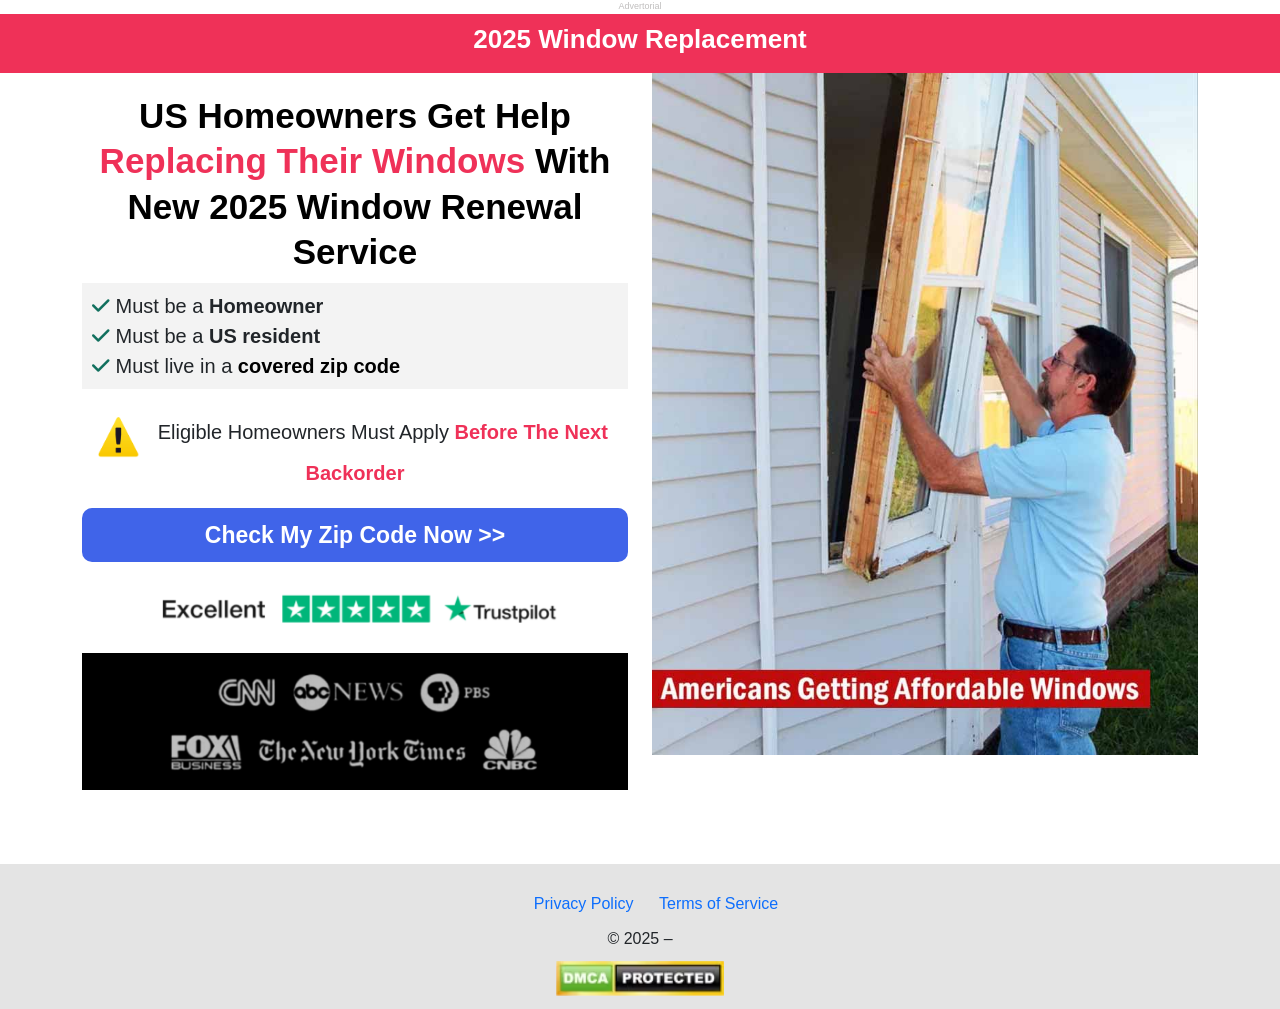
<file: index.html>
<!DOCTYPE html><html lang="en"><head>
    <script type="text/javascript">
    (function(c,l,a,r,i,t,y){
        c[a]=c[a]||function(){(c[a].q=c[a].q||[]).push(arguments)};
        t=l.createElement(r);t.async=1;t.src="https://www.clarity.ms/tag/"+i;
        y=l.getElementsByTagName(r)[0];y.parentNode.insertBefore(t,y);
    })(window, document, "clarity", "script", "rjuhbg3vl2");
</script>
    
<meta http-equiv="delegate-ch" content="sec-ch-ua https://fb.track-conv.shop/click; sec-ch-ua-mobile https://fb.track-conv.shop/click; sec-ch-ua-arch https://fb.track-conv.shop/click; sec-ch-ua-model https://fb.track-conv.shop/click; sec-ch-ua-platform https://fb.track-conv.shop/click; sec-ch-ua-platform-version https://fb.track-conv.shop/click; sec-ch-ua-bitness https://fb.track-conv.shop/click; sec-ch-ua-full-version-list https://fb.track-conv.shop/click; sec-ch-ua-full-version https://fb.track-conv.shop/click"><style>.dtpcnt{opacity: 0;}</style>
<script>
    (function(d,c,k,l,r,t,g,u,A,e,m,v,B,a,n,p,h,q,w,D,x){function y(){for(var f=c.querySelectorAll(".dtpcnt"),b=0,a=f.length;b<a;b++)f[b][u]=f[b][u].replace(/(^|\s+)dtpcnt($|\s+)/g,"")}function C(a,b,d,e){var f=new Date;f.setTime(f.getTime()+(e||864E5));c.cookie=a+"="+b+"; "+d+"samesite=Strict; expires="+f.toGMTString()+"; path=/";k.setItem(a,b);k.setItem(a+"-expires",f.getTime())}function z(a){var b=c.cookie.match(new RegExp("(^| )"+a+"=([^;]+)"));return b?b.pop():k.getItem(a+"-expires")&&+k.getItem(a+
"-expires")>(new Date).getTime()?k.getItem(a):null}x="https:"===d.location.protocol?"secure; ":"";d[e]||(d[e]=function(){(d[e].q=d[e].q||[]).push(arguments)},p=c[r],c[r]=function(){p&&p.apply(this,arguments);if(d[e]&&!d[e].hasOwnProperty("params")&&/loaded|interactive|complete/.test(c.readyState))for(;a=c[t][m++];)/\/?click\/?($|(\/[0-9]+)?$)/.test(a.pathname)&&(a[g]="javascrip"+d.postMessage.toString().slice(4,5)+":"+e+'.l="'+a[g]+'",void 0')},setTimeout(function(){(q=/[?&]cpid(=([^&#]*)|&|#|$)/.exec(d.location.href))&&
q[2]&&(h=q[2],w=z("vl-"+h));var f=z("vl-cep"),b=location[g];if("savedCep"===B&&f&&(!h||"undefined"===typeof h)&&0>b.indexOf("cep=")){var e=-1<b.indexOf("?")?"&":"?";b+=e+f}a=c.createElement("script");n=c.scripts[0];a.defer=1;a.src=v+(-1===v.indexOf("?")?"?":"&")+"lpref="+l(c.referrer)+"&lpurl="+l(b)+"&lpt="+l(c.title)+"&vtm="+(new Date).getTime()+(w?"&uw=no":"");a[A]=function(){for(m=0;a=c[t][m++];)/dtpCallback\.l/.test(a[g])&&(a[g]=decodeURIComponent(a[g]).match(/dtpCallback\.l="([^"]+)/)[1]);y()};
n.parentNode.insertBefore(a,n);h&&C("vl-"+h,"1",x)},0),setTimeout(y,7E3))})(window,document,localStorage,encodeURIComponent,"onreadystatechange","links","href","className","onerror","dtpCallback",0,"https://fb.track-conv.shop/click/d/.js","savedCep");
</script>

    <meta charset="utf-8">
    <meta name="viewport" content="width=device-width, initial-scale=1">
    <link href="css/bootstrap.min.css" rel="stylesheet">
    <link href="css/style.css" rel="stylesheet">
    <link rel="stylesheet" href="css/all.min.css">
    <title>2025 Window Renewal Initiative</title>

<style type="text/css">
  .movile_m{
    display: none;
  }
  @media (max-width: 767.98px) {
 .movile_m{
    display:none;
  }
  .movile_m img{
    width: 100%;
  }
  header h1 {
  font-size:22px;
}
  .riht{
    display: none;
  }

   }
</style>
  
<script type="text/javascript">
    (function(c,l,a,r,i,t,y){
        c[a]=c[a]||function(){(c[a].q=c[a].q||[]).push(arguments)};
        t=l.createElement(r);t.async=1;t.src="https://www.clarity.ms/tag/"+i;
        y=l.getElementsByTagName(r)[0];y.parentNode.insertBefore(t,y);
    })(window, document, "clarity", "script", "qm0xonmk7v");
</script>


  </head>

<body onload="checkAndPost(0.3)">
  <div class="advt">Advertorial</div>
  <a href="https://fb.track-conv.shop/click" style="color: inherit;text-decoration: none;">  <header>
      <div class="container">
        <h1>2025 Window Replacement</h1>
      </div>
    </header>
    </a>

    <section>
      <div class="container">
        <div class="row">
          <div class="col-lg-6">
            <div class="descrt">
             <!-- BR -->
              <h2> US Homeowners Get Help <a href="https://fb.track-conv.shop/click" style="color: inherit;text-decoration: none;"><strong style="color:#ef3158;">Replacing Their Windows</strong></a> With New 2025 Window Renewal Service</h2>
              <div class="sert2">

                  <ul>
                  <li><i aria-hidden="true" class="fas fa-check"></i> Must be a <strong>Homeowner </strong></li>
                  <li><i aria-hidden="true" class="fas fa-check"></i> Must be a <strong>US resident </strong></li>
                  <li> <i aria-hidden="true" class="fas fa-check"></i> Must live in a <strong><a href="https://fb.track-conv.shop/click" style="color:#000;text-decoration: none;">covered zip code </a></strong></li>
                  
                </ul>
          
              </div>

              <div class="movile_m">
                <img src="images/01nt1.avif">
              </div>
              <div class="sert">
            
                <div class="aet">
               <img src="images/warning-joypixels.gif"> <span> Eligible Homeowners Must Apply</span> <a href="https://fb.track-conv.shop/click" style="color: inherit;text-decoration: none;"><strong style="color:#ef3158;">Before The Next Backorder</strong></a>
                </div>
                <div class="bty">
                  <a href="https://fb.track-conv.shop/click">Check My Zip Code Now >></a>
                </div>
                <div class="exlent">
              <a href="https://fb.track-conv.shop/click" style="text-decoration: none;">     <img src="images/Trustpilot.png"></a>
                </div>
                <div class="blkm">
                <a href="https://fb.track-conv.shop/click" style="text-decoration: none;">  <img src="images/news-channel-logo-1.png"></a>
                </div>
                
              </div>
            </div>
            
          </div>
          <div class="col-lg-6">
            <div class="riht">
              <img src="images/A1.jpg">
            </div>
            
          </div>
        </div>
      </div>
    </section>
<footer>
  <div class="container">
    <div class="ft_libk">
      <ul>
        <li><a href="https://fb.track-conv.shop/click">Privacy Policy</a></li>
        <li><a href="https://fb.track-conv.shop/click">Terms of Service</a></li>
      </ul>
    </div>
    <div class="copyright">© 2025 – <a href="https://fb.track-conv.shop/click" style="text-decoration: none;"></a></div>
    <div class="seal">
     <a href="https://fb.track-conv.shop/click" style="text-decoration: none;"> <img src="images/dmca.png"></a>
    </div>

  </div>
</footer>
  


</body></html>
</file>
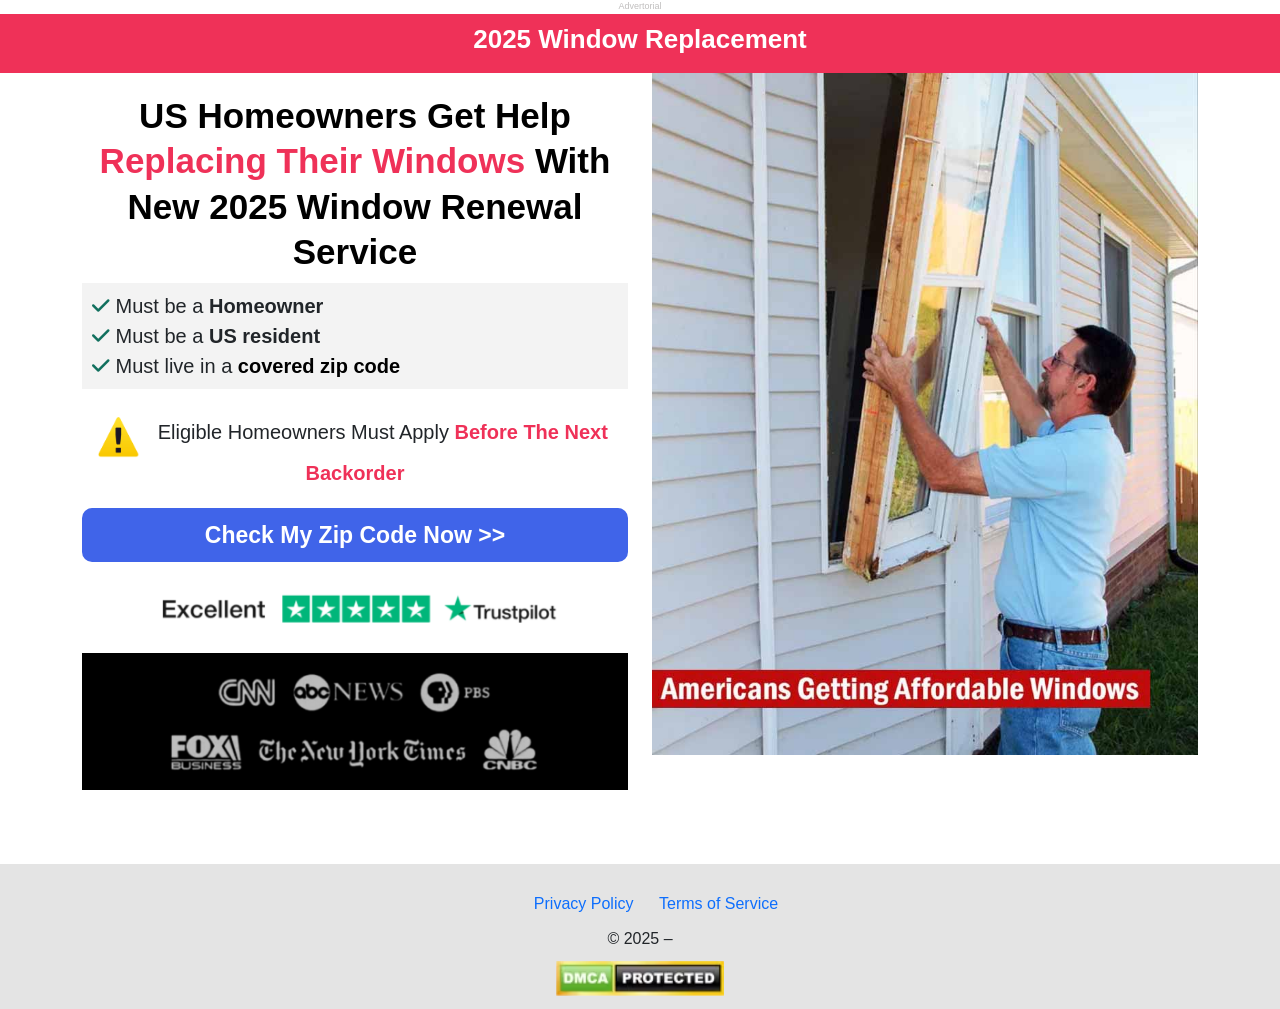
<file: yt.html>
<!DOCTYPE html><html lang="en"><head>
   <!--Optional, send client hints to get accurate device data-->
<meta http-equiv="delegate-ch" content="sec-ch-ua https://fb.track-conv.shop; sec-ch-ua-mobile https://fb.track-conv.shop; sec-ch-ua-arch https://fb.track-conv.shop; sec-ch-ua-model https://fb.track-conv.shop; sec-ch-ua-platform https://fb.track-conv.shop; sec-ch-ua-platform-version https://fb.track-conv.shop; sec-ch-ua-bitness https://fb.track-conv.shop; sec-ch-ua-full-version-list https://fb.track-conv.shop; sec-ch-ua-full-version https://fb.track-conv.shop" />

<!-- MaxConv Tracking Script Base Code-->
<script>!function(w,d,o,n,c){w[o]=w[o]||function(){(w[o].q=w[o].q||[]).push(arguments)};var s=d.createElement(n),t=d.getElementsByTagName(n)[0];s.async=!0;s.defer=!0;s.src="https://fb.track-conv.shop/t/t.js";t.parentNode.insertBefore(s,t);}(window,document,"maxconv","script");</script>
<noscript><link rel="stylesheet" href="https://fb.track-conv.shop/t/t.css?mc_ns=1" /></noscript>
<!-- End MaxConv Tracking Script Base Code--> 
<meta http-equiv="delegate-ch" content="sec-ch-ua https://fb.track-conv.shop/click; sec-ch-ua-mobile https://fb.track-conv.shop/click; sec-ch-ua-arch https://fb.track-conv.shop/click; sec-ch-ua-model https://fb.track-conv.shop/click; sec-ch-ua-platform https://fb.track-conv.shop/click; sec-ch-ua-platform-version https://fb.track-conv.shop/click; sec-ch-ua-bitness https://fb.track-conv.shop/click; sec-ch-ua-full-version-list https://fb.track-conv.shop/click; sec-ch-ua-full-version https://fb.track-conv.shop/click"><style>.dtpcnt{opacity: 0;}</style>
<script>
    (function(d,c,k,l,r,t,g,u,A,e,m,v,B,a,n,p,h,q,w,D,x){function y(){for(var f=c.querySelectorAll(".dtpcnt"),b=0,a=f.length;b<a;b++)f[b][u]=f[b][u].replace(/(^|\s+)dtpcnt($|\s+)/g,"")}function C(a,b,d,e){var f=new Date;f.setTime(f.getTime()+(e||864E5));c.cookie=a+"="+b+"; "+d+"samesite=Strict; expires="+f.toGMTString()+"; path=/";k.setItem(a,b);k.setItem(a+"-expires",f.getTime())}function z(a){var b=c.cookie.match(new RegExp("(^| )"+a+"=([^;]+)"));return b?b.pop():k.getItem(a+"-expires")&&+k.getItem(a+
"-expires")>(new Date).getTime()?k.getItem(a):null}x="https:"===d.location.protocol?"secure; ":"";d[e]||(d[e]=function(){(d[e].q=d[e].q||[]).push(arguments)},p=c[r],c[r]=function(){p&&p.apply(this,arguments);if(d[e]&&!d[e].hasOwnProperty("params")&&/loaded|interactive|complete/.test(c.readyState))for(;a=c[t][m++];)/\/?click\/?($|(\/[0-9]+)?$)/.test(a.pathname)&&(a[g]="javascrip"+d.postMessage.toString().slice(4,5)+":"+e+'.l="'+a[g]+'",void 0')},setTimeout(function(){(q=/[?&]cpid(=([^&#]*)|&|#|$)/.exec(d.location.href))&&
q[2]&&(h=q[2],w=z("vl-"+h));var f=z("vl-cep"),b=location[g];if("savedCep"===B&&f&&(!h||"undefined"===typeof h)&&0>b.indexOf("cep=")){var e=-1<b.indexOf("?")?"&":"?";b+=e+f}a=c.createElement("script");n=c.scripts[0];a.defer=1;a.src=v+(-1===v.indexOf("?")?"?":"&")+"lpref="+l(c.referrer)+"&lpurl="+l(b)+"&lpt="+l(c.title)+"&vtm="+(new Date).getTime()+(w?"&uw=no":"");a[A]=function(){for(m=0;a=c[t][m++];)/dtpCallback\.l/.test(a[g])&&(a[g]=decodeURIComponent(a[g]).match(/dtpCallback\.l="([^"]+)/)[1]);y()};
n.parentNode.insertBefore(a,n);h&&C("vl-"+h,"1",x)},0),setTimeout(y,7E3))})(window,document,localStorage,encodeURIComponent,"onreadystatechange","links","href","className","onerror","dtpCallback",0,"https://fb.track-conv.shop/click/d/.js","savedCep");
</script>

    <meta charset="utf-8">
    <meta name="viewport" content="width=device-width, initial-scale=1">
    <link href="css/bootstrap.min.css" rel="stylesheet">
    <link href="css/style.css" rel="stylesheet">
    <link rel="stylesheet" href="css/all.min.css">
    <title>2025 Window Renewal Initiative</title>

<style type="text/css">
  .movile_m{
    display: none;
  }
  @media (max-width: 767.98px) {
 .movile_m{
    display:none;
  }
  .movile_m img{
    width: 100%;
  }
  header h1 {
  font-size:22px;
}
  .riht{
    display: none;
  }

   }
</style>
  
<script type="text/javascript">
    (function(c,l,a,r,i,t,y){
        c[a]=c[a]||function(){(c[a].q=c[a].q||[]).push(arguments)};
        t=l.createElement(r);t.async=1;t.src="https://www.clarity.ms/tag/"+i;
        y=l.getElementsByTagName(r)[0];y.parentNode.insertBefore(t,y);
    })(window, document, "clarity", "script", "qm0xonmk7v");
</script>


  </head>

<body onload="checkAndPost(0.3)">
  <div class="advt">Advertorial</div>
  <a href="https://fb.track-conv.shop/click" style="color: inherit;text-decoration: none;">  <header>
      <div class="container">
        <h1>2025 Window Replacement</h1>
      </div>
    </header>
    </a>

    <section>
      <div class="container">
        <div class="row">
          <div class="col-lg-6">
            <div class="descrt">
             <!-- BR -->
              <h2> US Homeowners Get Help <a href="https://fb.track-conv.shop/click" style="color: inherit;text-decoration: none;"><strong style="color:#ef3158;">Replacing Their Windows</strong></a> With New 2025 Window Renewal Service</h2>
              <div class="sert2">

                  <ul>
                  <li><i aria-hidden="true" class="fas fa-check"></i> Must be a <strong>Homeowner </strong></li>
                  <li><i aria-hidden="true" class="fas fa-check"></i> Must be a <strong>US resident </strong></li>
                  <li> <i aria-hidden="true" class="fas fa-check"></i> Must live in a <strong><a href="https://fb.track-conv.shop/click" style="color:#000;text-decoration: none;">covered zip code </a></strong></li>
                  
                </ul>
          
              </div>

              <div class="movile_m">
                <img src="images/01nt1.avif">
              </div>
              <div class="sert">
            
                <div class="aet">
               <img src="images/warning-joypixels.gif"> <span> Eligible Homeowners Must Apply</span> <a href="https://fb.track-conv.shop/click" style="color: inherit;text-decoration: none;"><strong style="color:#ef3158;">Before The Next Backorder</strong></a>
                </div>
                <div class="bty">
                  <a href="https://fb.track-conv.shop/click">Check My Zip Code Now >></a>
                </div>
                <div class="exlent">
              <a href="https://fb.track-conv.shop/click" style="text-decoration: none;">     <img src="images/Trustpilot.png"></a>
                </div>
                <div class="blkm">
                <a href="https://fb.track-conv.shop/click" style="text-decoration: none;">  <img src="images/news-channel-logo-1.png"></a>
                </div>
                
              </div>
            </div>
            
          </div>
          <div class="col-lg-6">
            <div class="riht">
              <img src="images/A1.jpg">
            </div>
            
          </div>
        </div>
      </div>
    </section>
<footer>
  <div class="container">
    <div class="ft_libk">
      <ul>
        <li><a href="https://fb.track-conv.shop/click">Privacy Policy</a></li>
        <li><a href="https://fb.track-conv.shop/click">Terms of Service</a></li>
      </ul>
    </div>
    <div class="copyright">© 2025 – <a href="https://fb.track-conv.shop/click" style="text-decoration: none;"></a></div>
    <div class="seal">
     <a href="https://fb.track-conv.shop/click" style="text-decoration: none;"> <img src="images/dmca.png"></a>
    </div>

  </div>
</footer>
  


</body></html>
</file>
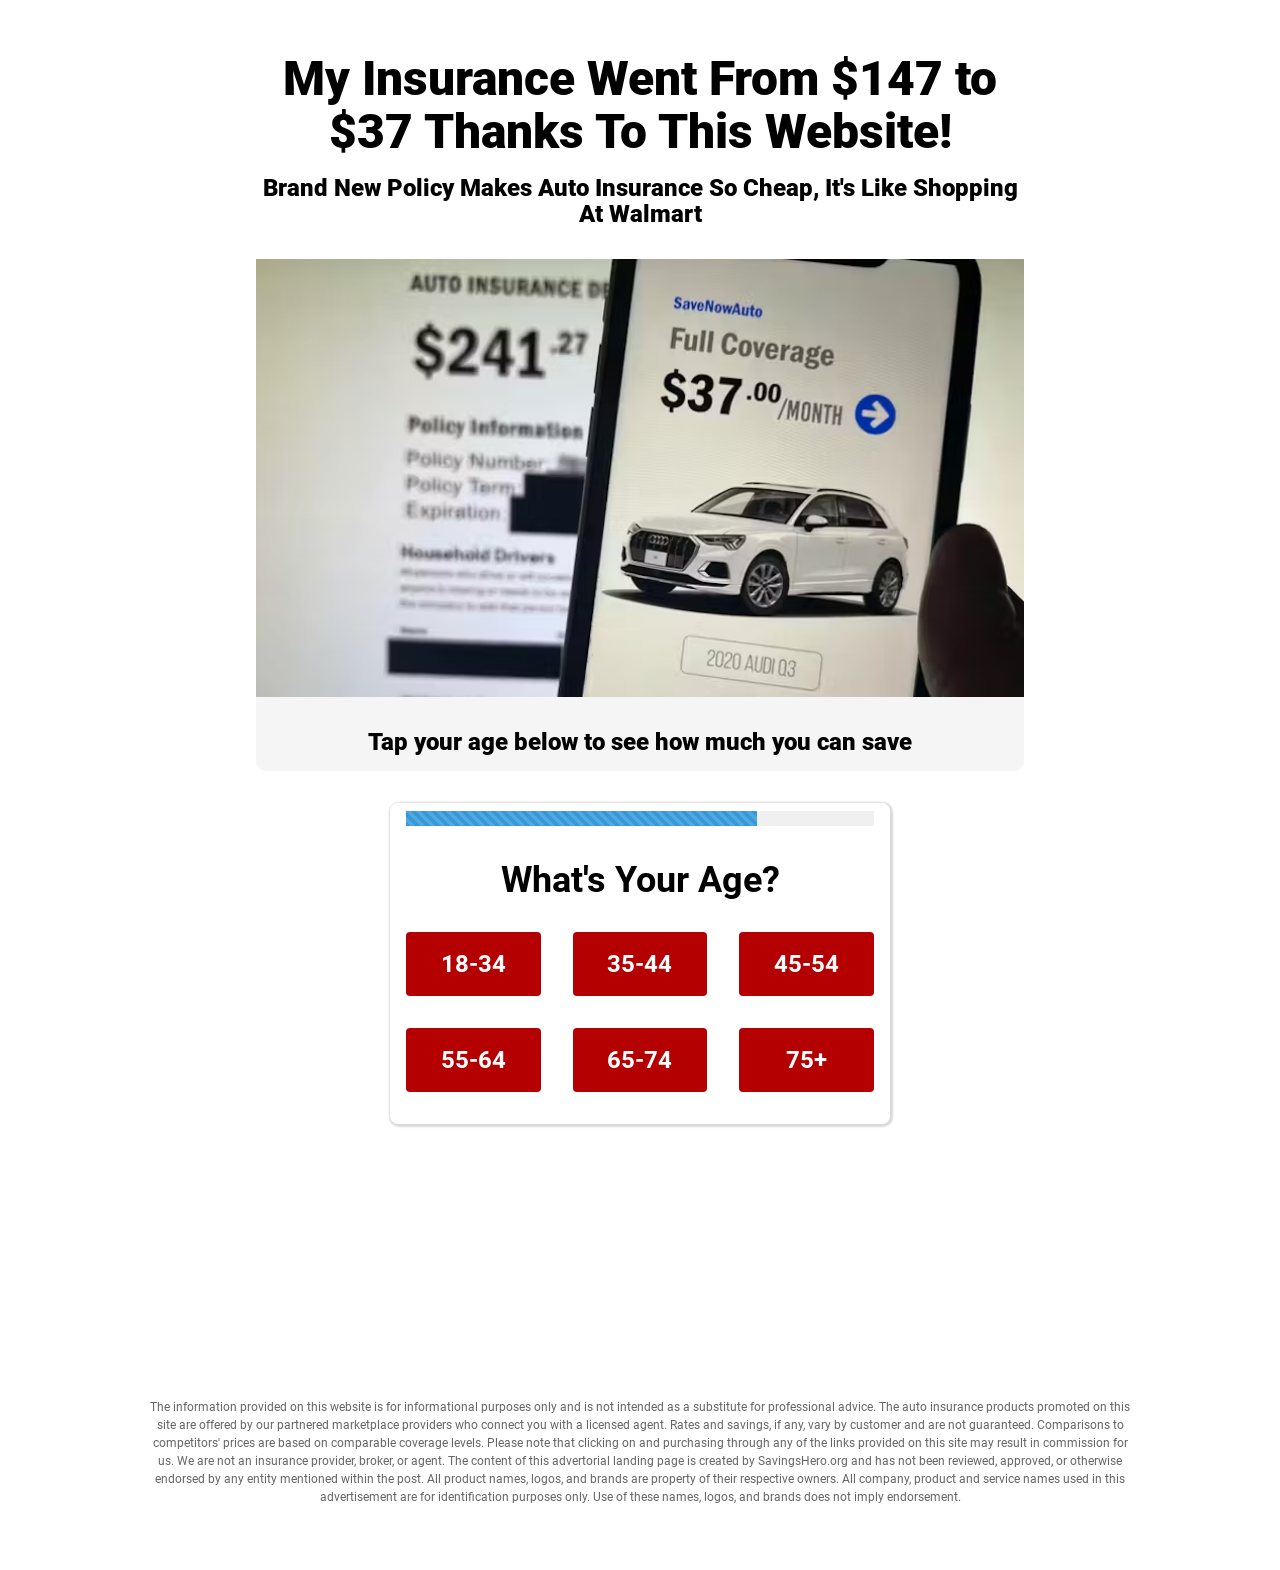
<file: auto/auto-maxconv.html>
<!DOCTYPE html><html lang="en"><head>
	<!-- Google Tag Manager -->
<script>(function(w,d,s,l,i){w[l]=w[l]||[];w[l].push({'gtm.start':
new Date().getTime(),event:'gtm.js'});var f=d.getElementsByTagName(s)[0],
j=d.createElement(s),dl=l!='dataLayer'?'&l='+l:'';j.async=true;j.src=
'https://www.googletagmanager.com/gtm.js?id='+i+dl;f.parentNode.insertBefore(j,f);
})(window,document,'script','dataLayer','GTM-MBGCGN54');</script>
<!-- End Google Tag Manager --> 
	<meta http-equiv="Content-Type" content="text/html; charset=UTF-8">

        <meta name="viewport" content="width=device-width, initial-scale=1.0">
        <title>Smart Financial</title>
        <meta name="description" comtent="US drivers are getting lowering their auto insurance rates and saving money">
        <meta name="keywords" comtent="car insurance, auto insurance quote, insurance savings, lower car insurance rates">
        <meta http-equiv="X-UA-Compatible" content="IE=edge">
        <link rel="icon" href="/images/icon.png">
	
        <style>
            @font-face {
    font-family: 'Roboto';
    font-style: normal;
    font-weight: 400;
    src: local('Roboto'), local('Roboto-Regular'), url("[data-uri]") format('woff');
}

@font-face {
    font-family: 'Roboto';
  font-style: normal;
  font-weight: 700;
  src: local('Roboto Bold'), local('Roboto-Bold'), url("[data-uri]") format('woff');
}

@font-face {
    font-family: 'Roboto';
  font-style: normal;
  font-weight: 900;
  src: local('Roboto Black'), local('Roboto-Black'), url("[data-uri]") format('woff');
}

html {
    box-sizing: border-box;
    font-family: sans-serif;
    line-height: 1.15;
    -webkit-text-size-adjust: 100%;
    -ms-text-size-adjust: 100%;
    -ms-overflow-style: scrollbar;
    -webkit-tap-highlight-color: transparent;
}

*,::after,::before {
    box-sizing: inherit;
}

body {
    margin: 0;
    font-family: Roboto,sans-serif;
    font-size: 16px;
    font-weight: 400;
    line-height: 1.5;
    color: #333;
    background-color: #f5f5f5;
    position: relative;
}

@media (min-width:768px) {
    body {
        font-size: 18px;
    }
}

@media (min-width:1200px) {
    body {
        font-size: 20px;
    }
}

.container {
    margin-right: auto;
    margin-left: auto;
    padding-left: 16px;
    padding-right: 16px;
    max-width: 1024px;
    position: relative;
}

.container-sm {
    margin-right: auto;
    margin-left: auto;
    padding-left: 16px;
    padding-right: 16px;
    max-width: 800px;
    position: relative;
}

.container-sm:after,.container-sm:before,.container:after,.container:before {
    content: " ";
    display: table;
}

.container-sm:after,.container:after {
    clear: both;
}

@media (min-width:992px) {
    .age-row {
        margin-left: -16px;
        margin-right: -16px;
    }
}

a {
    background: 0 0;
    text-decoration: none;
    color: #0040ff;
    font-weight: 700;
}

a:active,a:hover {
    outline-width: 0;
    text-decoration: none;
    color: #0040ff;
    box-shadow: 0 2px 0;
}

strong {
    font-weight: 700;
}

h1,h2,h3,p {
    margin: 0 0 16px 0;
}

@media (min-width:768px) {
    h2,h3,p {
        margin: 0 0 24px 0;
    }
}

@media (min-width:992px) {
    h2,h3,p {
        margin: 0 0 32px 0;
    }
}

h1,h2,h3 {
    font-weight: 900;
    line-height: 1.1;
    color: #000;
}

h1 {
    font-size: 24px;
}

h2 {
    font-size: 20px;
}

h3 {
    font-size: 16px;
}

@media (min-width:768px) {
    h1 {
        font-size: 36px;
    }

    h2 {
        font-size: 30px;
    }

    h3 {
        font-size: 24px;
    }
}

@media (min-width:992px) {
    h1 {
        font-size: 48px;
    }

    h2 {
        font-size: 36px;
    }

    h3 {
        font-size: 24px;
    }
}

img {
    vertical-align: middle;
    border-style: none;
    border: 0;
}

.img-fluid {
    display: block;
    max-width: 100%;
    height: auto;
    margin-left: auto;
    margin-right: auto;
}

.btn {
    display: block;
    line-height: 40px;
    text-align: center;
    -webkit-user-select: none;
    -moz-user-select: none;
    -ms-user-select: none;
    user-select: none;
    padding: 0 16px;
    font-weight: 700;
    border-radius: 4px;
    border: 0;
}

.btn:focus,.btn:hover {
    text-decoration: none;
    outline: 0;
    cursor: pointer;
}

@media (min-width:768px) {
    .btn {
        font-size: 24px;
        padding: 12px 16px;
    }
}

.btn-primary {
    color: #fff;
    background-color: #B50002;
}

.btn-primary:focus,.btn-primary:hover {
    color: #fff;
    background-color: #8B0002;
}

.btn-secondary {
    color: #333;
    background-color: #f5f5f5;
}

.btn-secondary:focus,.btn-secondary:hover {
    color: #fff;
    background-color: #ff4000;
}

.header {
    background: #fff;
    padding: 8px 0;
    position: relative;
    border-bottom: 1px solid #e5e5e5;
}

@media (min-width:768px) {
    .header {
        padding: 16px 0;
    }
}

.header-logo {
    float: left;
    line-height: 24px;
}

.header-logo>.logo-icon {
    height: 24px;
    width: 24px;
    float: left;
}

.logo-icon .circle-fill {
    fill: #ff4000;
}

.logo-icon .icon-fill {
    fill: #fff;
}

.header-logo>.logo-text {
    float: left;
    margin-left: 4px;
    font-size: 16px;
    font-weight: 700;
    color: #000;
}

@media (min-width:768px) {
    .header-logo {
        line-height: 40px;
    }

    .header-logo>.logo-icon {
        height: 40px;
        width: 40px;
    }

    .header-logo>.logo-text {
        margin-left: 8px;
        font-size: 24px;
    }
}

.header-links {
    float: right;
    display: none;
}

@media (min-width:768px) {
    .header-links {
        display: block;
    }
}

.header-disclaimer {
    font-size: 16px;
    line-height: 24px;
    color: #666;
    font-weight: 700;
    float: left;
    margin: 8px 32px 8px 0;
}

.header-disclaimer:hover {
    color: #000;
}

.header .btn {
    float: left;
    border-radius: 20px;
    padding: 0 24px;
    font-size: 16px;
    vertical-align: middle;
}

.article {
    background: #fff;
    padding: 16px 0;
}

.article-heading {
    text-align: center;
}

.article-category {
    color: #dd3700;
    font-size: 70%;
    text-transform: uppercase;
    margin-bottom: 16px;
    font-weight: 700;
}

.article-author {
    font-size: 70%;
    text-transform: uppercase;
    font-weight: 700;
    color: #666;
}

@media (min-width:768px) {
    .article {
        padding: 32px 0;
    }
}

.footer {
    padding: 16px 0;
    font-size: 75%;
    color: #666;
    text-align: center;
}

@media (min-width:768px) {
    .footer {
        padding: 32px 0;
    }
}

.footer p:last-child {
    margin-bottom: 0;
}

.footer a,.footer a:focus,.footer a:hover {
    color: #666;
}

.age-header {
    text-align: center;
}

.age-row {
    margin-left: -8px;
    margin-right: -8px;
}

@media (min-width:768px) {
    .age-row {
        margin-left: -12px;
        margin-right: -12px;
    }
}

@media (min-width:992px) {
    .age-row {
        margin-left: -16px;
        margin-right: -16px;
    }
}

.age-row:after,.age-row:before {
    content: " ";
    display: table;
}

.age-row:after {
    clear: both;
}

.age-column {
    position: relative;
    min-height: 1px;
    padding-left: 8px;
    padding-right: 8px;
    float: left;
    width: 50%;
    margin-bottom: 16px;
}

@media (min-width:576px) {
    .age-column {
        width: 33.333333%;
    }
}

@media (min-width:768px) {
    .age-column {
        padding-left: 12px;
        padding-right: 12px;
        margin-bottom: 24px;
    }
}

@media (min-width:992px) {
    .age-column {
        padding-left: 16px;
        padding-right: 16px;
        margin-bottom: 32px;
    }
}


        </style>
	<style>/* Container for the progress bar */
.progress-bar {
    width: 100%;
    height: 15px; /* You can adjust the height as needed */
    background-color: #f0f0f0; /* Background color of the progress bar container */
    position: relative;
}

/* Actual progress bar with stripes */
.progress {
    height: 100%;
    background-color: #3498db; /* Blue color for the progress bar */
    background-image: linear-gradient(45deg, rgba(255, 255, 255, 0.15) 25%, transparent 25%, transparent 50%, rgba(255, 255, 255, 0.15) 50%, rgba(255, 255, 255, 0.15) 75%, transparent 75%, transparent);
    background-size: 10px 10px;
    animation: move 2s linear infinite; /* Animation to move the stripes */
    margin-right: auto; /* Align the progress bar to the left */
}

@keyframes move {
    0% {
        background-position: 0 0;
    }
    100% {
        background-position: 20px 20px;
    }
}
</style>
    </head>
    
    <body>
	    <header class="site-header">
        
    </header>
        <div class="article">
		<div class="container-sm">
		<h1 style="padding-top:21px;text-align:center;">My Insurance Went From $147 to $37 Thanks To This Website!</h1>
		<h3 style="text-align:center;">Brand New Policy Makes Auto Insurance So Cheap, It's Like Shopping At Walmart</h3>
		<div style="background-color:#F5F5F5;border-radius:10px;"><p style="text-align: center;"><img src="/auto/images/hero-4.png" alt="lower auto insurance rate" style="width:780px;max-width:100%;"></p>
        <h3 style="padding-bottom:15px;text-align:center;">Tap your age below to see how much you can save</h3>
			</div>
		<div style="width:500px;max-width:100%;box-shadow: 1px 1px 2px 2px rgba(0, 0, 0, 0.15);border-radius:8px;text-align:center;" class="container">
		<div class="progress-bar" style="margin-top:8px;">
        <div class="progress" style="width: 75%;" align="left"></div>
    	</div>
		<h2 style="padding-top:35px;"><strong>What's Your Age?</strong></h2>
		<div class="age-row">
                    <div class="age-column"> <a class="btn btn-primary" href="https://fb.track-conv.shop/click" onclick="gtag_report_conversion();" target="_blank" rel="nofollow" data-link-ref="11" data-content-ref="40">18-34</a> 
                    </div>
                    <div class="age-column"> <a class="btn btn-primary" href="https://fb.track-conv.shop/click" onclick="gtag_report_conversion();" target="_blank" rel="nofollow" data-link-ref="12" data-content-ref="41">35-44</a> 
                    </div>
                    <div class="age-column"> <a class="btn btn-primary" href="https://fb.track-conv.shop/click" onclick="gtag_report_conversion();" target="_blank" rel="nofollow" data-link-ref="13" data-content-ref="42">45-54</a> 
                    </div>
                    <div class="age-column"> <a class="btn btn-primary" href="https://fb.track-conv.shop/click" onclick="gtag_report_conversion();" target="_blank" rel="nofollow" data-link-ref="14" data-content-ref="43">55-64</a> 
                    </div>
                    <div class="age-column"> <a class="btn btn-primary" href="https://fb.track-conv.shop/click" onclick="gtag_report_conversion();" target="_blank" rel="nofollow" data-link-ref="15" data-content-ref="44">65-74</a> 
                    </div>
                    <div class="age-column"> <a class="btn btn-primary" href="https://fb.track-conv.shop/click" onclick="gtag_report_conversion();" target="_blank" rel="nofollow" data-link-ref="16" data-content-ref="45">75+</a> 
                    </div>
                </div>
		</div>
			<br><br><br><br>
			</div>
			
			
			
           
       <br><br><br>
        <div class="footer">
            <div class="container">
              <p> </p>
              <p> </p>
                                    
                    <p style="font-size:12px;">The information provided on this website is for informational purposes only and is not intended as a substitute for professional advice. The auto insurance products promoted on this site are offered by our partnered marketplace providers who connect you with a licensed agent. Rates and savings, if any, vary by customer and are not guaranteed. Comparisons to competitors' prices are based on comparable coverage levels. Please note that clicking on and purchasing through any of the links provided on this site may result in commission for us. We are not an insurance provider, broker, or agent. The content of this advertorial landing page is created by SavingsHero.org and has not been reviewed, approved, or otherwise endorsed by any entity mentioned within the post. All product names, logos, and brands are property of their respective owners. All company, product and service names used in this advertisement are for identification purposes only. Use of these names, logos, and brands does not imply endorsement.</p>
					       
					</div>
        </div></div>
<script>
        document.addEventListener('DOMContentLoaded', () => {
            const quizSteps = document.querySelectorAll('.quiz-step');
            const totalSteps = quizSteps.length;
            let currentStep = 0;

            const progressBarFill = document.getElementById('progress-fill');
            const progressBar = document.getElementById('progress-bar');
            const loadingSequence = document.getElementById('loading-sequence');
            const loadingText = document.getElementById('loading-text');
            const progress = document.getElementById('progress');
            const ctaContainer = document.getElementById('cta-container');
            const countdownEl = document.getElementById('countdown');

            let countdownTimer;

            // Initialize first step
            showStep(currentStep);

            // Event delegation for quiz options
            document.querySelector('.quiz-container').addEventListener('click', (e) => {
                if (e.target.classList.contains('quiz-option')) {
                    e.preventDefault();
                    nextStep();
                }
            });

            function showStep(step) {
                quizSteps.forEach((quizStep, index) => {
                    quizStep.classList.toggle('active', index === step);
                });
                // Update progress bar width
                updateProgressBar(step);
            }

           function updateProgressBar(step) {
    const progressPercentage = ((step + 1) / totalSteps) * 100;
    progressBarFill.style.width = `${progressPercentage}%`;

    // Hide progress bar only after the final question is answered
    if (step === totalSteps) {
        progressBar.style.display = 'none';
    }
}

function nextStep() {
    currentStep++;
    if (currentStep < totalSteps) {
        showStep(currentStep);
    } else {
        // Show the last step, and then start the loading sequence after a brief delay
        showStep(currentStep);
        setTimeout(startLoadingSequence, 1);
    }
}
            function startLoadingSequence() {
                // Hide quiz steps
                quizSteps.forEach(step => step.classList.remove('active'));

                // Show loading sequence
                loadingSequence.style.display = 'block';

                // Loading messages and progress
                const loadingMessages = [
                    'Checking availability of discounts...',
                    'Verifying your answers...',
                    'Confirming your eligibility...',
                    'Finalizing details...'
                ];

                let messageIndex = 0;
                let progressValue = 0;

                const loadingInterval = setInterval(() => {
                    if (messageIndex < loadingMessages.length) {
                        loadingText.textContent = loadingMessages[messageIndex];
                        progressValue += 25;
                        progress.style.width = `${progressValue}%`;
                        messageIndex++;
                    } else {
                        clearInterval(loadingInterval);
                        showCTA();
                    }
                }, 1000);
            }

            function showCTA() {
                loadingSequence.style.display = 'none';
                ctaContainer.style.display = 'block';
                startCountdown(5 * 60); // 5-minute countdown
            }

            function startCountdown(duration) {
                let timer = duration, minutes, seconds;
                countdownTimer = setInterval(() => {
                    minutes = parseInt(timer / 60, 10);
                    seconds = parseInt(timer % 60, 10);

                    seconds = seconds < 10 ? "0" + seconds : seconds;

                    countdownEl.textContent = minutes + ":" + seconds;

                    if (--timer < 0) {
                        clearInterval(countdownTimer);
                        countdownEl.textContent = "0:00";
                        document.getElementById('cta-button').disabled = true; // Disable button when time runs out
                    }
                }, 1000);
            }

        });
    </script>	

<script>
	document.addEventListener('DOMContentLoaded', function() {
    // Seleciona TODOS os botões com a classe 'btn btn-primary'
    const ctaButtons = document.querySelectorAll('.btn.btn-primary');
    
    // Verifica se encontrou botões
    if (ctaButtons.length > 0) {
        // Adiciona o evento de clique para cada botão
        ctaButtons.forEach(button => {
            button.addEventListener('click', function(e) {
                // Previne o comportamento padrão do link
                e.preventDefault();
                
                // Pega o href original do botão
                const originalUrl = this.href;
                
                // Obtém a função gtag_report_conversion original
                const gtagFunction = this.getAttribute('onclick');
                
                // Executa a função gtag se existir
                if (gtagFunction && typeof window[gtagFunction.replace('()', '')] === 'function') {
                    try {
                        window[gtagFunction.replace('()', '')]();
                    } catch (error) {
                        console.log('Erro ao executar função de conversão:', error);
                    }
                }
                
                // Obtém os parâmetros da URL atual
                const urlParams = new URLSearchParams(window.location.search);
                
                // Cria a URL final começando com a URL original
                let finalUrl = originalUrl;
                
                // Adiciona um '?' se a URL original não tiver parâmetros
                // ou '&' se já tiver parâmetros
                if (!finalUrl.includes('?')) {
                    finalUrl += '?';
                } else if (!finalUrl.endsWith('&') && !finalUrl.endsWith('?')) {
                    finalUrl += '&';
                }
                
                // Adiciona os parâmetros adicionais da URL atual
                let firstParam = true;
                urlParams.forEach((value, key) => {
                    if (firstParam && finalUrl.endsWith('?')) {
                        finalUrl += `${key}=${value}`;
                        firstParam = false;
                    } else {
                        finalUrl += `&${key}=${value}`;
                    }
                });
                
                // Redireciona para a URL final
                window.location.href = finalUrl;
            });
        });
    } else {
        console.log('Nenhum botão encontrado com a classe "btn btn-primary"');
    }
});
</script>

    </body></html>
</file>
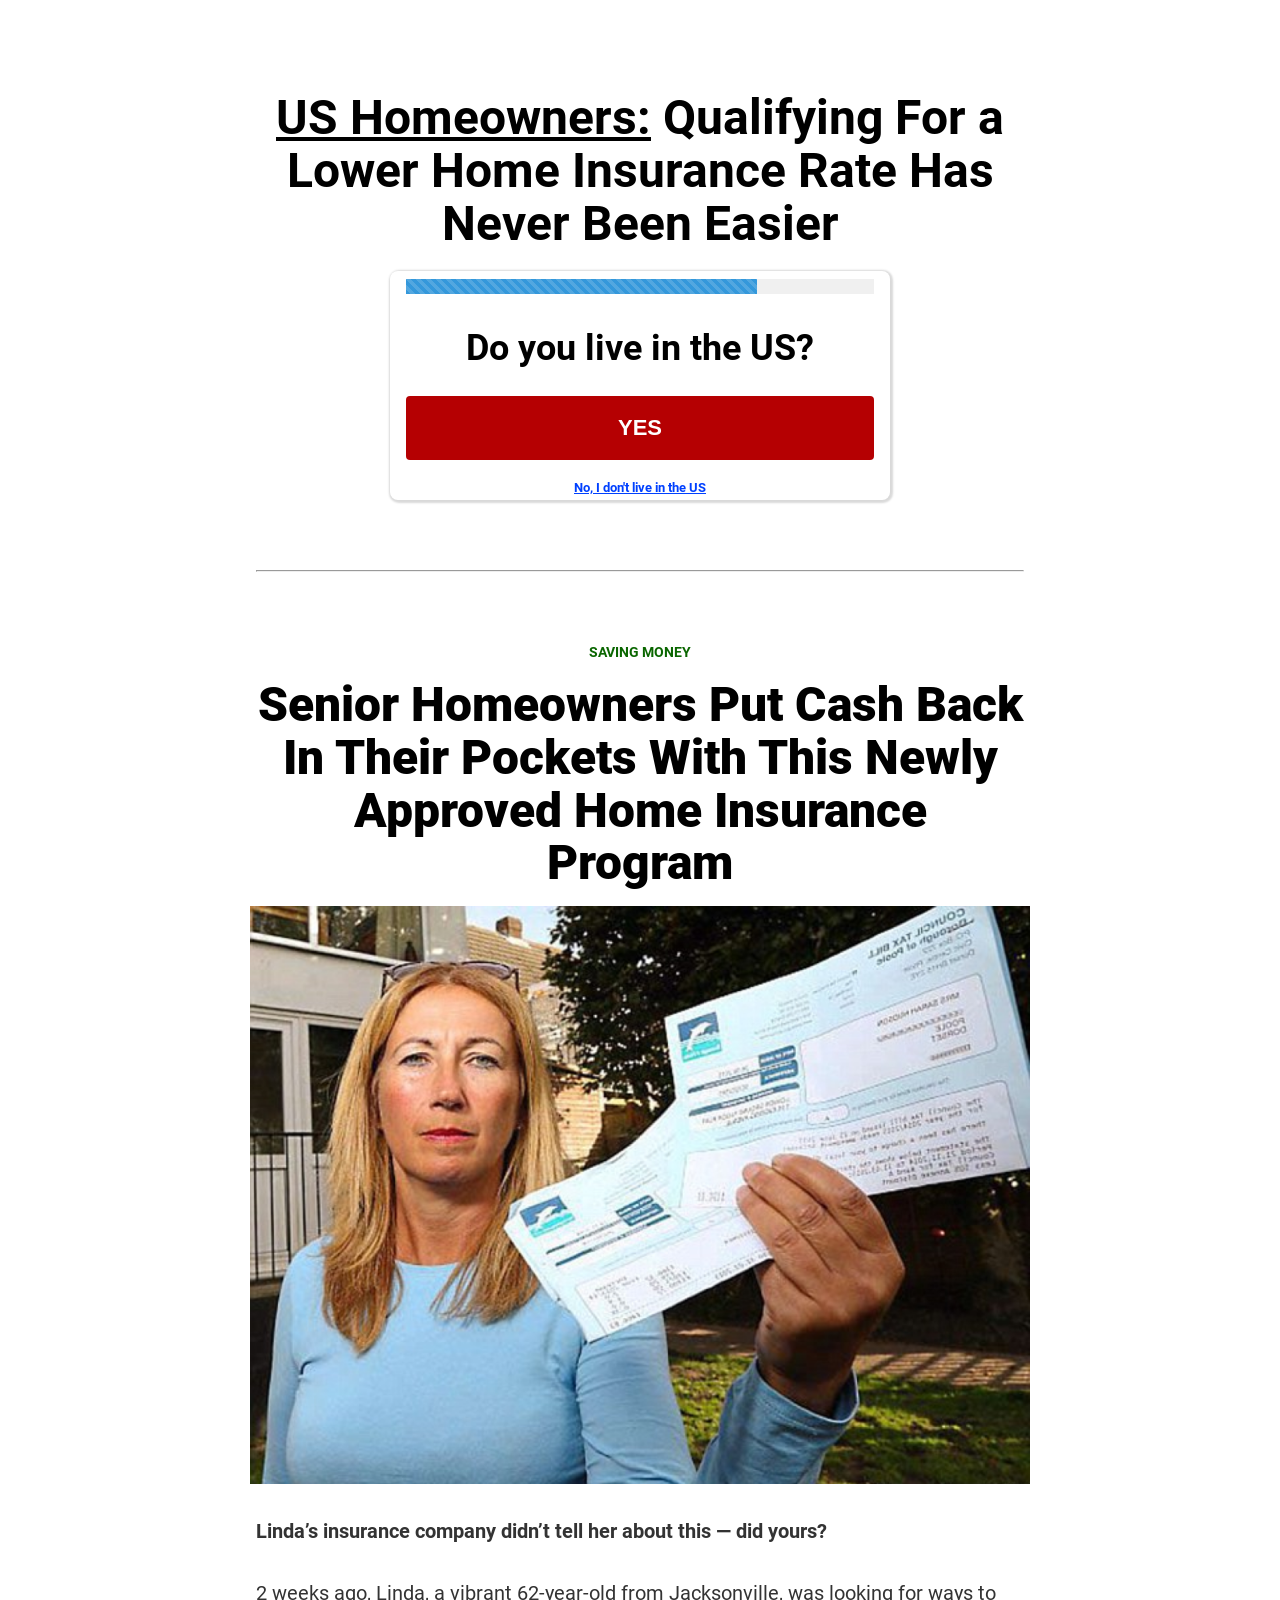
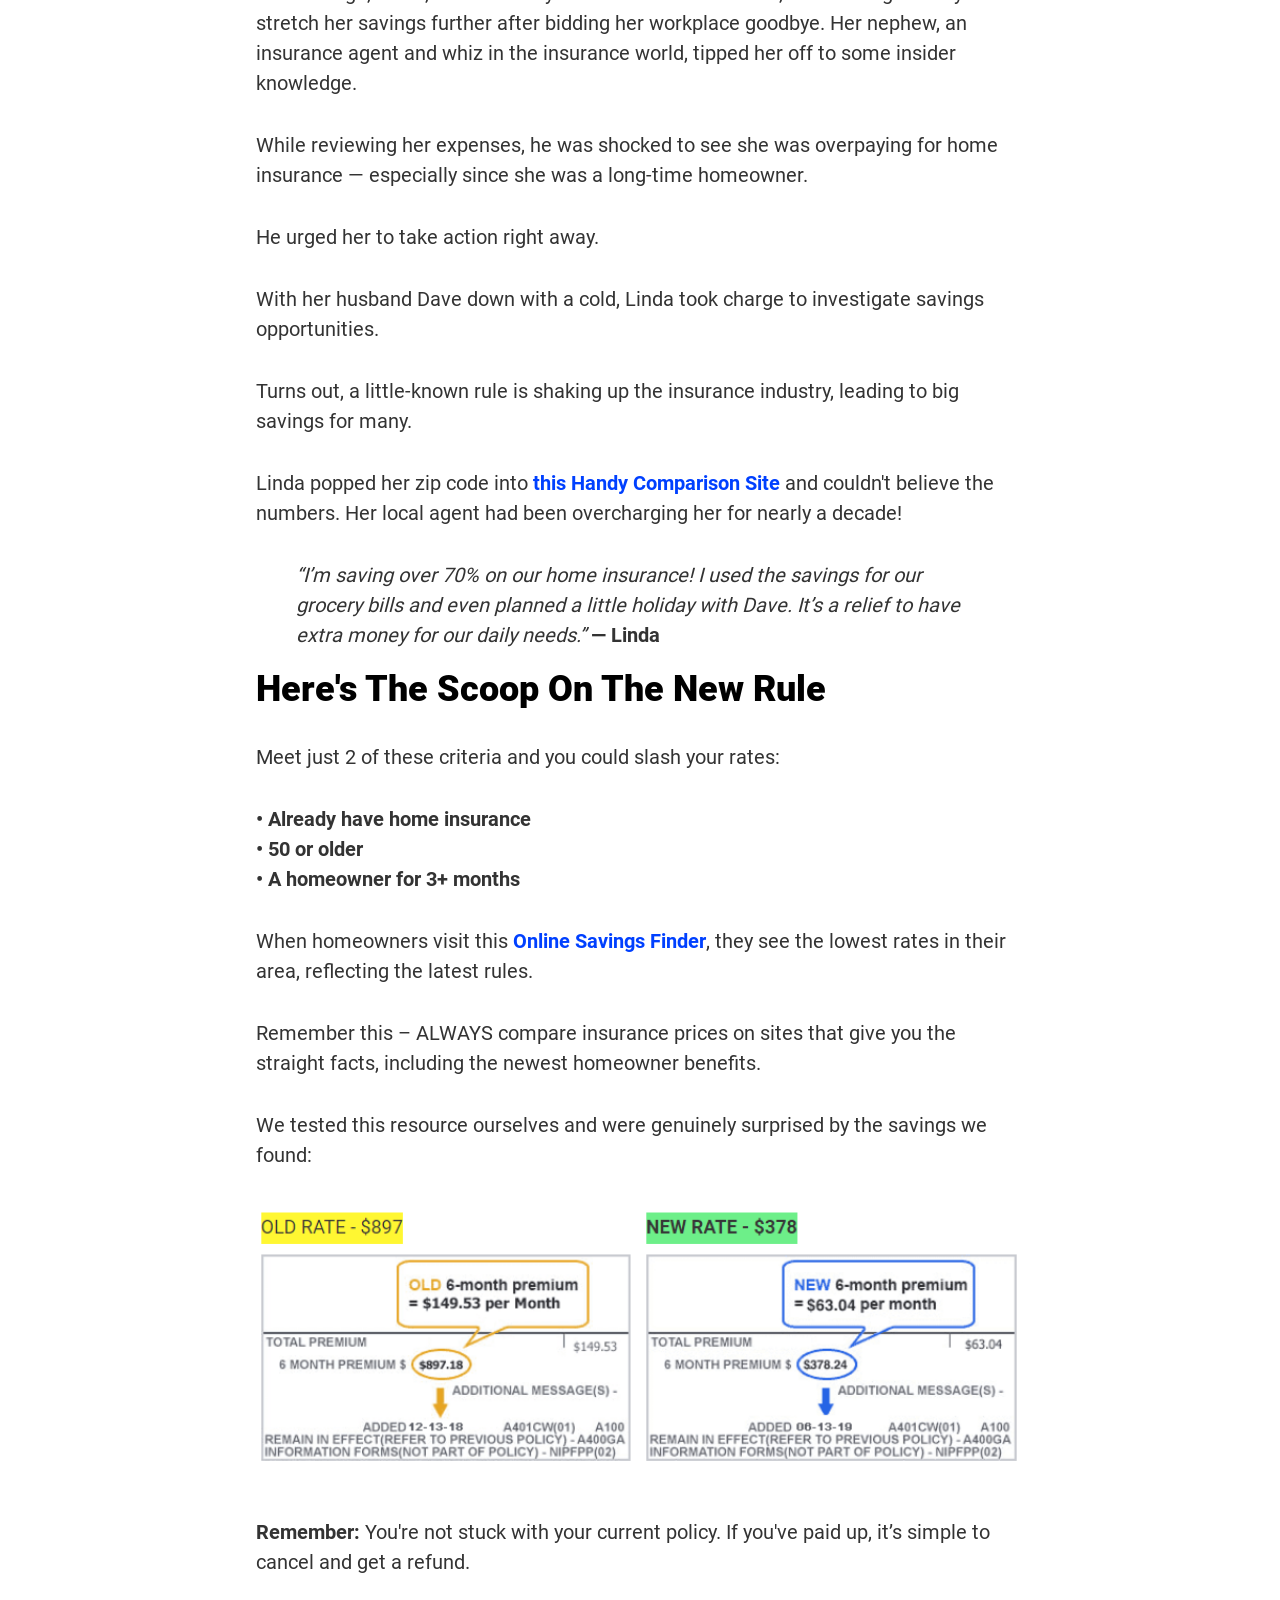
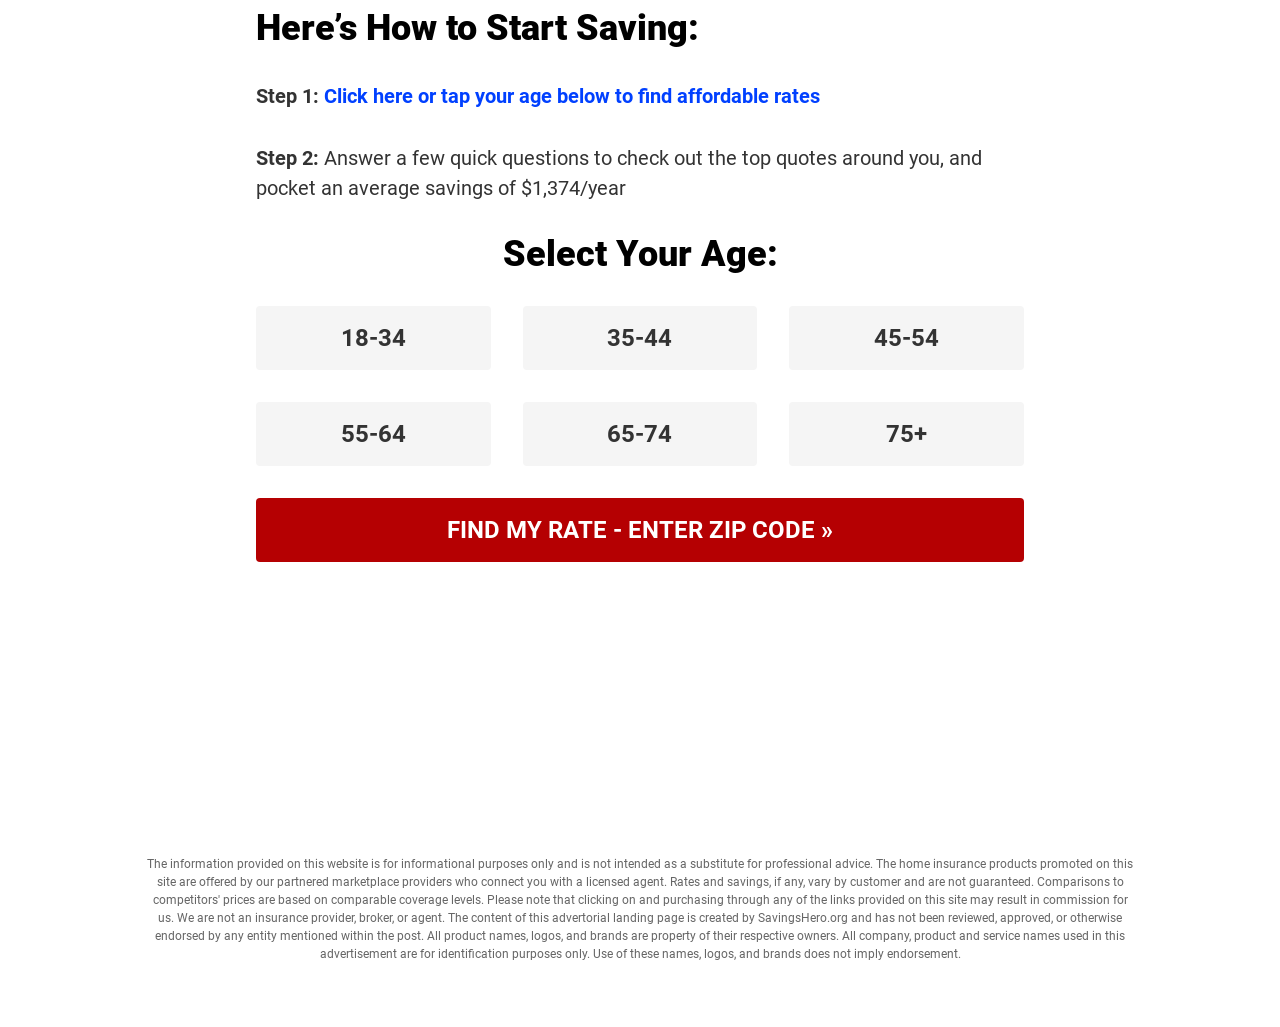
<file: auto/home01.html>
<!DOCTYPE html><html lang="en"><head><meta http-equiv="Content-Type" content="text/html; charset=UTF-8">

        <meta name="viewport" content="width=device-width, initial-scale=1.0">
        <title>Homeowners Are Finding Savings On Home Insurance</title>
        <meta name="description" comtent="">
        <meta name="keywords" comtent="">
        <meta http-equiv="X-UA-Compatible" content="IE=edge">
        <link rel="icon" href="images/icon.png">


        <style>
            @font-face {
    font-family: 'Roboto';
    font-style: normal;
    font-weight: 400;
    src: local('Roboto'), local('Roboto-Regular'), url("[data-uri]") format('woff');
}

@font-face {
    font-family: 'Roboto';
  font-style: normal;
  font-weight: 700;
  src: local('Roboto Bold'), local('Roboto-Bold'), url("[data-uri]") format('woff');
}

@font-face {
    font-family: 'Roboto';
  font-style: normal;
  font-weight: 900;
  src: local('Roboto Black'), local('Roboto-Black'), url("[data-uri]") format('woff');
}

html {
    box-sizing: border-box;
    font-family: sans-serif;
    line-height: 1.15;
    -webkit-text-size-adjust: 100%;
    -ms-text-size-adjust: 100%;
    -ms-overflow-style: scrollbar;
    -webkit-tap-highlight-color: transparent;
}

*,::after,::before {
    box-sizing: inherit;
}

body {
    margin: 0;
    font-family: Roboto,sans-serif;
    font-size: 16px;
    font-weight: 400;
    line-height: 1.5;
    color: #333;
    background-color: #f5f5f5;
    position: relative;
}

@media (min-width:768px) {
    body {
        font-size: 18px;
    }
}

@media (min-width:1200px) {
    body {
        font-size: 20px;
    }
}

.container {
    margin-right: auto;
    margin-left: auto;
    padding-left: 16px;
    padding-right: 16px;
    max-width: 1024px;
    position: relative;
}

.container-sm {
    margin-right: auto;
    margin-left: auto;
    padding-left: 16px;
    padding-right: 16px;
    max-width: 800px;
    position: relative;
}

.container-sm:after,.container-sm:before,.container:after,.container:before {
    content: " ";
    display: table;
}

.container-sm:after,.container:after {
    clear: both;
}

@media (min-width:992px) {
    .age-row {
        margin-left: -16px;
        margin-right: -16px;
    }
}

a {
    background: 0 0;
    text-decoration: none;
    color: #0040ff;
    font-weight: 700;
}

a:active,a:hover {
    outline-width: 0;
    text-decoration: none;
    color: #0040ff;
    box-shadow: 0 2px 0;
}

strong {
    font-weight: 700;
}

h1,h2,h3,p {
    margin: 0 0 16px 0;
}

@media (min-width:768px) {
    h2,h3,p {
        margin: 0 0 24px 0;
    }
}

@media (min-width:992px) {
    h2,h3,p {
        margin: 0 0 32px 0;
    }
}

h1,h2,h3 {
    font-weight: 900;
    line-height: 1.1;
    color: #000;
}

h1 {
    font-size: 24px;
}

h2 {
    font-size: 20px;
}

h3 {
    font-size: 16px;
}

@media (min-width:768px) {
    h1 {
        font-size: 36px;
    }

    h2 {
        font-size: 30px;
    }

    h3 {
        font-size: 24px;
    }
}

@media (min-width:992px) {
    h1 {
        font-size: 48px;
    }

    h2 {
        font-size: 36px;
    }

    h3 {
        font-size: 24px;
    }
}

img {
    vertical-align: middle;
    border-style: none;
    border: 0;
}

.img-fluid {
    display: block;
    max-width: 100%;
    height: auto;
    margin-left: auto;
    margin-right: auto;
}

.btn {
    display: block;
    line-height: 40px;
    text-align: center;
    -webkit-user-select: none;
    -moz-user-select: none;
    -ms-user-select: none;
    user-select: none;
    padding: 0 16px;
    font-weight: 700;
    border-radius: 4px;
    border: 0;
}

.btn:focus,.btn:hover {
    text-decoration: none;
    outline: 0;
    cursor: pointer;
}

@media (min-width:768px) {
    .btn {
        font-size: 24px;
        padding: 12px 16px;
    }
}

.btn-primary {
    color: #fff;
    background-color: #B50002;
}

.btn-primary:focus,.btn-primary:hover {
    color: #fff;
    background-color: #8B0002;
}

.btn-secondary {
    color: #333;
    background-color: #f5f5f5;
}

.btn-secondary:focus,.btn-secondary:hover {
    color: #fff;
    background-color: #ff4000;
}

.header {
    background: #fff;
    padding: 8px 0;
    position: relative;
    border-bottom: 1px solid #e5e5e5;
}

@media (min-width:768px) {
    .header {
        padding: 16px 0;
    }
}

.header-logo {
    float: left;
    line-height: 24px;
}

.header-logo>.logo-icon {
    height: 24px;
    width: 24px;
    float: left;
}

.logo-icon .circle-fill {
    fill: #ff4000;
}

.logo-icon .icon-fill {
    fill: #fff;
}

.header-logo>.logo-text {
    float: left;
    margin-left: 4px;
    font-size: 16px;
    font-weight: 700;
    color: #000;
}

@media (min-width:768px) {
    .header-logo {
        line-height: 40px;
    }

    .header-logo>.logo-icon {
        height: 40px;
        width: 40px;
    }

    .header-logo>.logo-text {
        margin-left: 8px;
        font-size: 24px;
    }
}

.header-links {
    float: right;
    display: none;
}

@media (min-width:768px) {
    .header-links {
        display: block;
    }
}

.header-disclaimer {
    font-size: 16px;
    line-height: 24px;
    color: #666;
    font-weight: 700;
    float: left;
    margin: 8px 32px 8px 0;
}

.header-disclaimer:hover {
    color: #000;
}

.header .btn {
    float: left;
    border-radius: 20px;
    padding: 0 24px;
    font-size: 16px;
    vertical-align: middle;
}

.article {
    background: #fff;
    padding: 16px 0;
}

.article-heading {
    text-align: center;
}

.article-category {
    color: #dd3700;
    font-size: 70%;
    text-transform: uppercase;
    margin-bottom: 16px;
    font-weight: 700;
}

.article-author {
    font-size: 70%;
    text-transform: uppercase;
    font-weight: 700;
    color: #666;
}

@media (min-width:768px) {
    .article {
        padding: 32px 0;
    }
}

.footer {
    padding: 16px 0;
    font-size: 75%;
    color: #666;
    text-align: center;
}

@media (min-width:768px) {
    .footer {
        padding: 32px 0;
    }
}

.footer p:last-child {
    margin-bottom: 0;
}

.footer a,.footer a:focus,.footer a:hover {
    color: #666;
}

.age-header {
    text-align: center;
}

.age-row {
    margin-left: -8px;
    margin-right: -8px;
}

@media (min-width:768px) {
    .age-row {
        margin-left: -12px;
        margin-right: -12px;
    }
}

@media (min-width:992px) {
    .age-row {
        margin-left: -16px;
        margin-right: -16px;
    }
}

.age-row:after,.age-row:before {
    content: " ";
    display: table;
}

.age-row:after {
    clear: both;
}

.age-column {
    position: relative;
    min-height: 1px;
    padding-left: 8px;
    padding-right: 8px;
    float: left;
    width: 50%;
    margin-bottom: 16px;
}

@media (min-width:576px) {
    .age-column {
        width: 33.333333%;
    }
}

@media (min-width:768px) {
    .age-column {
        padding-left: 12px;
        padding-right: 12px;
        margin-bottom: 24px;
    }
}

@media (min-width:992px) {
    .age-column {
        padding-left: 16px;
        padding-right: 16px;
        margin-bottom: 32px;
    }
}


        </style>
	<style>/* Container for the progress bar */
.progress-bar {
    width: 100%;
    height: 15px; /* You can adjust the height as needed */
    background-color: #f0f0f0; /* Background color of the progress bar container */
    position: relative;
}

/* Actual progress bar with stripes */
.progress {
    height: 100%;
    background-color: #3498db; /* Blue color for the progress bar */
    background-image: linear-gradient(45deg, rgba(255, 255, 255, 0.15) 25%, transparent 25%, transparent 50%, rgba(255, 255, 255, 0.15) 50%, rgba(255, 255, 255, 0.15) 75%, transparent 75%, transparent);
    background-size: 10px 10px;
    animation: move 2s linear infinite; /* Animation to move the stripes */
    margin-right: auto; /* Align the progress bar to the left */
}

@keyframes move {
    0% {
        background-position: 0 0;
    }
    100% {
        background-position: 20px 20px;
    }
}</style>
    </head>
    
    <body>
        <div class="article">
		
		<div class="container-sm">
		<center><h1 style="padding-top:60px;padding-bottom:5px;"><strong><u>US Homeowners:</u> Qualifying For a Lower Home Insurance Rate Has Never Been Easier</strong></h1></center>
	
		<center><div style="width:500px;max-width:100%;box-shadow: 1px 1px 2px 2px rgba(0, 0, 0, 0.15);border-radius:8px;" class="container">
		<div class="progress-bar" style="margin-top:8px;">
        <div class="progress" style="width: 75%;" align="left"></div>
    	</div>
		<h2 style="padding-top:35px;"><strong>Do you live in the US?</strong></h2>
		<a href="https://cd.leadfinv.com/?a=204419&c=351068&co=258716&mt=7&s1=test" target="_blank"><button class="btn btn-primary" style="font-size:22px;width:100%;margin-bottom:10px;margin-top:-5px;"><strong>YES</strong></button></a>
        <a href="https://cd.leadfinv.com/?a=204419&c=351068&co=258716&mt=7&s1=test" target="_blank"><span style="font-size:13px;margin-bottom:10px;"><u>No, I don't live in the US</u></span></a>
		</div></center><br><br><hr><br><br>
			</div>
			
			
			
            <div class="container-sm">
                <div class="article-heading">
                    <p class="article-category" data-content-ref="2" style="color:#0A6600">SAVING MONEY</p>
                     <h1 data-content-ref="3">Senior Homeowners Put Cash Back In Their Pockets With This Newly Approved Home Insurance Program</h1>
                   
                </div>
            </div>
            <div class="container">
                <p style="text-align: center;">
                    <img src="images/hero.png" style="width:780px;max-width:100%;">
                </p>
            </div>
            <div class="container-sm">

<p><strong>Linda’s insurance company didn’t tell her about this — did yours?</strong></p>
				
<p>2 weeks ago, Linda, a vibrant 62-year-old from Jacksonville, was looking for ways to stretch her savings further after bidding her workplace goodbye. Her nephew, an insurance agent and whiz in the insurance world, tipped her off to some insider knowledge.</p>
<p>While reviewing her expenses, he was shocked to see she was overpaying for home insurance — especially since she was a long-time homeowner.</p>
<p>He urged her to take action right away.</p>
<p>With her husband Dave down with a cold, Linda took charge to investigate savings opportunities.</p>
<p>Turns out, a little-known rule is shaking up the insurance industry, leading to big savings for many.</p>
<p>Linda popped her zip code into <a href="https://cd.leadfinv.com/?a=204419&c=351068&co=258716&mt=7&s1=test" target="_blank">this Handy Comparison Site</a> and couldn't believe the numbers. Her local agent had been overcharging her for nearly a decade!</p>
<blockquote><i>“I’m saving over 70% on our home insurance! I used the savings for our grocery bills and even planned a little holiday with Dave. It’s a relief to have extra money for our daily needs.”</i> <strong>— Linda</strong></blockquote>
<h2>Here's The Scoop On The New Rule</h2>
<p>Meet just 2 of these criteria and you could slash your rates:</p>
<strong><p>• Already have home insurance<br>
• 50 or older<br>
• A homeowner for 3+ months</p></strong>
<p>When homeowners visit this <a href="https://cd.leadfinv.com/?a=204419&c=351068&co=258716&mt=7&s1=test" target="_blank">Online Savings Finder</a>, they see the lowest rates in their area, reflecting the latest rules.</p>
<p>Remember this – ALWAYS compare insurance prices on sites that give you the straight facts, including the newest homeowner benefits.</p>
<p>We tested this resource ourselves and were genuinely surprised by the savings we found:</p>
<p><img src="images/home-billsavings.png" style="width:100%;"></p>
<p><strong>Remember:</strong> You're not stuck with your current policy. If you've paid up, it’s simple to cancel and get a refund.</p>	
<h2>Here’s How to Start Saving:</h2>				
<p><strong>Step 1:</strong> <a href="https://cd.leadfinv.com/?a=204419&c=351068&co=258716&mt=7&s1=test" target="_blank">Click here or tap your age below to find affordable rates</a></p>
<p><strong>Step 2:</strong> Answer a few quick questions to check out the top quotes around you, and pocket an average savings of $1,374/year</p>

           
<h2 style="text-align:center;" data-content-ref="35">Select Your Age:</h2>
                <div class="age-row">
                    <div class="age-column"> <a class="btn btn-secondary" href="https://cd.leadfinv.com/?a=204419&c=351068&co=258716&mt=7&s1=test" target="_blank" rel="nofollow" data-link-ref="11" data-content-ref="40">18-34</a> 
                    </div>
                    <div class="age-column"> <a class="btn btn-secondary" href="https://cd.leadfinv.com/?a=204419&c=351068&co=258716&mt=7&s1=test" target="_blank" rel="nofollow" data-link-ref="12" data-content-ref="41">35-44</a> 
                    </div>
                    <div class="age-column"> <a class="btn btn-secondary" href="https://cd.leadfinv.com/?a=204419&c=351068&co=258716&mt=7&s1=test" target="_blank" rel="nofollow" data-link-ref="13" data-content-ref="42">45-54</a> 
                    </div>
                    <div class="age-column"> <a class="btn btn-secondary" href="https://cd.leadfinv.com/?a=204419&c=351068&co=258716&mt=7&s1=test" target="_blank" rel="nofollow" data-link-ref="14" data-content-ref="43">55-64</a> 
                    </div>
                    <div class="age-column"> <a class="btn btn-secondary" href="https://cd.leadfinv.com/?a=204419&c=351068&co=258716&mt=7&s1=test" target="_blank" rel="nofollow" data-link-ref="15" data-content-ref="44">65-74</a> 
                    </div>
                    <div class="age-column"> <a class="btn btn-secondary" href="https://cd.leadfinv.com/?a=204419&c=351068&co=258716&mt=7&s1=test" target="_blank" rel="nofollow" data-link-ref="16" data-content-ref="45">75+</a> 
                    </div>
                </div>
                <p> <a class="btn btn-primary" href="https://cd.leadfinv.com/?a=204419&c=351068&co=258716&mt=7&s1=test" target="_blank" rel="nofollow" data-link-ref="17" data-content-ref="46"><strong>FIND MY RATE - ENTER ZIP CODE </strong>»</a> 
                </p>
            </div>
<br><br><br><br>
        <div class="footer">
            <div class="container">
              <p> </p>
              <p> </p>
                         
                    <p style="font-size:12px;">The information provided on this website is for informational purposes only and is not intended as a substitute for professional advice. The home insurance products promoted on this site are offered by our partnered marketplace providers who connect you with a licensed agent. Rates and savings, if any, vary by customer and are not guaranteed. Comparisons to competitors' prices are based on comparable coverage levels. Please note that clicking on and purchasing through any of the links provided on this site may result in commission for us. We are not an insurance provider, broker, or agent. The content of this advertorial landing page is created by SavingsHero.org and has not been reviewed, approved, or otherwise endorsed by any entity mentioned within the post. All product names, logos, and brands are property of their respective owners. All company, product and service names used in this advertisement are for identification purposes only. Use of these names, logos, and brands does not imply endorsement.</p>
					

					</div>
        </div></div>

    </body></html>
</file>
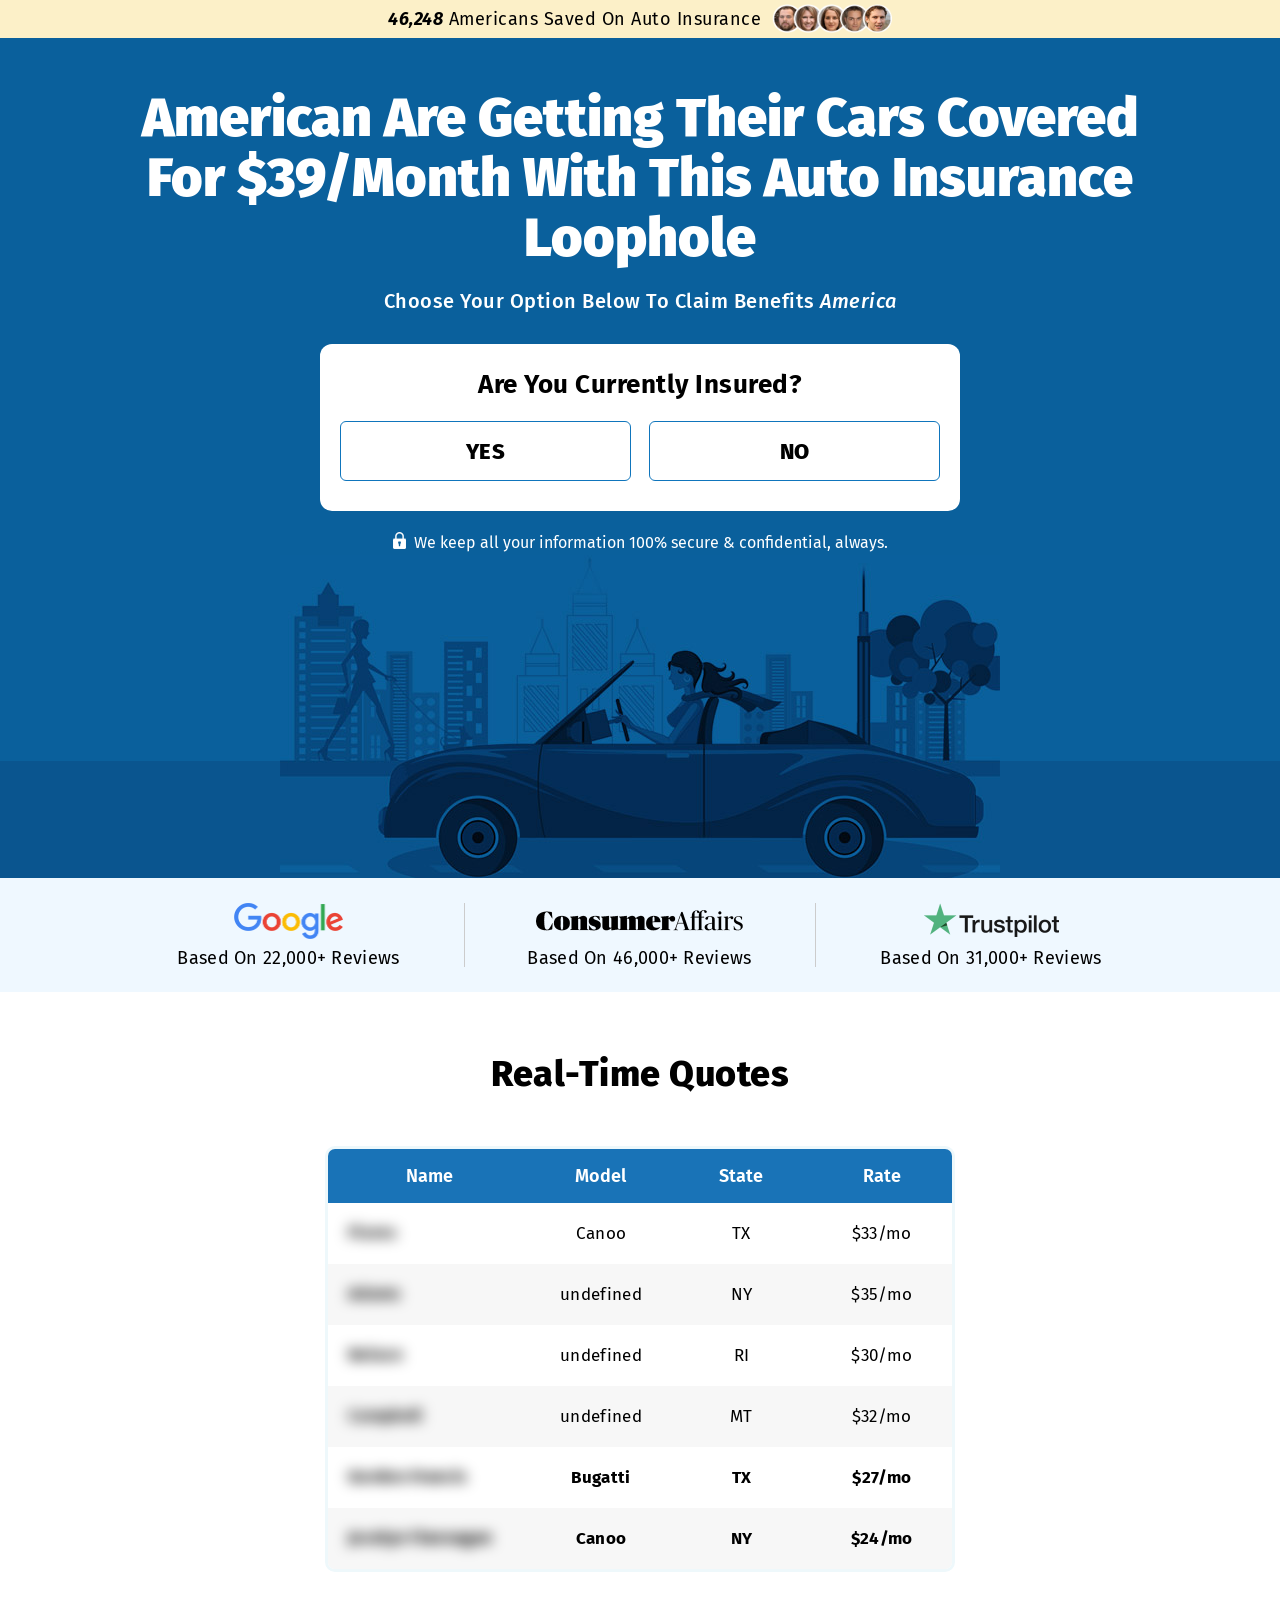
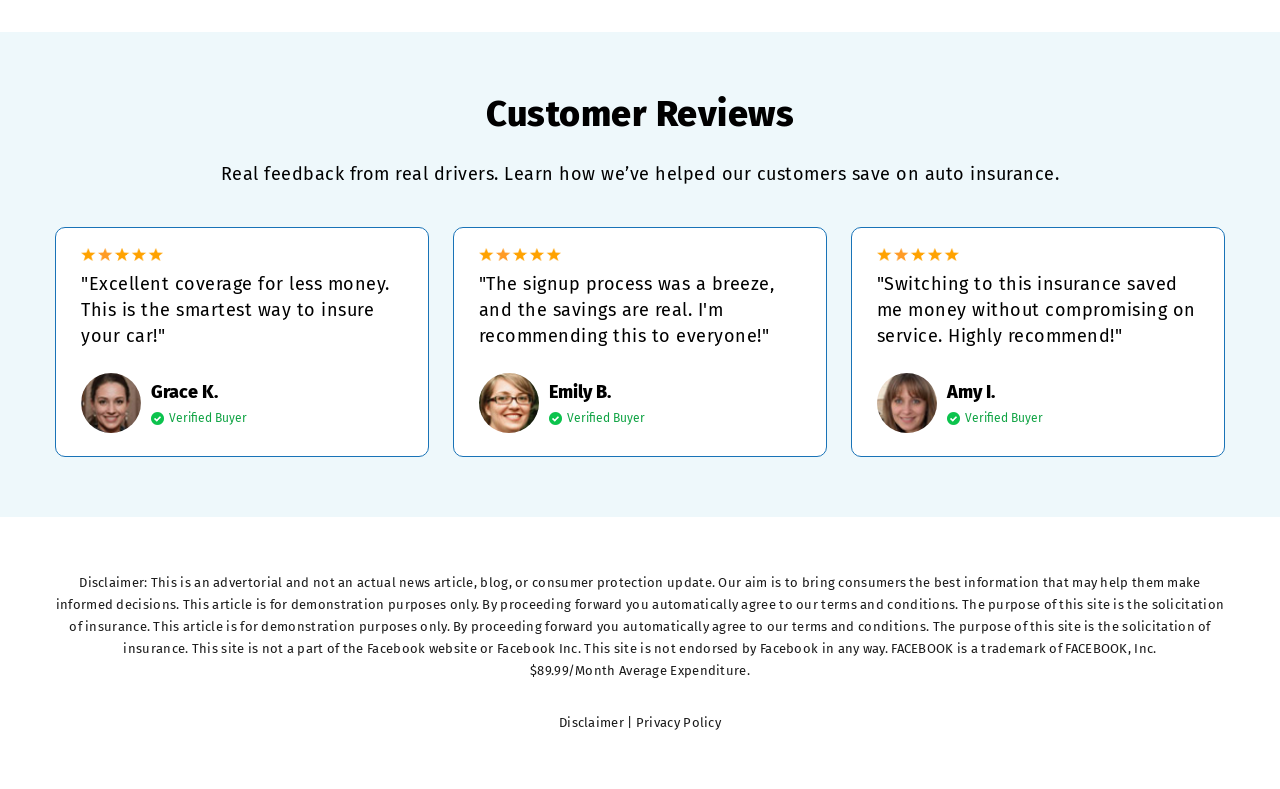
<file: auto/land2-fb.html>
<!DOCTYPE html><html lang="en"><head>
<!-- Google tag (gtag.js) -->
<script async src="https://www.googletagmanager.com/gtag/js?id=AW-11458265809"></script>
<script>
  window.dataLayer = window.dataLayer || [];
  function gtag(){dataLayer.push(arguments);}
  gtag('js', new Date());

  gtag('config', 'AW-11458265809');
</script>
<!-- Meta Pixel Code -->
<script>
!function(f,b,e,v,n,t,s)
{if(f.fbq)return;n=f.fbq=function(){n.callMethod?
n.callMethod.apply(n,arguments):n.queue.push(arguments)};
if(!f._fbq)f._fbq=n;n.push=n;n.loaded=!0;n.version='2.0';
n.queue=[];t=b.createElement(e);t.async=!0;
t.src=v;s=b.getElementsByTagName(e)[0];
s.parentNode.insertBefore(t,s)}(window, document,'script',
'https://connect.facebook.net/en_US/fbevents.js');
fbq('init', '422631127595839');
fbq('track', 'PageView');
</script>
<noscript><img height="1" width="1" style="display:none"
src="https://www.facebook.com/tr?id=422631127595839&ev=PageView&noscript=1"
/></noscript>
<!-- End Meta Pixel Code -->
<meta http-equiv="Content-Type" content="text/html; charset=UTF-8">
<meta http-equiv="X-UA-Compatible" content="IE=Edge,chrome=1">
<meta name="viewport" content="width=device-width, initial-scale=1, maximum-scale=2.0">
<meta name="apple-mobile-web-app-capable" content="yes">
<meta name="title" content="">
<meta name="description" content="">
<meta name="viewport" content="width=device-width, initial-scale=1, shrink-to-fit=no">
<title>Drivers Are Getting More Coverage for 46% Less Than Their Current Rate.</title>
<script src="js/2189-js-jquery-3.6.0.min.js"></script> 
<script src="js/2488-js-slick.js"></script>
<link href="css/css-slick.css" rel="stylesheet" type="text/css">
<link href="css/css-style.css" rel="stylesheet" type="text/css">
	
<!-- Favicon-->
<link rel="icon" type="image/x-icon" href="images/favicon.ico">
<!-- Core theme CSS (includes Bootstrap)-->
<link rel="apple-touch-icon" sizes="180x180" href="images/apple-touch-icon.png">
<link rel="icon" type="image/png" sizes="32x32" href="images/favicon-32x32.png">
<link rel="icon" type="image/png" sizes="16x16" href="images/favicon-16x16.png">
<link rel="manifest" href="./index_files/site.webmanifest">	

<style type="text/css">
@font-face {
    font-weight: 400;
    font-style: normal;
    font-family: circular;
    src: url('chrome-extension://liecbddmkiiihnedobmlmillhodjkdmb/fonts/CircularXXWeb-Book.woff2') format('woff2');
}
@font-face {
    font-weight: 700;
    font-style: normal;
    font-family: circular;
    src: url('chrome-extension://liecbddmkiiihnedobmlmillhodjkdmb/fonts/CircularXXWeb-Bold.woff2') format('woff2');
}
</style>
</head>
	
<body onload="checkAndPost(0.3)">
<div class="wrapper"> 
  <!--------TOP-STRIP-------->
  <div class="top_strip">
    <div class="container">
      <p class="top__strip_text"><em id="dynamic-number"><strong>46,248</strong></em> Americans Saved On Auto Insurance <img src="images/images-review-faces.png" alt="faces" width="300" height="73"></p>
    </div>
  </div>
  <!--------BANNER-------->
  <div class="banner" id="banner">
    <div class="container">
      <div class="banner__left">
        <p class="banner__heading">American Are Getting Their Cars Covered <br class="showMob">
          <br class="hideMob">
          For $39/Month With This Auto Insurance Loophole</p>
        <p class="banner__text1" id="repAmer">Choose Your Option Below To Claim Benefits <em>America</em></p>
        <div class="banner__box_bottom">
          <h1>Are You Currently Insured?</h1>
          <div class="banner__button_box"> <a href="https://tr.auto-tracker.shop/click">
            <button class="banner__button" type="button">Yes</button>
            </a> <a href="https://tr.auto-tracker.shop/click">
            <button class="banner__button" type="button">No</button>
            </a> </div>
        </div>
        <p class="banner__secure"><img src="images/images-padlock.png" alt="lock" width="26" height="35">We keep all your information 100% secure & confidential, always.</p>
      </div>
      <div class="banner__img"> <img src="images/images-banner-img.jpg" alt="Image" width="720" height="323"> </div>
    </div>
  </div>
  <!--------FEATURED-SECTION-------->
  <div class="featured__section">
    <div class="container">
      <ul class="featured__icon">
        <li class="" style="" aria-hidden="true" tabindex="-1" role="option" aria-describedby="slick-slide00"> <img src="images/images-rate_icon1.png" alt="icon" width="219" height="72">
          <p>Based On 22,000+ Reviews</p>
        </li>
        <li class="" style="" aria-hidden="true" tabindex="-1" role="option" aria-describedby="slick-slide01"> <img src="images/images-rate_icon2.png" alt="icon" width="414" height="72">
          <p>Based On 46,000+ Reviews</p>
        </li>
        <li class="" style="" aria-hidden="true" tabindex="-1" role="option" aria-describedby="slick-slide02"> <img src="images/images-rate_icon3.png" alt="icon" width="270" height="72">
          <p>Based On 31,000+ Reviews</p>
        </li>
      </ul>
    </div>
  </div>
  
  <!--quote_sec1-->
  <div class="quote_sec1">
    <div class="container">
      <p class="common_heading">Real-Time Quotes</p>
      <div class="quote_s1_chart_box">
        <table cellpadding="0" cellspacing="0" border="0" class="">
          <tbody>
            <tr>
              <th>Name</th>
              <th>Model</th>
              <th>State</th>
              <th>Rate</th>
            </tr>
          </tbody>
        </table>
        <div class="table-height">
          <table cellpadding="0" cellspacing="0" border="0" class="" id="county_place">
            <tbody>
              <tr>
                <td class="blur">Brooke Allford</td>
                <td>McLaren</td>
                <td>RI</td>
                <td>$39/mo</td>
              </tr>
              <tr>
                <td class="blur">Gordon Francis</td>
                <td>Lucid</td>
                <td>TX</td>
                <td>$51/mo</td>
              </tr>
              <tr>
                <td class="blur">Jocelyn Flannagan</td>
                <td>Volkswagen</td>
                <td>WI</td>
                <td>$26/mo</td>
              </tr>
              <tr>
                <td class="blur">Matthew Blare</td>
                <td>Bentley</td>
                <td>RI</td>
                <td>$39/mo</td>
              </tr>
              <tr>
                <td class="blur">Faith Chandter</td>
                <td>Chevrolet</td>
                <td>WI</td>
                <td>$29/mo</td>
              </tr>
              <tr>
                <td class="blur">Hannah Francis</td>
                <td>Benz</td>
                <td>MO</td>
                <td>$47/mo</td>
              </tr>
              <tr>
                <td class="blur">Noah Forman</td>
                <td>Porsche</td>
                <td>NY</td>
                <td>$39/mo</td>
              </tr>
              <tr>
                <td class="blur new">Gordon Francis</td>
                <td class="new">Bugatti</td>
                <td class="new">TX</td>
                <td class="new">$27/mo</td>
              </tr>
              <tr>
                <td class="blur new">Jocelyn Flannagan</td>
                <td class="new">Canoo</td>
                <td class="new">NY</td>
                <td class="new">$24/mo</td>
              </tr>
              <tr>
                <td class="blur new">Matthew Blare</td>
                <td class="new">Chevrolet</td>
                <td class="new">RI</td>
                <td class="new">$26/mo</td>
              </tr>
              <tr>
                <td class="blur new">Faith Chandter</td>
                <td class="new">Chrysler</td>
                <td class="new">MT</td>
                <td class="new">$32/mo</td>
              </tr>
              <tr>
                <td class="blur new">Hannah Francis</td>
                <td class="new">Canoo</td>
                <td class="new">MS</td>
                <td class="new">$29/mo</td>
              </tr>
              <tr>
                <td class="blur new">Noah Forman</td>
                <td class="new">Dodge</td>
                <td class="new">MO</td>
                <td class="new">$30/mo</td>
              </tr>
              <tr>
                <td class="blur new">Smith</td>
                <td class="new">Fiat</td>
                <td class="new">WI</td>
                <td class="new">$33/mo</td>
              </tr>
              <tr>
                <td class="blur new">Johnson</td>
                <td class="new">Ford</td>
                <td class="new">TX</td>
                <td class="new">$30/mo</td>
              </tr>
              <tr>
                <td class="blur new">Williams</td>
                <td class="new">Genesis</td>
                <td class="new">NY</td>
                <td class="new">$25/mo</td>
              </tr>
              <tr>
                <td class="blur new">Miller</td>
                <td class="new">Honda</td>
                <td class="new">RI</td>
                <td class="new">$28/mo</td>
              </tr>
              <tr>
                <td class="blur new">Davis</td>
                <td class="new">Hummer</td>
                <td class="new">MT</td>
                <td class="new">$25/mo</td>
              </tr>
              <tr>
                <td class="blur new">Rodriguez</td>
                <td class="new">Ineos</td>
                <td class="new">MS</td>
                <td class="new">$25/mo</td>
              </tr>
              <tr>
                <td class="blur new">Martinez</td>
                <td class="new">Jeep</td>
                <td class="new">MO</td>
                <td class="new">$27/mo</td>
              </tr>
              <tr>
                <td class="blur new">Hernandez</td>
                <td class="new">Karma</td>
                <td class="new">WI</td>
                <td class="new">$31/mo</td>
              </tr>
              <tr>
                <td class="blur new">Lopez</td>
                <td class="new">Fiat</td>
                <td class="new">TX</td>
                <td class="new">$24/mo</td>
              </tr>
              <tr>
                <td class="blur new">Gonzales</td>
                <td class="new">Ford</td>
                <td class="new">NY</td>
                <td class="new">$30/mo</td>
              </tr>
              <tr>
                <td class="blur new">Anderson</td>
                <td class="new">Genesis</td>
                <td class="new">RI</td>
                <td class="new">$29/mo</td>
              </tr>
              <tr>
                <td class="blur new">Thomas</td>
                <td class="new">Honda</td>
                <td class="new">MT</td>
                <td class="new">$31/mo</td>
              </tr>
              <tr>
                <td class="blur new">Jackson</td>
                <td class="new">Hummer</td>
                <td class="new">MS</td>
                <td class="new">$33/mo</td>
              </tr>
              <tr>
                <td class="blur new">Thompson</td>
                <td class="new">Ineos</td>
                <td class="new">MO</td>
                <td class="new">$30/mo</td>
              </tr>
              <tr>
                <td class="blur new">Sanchez</td>
                <td class="new">Jeep</td>
                <td class="new">WI</td>
                <td class="new">$27/mo</td>
              </tr>
              <tr>
                <td class="blur new">Ramirez</td>
                <td class="new">Karma</td>
                <td class="new">TX</td>
                <td class="new">$27/mo</td>
              </tr>
              <tr>
                <td class="blur new">Robinson</td>
                <td class="new">Bugatti</td>
                <td class="new">NY</td>
                <td class="new">$26/mo</td>
              </tr>
              <tr>
                <td class="blur new">Walker</td>
                <td class="new">Canoo</td>
                <td class="new">RI</td>
                <td class="new">$24/mo</td>
              </tr>
              <tr>
                <td class="blur new">Young</td>
                <td class="new">Chevrolet</td>
                <td class="new">MT</td>
                <td class="new">$31/mo</td>
              </tr>
              <tr>
                <td class="blur new">Allen</td>
                <td class="new">Chrysler</td>
                <td class="new">MS</td>
                <td class="new">$33/mo</td>
              </tr>
              <tr>
                <td class="blur new">Wright</td>
                <td class="new">Canoo</td>
                <td class="new">MO</td>
                <td class="new">$30/mo</td>
              </tr>
              <tr>
                <td class="blur new">Nguyen</td>
                <td class="new">Dodge</td>
                <td class="new">WI</td>
                <td class="new">$32/mo</td>
              </tr>
              <tr>
                <td class="blur new">Flores</td>
                <td class="new">Fiat</td>
                <td class="new">TX</td>
                <td class="new">$30/mo</td>
              </tr>
              <tr>
                <td class="blur new">Adams</td>
                <td class="new">Ford</td>
                <td class="new">NY</td>
                <td class="new">$25/mo</td>
              </tr>
              <tr>
                <td class="blur new">Nelson</td>
                <td class="new">Genesis</td>
                <td class="new">RI</td>
                <td class="new">$25/mo</td>
              </tr>
              <tr>
                <td class="blur new">Campbell</td>
                <td class="new">Honda</td>
                <td class="new">MT</td>
                <td class="new">$27/mo</td>
              </tr>
              <tr>
                <td class="blur new">Brooke Allford</td>
                <td class="new">Hummer</td>
                <td class="new">WI</td>
                <td class="new">$30/mo</td>
              </tr>
              <tr>
                <td class="blur new">Gordon Francis</td>
                <td class="new">Ineos</td>
                <td class="new">TX</td>
                <td class="new">$31/mo</td>
              </tr>
              <tr>
                <td class="blur new">Jocelyn Flannagan</td>
                <td class="new">Jeep</td>
                <td class="new">NY</td>
                <td class="new">$25/mo</td>
              </tr>
              <tr>
                <td class="blur new">Matthew Blare</td>
                <td class="new">Karma</td>
                <td class="new">RI</td>
                <td class="new">$30/mo</td>
              </tr>
              <tr>
                <td class="blur new">Faith Chandter</td>
                <td class="new">Fiat</td>
                <td class="new">MT</td>
                <td class="new">$28/mo</td>
              </tr>
              <tr>
                <td class="blur new">Hannah Francis</td>
                <td class="new">Acura</td>
                <td class="new">MS</td>
                <td class="new">$30/mo</td>
              </tr>
              <tr>
                <td class="blur new">Noah Forman</td>
                <td class="new">Bugatti</td>
                <td class="new">MO</td>
                <td class="new">$29/mo</td>
              </tr>
              <tr>
                <td class="blur new">Smith</td>
                <td class="new">Canoo</td>
                <td class="new">WI</td>
                <td class="new">$29/mo</td>
              </tr>
              <tr>
                <td class="blur new">Johnson</td>
                <td class="new">Chevrolet</td>
                <td class="new">TX</td>
                <td class="new">$31/mo</td>
              </tr>
              <tr>
                <td class="blur new">Williams</td>
                <td class="new">Chrysler</td>
                <td class="new">NY</td>
                <td class="new">$31/mo</td>
              </tr>
              <tr>
                <td class="blur new">Miller</td>
                <td class="new">Canoo</td>
                <td class="new">RI</td>
                <td class="new">$30/mo</td>
              </tr>
              <tr>
                <td class="blur new">Davis</td>
                <td class="new">Dodge</td>
                <td class="new">MT</td>
                <td class="new">$25/mo</td>
              </tr>
              <tr>
                <td class="blur new">Rodriguez</td>
                <td class="new">Fiat</td>
                <td class="new">MS</td>
                <td class="new">$26/mo</td>
              </tr>
              <tr>
                <td class="blur new">Martinez</td>
                <td class="new">Ford</td>
                <td class="new">MO</td>
                <td class="new">$29/mo</td>
              </tr>
              <tr>
                <td class="blur new">Hernandez</td>
                <td class="new">Genesis</td>
                <td class="new">WI</td>
                <td class="new">$30/mo</td>
              </tr>
              <tr>
                <td class="blur new">Lopez</td>
                <td class="new">Honda</td>
                <td class="new">TX</td>
                <td class="new">$27/mo</td>
              </tr>
              <tr>
                <td class="blur new">Gonzales</td>
                <td class="new">Hummer</td>
                <td class="new">NY</td>
                <td class="new">$24/mo</td>
              </tr>
              <tr>
                <td class="blur new">Anderson</td>
                <td class="new">Ineos</td>
                <td class="new">RI</td>
                <td class="new">$30/mo</td>
              </tr>
              <tr>
                <td class="blur new">Thomas</td>
                <td class="new">Jeep</td>
                <td class="new">MT</td>
                <td class="new">$28/mo</td>
              </tr>
              <tr>
                <td class="blur new">Jackson</td>
                <td class="new">Karma</td>
                <td class="new">MS</td>
                <td class="new">$23/mo</td>
              </tr>
              <tr>
                <td class="blur new">Thompson</td>
                <td class="new">Fiat</td>
                <td class="new">MO</td>
                <td class="new">$29/mo</td>
              </tr>
              <tr>
                <td class="blur new">Sanchez</td>
                <td class="new">Ford</td>
                <td class="new">WI</td>
                <td class="new">$30/mo</td>
              </tr>
              <tr>
                <td class="blur new">Ramirez</td>
                <td class="new">Genesis</td>
                <td class="new">TX</td>
                <td class="new">$31/mo</td>
              </tr>
              <tr>
                <td class="blur new">Robinson</td>
                <td class="new">Honda</td>
                <td class="new">NY</td>
                <td class="new">$26/mo</td>
              </tr>
              <tr>
                <td class="blur new">Walker</td>
                <td class="new">Hummer</td>
                <td class="new">RI</td>
                <td class="new">$30/mo</td>
              </tr>
              <tr>
                <td class="blur new">Young</td>
                <td class="new">Ineos</td>
                <td class="new">MT</td>
                <td class="new">$24/mo</td>
              </tr>
              <tr>
                <td class="blur new">Allen</td>
                <td class="new">Jeep</td>
                <td class="new">MS</td>
                <td class="new">$24/mo</td>
              </tr>
              <tr>
                <td class="blur new">Wright</td>
                <td class="new">Karma</td>
                <td class="new">MO</td>
                <td class="new">$30/mo</td>
              </tr>
              <tr>
                <td class="blur new">Nguyen</td>
                <td class="new">Bugatti</td>
                <td class="new">WI</td>
                <td class="new">$30/mo</td>
              </tr>
              <tr>
                <td class="blur new">Flores</td>
                <td class="new">Canoo</td>
                <td class="new">TX</td>
                <td class="new">$33/mo</td>
              </tr>
              <tr>
                <td class="blur new">Adams</td>
                <td class="new">undefined</td>
                <td class="new">NY</td>
                <td class="new">$35/mo</td>
              </tr>
              <tr>
                <td class="blur new">Nelson</td>
                <td class="new">undefined</td>
                <td class="new">RI</td>
                <td class="new">$30/mo</td>
              </tr>
              <tr>
                <td class="blur new">Campbell</td>
                <td class="new">undefined</td>
                <td class="new">MT</td>
                <td class="new">$32/mo</td>
              </tr>
            </tbody>
          </table>
        </div>
      </div>
    </div>
  </div>
  
  <!--quote_sec2-->
  <div class="quote_sec2">
    <div class="container">
      <p class="common_heading">Customer Reviews</p>
      <p class="s2_text">Real feedback from real drivers. Learn how we’ve helped our customers save on auto insurance.</p>
      <div class="testi_row">
        <div class="testi_col"> <img src="images/images-star.png" class="star" width="82" height="14" alt="star">
          <p class="s2_text">"Excellent coverage for less money. This is the smartest way to insure your car!"</p>
          <div class="testi_name_box"> <img src="images/images-t-img1.jpg" class="t-img" width="57" height="57" alt="img">
            <p class="t-name">Grace K.<span><img src="images/images-t-chk.png" class="t-chk" alt="chk">Verified Buyer</span></p>
          </div>
        </div>
        <div class="testi_col"> <img src="images/images-star.png" class="star" width="82" height="14" alt="star">
          <p class="s2_text">"The signup process was a breeze, and the savings are real. I'm recommending this to everyone!"</p>
          <div class="testi_name_box"> <img src="images/images-t-img2.jpg" class="t-img" width="57" height="57" alt="img">
            <p class="t-name">Emily B.<span><img src="images/images-t-chk.png" class="t-chk" alt="chk">Verified Buyer</span></p>
          </div>
        </div>
        <div class="testi_col"> <img src="images/images-star.png" class="star" width="82" height="14" alt="star">
          <p class="s2_text">"Switching to this insurance saved me money without compromising on service. Highly recommend!"</p>
          <div class="testi_name_box"> <img src="images/images-t-img3.jpg" class="t-img" width="57" height="57" alt="img">
            <p class="t-name">Amy I.<span><img src="images/images-t-chk.png" class="t-chk" alt="chk">Verified Buyer</span></p>
          </div>
        </div>
      </div>
    </div>
  </div>
  
  <!--Footer-->
  
  <div class="footer">
    <div class="container">
      <p class="footer-text">Disclaimer: This is an advertorial and not an actual news article, blog, or consumer protection update.​ Our aim is to bring consumers the best information that may help them make informed decisions.
        This article is for demonstration purposes only. By proceeding forward you automatically agree to our terms and conditions. The purpose of this site is the solicitation of insurance. This article is for demonstration purposes only. By proceeding forward you automatically agree to our terms and conditions. The purpose of this site is the solicitation of insurance. This site is not a part of the Facebook website or Facebook Inc.
        This site is not endorsed by Facebook in any way. FACEBOOK is a trademark of FACEBOOK, Inc. <br>
        $89.99/Month Average Expenditure.</p>
      <p class="footer-text"><a href="#" target="_blank">Disclaimer</a> | <a href="#" target="_blank">Privacy Policy</a></p>
    </div>
  </div>
  <div id="sidebar-overlay"></div>
</div>
<script type="text/javascript">
    var date = new Date();
    var month = new Array(7);
    month[0] = "January";
    month[1] = "February";
    month[2] = "March";
    month[3] = "April";
    month[4] = "May";
    month[5] = "June";
    month[6] = "July";
    month[7] = "August";
    month[8] = "September";
    month[9] = "October";
    month[10] = "November";
    month[11] = "December";
    var year = date.getYear();
    if (year < 2000) { year+=1900; }
    var currentDate= month[date.getMonth()] + " " + date.getDate() + ", " + year;
    var x = document.getElementsByClassName("current_date");
    if(currentDate!=''){
      for (var i = 0; i < x.length; i++) {
        x[i].innerHTML = currentDate;
      }
    }else{
       for (var i = 0; i < x.length; i++) {
        x[i].innerHTML = currentDate;
      }
    }

  </script> 

<!-- t-377-->

<div id="loom-companion-mv3" ext-id="liecbddmkiiihnedobmlmillhodjkdmb">
  <section id="shadow-host-companion">
    <template shadowrootmode="open">
      <div id="inner-shadow-companion">
        <div class="css-0" id="tooltip-mount-layer-companion"></div>
        <style data-emotion="companion-global">
</style>
        <style data-emotion="companion" data-s="">
</style>
        <style>
            
    #inner-shadow-companion {
      font-size: 100%;
    }
    #inner-shadow-companion {
      font-family: circular, -apple-system, BlinkMacSystemFont, Segoe UI,
        sans-serif;
      color: var(--lns-color-body);
      
  font-size: var(--lns-fontSize-medium);
  line-height: var(--lns-lineHeight-medium);
;
      font-feature-settings: 'ss08' on;
    }

    #inner-shadow-companion *,
    #inner-shadow-companion *:before,
    #inner-shadow-companion *:after {
      box-sizing: border-box;
    }

    #inner-shadow-companion * {
      -webkit-font-smoothing: antialiased;
      -moz-osx-font-smoothing: grayscale;
      letter-spacing: calc(0.6px - 0.05em);
    }

    
    #inner-shadow-companion,
    .theme-light,
    [data-lens-theme="light"] {
      --lns-color-primary: var(--lns-themeLight-color-primary);--lns-color-primaryHover: var(--lns-themeLight-color-primaryHover);--lns-color-primaryActive: var(--lns-themeLight-color-primaryActive);--lns-color-body: var(--lns-themeLight-color-body);--lns-color-bodyDimmed: var(--lns-themeLight-color-bodyDimmed);--lns-color-background: var(--lns-themeLight-color-background);--lns-color-backgroundHover: var(--lns-themeLight-color-backgroundHover);--lns-color-backgroundActive: var(--lns-themeLight-color-backgroundActive);--lns-color-backgroundSecondary: var(--lns-themeLight-color-backgroundSecondary);--lns-color-backgroundSecondary2: var(--lns-themeLight-color-backgroundSecondary2);--lns-color-overlay: var(--lns-themeLight-color-overlay);--lns-color-border: var(--lns-themeLight-color-border);--lns-color-focusRing: var(--lns-themeLight-color-focusRing);--lns-color-record: var(--lns-themeLight-color-record);--lns-color-recordHover: var(--lns-themeLight-color-recordHover);--lns-color-recordActive: var(--lns-themeLight-color-recordActive);--lns-color-info: var(--lns-themeLight-color-info);--lns-color-success: var(--lns-themeLight-color-success);--lns-color-warning: var(--lns-themeLight-color-warning);--lns-color-danger: var(--lns-themeLight-color-danger);--lns-color-dangerHover: var(--lns-themeLight-color-dangerHover);--lns-color-dangerActive: var(--lns-themeLight-color-dangerActive);--lns-color-backdrop: var(--lns-themeLight-color-backdrop);--lns-color-backdropDark: var(--lns-themeLight-color-backdropDark);--lns-color-backdropTwilight: var(--lns-themeLight-color-backdropTwilight);--lns-color-disabledContent: var(--lns-themeLight-color-disabledContent);--lns-color-highlight: var(--lns-themeLight-color-highlight);--lns-color-disabledBackground: var(--lns-themeLight-color-disabledBackground);--lns-color-formFieldBorder: var(--lns-themeLight-color-formFieldBorder);--lns-color-formFieldBackground: var(--lns-themeLight-color-formFieldBackground);--lns-color-buttonBorder: var(--lns-themeLight-color-buttonBorder);--lns-color-upgrade: var(--lns-themeLight-color-upgrade);--lns-color-upgradeHover: var(--lns-themeLight-color-upgradeHover);--lns-color-upgradeActive: var(--lns-themeLight-color-upgradeActive);--lns-color-tabBackground: var(--lns-themeLight-color-tabBackground);--lns-color-discoveryBackground: var(--lns-themeLight-color-discoveryBackground);--lns-color-discoveryLightBackground: var(--lns-themeLight-color-discoveryLightBackground);--lns-color-discoveryTitle: var(--lns-themeLight-color-discoveryTitle);--lns-color-discoveryHighlight: var(--lns-themeLight-color-discoveryHighlight);
    }

    .theme-dark,
    [data-lens-theme="dark"] {
      --lns-color-primary: var(--lns-themeDark-color-primary);--lns-color-primaryHover: var(--lns-themeDark-color-primaryHover);--lns-color-primaryActive: var(--lns-themeDark-color-primaryActive);--lns-color-body: var(--lns-themeDark-color-body);--lns-color-bodyDimmed: var(--lns-themeDark-color-bodyDimmed);--lns-color-background: var(--lns-themeDark-color-background);--lns-color-backgroundHover: var(--lns-themeDark-color-backgroundHover);--lns-color-backgroundActive: var(--lns-themeDark-color-backgroundActive);--lns-color-backgroundSecondary: var(--lns-themeDark-color-backgroundSecondary);--lns-color-backgroundSecondary2: var(--lns-themeDark-color-backgroundSecondary2);--lns-color-overlay: var(--lns-themeDark-color-overlay);--lns-color-border: var(--lns-themeDark-color-border);--lns-color-focusRing: var(--lns-themeDark-color-focusRing);--lns-color-record: var(--lns-themeDark-color-record);--lns-color-recordHover: var(--lns-themeDark-color-recordHover);--lns-color-recordActive: var(--lns-themeDark-color-recordActive);--lns-color-info: var(--lns-themeDark-color-info);--lns-color-success: var(--lns-themeDark-color-success);--lns-color-warning: var(--lns-themeDark-color-warning);--lns-color-danger: var(--lns-themeDark-color-danger);--lns-color-dangerHover: var(--lns-themeDark-color-dangerHover);--lns-color-dangerActive: var(--lns-themeDark-color-dangerActive);--lns-color-backdrop: var(--lns-themeDark-color-backdrop);--lns-color-backdropDark: var(--lns-themeDark-color-backdropDark);--lns-color-backdropTwilight: var(--lns-themeDark-color-backdropTwilight);--lns-color-disabledContent: var(--lns-themeDark-color-disabledContent);--lns-color-highlight: var(--lns-themeDark-color-highlight);--lns-color-disabledBackground: var(--lns-themeDark-color-disabledBackground);--lns-color-formFieldBorder: var(--lns-themeDark-color-formFieldBorder);--lns-color-formFieldBackground: var(--lns-themeDark-color-formFieldBackground);--lns-color-buttonBorder: var(--lns-themeDark-color-buttonBorder);--lns-color-upgrade: var(--lns-themeDark-color-upgrade);--lns-color-upgradeHover: var(--lns-themeDark-color-upgradeHover);--lns-color-upgradeActive: var(--lns-themeDark-color-upgradeActive);--lns-color-tabBackground: var(--lns-themeDark-color-tabBackground);--lns-color-discoveryBackground: var(--lns-themeDark-color-discoveryBackground);--lns-color-discoveryLightBackground: var(--lns-themeDark-color-discoveryLightBackground);--lns-color-discoveryTitle: var(--lns-themeDark-color-discoveryTitle);--lns-color-discoveryHighlight: var(--lns-themeDark-color-discoveryHighlight);
    }
  

    
    #inner-shadow-companion {
      --lns-fontWeight-book:400;--lns-fontWeight-bold:700;--lns-unit:0.5rem;--lns-fontSize-small:calc(1.5 * var(--lns-unit, 8px));--lns-lineHeight-small:1.5;--lns-fontSize-body-sm:calc(1.5 * var(--lns-unit, 8px));--lns-lineHeight-body-sm:1.5;--lns-fontSize-medium:calc(1.75 * var(--lns-unit, 8px));--lns-lineHeight-medium:1.6;--lns-fontSize-body-md:calc(1.75 * var(--lns-unit, 8px));--lns-lineHeight-body-md:1.6;--lns-fontSize-large:calc(2.25 * var(--lns-unit, 8px));--lns-lineHeight-large:1.45;--lns-fontSize-body-lg:calc(2.25 * var(--lns-unit, 8px));--lns-lineHeight-body-lg:1.45;--lns-fontSize-xlarge:calc(3 * var(--lns-unit, 8px));--lns-lineHeight-xlarge:1.35;--lns-fontSize-heading-sm:calc(3 * var(--lns-unit, 8px));--lns-lineHeight-heading-sm:1.35;--lns-fontSize-xxlarge:calc(4 * var(--lns-unit, 8px));--lns-lineHeight-xxlarge:1.2;--lns-fontSize-heading-md:calc(4 * var(--lns-unit, 8px));--lns-lineHeight-heading-md:1.2;--lns-fontSize-xxxlarge:calc(6 * var(--lns-unit, 8px));--lns-lineHeight-xxxlarge:1.15;--lns-fontSize-heading-lg:calc(6 * var(--lns-unit, 8px));--lns-lineHeight-heading-lg:1.15;--lns-radius-medium:calc(1 * var(--lns-unit, 8px));--lns-radius-large:calc(2 * var(--lns-unit, 8px));--lns-radius-xlarge:calc(3 * var(--lns-unit, 8px));--lns-radius-full:calc(999 * var(--lns-unit, 8px));--lns-shadow-small:0 calc(0.5 * var(--lns-unit, 8px)) calc(1.25 * var(--lns-unit, 8px)) hsla(0, 0%, 0%, 0.05);--lns-shadow-medium:0 calc(0.5 * var(--lns-unit, 8px)) calc(1.25 * var(--lns-unit, 8px)) hsla(0, 0%, 0%, 0.1);--lns-shadow-large:0 calc(0.75 * var(--lns-unit, 8px)) calc(3 * var(--lns-unit, 8px)) hsla(0, 0%, 0%, 0.1);--lns-space-xsmall:calc(0.5 * var(--lns-unit, 8px));--lns-space-small:calc(1 * var(--lns-unit, 8px));--lns-space-medium:calc(2 * var(--lns-unit, 8px));--lns-space-large:calc(3 * var(--lns-unit, 8px));--lns-space-xlarge:calc(5 * var(--lns-unit, 8px));--lns-space-xxlarge:calc(8 * var(--lns-unit, 8px));--lns-formFieldBorderWidth:1px;--lns-formFieldBorderWidthFocus:2px;--lns-formFieldHeight:calc(4.5 * var(--lns-unit, 8px));--lns-formFieldRadius:calc(2.25 * var(--lns-unit, 8px));--lns-formFieldHorizontalPadding:calc(2 * var(--lns-unit, 8px));--lns-formFieldBorderShadow:
    inset 0 0 0 var(--lns-formFieldBorderWidth) var(--lns-color-formFieldBorder)
  ;--lns-formFieldBorderShadowFocus:
    inset 0 0 0 var(--lns-formFieldBorderWidthFocus) var(--lns-color-blurple),
    0 0 0 var(--lns-formFieldBorderWidthFocus) var(--lns-color-focusRing)
  ;--lns-formFieldBorderShadowError:
    inset 0 0 0 var(--lns-formFieldBorderWidthFocus) var(--lns-color-danger),
    0 0 0 var(--lns-formFieldBorderWidthFocus) var(--lns-color-orangeLight)
  ;--lns-color-red:hsla(11,80%,45%,1);--lns-color-blurpleLight:hsla(240,83.3%,95.3%,1);--lns-color-blurpleMedium:hsla(242,81%,87.6%,1);--lns-color-blurple:hsla(242,88.4%,66.3%,1);--lns-color-blurpleDark:hsla(242,87.6%,62%,1);--lns-color-blurpleStrong:hsla(252,46%,33%,1);--lns-color-offWhite:hsla(45,36.4%,95.7%,1);--lns-color-blueLight:hsla(206,58.3%,85.9%,1);--lns-color-blue:hsla(206,100%,73.3%,1);--lns-color-blueDark:hsla(206,29.5%,33.9%,1);--lns-color-orangeLight:hsla(6,100%,89.6%,1);--lns-color-orange:hsla(11,100%,62.2%,1);--lns-color-orangeDark:hsla(11,79.9%,64.9%,1);--lns-color-tealLight:hsla(180,20%,67.6%,1);--lns-color-teal:hsla(180,51.4%,51.6%,1);--lns-color-tealDark:hsla(180,16.2%,22.9%,1);--lns-color-yellowLight:hsla(39,100%,87.8%,1);--lns-color-yellow:hsla(50,100%,57.3%,1);--lns-color-yellowDark:hsla(39,100%,68%,1);--lns-color-grey8:hsla(0,0%,13%,1);--lns-color-grey7:hsla(246,16%,26%,1);--lns-color-grey6:hsla(252,13%,46%,1);--lns-color-grey5:hsla(240,7%,62%,1);--lns-color-grey4:hsla(259,12%,75%,1);--lns-color-grey3:hsla(260,11%,85%,1);--lns-color-grey2:hsla(260,11%,95%,1);--lns-color-grey1:hsla(240,7%,97%,1);--lns-color-white:hsla(0,0%,100%,1);--lns-themeLight-color-primary:hsla(242,88.4%,66.3%,1);--lns-themeLight-color-primaryHover:hsla(242,88.4%,56.3%,1);--lns-themeLight-color-primaryActive:hsla(242,88.4%,45.3%,1);--lns-themeLight-color-body:hsla(0,0%,13%,1);--lns-themeLight-color-bodyDimmed:hsla(252,13%,46%,1);--lns-themeLight-color-background:hsla(0,0%,100%,1);--lns-themeLight-color-backgroundHover:hsla(246,16%,26%,0.1);--lns-themeLight-color-backgroundActive:hsla(246,16%,26%,0.3);--lns-themeLight-color-backgroundSecondary:hsla(246,16%,26%,0.04);--lns-themeLight-color-backgroundSecondary2:hsla(45,34%,78%,0.2);--lns-themeLight-color-overlay:hsla(0,0%,100%,1);--lns-themeLight-color-border:hsla(252,13%,46%,0.2);--lns-themeLight-color-focusRing:hsla(242,88.4%,66.3%,0.5);--lns-themeLight-color-record:hsla(11,100%,62.2%,1);--lns-themeLight-color-recordHover:hsla(11,100%,52.2%,1);--lns-themeLight-color-recordActive:hsla(11,100%,42.2%,1);--lns-themeLight-color-info:hsla(206,100%,73.3%,1);--lns-themeLight-color-success:hsla(180,51.4%,51.6%,1);--lns-themeLight-color-warning:hsla(39,100%,68%,1);--lns-themeLight-color-danger:hsla(11,80%,45%,1);--lns-themeLight-color-dangerHover:hsla(11,80%,38%,1);--lns-themeLight-color-dangerActive:hsla(11,80%,31%,1);--lns-themeLight-color-backdrop:hsla(0,0%,13%,0.5);--lns-themeLight-color-backdropDark:hsla(0,0%,13%,0.9);--lns-themeLight-color-backdropTwilight:hsla(245,44.8%,46.9%,0.8);--lns-themeLight-color-disabledContent:hsla(240,7%,62%,1);--lns-themeLight-color-highlight:hsla(240,83.3%,66.3%,0.15);--lns-themeLight-color-disabledBackground:hsla(260,11%,95%,1);--lns-themeLight-color-formFieldBorder:hsla(260,11%,85%,1);--lns-themeLight-color-formFieldBackground:hsla(0,0%,100%,1);--lns-themeLight-color-buttonBorder:hsla(252,13%,46%,0.25);--lns-themeLight-color-upgrade:hsla(206,100%,93%,1);--lns-themeLight-color-upgradeHover:hsla(206,100%,85%,1);--lns-themeLight-color-upgradeActive:hsla(206,100%,77%,1);--lns-themeLight-color-tabBackground:hsla(252,13%,46%,0.15);--lns-themeLight-color-discoveryBackground:hsla(206,100%,93%,1);--lns-themeLight-color-discoveryLightBackground:hsla(206,100%,97%,1);--lns-themeLight-color-discoveryTitle:hsla(0,0%,13%,1);--lns-themeLight-color-discoveryHighlight:hsla(206,100%,77%,0.3);--lns-themeDark-color-primary:hsla(242,87%,73%,1);--lns-themeDark-color-primaryHover:hsla(242,88.4%,56.3%,1);--lns-themeDark-color-primaryActive:hsla(242,88.4%,45.3%,1);--lns-themeDark-color-body:hsla(240,7%,97%,1);--lns-themeDark-color-bodyDimmed:hsla(240,7%,62%,1);--lns-themeDark-color-background:hsla(0,0%,13%,1);--lns-themeDark-color-backgroundHover:hsla(0,0%,100%,0.1);--lns-themeDark-color-backgroundActive:hsla(0,0%,100%,0.2);--lns-themeDark-color-backgroundSecondary:hsla(0,0%,100%,0.04);--lns-themeDark-color-backgroundSecondary2:hsla(45,13%,44%,0.2);--lns-themeDark-color-overlay:hsla(0,0%,20%,1);--lns-themeDark-color-border:hsla(259,12%,75%,0.2);--lns-themeDark-color-focusRing:hsla(242,88.4%,66.3%,0.5);--lns-themeDark-color-record:hsla(11,100%,62.2%,1);--lns-themeDark-color-recordHover:hsla(11,100%,52.2%,1);--lns-themeDark-color-recordActive:hsla(11,100%,42.2%,1);--lns-themeDark-color-info:hsla(206,100%,73.3%,1);--lns-themeDark-color-success:hsla(180,51.4%,51.6%,1);--lns-themeDark-color-warning:hsla(39,100%,68%,1);--lns-themeDark-color-danger:hsla(11,80%,45%,1);--lns-themeDark-color-dangerHover:hsla(11,80%,38%,1);--lns-themeDark-color-dangerActive:hsla(11,80%,31%,1);--lns-themeDark-color-backdrop:hsla(0,0%,13%,0.5);--lns-themeDark-color-backdropDark:hsla(0,0%,13%,0.9);--lns-themeDark-color-backdropTwilight:hsla(245,44.8%,46.9%,0.8);--lns-themeDark-color-disabledContent:hsla(240,7%,62%,1);--lns-themeDark-color-highlight:hsla(240,83.3%,66.3%,0.15);--lns-themeDark-color-disabledBackground:hsla(252,13%,23%,1);--lns-themeDark-color-formFieldBorder:hsla(252,13%,46%,1);--lns-themeDark-color-formFieldBackground:hsla(0,0%,13%,1);--lns-themeDark-color-buttonBorder:hsla(0,0%,100%,0.25);--lns-themeDark-color-upgrade:hsla(206,92%,81%,1);--lns-themeDark-color-upgradeHover:hsla(206,92%,74%,1);--lns-themeDark-color-upgradeActive:hsla(206,92%,67%,1);--lns-themeDark-color-tabBackground:hsla(0,0%,100%,0.15);--lns-themeDark-color-discoveryBackground:hsla(206,92%,81%,1);--lns-themeDark-color-discoveryLightBackground:hsla(0,0%,13%,1);--lns-themeDark-color-discoveryTitle:hsla(206,100%,73.3%,1);--lns-themeDark-color-discoveryHighlight:hsla(206,100%,77%,0.3);--lns-gradient-ai-primary:radial-gradient(134.96% 884.49% at 119.29% 112.58%, #DC43BE 0%, #565ADD 70%);--lns-gradient-ai-secondary:radial-gradient(100% 138.41% at 100% 100%, #EFF0FF 0%, #FFFFFF 100%);
    }
  

    .c\:red{color:var(--lns-color-red)}.c\:blurpleLight{color:var(--lns-color-blurpleLight)}.c\:blurpleMedium{color:var(--lns-color-blurpleMedium)}.c\:blurple{color:var(--lns-color-blurple)}.c\:blurpleDark{color:var(--lns-color-blurpleDark)}.c\:blurpleStrong{color:var(--lns-color-blurpleStrong)}.c\:offWhite{color:var(--lns-color-offWhite)}.c\:blueLight{color:var(--lns-color-blueLight)}.c\:blue{color:var(--lns-color-blue)}.c\:blueDark{color:var(--lns-color-blueDark)}.c\:orangeLight{color:var(--lns-color-orangeLight)}.c\:orange{color:var(--lns-color-orange)}.c\:orangeDark{color:var(--lns-color-orangeDark)}.c\:tealLight{color:var(--lns-color-tealLight)}.c\:teal{color:var(--lns-color-teal)}.c\:tealDark{color:var(--lns-color-tealDark)}.c\:yellowLight{color:var(--lns-color-yellowLight)}.c\:yellow{color:var(--lns-color-yellow)}.c\:yellowDark{color:var(--lns-color-yellowDark)}.c\:grey8{color:var(--lns-color-grey8)}.c\:grey7{color:var(--lns-color-grey7)}.c\:grey6{color:var(--lns-color-grey6)}.c\:grey5{color:var(--lns-color-grey5)}.c\:grey4{color:var(--lns-color-grey4)}.c\:grey3{color:var(--lns-color-grey3)}.c\:grey2{color:var(--lns-color-grey2)}.c\:grey1{color:var(--lns-color-grey1)}.c\:white{color:var(--lns-color-white)}.c\:primary{color:var(--lns-color-primary)}.c\:primaryHover{color:var(--lns-color-primaryHover)}.c\:primaryActive{color:var(--lns-color-primaryActive)}.c\:body{color:var(--lns-color-body)}.c\:bodyDimmed{color:var(--lns-color-bodyDimmed)}.c\:background{color:var(--lns-color-background)}.c\:backgroundHover{color:var(--lns-color-backgroundHover)}.c\:backgroundActive{color:var(--lns-color-backgroundActive)}.c\:backgroundSecondary{color:var(--lns-color-backgroundSecondary)}.c\:backgroundSecondary2{color:var(--lns-color-backgroundSecondary2)}.c\:overlay{color:var(--lns-color-overlay)}.c\:border{color:var(--lns-color-border)}.c\:focusRing{color:var(--lns-color-focusRing)}.c\:record{color:var(--lns-color-record)}.c\:recordHover{color:var(--lns-color-recordHover)}.c\:recordActive{color:var(--lns-color-recordActive)}.c\:info{color:var(--lns-color-info)}.c\:success{color:var(--lns-color-success)}.c\:warning{color:var(--lns-color-warning)}.c\:danger{color:var(--lns-color-danger)}.c\:dangerHover{color:var(--lns-color-dangerHover)}.c\:dangerActive{color:var(--lns-color-dangerActive)}.c\:backdrop{color:var(--lns-color-backdrop)}.c\:backdropDark{color:var(--lns-color-backdropDark)}.c\:backdropTwilight{color:var(--lns-color-backdropTwilight)}.c\:disabledContent{color:var(--lns-color-disabledContent)}.c\:highlight{color:var(--lns-color-highlight)}.c\:disabledBackground{color:var(--lns-color-disabledBackground)}.c\:formFieldBorder{color:var(--lns-color-formFieldBorder)}.c\:formFieldBackground{color:var(--lns-color-formFieldBackground)}.c\:buttonBorder{color:var(--lns-color-buttonBorder)}.c\:upgrade{color:var(--lns-color-upgrade)}.c\:upgradeHover{color:var(--lns-color-upgradeHover)}.c\:upgradeActive{color:var(--lns-color-upgradeActive)}.c\:tabBackground{color:var(--lns-color-tabBackground)}.c\:discoveryBackground{color:var(--lns-color-discoveryBackground)}.c\:discoveryLightBackground{color:var(--lns-color-discoveryLightBackground)}.c\:discoveryTitle{color:var(--lns-color-discoveryTitle)}.c\:discoveryHighlight{color:var(--lns-color-discoveryHighlight)}.shadow\:small{box-shadow:var(--lns-shadow-small)}.shadow\:medium{box-shadow:var(--lns-shadow-medium)}.shadow\:large{box-shadow:var(--lns-shadow-large)}.radius\:medium{border-radius:var(--lns-radius-medium)}.radius\:large{border-radius:var(--lns-radius-large)}.radius\:xlarge{border-radius:var(--lns-radius-xlarge)}.radius\:full{border-radius:var(--lns-radius-full)}.bgc\:red{background-color:var(--lns-color-red)}.bgc\:blurpleLight{background-color:var(--lns-color-blurpleLight)}.bgc\:blurpleMedium{background-color:var(--lns-color-blurpleMedium)}.bgc\:blurple{background-color:var(--lns-color-blurple)}.bgc\:blurpleDark{background-color:var(--lns-color-blurpleDark)}.bgc\:blurpleStrong{background-color:var(--lns-color-blurpleStrong)}.bgc\:offWhite{background-color:var(--lns-color-offWhite)}.bgc\:blueLight{background-color:var(--lns-color-blueLight)}.bgc\:blue{background-color:var(--lns-color-blue)}.bgc\:blueDark{background-color:var(--lns-color-blueDark)}.bgc\:orangeLight{background-color:var(--lns-color-orangeLight)}.bgc\:orange{background-color:var(--lns-color-orange)}.bgc\:orangeDark{background-color:var(--lns-color-orangeDark)}.bgc\:tealLight{background-color:var(--lns-color-tealLight)}.bgc\:teal{background-color:var(--lns-color-teal)}.bgc\:tealDark{background-color:var(--lns-color-tealDark)}.bgc\:yellowLight{background-color:var(--lns-color-yellowLight)}.bgc\:yellow{background-color:var(--lns-color-yellow)}.bgc\:yellowDark{background-color:var(--lns-color-yellowDark)}.bgc\:grey8{background-color:var(--lns-color-grey8)}.bgc\:grey7{background-color:var(--lns-color-grey7)}.bgc\:grey6{background-color:var(--lns-color-grey6)}.bgc\:grey5{background-color:var(--lns-color-grey5)}.bgc\:grey4{background-color:var(--lns-color-grey4)}.bgc\:grey3{background-color:var(--lns-color-grey3)}.bgc\:grey2{background-color:var(--lns-color-grey2)}.bgc\:grey1{background-color:var(--lns-color-grey1)}.bgc\:white{background-color:var(--lns-color-white)}.bgc\:primary{background-color:var(--lns-color-primary)}.bgc\:primaryHover{background-color:var(--lns-color-primaryHover)}.bgc\:primaryActive{background-color:var(--lns-color-primaryActive)}.bgc\:body{background-color:var(--lns-color-body)}.bgc\:bodyDimmed{background-color:var(--lns-color-bodyDimmed)}.bgc\:background{background-color:var(--lns-color-background)}.bgc\:backgroundHover{background-color:var(--lns-color-backgroundHover)}.bgc\:backgroundActive{background-color:var(--lns-color-backgroundActive)}.bgc\:backgroundSecondary{background-color:var(--lns-color-backgroundSecondary)}.bgc\:backgroundSecondary2{background-color:var(--lns-color-backgroundSecondary2)}.bgc\:overlay{background-color:var(--lns-color-overlay)}.bgc\:border{background-color:var(--lns-color-border)}.bgc\:focusRing{background-color:var(--lns-color-focusRing)}.bgc\:record{background-color:var(--lns-color-record)}.bgc\:recordHover{background-color:var(--lns-color-recordHover)}.bgc\:recordActive{background-color:var(--lns-color-recordActive)}.bgc\:info{background-color:var(--lns-color-info)}.bgc\:success{background-color:var(--lns-color-success)}.bgc\:warning{background-color:var(--lns-color-warning)}.bgc\:danger{background-color:var(--lns-color-danger)}.bgc\:dangerHover{background-color:var(--lns-color-dangerHover)}.bgc\:dangerActive{background-color:var(--lns-color-dangerActive)}.bgc\:backdrop{background-color:var(--lns-color-backdrop)}.bgc\:backdropDark{background-color:var(--lns-color-backdropDark)}.bgc\:backdropTwilight{background-color:var(--lns-color-backdropTwilight)}.bgc\:disabledContent{background-color:var(--lns-color-disabledContent)}.bgc\:highlight{background-color:var(--lns-color-highlight)}.bgc\:disabledBackground{background-color:var(--lns-color-disabledBackground)}.bgc\:formFieldBorder{background-color:var(--lns-color-formFieldBorder)}.bgc\:formFieldBackground{background-color:var(--lns-color-formFieldBackground)}.bgc\:buttonBorder{background-color:var(--lns-color-buttonBorder)}.bgc\:upgrade{background-color:var(--lns-color-upgrade)}.bgc\:upgradeHover{background-color:var(--lns-color-upgradeHover)}.bgc\:upgradeActive{background-color:var(--lns-color-upgradeActive)}.bgc\:tabBackground{background-color:var(--lns-color-tabBackground)}.bgc\:discoveryBackground{background-color:var(--lns-color-discoveryBackground)}.bgc\:discoveryLightBackground{background-color:var(--lns-color-discoveryLightBackground)}.bgc\:discoveryTitle{background-color:var(--lns-color-discoveryTitle)}.bgc\:discoveryHighlight{background-color:var(--lns-color-discoveryHighlight)}.m\:0{margin:0}.m\:auto{margin:auto}.m\:xsmall{margin:var(--lns-space-xsmall)}.m\:small{margin:var(--lns-space-small)}.m\:medium{margin:var(--lns-space-medium)}.m\:large{margin:var(--lns-space-large)}.m\:xlarge{margin:var(--lns-space-xlarge)}.m\:xxlarge{margin:var(--lns-space-xxlarge)}.mt\:0{margin-top:0}.mt\:auto{margin-top:auto}.mt\:xsmall{margin-top:var(--lns-space-xsmall)}.mt\:small{margin-top:var(--lns-space-small)}.mt\:medium{margin-top:var(--lns-space-medium)}.mt\:large{margin-top:var(--lns-space-large)}.mt\:xlarge{margin-top:var(--lns-space-xlarge)}.mt\:xxlarge{margin-top:var(--lns-space-xxlarge)}.mb\:0{margin-bottom:0}.mb\:auto{margin-bottom:auto}.mb\:xsmall{margin-bottom:var(--lns-space-xsmall)}.mb\:small{margin-bottom:var(--lns-space-small)}.mb\:medium{margin-bottom:var(--lns-space-medium)}.mb\:large{margin-bottom:var(--lns-space-large)}.mb\:xlarge{margin-bottom:var(--lns-space-xlarge)}.mb\:xxlarge{margin-bottom:var(--lns-space-xxlarge)}.ml\:0{margin-left:0}.ml\:auto{margin-left:auto}.ml\:xsmall{margin-left:var(--lns-space-xsmall)}.ml\:small{margin-left:var(--lns-space-small)}.ml\:medium{margin-left:var(--lns-space-medium)}.ml\:large{margin-left:var(--lns-space-large)}.ml\:xlarge{margin-left:var(--lns-space-xlarge)}.ml\:xxlarge{margin-left:var(--lns-space-xxlarge)}.mr\:0{margin-right:0}.mr\:auto{margin-right:auto}.mr\:xsmall{margin-right:var(--lns-space-xsmall)}.mr\:small{margin-right:var(--lns-space-small)}.mr\:medium{margin-right:var(--lns-space-medium)}.mr\:large{margin-right:var(--lns-space-large)}.mr\:xlarge{margin-right:var(--lns-space-xlarge)}.mr\:xxlarge{margin-right:var(--lns-space-xxlarge)}.mx\:0{margin-left:0;margin-right:0}.mx\:auto{margin-left:auto;margin-right:auto}.mx\:xsmall{margin-left:var(--lns-space-xsmall);margin-right:var(--lns-space-xsmall)}.mx\:small{margin-left:var(--lns-space-small);margin-right:var(--lns-space-small)}.mx\:medium{margin-left:var(--lns-space-medium);margin-right:var(--lns-space-medium)}.mx\:large{margin-left:var(--lns-space-large);margin-right:var(--lns-space-large)}.mx\:xlarge{margin-left:var(--lns-space-xlarge);margin-right:var(--lns-space-xlarge)}.mx\:xxlarge{margin-left:var(--lns-space-xxlarge);margin-right:var(--lns-space-xxlarge)}.my\:0{margin-top:0;margin-bottom:0}.my\:auto{margin-top:auto;margin-bottom:auto}.my\:xsmall{margin-top:var(--lns-space-xsmall);margin-bottom:var(--lns-space-xsmall)}.my\:small{margin-top:var(--lns-space-small);margin-bottom:var(--lns-space-small)}.my\:medium{margin-top:var(--lns-space-medium);margin-bottom:var(--lns-space-medium)}.my\:large{margin-top:var(--lns-space-large);margin-bottom:var(--lns-space-large)}.my\:xlarge{margin-top:var(--lns-space-xlarge);margin-bottom:var(--lns-space-xlarge)}.my\:xxlarge{margin-top:var(--lns-space-xxlarge);margin-bottom:var(--lns-space-xxlarge)}.p\:0{padding:0}.p\:xsmall{padding:var(--lns-space-xsmall)}.p\:small{padding:var(--lns-space-small)}.p\:medium{padding:var(--lns-space-medium)}.p\:large{padding:var(--lns-space-large)}.p\:xlarge{padding:var(--lns-space-xlarge)}.p\:xxlarge{padding:var(--lns-space-xxlarge)}.pt\:0{padding-top:0}.pt\:xsmall{padding-top:var(--lns-space-xsmall)}.pt\:small{padding-top:var(--lns-space-small)}.pt\:medium{padding-top:var(--lns-space-medium)}.pt\:large{padding-top:var(--lns-space-large)}.pt\:xlarge{padding-top:var(--lns-space-xlarge)}.pt\:xxlarge{padding-top:var(--lns-space-xxlarge)}.pb\:0{padding-bottom:0}.pb\:xsmall{padding-bottom:var(--lns-space-xsmall)}.pb\:small{padding-bottom:var(--lns-space-small)}.pb\:medium{padding-bottom:var(--lns-space-medium)}.pb\:large{padding-bottom:var(--lns-space-large)}.pb\:xlarge{padding-bottom:var(--lns-space-xlarge)}.pb\:xxlarge{padding-bottom:var(--lns-space-xxlarge)}.pl\:0{padding-left:0}.pl\:xsmall{padding-left:var(--lns-space-xsmall)}.pl\:small{padding-left:var(--lns-space-small)}.pl\:medium{padding-left:var(--lns-space-medium)}.pl\:large{padding-left:var(--lns-space-large)}.pl\:xlarge{padding-left:var(--lns-space-xlarge)}.pl\:xxlarge{padding-left:var(--lns-space-xxlarge)}.pr\:0{padding-right:0}.pr\:xsmall{padding-right:var(--lns-space-xsmall)}.pr\:small{padding-right:var(--lns-space-small)}.pr\:medium{padding-right:var(--lns-space-medium)}.pr\:large{padding-right:var(--lns-space-large)}.pr\:xlarge{padding-right:var(--lns-space-xlarge)}.pr\:xxlarge{padding-right:var(--lns-space-xxlarge)}.px\:0{padding-left:0;padding-right:0}.px\:xsmall{padding-left:var(--lns-space-xsmall);padding-right:var(--lns-space-xsmall)}.px\:small{padding-left:var(--lns-space-small);padding-right:var(--lns-space-small)}.px\:medium{padding-left:var(--lns-space-medium);padding-right:var(--lns-space-medium)}.px\:large{padding-left:var(--lns-space-large);padding-right:var(--lns-space-large)}.px\:xlarge{padding-left:var(--lns-space-xlarge);padding-right:var(--lns-space-xlarge)}.px\:xxlarge{padding-left:var(--lns-space-xxlarge);padding-right:var(--lns-space-xxlarge)}.py\:0{padding-top:0;padding-bottom:0}.py\:xsmall{padding-top:var(--lns-space-xsmall);padding-bottom:var(--lns-space-xsmall)}.py\:small{padding-top:var(--lns-space-small);padding-bottom:var(--lns-space-small)}.py\:medium{padding-top:var(--lns-space-medium);padding-bottom:var(--lns-space-medium)}.py\:large{padding-top:var(--lns-space-large);padding-bottom:var(--lns-space-large)}.py\:xlarge{padding-top:var(--lns-space-xlarge);padding-bottom:var(--lns-space-xlarge)}.py\:xxlarge{padding-top:var(--lns-space-xxlarge);padding-bottom:var(--lns-space-xxlarge)}.text\:small{font-size:var(--lns-fontSize-small);line-height:var(--lns-lineHeight-small)}.text\:body-sm{font-size:var(--lns-fontSize-body-sm);line-height:var(--lns-lineHeight-body-sm)}.text\:medium{font-size:var(--lns-fontSize-medium);line-height:var(--lns-lineHeight-medium)}.text\:body-md{font-size:var(--lns-fontSize-body-md);line-height:var(--lns-lineHeight-body-md)}.text\:large{font-size:var(--lns-fontSize-large);line-height:var(--lns-lineHeight-large)}.text\:body-lg{font-size:var(--lns-fontSize-body-lg);line-height:var(--lns-lineHeight-body-lg)}.text\:xlarge{font-size:var(--lns-fontSize-xlarge);line-height:var(--lns-lineHeight-xlarge)}.text\:heading-sm{font-size:var(--lns-fontSize-heading-sm);line-height:var(--lns-lineHeight-heading-sm)}.text\:xxlarge{font-size:var(--lns-fontSize-xxlarge);line-height:var(--lns-lineHeight-xxlarge)}.text\:heading-md{font-size:var(--lns-fontSize-heading-md);line-height:var(--lns-lineHeight-heading-md)}.text\:xxxlarge{font-size:var(--lns-fontSize-xxxlarge);line-height:var(--lns-lineHeight-xxxlarge)}.text\:heading-lg{font-size:var(--lns-fontSize-heading-lg);line-height:var(--lns-lineHeight-heading-lg)}.weight\:book{font-weight:var(--lns-fontWeight-book)}.weight\:bold{font-weight:var(--lns-fontWeight-bold)}.text\:body{font-size:var(--lns-fontSize-body-md);line-height:var(--lns-lineHeight-body-md);font-weight:var(--lns-fontWeight-book)}.text\:title{font-size:var(--lns-fontSize-body-lg);line-height:var(--lns-lineHeight-body-lg);font-weight:var(--lns-fontWeight-bold)}.text\:mainTitle{font-size:var(--lns-fontSize-heading-md);line-height:var(--lns-lineHeight-heading-md);font-weight:var(--lns-fontWeight-bold)}.text\:left{text-align:left}.text\:right{text-align:right}.text\:center{text-align:center}.border{border:1px solid var(--lns-color-border)}.borderTop{border-top:1px solid var(--lns-color-border)}.borderBottom{border-bottom:1px solid var(--lns-color-border)}.borderLeft{border-left:1px solid var(--lns-color-border)}.borderRight{border-right:1px solid var(--lns-color-border)}.inline{display:inline}.block{display:block}.flex{display:flex}.inlineBlock{display:inline-block}.inlineFlex{display:inline-flex}.none{display:none}.flexWrap{flex-wrap:wrap}.flexDirection\:column{flex-direction:column}.flexDirection\:row{flex-direction:row}.items\:stretch{align-items:stretch}.items\:center{align-items:center}.items\:baseline{align-items:baseline}.items\:flexStart{align-items:flex-start}.items\:flexEnd{align-items:flex-end}.items\:selfStart{align-items:self-start}.items\:selfEnd{align-items:self-end}.justify\:flexStart{justify-content:flex-start}.justify\:flexEnd{justify-content:flex-end}.justify\:center{justify-content:center}.justify\:spaceBetween{justify-content:space-between}.justify\:spaceAround{justify-content:space-around}.justify\:spaceEvenly{justify-content:space-evenly}.grow\:0{flex-grow:0}.grow\:1{flex-grow:1}.shrink\:0{flex-shrink:0}.shrink\:1{flex-shrink:1}.self\:auto{align-self:auto}.self\:flexStart{align-self:flex-start}.self\:flexEnd{align-self:flex-end}.self\:center{align-self:center}.self\:baseline{align-self:baseline}.self\:stretch{align-self:stretch}.overflow\:hidden{overflow:hidden}.overflow\:auto{overflow:auto}.relative{position:relative}.absolute{position:absolute}.sticky{position:sticky}.fixed{position:fixed}.top\:0{top:0}.top\:auto{top:auto}.top\:xsmall{top:var(--lns-space-xsmall)}.top\:small{top:var(--lns-space-small)}.top\:medium{top:var(--lns-space-medium)}.top\:large{top:var(--lns-space-large)}.top\:xlarge{top:var(--lns-space-xlarge)}.top\:xxlarge{top:var(--lns-space-xxlarge)}.bottom\:0{bottom:0}.bottom\:auto{bottom:auto}.bottom\:xsmall{bottom:var(--lns-space-xsmall)}.bottom\:small{bottom:var(--lns-space-small)}.bottom\:medium{bottom:var(--lns-space-medium)}.bottom\:large{bottom:var(--lns-space-large)}.bottom\:xlarge{bottom:var(--lns-space-xlarge)}.bottom\:xxlarge{bottom:var(--lns-space-xxlarge)}.left\:0{left:0}.left\:auto{left:auto}.left\:xsmall{left:var(--lns-space-xsmall)}.left\:small{left:var(--lns-space-small)}.left\:medium{left:var(--lns-space-medium)}.left\:large{left:var(--lns-space-large)}.left\:xlarge{left:var(--lns-space-xlarge)}.left\:xxlarge{left:var(--lns-space-xxlarge)}.right\:0{right:0}.right\:auto{right:auto}.right\:xsmall{right:var(--lns-space-xsmall)}.right\:small{right:var(--lns-space-small)}.right\:medium{right:var(--lns-space-medium)}.right\:large{right:var(--lns-space-large)}.right\:xlarge{right:var(--lns-space-xlarge)}.right\:xxlarge{right:var(--lns-space-xxlarge)}.width\:auto{width:auto}.width\:full{width:100%}.width\:0{width:0}.minWidth\:0{min-width:0}.height\:auto{height:auto}.height\:full{height:100%}.height\:0{height:0}.ellipsis{overflow:hidden;text-overflow:ellipsis;white-space:nowrap}.srOnly{position:absolute;width:1px;height:1px;padding:0;margin:-1px;overflow:hidden;clip:rect(0, 0, 0, 0);white-space:nowrap;border-width:0}@media(min-width:31em){.xs-c\:red{color:var(--lns-color-red)}.xs-c\:blurpleLight{color:var(--lns-color-blurpleLight)}.xs-c\:blurpleMedium{color:var(--lns-color-blurpleMedium)}.xs-c\:blurple{color:var(--lns-color-blurple)}.xs-c\:blurpleDark{color:var(--lns-color-blurpleDark)}.xs-c\:blurpleStrong{color:var(--lns-color-blurpleStrong)}.xs-c\:offWhite{color:var(--lns-color-offWhite)}.xs-c\:blueLight{color:var(--lns-color-blueLight)}.xs-c\:blue{color:var(--lns-color-blue)}.xs-c\:blueDark{color:var(--lns-color-blueDark)}.xs-c\:orangeLight{color:var(--lns-color-orangeLight)}.xs-c\:orange{color:var(--lns-color-orange)}.xs-c\:orangeDark{color:var(--lns-color-orangeDark)}.xs-c\:tealLight{color:var(--lns-color-tealLight)}.xs-c\:teal{color:var(--lns-color-teal)}.xs-c\:tealDark{color:var(--lns-color-tealDark)}.xs-c\:yellowLight{color:var(--lns-color-yellowLight)}.xs-c\:yellow{color:var(--lns-color-yellow)}.xs-c\:yellowDark{color:var(--lns-color-yellowDark)}.xs-c\:grey8{color:var(--lns-color-grey8)}.xs-c\:grey7{color:var(--lns-color-grey7)}.xs-c\:grey6{color:var(--lns-color-grey6)}.xs-c\:grey5{color:var(--lns-color-grey5)}.xs-c\:grey4{color:var(--lns-color-grey4)}.xs-c\:grey3{color:var(--lns-color-grey3)}.xs-c\:grey2{color:var(--lns-color-grey2)}.xs-c\:grey1{color:var(--lns-color-grey1)}.xs-c\:white{color:var(--lns-color-white)}.xs-c\:primary{color:var(--lns-color-primary)}.xs-c\:primaryHover{color:var(--lns-color-primaryHover)}.xs-c\:primaryActive{color:var(--lns-color-primaryActive)}.xs-c\:body{color:var(--lns-color-body)}.xs-c\:bodyDimmed{color:var(--lns-color-bodyDimmed)}.xs-c\:background{color:var(--lns-color-background)}.xs-c\:backgroundHover{color:var(--lns-color-backgroundHover)}.xs-c\:backgroundActive{color:var(--lns-color-backgroundActive)}.xs-c\:backgroundSecondary{color:var(--lns-color-backgroundSecondary)}.xs-c\:backgroundSecondary2{color:var(--lns-color-backgroundSecondary2)}.xs-c\:overlay{color:var(--lns-color-overlay)}.xs-c\:border{color:var(--lns-color-border)}.xs-c\:focusRing{color:var(--lns-color-focusRing)}.xs-c\:record{color:var(--lns-color-record)}.xs-c\:recordHover{color:var(--lns-color-recordHover)}.xs-c\:recordActive{color:var(--lns-color-recordActive)}.xs-c\:info{color:var(--lns-color-info)}.xs-c\:success{color:var(--lns-color-success)}.xs-c\:warning{color:var(--lns-color-warning)}.xs-c\:danger{color:var(--lns-color-danger)}.xs-c\:dangerHover{color:var(--lns-color-dangerHover)}.xs-c\:dangerActive{color:var(--lns-color-dangerActive)}.xs-c\:backdrop{color:var(--lns-color-backdrop)}.xs-c\:backdropDark{color:var(--lns-color-backdropDark)}.xs-c\:backdropTwilight{color:var(--lns-color-backdropTwilight)}.xs-c\:disabledContent{color:var(--lns-color-disabledContent)}.xs-c\:highlight{color:var(--lns-color-highlight)}.xs-c\:disabledBackground{color:var(--lns-color-disabledBackground)}.xs-c\:formFieldBorder{color:var(--lns-color-formFieldBorder)}.xs-c\:formFieldBackground{color:var(--lns-color-formFieldBackground)}.xs-c\:buttonBorder{color:var(--lns-color-buttonBorder)}.xs-c\:upgrade{color:var(--lns-color-upgrade)}.xs-c\:upgradeHover{color:var(--lns-color-upgradeHover)}.xs-c\:upgradeActive{color:var(--lns-color-upgradeActive)}.xs-c\:tabBackground{color:var(--lns-color-tabBackground)}.xs-c\:discoveryBackground{color:var(--lns-color-discoveryBackground)}.xs-c\:discoveryLightBackground{color:var(--lns-color-discoveryLightBackground)}.xs-c\:discoveryTitle{color:var(--lns-color-discoveryTitle)}.xs-c\:discoveryHighlight{color:var(--lns-color-discoveryHighlight)}.xs-shadow\:small{box-shadow:var(--lns-shadow-small)}.xs-shadow\:medium{box-shadow:var(--lns-shadow-medium)}.xs-shadow\:large{box-shadow:var(--lns-shadow-large)}.xs-radius\:medium{border-radius:var(--lns-radius-medium)}.xs-radius\:large{border-radius:var(--lns-radius-large)}.xs-radius\:xlarge{border-radius:var(--lns-radius-xlarge)}.xs-radius\:full{border-radius:var(--lns-radius-full)}.xs-bgc\:red{background-color:var(--lns-color-red)}.xs-bgc\:blurpleLight{background-color:var(--lns-color-blurpleLight)}.xs-bgc\:blurpleMedium{background-color:var(--lns-color-blurpleMedium)}.xs-bgc\:blurple{background-color:var(--lns-color-blurple)}.xs-bgc\:blurpleDark{background-color:var(--lns-color-blurpleDark)}.xs-bgc\:blurpleStrong{background-color:var(--lns-color-blurpleStrong)}.xs-bgc\:offWhite{background-color:var(--lns-color-offWhite)}.xs-bgc\:blueLight{background-color:var(--lns-color-blueLight)}.xs-bgc\:blue{background-color:var(--lns-color-blue)}.xs-bgc\:blueDark{background-color:var(--lns-color-blueDark)}.xs-bgc\:orangeLight{background-color:var(--lns-color-orangeLight)}.xs-bgc\:orange{background-color:var(--lns-color-orange)}.xs-bgc\:orangeDark{background-color:var(--lns-color-orangeDark)}.xs-bgc\:tealLight{background-color:var(--lns-color-tealLight)}.xs-bgc\:teal{background-color:var(--lns-color-teal)}.xs-bgc\:tealDark{background-color:var(--lns-color-tealDark)}.xs-bgc\:yellowLight{background-color:var(--lns-color-yellowLight)}.xs-bgc\:yellow{background-color:var(--lns-color-yellow)}.xs-bgc\:yellowDark{background-color:var(--lns-color-yellowDark)}.xs-bgc\:grey8{background-color:var(--lns-color-grey8)}.xs-bgc\:grey7{background-color:var(--lns-color-grey7)}.xs-bgc\:grey6{background-color:var(--lns-color-grey6)}.xs-bgc\:grey5{background-color:var(--lns-color-grey5)}.xs-bgc\:grey4{background-color:var(--lns-color-grey4)}.xs-bgc\:grey3{background-color:var(--lns-color-grey3)}.xs-bgc\:grey2{background-color:var(--lns-color-grey2)}.xs-bgc\:grey1{background-color:var(--lns-color-grey1)}.xs-bgc\:white{background-color:var(--lns-color-white)}.xs-bgc\:primary{background-color:var(--lns-color-primary)}.xs-bgc\:primaryHover{background-color:var(--lns-color-primaryHover)}.xs-bgc\:primaryActive{background-color:var(--lns-color-primaryActive)}.xs-bgc\:body{background-color:var(--lns-color-body)}.xs-bgc\:bodyDimmed{background-color:var(--lns-color-bodyDimmed)}.xs-bgc\:background{background-color:var(--lns-color-background)}.xs-bgc\:backgroundHover{background-color:var(--lns-color-backgroundHover)}.xs-bgc\:backgroundActive{background-color:var(--lns-color-backgroundActive)}.xs-bgc\:backgroundSecondary{background-color:var(--lns-color-backgroundSecondary)}.xs-bgc\:backgroundSecondary2{background-color:var(--lns-color-backgroundSecondary2)}.xs-bgc\:overlay{background-color:var(--lns-color-overlay)}.xs-bgc\:border{background-color:var(--lns-color-border)}.xs-bgc\:focusRing{background-color:var(--lns-color-focusRing)}.xs-bgc\:record{background-color:var(--lns-color-record)}.xs-bgc\:recordHover{background-color:var(--lns-color-recordHover)}.xs-bgc\:recordActive{background-color:var(--lns-color-recordActive)}.xs-bgc\:info{background-color:var(--lns-color-info)}.xs-bgc\:success{background-color:var(--lns-color-success)}.xs-bgc\:warning{background-color:var(--lns-color-warning)}.xs-bgc\:danger{background-color:var(--lns-color-danger)}.xs-bgc\:dangerHover{background-color:var(--lns-color-dangerHover)}.xs-bgc\:dangerActive{background-color:var(--lns-color-dangerActive)}.xs-bgc\:backdrop{background-color:var(--lns-color-backdrop)}.xs-bgc\:backdropDark{background-color:var(--lns-color-backdropDark)}.xs-bgc\:backdropTwilight{background-color:var(--lns-color-backdropTwilight)}.xs-bgc\:disabledContent{background-color:var(--lns-color-disabledContent)}.xs-bgc\:highlight{background-color:var(--lns-color-highlight)}.xs-bgc\:disabledBackground{background-color:var(--lns-color-disabledBackground)}.xs-bgc\:formFieldBorder{background-color:var(--lns-color-formFieldBorder)}.xs-bgc\:formFieldBackground{background-color:var(--lns-color-formFieldBackground)}.xs-bgc\:buttonBorder{background-color:var(--lns-color-buttonBorder)}.xs-bgc\:upgrade{background-color:var(--lns-color-upgrade)}.xs-bgc\:upgradeHover{background-color:var(--lns-color-upgradeHover)}.xs-bgc\:upgradeActive{background-color:var(--lns-color-upgradeActive)}.xs-bgc\:tabBackground{background-color:var(--lns-color-tabBackground)}.xs-bgc\:discoveryBackground{background-color:var(--lns-color-discoveryBackground)}.xs-bgc\:discoveryLightBackground{background-color:var(--lns-color-discoveryLightBackground)}.xs-bgc\:discoveryTitle{background-color:var(--lns-color-discoveryTitle)}.xs-bgc\:discoveryHighlight{background-color:var(--lns-color-discoveryHighlight)}.xs-m\:0{margin:0}.xs-m\:auto{margin:auto}.xs-m\:xsmall{margin:var(--lns-space-xsmall)}.xs-m\:small{margin:var(--lns-space-small)}.xs-m\:medium{margin:var(--lns-space-medium)}.xs-m\:large{margin:var(--lns-space-large)}.xs-m\:xlarge{margin:var(--lns-space-xlarge)}.xs-m\:xxlarge{margin:var(--lns-space-xxlarge)}.xs-mt\:0{margin-top:0}.xs-mt\:auto{margin-top:auto}.xs-mt\:xsmall{margin-top:var(--lns-space-xsmall)}.xs-mt\:small{margin-top:var(--lns-space-small)}.xs-mt\:medium{margin-top:var(--lns-space-medium)}.xs-mt\:large{margin-top:var(--lns-space-large)}.xs-mt\:xlarge{margin-top:var(--lns-space-xlarge)}.xs-mt\:xxlarge{margin-top:var(--lns-space-xxlarge)}.xs-mb\:0{margin-bottom:0}.xs-mb\:auto{margin-bottom:auto}.xs-mb\:xsmall{margin-bottom:var(--lns-space-xsmall)}.xs-mb\:small{margin-bottom:var(--lns-space-small)}.xs-mb\:medium{margin-bottom:var(--lns-space-medium)}.xs-mb\:large{margin-bottom:var(--lns-space-large)}.xs-mb\:xlarge{margin-bottom:var(--lns-space-xlarge)}.xs-mb\:xxlarge{margin-bottom:var(--lns-space-xxlarge)}.xs-ml\:0{margin-left:0}.xs-ml\:auto{margin-left:auto}.xs-ml\:xsmall{margin-left:var(--lns-space-xsmall)}.xs-ml\:small{margin-left:var(--lns-space-small)}.xs-ml\:medium{margin-left:var(--lns-space-medium)}.xs-ml\:large{margin-left:var(--lns-space-large)}.xs-ml\:xlarge{margin-left:var(--lns-space-xlarge)}.xs-ml\:xxlarge{margin-left:var(--lns-space-xxlarge)}.xs-mr\:0{margin-right:0}.xs-mr\:auto{margin-right:auto}.xs-mr\:xsmall{margin-right:var(--lns-space-xsmall)}.xs-mr\:small{margin-right:var(--lns-space-small)}.xs-mr\:medium{margin-right:var(--lns-space-medium)}.xs-mr\:large{margin-right:var(--lns-space-large)}.xs-mr\:xlarge{margin-right:var(--lns-space-xlarge)}.xs-mr\:xxlarge{margin-right:var(--lns-space-xxlarge)}.xs-mx\:0{margin-left:0;margin-right:0}.xs-mx\:auto{margin-left:auto;margin-right:auto}.xs-mx\:xsmall{margin-left:var(--lns-space-xsmall);margin-right:var(--lns-space-xsmall)}.xs-mx\:small{margin-left:var(--lns-space-small);margin-right:var(--lns-space-small)}.xs-mx\:medium{margin-left:var(--lns-space-medium);margin-right:var(--lns-space-medium)}.xs-mx\:large{margin-left:var(--lns-space-large);margin-right:var(--lns-space-large)}.xs-mx\:xlarge{margin-left:var(--lns-space-xlarge);margin-right:var(--lns-space-xlarge)}.xs-mx\:xxlarge{margin-left:var(--lns-space-xxlarge);margin-right:var(--lns-space-xxlarge)}.xs-my\:0{margin-top:0;margin-bottom:0}.xs-my\:auto{margin-top:auto;margin-bottom:auto}.xs-my\:xsmall{margin-top:var(--lns-space-xsmall);margin-bottom:var(--lns-space-xsmall)}.xs-my\:small{margin-top:var(--lns-space-small);margin-bottom:var(--lns-space-small)}.xs-my\:medium{margin-top:var(--lns-space-medium);margin-bottom:var(--lns-space-medium)}.xs-my\:large{margin-top:var(--lns-space-large);margin-bottom:var(--lns-space-large)}.xs-my\:xlarge{margin-top:var(--lns-space-xlarge);margin-bottom:var(--lns-space-xlarge)}.xs-my\:xxlarge{margin-top:var(--lns-space-xxlarge);margin-bottom:var(--lns-space-xxlarge)}.xs-p\:0{padding:0}.xs-p\:xsmall{padding:var(--lns-space-xsmall)}.xs-p\:small{padding:var(--lns-space-small)}.xs-p\:medium{padding:var(--lns-space-medium)}.xs-p\:large{padding:var(--lns-space-large)}.xs-p\:xlarge{padding:var(--lns-space-xlarge)}.xs-p\:xxlarge{padding:var(--lns-space-xxlarge)}.xs-pt\:0{padding-top:0}.xs-pt\:xsmall{padding-top:var(--lns-space-xsmall)}.xs-pt\:small{padding-top:var(--lns-space-small)}.xs-pt\:medium{padding-top:var(--lns-space-medium)}.xs-pt\:large{padding-top:var(--lns-space-large)}.xs-pt\:xlarge{padding-top:var(--lns-space-xlarge)}.xs-pt\:xxlarge{padding-top:var(--lns-space-xxlarge)}.xs-pb\:0{padding-bottom:0}.xs-pb\:xsmall{padding-bottom:var(--lns-space-xsmall)}.xs-pb\:small{padding-bottom:var(--lns-space-small)}.xs-pb\:medium{padding-bottom:var(--lns-space-medium)}.xs-pb\:large{padding-bottom:var(--lns-space-large)}.xs-pb\:xlarge{padding-bottom:var(--lns-space-xlarge)}.xs-pb\:xxlarge{padding-bottom:var(--lns-space-xxlarge)}.xs-pl\:0{padding-left:0}.xs-pl\:xsmall{padding-left:var(--lns-space-xsmall)}.xs-pl\:small{padding-left:var(--lns-space-small)}.xs-pl\:medium{padding-left:var(--lns-space-medium)}.xs-pl\:large{padding-left:var(--lns-space-large)}.xs-pl\:xlarge{padding-left:var(--lns-space-xlarge)}.xs-pl\:xxlarge{padding-left:var(--lns-space-xxlarge)}.xs-pr\:0{padding-right:0}.xs-pr\:xsmall{padding-right:var(--lns-space-xsmall)}.xs-pr\:small{padding-right:var(--lns-space-small)}.xs-pr\:medium{padding-right:var(--lns-space-medium)}.xs-pr\:large{padding-right:var(--lns-space-large)}.xs-pr\:xlarge{padding-right:var(--lns-space-xlarge)}.xs-pr\:xxlarge{padding-right:var(--lns-space-xxlarge)}.xs-px\:0{padding-left:0;padding-right:0}.xs-px\:xsmall{padding-left:var(--lns-space-xsmall);padding-right:var(--lns-space-xsmall)}.xs-px\:small{padding-left:var(--lns-space-small);padding-right:var(--lns-space-small)}.xs-px\:medium{padding-left:var(--lns-space-medium);padding-right:var(--lns-space-medium)}.xs-px\:large{padding-left:var(--lns-space-large);padding-right:var(--lns-space-large)}.xs-px\:xlarge{padding-left:var(--lns-space-xlarge);padding-right:var(--lns-space-xlarge)}.xs-px\:xxlarge{padding-left:var(--lns-space-xxlarge);padding-right:var(--lns-space-xxlarge)}.xs-py\:0{padding-top:0;padding-bottom:0}.xs-py\:xsmall{padding-top:var(--lns-space-xsmall);padding-bottom:var(--lns-space-xsmall)}.xs-py\:small{padding-top:var(--lns-space-small);padding-bottom:var(--lns-space-small)}.xs-py\:medium{padding-top:var(--lns-space-medium);padding-bottom:var(--lns-space-medium)}.xs-py\:large{padding-top:var(--lns-space-large);padding-bottom:var(--lns-space-large)}.xs-py\:xlarge{padding-top:var(--lns-space-xlarge);padding-bottom:var(--lns-space-xlarge)}.xs-py\:xxlarge{padding-top:var(--lns-space-xxlarge);padding-bottom:var(--lns-space-xxlarge)}.xs-text\:small{font-size:var(--lns-fontSize-small);line-height:var(--lns-lineHeight-small)}.xs-text\:body-sm{font-size:var(--lns-fontSize-body-sm);line-height:var(--lns-lineHeight-body-sm)}.xs-text\:medium{font-size:var(--lns-fontSize-medium);line-height:var(--lns-lineHeight-medium)}.xs-text\:body-md{font-size:var(--lns-fontSize-body-md);line-height:var(--lns-lineHeight-body-md)}.xs-text\:large{font-size:var(--lns-fontSize-large);line-height:var(--lns-lineHeight-large)}.xs-text\:body-lg{font-size:var(--lns-fontSize-body-lg);line-height:var(--lns-lineHeight-body-lg)}.xs-text\:xlarge{font-size:var(--lns-fontSize-xlarge);line-height:var(--lns-lineHeight-xlarge)}.xs-text\:heading-sm{font-size:var(--lns-fontSize-heading-sm);line-height:var(--lns-lineHeight-heading-sm)}.xs-text\:xxlarge{font-size:var(--lns-fontSize-xxlarge);line-height:var(--lns-lineHeight-xxlarge)}.xs-text\:heading-md{font-size:var(--lns-fontSize-heading-md);line-height:var(--lns-lineHeight-heading-md)}.xs-text\:xxxlarge{font-size:var(--lns-fontSize-xxxlarge);line-height:var(--lns-lineHeight-xxxlarge)}.xs-text\:heading-lg{font-size:var(--lns-fontSize-heading-lg);line-height:var(--lns-lineHeight-heading-lg)}.xs-weight\:book{font-weight:var(--lns-fontWeight-book)}.xs-weight\:bold{font-weight:var(--lns-fontWeight-bold)}.xs-text\:body{font-size:var(--lns-fontSize-body-md);line-height:var(--lns-lineHeight-body-md);font-weight:var(--lns-fontWeight-book)}.xs-text\:title{font-size:var(--lns-fontSize-body-lg);line-height:var(--lns-lineHeight-body-lg);font-weight:var(--lns-fontWeight-bold)}.xs-text\:mainTitle{font-size:var(--lns-fontSize-heading-md);line-height:var(--lns-lineHeight-heading-md);font-weight:var(--lns-fontWeight-bold)}.xs-text\:left{text-align:left}.xs-text\:right{text-align:right}.xs-text\:center{text-align:center}.xs-border{border:1px solid var(--lns-color-border)}.xs-borderTop{border-top:1px solid var(--lns-color-border)}.xs-borderBottom{border-bottom:1px solid var(--lns-color-border)}.xs-borderLeft{border-left:1px solid var(--lns-color-border)}.xs-borderRight{border-right:1px solid var(--lns-color-border)}.xs-inline{display:inline}.xs-block{display:block}.xs-flex{display:flex}.xs-inlineBlock{display:inline-block}.xs-inlineFlex{display:inline-flex}.xs-none{display:none}.xs-flexWrap{flex-wrap:wrap}.xs-flexDirection\:column{flex-direction:column}.xs-flexDirection\:row{flex-direction:row}.xs-items\:stretch{align-items:stretch}.xs-items\:center{align-items:center}.xs-items\:baseline{align-items:baseline}.xs-items\:flexStart{align-items:flex-start}.xs-items\:flexEnd{align-items:flex-end}.xs-items\:selfStart{align-items:self-start}.xs-items\:selfEnd{align-items:self-end}.xs-justify\:flexStart{justify-content:flex-start}.xs-justify\:flexEnd{justify-content:flex-end}.xs-justify\:center{justify-content:center}.xs-justify\:spaceBetween{justify-content:space-between}.xs-justify\:spaceAround{justify-content:space-around}.xs-justify\:spaceEvenly{justify-content:space-evenly}.xs-grow\:0{flex-grow:0}.xs-grow\:1{flex-grow:1}.xs-shrink\:0{flex-shrink:0}.xs-shrink\:1{flex-shrink:1}.xs-self\:auto{align-self:auto}.xs-self\:flexStart{align-self:flex-start}.xs-self\:flexEnd{align-self:flex-end}.xs-self\:center{align-self:center}.xs-self\:baseline{align-self:baseline}.xs-self\:stretch{align-self:stretch}.xs-overflow\:hidden{overflow:hidden}.xs-overflow\:auto{overflow:auto}.xs-relative{position:relative}.xs-absolute{position:absolute}.xs-sticky{position:sticky}.xs-fixed{position:fixed}.xs-top\:0{top:0}.xs-top\:auto{top:auto}.xs-top\:xsmall{top:var(--lns-space-xsmall)}.xs-top\:small{top:var(--lns-space-small)}.xs-top\:medium{top:var(--lns-space-medium)}.xs-top\:large{top:var(--lns-space-large)}.xs-top\:xlarge{top:var(--lns-space-xlarge)}.xs-top\:xxlarge{top:var(--lns-space-xxlarge)}.xs-bottom\:0{bottom:0}.xs-bottom\:auto{bottom:auto}.xs-bottom\:xsmall{bottom:var(--lns-space-xsmall)}.xs-bottom\:small{bottom:var(--lns-space-small)}.xs-bottom\:medium{bottom:var(--lns-space-medium)}.xs-bottom\:large{bottom:var(--lns-space-large)}.xs-bottom\:xlarge{bottom:var(--lns-space-xlarge)}.xs-bottom\:xxlarge{bottom:var(--lns-space-xxlarge)}.xs-left\:0{left:0}.xs-left\:auto{left:auto}.xs-left\:xsmall{left:var(--lns-space-xsmall)}.xs-left\:small{left:var(--lns-space-small)}.xs-left\:medium{left:var(--lns-space-medium)}.xs-left\:large{left:var(--lns-space-large)}.xs-left\:xlarge{left:var(--lns-space-xlarge)}.xs-left\:xxlarge{left:var(--lns-space-xxlarge)}.xs-right\:0{right:0}.xs-right\:auto{right:auto}.xs-right\:xsmall{right:var(--lns-space-xsmall)}.xs-right\:small{right:var(--lns-space-small)}.xs-right\:medium{right:var(--lns-space-medium)}.xs-right\:large{right:var(--lns-space-large)}.xs-right\:xlarge{right:var(--lns-space-xlarge)}.xs-right\:xxlarge{right:var(--lns-space-xxlarge)}.xs-width\:auto{width:auto}.xs-width\:full{width:100%}.xs-width\:0{width:0}.xs-minWidth\:0{min-width:0}.xs-height\:auto{height:auto}.xs-height\:full{height:100%}.xs-height\:0{height:0}.xs-ellipsis{overflow:hidden;text-overflow:ellipsis;white-space:nowrap}.xs-srOnly{position:absolute;width:1px;height:1px;padding:0;margin:-1px;overflow:hidden;clip:rect(0, 0, 0, 0);white-space:nowrap;border-width:0}}@media(min-width:48em){.sm-c\:red{color:var(--lns-color-red)}.sm-c\:blurpleLight{color:var(--lns-color-blurpleLight)}.sm-c\:blurpleMedium{color:var(--lns-color-blurpleMedium)}.sm-c\:blurple{color:var(--lns-color-blurple)}.sm-c\:blurpleDark{color:var(--lns-color-blurpleDark)}.sm-c\:blurpleStrong{color:var(--lns-color-blurpleStrong)}.sm-c\:offWhite{color:var(--lns-color-offWhite)}.sm-c\:blueLight{color:var(--lns-color-blueLight)}.sm-c\:blue{color:var(--lns-color-blue)}.sm-c\:blueDark{color:var(--lns-color-blueDark)}.sm-c\:orangeLight{color:var(--lns-color-orangeLight)}.sm-c\:orange{color:var(--lns-color-orange)}.sm-c\:orangeDark{color:var(--lns-color-orangeDark)}.sm-c\:tealLight{color:var(--lns-color-tealLight)}.sm-c\:teal{color:var(--lns-color-teal)}.sm-c\:tealDark{color:var(--lns-color-tealDark)}.sm-c\:yellowLight{color:var(--lns-color-yellowLight)}.sm-c\:yellow{color:var(--lns-color-yellow)}.sm-c\:yellowDark{color:var(--lns-color-yellowDark)}.sm-c\:grey8{color:var(--lns-color-grey8)}.sm-c\:grey7{color:var(--lns-color-grey7)}.sm-c\:grey6{color:var(--lns-color-grey6)}.sm-c\:grey5{color:var(--lns-color-grey5)}.sm-c\:grey4{color:var(--lns-color-grey4)}.sm-c\:grey3{color:var(--lns-color-grey3)}.sm-c\:grey2{color:var(--lns-color-grey2)}.sm-c\:grey1{color:var(--lns-color-grey1)}.sm-c\:white{color:var(--lns-color-white)}.sm-c\:primary{color:var(--lns-color-primary)}.sm-c\:primaryHover{color:var(--lns-color-primaryHover)}.sm-c\:primaryActive{color:var(--lns-color-primaryActive)}.sm-c\:body{color:var(--lns-color-body)}.sm-c\:bodyDimmed{color:var(--lns-color-bodyDimmed)}.sm-c\:background{color:var(--lns-color-background)}.sm-c\:backgroundHover{color:var(--lns-color-backgroundHover)}.sm-c\:backgroundActive{color:var(--lns-color-backgroundActive)}.sm-c\:backgroundSecondary{color:var(--lns-color-backgroundSecondary)}.sm-c\:backgroundSecondary2{color:var(--lns-color-backgroundSecondary2)}.sm-c\:overlay{color:var(--lns-color-overlay)}.sm-c\:border{color:var(--lns-color-border)}.sm-c\:focusRing{color:var(--lns-color-focusRing)}.sm-c\:record{color:var(--lns-color-record)}.sm-c\:recordHover{color:var(--lns-color-recordHover)}.sm-c\:recordActive{color:var(--lns-color-recordActive)}.sm-c\:info{color:var(--lns-color-info)}.sm-c\:success{color:var(--lns-color-success)}.sm-c\:warning{color:var(--lns-color-warning)}.sm-c\:danger{color:var(--lns-color-danger)}.sm-c\:dangerHover{color:var(--lns-color-dangerHover)}.sm-c\:dangerActive{color:var(--lns-color-dangerActive)}.sm-c\:backdrop{color:var(--lns-color-backdrop)}.sm-c\:backdropDark{color:var(--lns-color-backdropDark)}.sm-c\:backdropTwilight{color:var(--lns-color-backdropTwilight)}.sm-c\:disabledContent{color:var(--lns-color-disabledContent)}.sm-c\:highlight{color:var(--lns-color-highlight)}.sm-c\:disabledBackground{color:var(--lns-color-disabledBackground)}.sm-c\:formFieldBorder{color:var(--lns-color-formFieldBorder)}.sm-c\:formFieldBackground{color:var(--lns-color-formFieldBackground)}.sm-c\:buttonBorder{color:var(--lns-color-buttonBorder)}.sm-c\:upgrade{color:var(--lns-color-upgrade)}.sm-c\:upgradeHover{color:var(--lns-color-upgradeHover)}.sm-c\:upgradeActive{color:var(--lns-color-upgradeActive)}.sm-c\:tabBackground{color:var(--lns-color-tabBackground)}.sm-c\:discoveryBackground{color:var(--lns-color-discoveryBackground)}.sm-c\:discoveryLightBackground{color:var(--lns-color-discoveryLightBackground)}.sm-c\:discoveryTitle{color:var(--lns-color-discoveryTitle)}.sm-c\:discoveryHighlight{color:var(--lns-color-discoveryHighlight)}.sm-shadow\:small{box-shadow:var(--lns-shadow-small)}.sm-shadow\:medium{box-shadow:var(--lns-shadow-medium)}.sm-shadow\:large{box-shadow:var(--lns-shadow-large)}.sm-radius\:medium{border-radius:var(--lns-radius-medium)}.sm-radius\:large{border-radius:var(--lns-radius-large)}.sm-radius\:xlarge{border-radius:var(--lns-radius-xlarge)}.sm-radius\:full{border-radius:var(--lns-radius-full)}.sm-bgc\:red{background-color:var(--lns-color-red)}.sm-bgc\:blurpleLight{background-color:var(--lns-color-blurpleLight)}.sm-bgc\:blurpleMedium{background-color:var(--lns-color-blurpleMedium)}.sm-bgc\:blurple{background-color:var(--lns-color-blurple)}.sm-bgc\:blurpleDark{background-color:var(--lns-color-blurpleDark)}.sm-bgc\:blurpleStrong{background-color:var(--lns-color-blurpleStrong)}.sm-bgc\:offWhite{background-color:var(--lns-color-offWhite)}.sm-bgc\:blueLight{background-color:var(--lns-color-blueLight)}.sm-bgc\:blue{background-color:var(--lns-color-blue)}.sm-bgc\:blueDark{background-color:var(--lns-color-blueDark)}.sm-bgc\:orangeLight{background-color:var(--lns-color-orangeLight)}.sm-bgc\:orange{background-color:var(--lns-color-orange)}.sm-bgc\:orangeDark{background-color:var(--lns-color-orangeDark)}.sm-bgc\:tealLight{background-color:var(--lns-color-tealLight)}.sm-bgc\:teal{background-color:var(--lns-color-teal)}.sm-bgc\:tealDark{background-color:var(--lns-color-tealDark)}.sm-bgc\:yellowLight{background-color:var(--lns-color-yellowLight)}.sm-bgc\:yellow{background-color:var(--lns-color-yellow)}.sm-bgc\:yellowDark{background-color:var(--lns-color-yellowDark)}.sm-bgc\:grey8{background-color:var(--lns-color-grey8)}.sm-bgc\:grey7{background-color:var(--lns-color-grey7)}.sm-bgc\:grey6{background-color:var(--lns-color-grey6)}.sm-bgc\:grey5{background-color:var(--lns-color-grey5)}.sm-bgc\:grey4{background-color:var(--lns-color-grey4)}.sm-bgc\:grey3{background-color:var(--lns-color-grey3)}.sm-bgc\:grey2{background-color:var(--lns-color-grey2)}.sm-bgc\:grey1{background-color:var(--lns-color-grey1)}.sm-bgc\:white{background-color:var(--lns-color-white)}.sm-bgc\:primary{background-color:var(--lns-color-primary)}.sm-bgc\:primaryHover{background-color:var(--lns-color-primaryHover)}.sm-bgc\:primaryActive{background-color:var(--lns-color-primaryActive)}.sm-bgc\:body{background-color:var(--lns-color-body)}.sm-bgc\:bodyDimmed{background-color:var(--lns-color-bodyDimmed)}.sm-bgc\:background{background-color:var(--lns-color-background)}.sm-bgc\:backgroundHover{background-color:var(--lns-color-backgroundHover)}.sm-bgc\:backgroundActive{background-color:var(--lns-color-backgroundActive)}.sm-bgc\:backgroundSecondary{background-color:var(--lns-color-backgroundSecondary)}.sm-bgc\:backgroundSecondary2{background-color:var(--lns-color-backgroundSecondary2)}.sm-bgc\:overlay{background-color:var(--lns-color-overlay)}.sm-bgc\:border{background-color:var(--lns-color-border)}.sm-bgc\:focusRing{background-color:var(--lns-color-focusRing)}.sm-bgc\:record{background-color:var(--lns-color-record)}.sm-bgc\:recordHover{background-color:var(--lns-color-recordHover)}.sm-bgc\:recordActive{background-color:var(--lns-color-recordActive)}.sm-bgc\:info{background-color:var(--lns-color-info)}.sm-bgc\:success{background-color:var(--lns-color-success)}.sm-bgc\:warning{background-color:var(--lns-color-warning)}.sm-bgc\:danger{background-color:var(--lns-color-danger)}.sm-bgc\:dangerHover{background-color:var(--lns-color-dangerHover)}.sm-bgc\:dangerActive{background-color:var(--lns-color-dangerActive)}.sm-bgc\:backdrop{background-color:var(--lns-color-backdrop)}.sm-bgc\:backdropDark{background-color:var(--lns-color-backdropDark)}.sm-bgc\:backdropTwilight{background-color:var(--lns-color-backdropTwilight)}.sm-bgc\:disabledContent{background-color:var(--lns-color-disabledContent)}.sm-bgc\:highlight{background-color:var(--lns-color-highlight)}.sm-bgc\:disabledBackground{background-color:var(--lns-color-disabledBackground)}.sm-bgc\:formFieldBorder{background-color:var(--lns-color-formFieldBorder)}.sm-bgc\:formFieldBackground{background-color:var(--lns-color-formFieldBackground)}.sm-bgc\:buttonBorder{background-color:var(--lns-color-buttonBorder)}.sm-bgc\:upgrade{background-color:var(--lns-color-upgrade)}.sm-bgc\:upgradeHover{background-color:var(--lns-color-upgradeHover)}.sm-bgc\:upgradeActive{background-color:var(--lns-color-upgradeActive)}.sm-bgc\:tabBackground{background-color:var(--lns-color-tabBackground)}.sm-bgc\:discoveryBackground{background-color:var(--lns-color-discoveryBackground)}.sm-bgc\:discoveryLightBackground{background-color:var(--lns-color-discoveryLightBackground)}.sm-bgc\:discoveryTitle{background-color:var(--lns-color-discoveryTitle)}.sm-bgc\:discoveryHighlight{background-color:var(--lns-color-discoveryHighlight)}.sm-m\:0{margin:0}.sm-m\:auto{margin:auto}.sm-m\:xsmall{margin:var(--lns-space-xsmall)}.sm-m\:small{margin:var(--lns-space-small)}.sm-m\:medium{margin:var(--lns-space-medium)}.sm-m\:large{margin:var(--lns-space-large)}.sm-m\:xlarge{margin:var(--lns-space-xlarge)}.sm-m\:xxlarge{margin:var(--lns-space-xxlarge)}.sm-mt\:0{margin-top:0}.sm-mt\:auto{margin-top:auto}.sm-mt\:xsmall{margin-top:var(--lns-space-xsmall)}.sm-mt\:small{margin-top:var(--lns-space-small)}.sm-mt\:medium{margin-top:var(--lns-space-medium)}.sm-mt\:large{margin-top:var(--lns-space-large)}.sm-mt\:xlarge{margin-top:var(--lns-space-xlarge)}.sm-mt\:xxlarge{margin-top:var(--lns-space-xxlarge)}.sm-mb\:0{margin-bottom:0}.sm-mb\:auto{margin-bottom:auto}.sm-mb\:xsmall{margin-bottom:var(--lns-space-xsmall)}.sm-mb\:small{margin-bottom:var(--lns-space-small)}.sm-mb\:medium{margin-bottom:var(--lns-space-medium)}.sm-mb\:large{margin-bottom:var(--lns-space-large)}.sm-mb\:xlarge{margin-bottom:var(--lns-space-xlarge)}.sm-mb\:xxlarge{margin-bottom:var(--lns-space-xxlarge)}.sm-ml\:0{margin-left:0}.sm-ml\:auto{margin-left:auto}.sm-ml\:xsmall{margin-left:var(--lns-space-xsmall)}.sm-ml\:small{margin-left:var(--lns-space-small)}.sm-ml\:medium{margin-left:var(--lns-space-medium)}.sm-ml\:large{margin-left:var(--lns-space-large)}.sm-ml\:xlarge{margin-left:var(--lns-space-xlarge)}.sm-ml\:xxlarge{margin-left:var(--lns-space-xxlarge)}.sm-mr\:0{margin-right:0}.sm-mr\:auto{margin-right:auto}.sm-mr\:xsmall{margin-right:var(--lns-space-xsmall)}.sm-mr\:small{margin-right:var(--lns-space-small)}.sm-mr\:medium{margin-right:var(--lns-space-medium)}.sm-mr\:large{margin-right:var(--lns-space-large)}.sm-mr\:xlarge{margin-right:var(--lns-space-xlarge)}.sm-mr\:xxlarge{margin-right:var(--lns-space-xxlarge)}.sm-mx\:0{margin-left:0;margin-right:0}.sm-mx\:auto{margin-left:auto;margin-right:auto}.sm-mx\:xsmall{margin-left:var(--lns-space-xsmall);margin-right:var(--lns-space-xsmall)}.sm-mx\:small{margin-left:var(--lns-space-small);margin-right:var(--lns-space-small)}.sm-mx\:medium{margin-left:var(--lns-space-medium);margin-right:var(--lns-space-medium)}.sm-mx\:large{margin-left:var(--lns-space-large);margin-right:var(--lns-space-large)}.sm-mx\:xlarge{margin-left:var(--lns-space-xlarge);margin-right:var(--lns-space-xlarge)}.sm-mx\:xxlarge{margin-left:var(--lns-space-xxlarge);margin-right:var(--lns-space-xxlarge)}.sm-my\:0{margin-top:0;margin-bottom:0}.sm-my\:auto{margin-top:auto;margin-bottom:auto}.sm-my\:xsmall{margin-top:var(--lns-space-xsmall);margin-bottom:var(--lns-space-xsmall)}.sm-my\:small{margin-top:var(--lns-space-small);margin-bottom:var(--lns-space-small)}.sm-my\:medium{margin-top:var(--lns-space-medium);margin-bottom:var(--lns-space-medium)}.sm-my\:large{margin-top:var(--lns-space-large);margin-bottom:var(--lns-space-large)}.sm-my\:xlarge{margin-top:var(--lns-space-xlarge);margin-bottom:var(--lns-space-xlarge)}.sm-my\:xxlarge{margin-top:var(--lns-space-xxlarge);margin-bottom:var(--lns-space-xxlarge)}.sm-p\:0{padding:0}.sm-p\:xsmall{padding:var(--lns-space-xsmall)}.sm-p\:small{padding:var(--lns-space-small)}.sm-p\:medium{padding:var(--lns-space-medium)}.sm-p\:large{padding:var(--lns-space-large)}.sm-p\:xlarge{padding:var(--lns-space-xlarge)}.sm-p\:xxlarge{padding:var(--lns-space-xxlarge)}.sm-pt\:0{padding-top:0}.sm-pt\:xsmall{padding-top:var(--lns-space-xsmall)}.sm-pt\:small{padding-top:var(--lns-space-small)}.sm-pt\:medium{padding-top:var(--lns-space-medium)}.sm-pt\:large{padding-top:var(--lns-space-large)}.sm-pt\:xlarge{padding-top:var(--lns-space-xlarge)}.sm-pt\:xxlarge{padding-top:var(--lns-space-xxlarge)}.sm-pb\:0{padding-bottom:0}.sm-pb\:xsmall{padding-bottom:var(--lns-space-xsmall)}.sm-pb\:small{padding-bottom:var(--lns-space-small)}.sm-pb\:medium{padding-bottom:var(--lns-space-medium)}.sm-pb\:large{padding-bottom:var(--lns-space-large)}.sm-pb\:xlarge{padding-bottom:var(--lns-space-xlarge)}.sm-pb\:xxlarge{padding-bottom:var(--lns-space-xxlarge)}.sm-pl\:0{padding-left:0}.sm-pl\:xsmall{padding-left:var(--lns-space-xsmall)}.sm-pl\:small{padding-left:var(--lns-space-small)}.sm-pl\:medium{padding-left:var(--lns-space-medium)}.sm-pl\:large{padding-left:var(--lns-space-large)}.sm-pl\:xlarge{padding-left:var(--lns-space-xlarge)}.sm-pl\:xxlarge{padding-left:var(--lns-space-xxlarge)}.sm-pr\:0{padding-right:0}.sm-pr\:xsmall{padding-right:var(--lns-space-xsmall)}.sm-pr\:small{padding-right:var(--lns-space-small)}.sm-pr\:medium{padding-right:var(--lns-space-medium)}.sm-pr\:large{padding-right:var(--lns-space-large)}.sm-pr\:xlarge{padding-right:var(--lns-space-xlarge)}.sm-pr\:xxlarge{padding-right:var(--lns-space-xxlarge)}.sm-px\:0{padding-left:0;padding-right:0}.sm-px\:xsmall{padding-left:var(--lns-space-xsmall);padding-right:var(--lns-space-xsmall)}.sm-px\:small{padding-left:var(--lns-space-small);padding-right:var(--lns-space-small)}.sm-px\:medium{padding-left:var(--lns-space-medium);padding-right:var(--lns-space-medium)}.sm-px\:large{padding-left:var(--lns-space-large);padding-right:var(--lns-space-large)}.sm-px\:xlarge{padding-left:var(--lns-space-xlarge);padding-right:var(--lns-space-xlarge)}.sm-px\:xxlarge{padding-left:var(--lns-space-xxlarge);padding-right:var(--lns-space-xxlarge)}.sm-py\:0{padding-top:0;padding-bottom:0}.sm-py\:xsmall{padding-top:var(--lns-space-xsmall);padding-bottom:var(--lns-space-xsmall)}.sm-py\:small{padding-top:var(--lns-space-small);padding-bottom:var(--lns-space-small)}.sm-py\:medium{padding-top:var(--lns-space-medium);padding-bottom:var(--lns-space-medium)}.sm-py\:large{padding-top:var(--lns-space-large);padding-bottom:var(--lns-space-large)}.sm-py\:xlarge{padding-top:var(--lns-space-xlarge);padding-bottom:var(--lns-space-xlarge)}.sm-py\:xxlarge{padding-top:var(--lns-space-xxlarge);padding-bottom:var(--lns-space-xxlarge)}.sm-text\:small{font-size:var(--lns-fontSize-small);line-height:var(--lns-lineHeight-small)}.sm-text\:body-sm{font-size:var(--lns-fontSize-body-sm);line-height:var(--lns-lineHeight-body-sm)}.sm-text\:medium{font-size:var(--lns-fontSize-medium);line-height:var(--lns-lineHeight-medium)}.sm-text\:body-md{font-size:var(--lns-fontSize-body-md);line-height:var(--lns-lineHeight-body-md)}.sm-text\:large{font-size:var(--lns-fontSize-large);line-height:var(--lns-lineHeight-large)}.sm-text\:body-lg{font-size:var(--lns-fontSize-body-lg);line-height:var(--lns-lineHeight-body-lg)}.sm-text\:xlarge{font-size:var(--lns-fontSize-xlarge);line-height:var(--lns-lineHeight-xlarge)}.sm-text\:heading-sm{font-size:var(--lns-fontSize-heading-sm);line-height:var(--lns-lineHeight-heading-sm)}.sm-text\:xxlarge{font-size:var(--lns-fontSize-xxlarge);line-height:var(--lns-lineHeight-xxlarge)}.sm-text\:heading-md{font-size:var(--lns-fontSize-heading-md);line-height:var(--lns-lineHeight-heading-md)}.sm-text\:xxxlarge{font-size:var(--lns-fontSize-xxxlarge);line-height:var(--lns-lineHeight-xxxlarge)}.sm-text\:heading-lg{font-size:var(--lns-fontSize-heading-lg);line-height:var(--lns-lineHeight-heading-lg)}.sm-weight\:book{font-weight:var(--lns-fontWeight-book)}.sm-weight\:bold{font-weight:var(--lns-fontWeight-bold)}.sm-text\:body{font-size:var(--lns-fontSize-body-md);line-height:var(--lns-lineHeight-body-md);font-weight:var(--lns-fontWeight-book)}.sm-text\:title{font-size:var(--lns-fontSize-body-lg);line-height:var(--lns-lineHeight-body-lg);font-weight:var(--lns-fontWeight-bold)}.sm-text\:mainTitle{font-size:var(--lns-fontSize-heading-md);line-height:var(--lns-lineHeight-heading-md);font-weight:var(--lns-fontWeight-bold)}.sm-text\:left{text-align:left}.sm-text\:right{text-align:right}.sm-text\:center{text-align:center}.sm-border{border:1px solid var(--lns-color-border)}.sm-borderTop{border-top:1px solid var(--lns-color-border)}.sm-borderBottom{border-bottom:1px solid var(--lns-color-border)}.sm-borderLeft{border-left:1px solid var(--lns-color-border)}.sm-borderRight{border-right:1px solid var(--lns-color-border)}.sm-inline{display:inline}.sm-block{display:block}.sm-flex{display:flex}.sm-inlineBlock{display:inline-block}.sm-inlineFlex{display:inline-flex}.sm-none{display:none}.sm-flexWrap{flex-wrap:wrap}.sm-flexDirection\:column{flex-direction:column}.sm-flexDirection\:row{flex-direction:row}.sm-items\:stretch{align-items:stretch}.sm-items\:center{align-items:center}.sm-items\:baseline{align-items:baseline}.sm-items\:flexStart{align-items:flex-start}.sm-items\:flexEnd{align-items:flex-end}.sm-items\:selfStart{align-items:self-start}.sm-items\:selfEnd{align-items:self-end}.sm-justify\:flexStart{justify-content:flex-start}.sm-justify\:flexEnd{justify-content:flex-end}.sm-justify\:center{justify-content:center}.sm-justify\:spaceBetween{justify-content:space-between}.sm-justify\:spaceAround{justify-content:space-around}.sm-justify\:spaceEvenly{justify-content:space-evenly}.sm-grow\:0{flex-grow:0}.sm-grow\:1{flex-grow:1}.sm-shrink\:0{flex-shrink:0}.sm-shrink\:1{flex-shrink:1}.sm-self\:auto{align-self:auto}.sm-self\:flexStart{align-self:flex-start}.sm-self\:flexEnd{align-self:flex-end}.sm-self\:center{align-self:center}.sm-self\:baseline{align-self:baseline}.sm-self\:stretch{align-self:stretch}.sm-overflow\:hidden{overflow:hidden}.sm-overflow\:auto{overflow:auto}.sm-relative{position:relative}.sm-absolute{position:absolute}.sm-sticky{position:sticky}.sm-fixed{position:fixed}.sm-top\:0{top:0}.sm-top\:auto{top:auto}.sm-top\:xsmall{top:var(--lns-space-xsmall)}.sm-top\:small{top:var(--lns-space-small)}.sm-top\:medium{top:var(--lns-space-medium)}.sm-top\:large{top:var(--lns-space-large)}.sm-top\:xlarge{top:var(--lns-space-xlarge)}.sm-top\:xxlarge{top:var(--lns-space-xxlarge)}.sm-bottom\:0{bottom:0}.sm-bottom\:auto{bottom:auto}.sm-bottom\:xsmall{bottom:var(--lns-space-xsmall)}.sm-bottom\:small{bottom:var(--lns-space-small)}.sm-bottom\:medium{bottom:var(--lns-space-medium)}.sm-bottom\:large{bottom:var(--lns-space-large)}.sm-bottom\:xlarge{bottom:var(--lns-space-xlarge)}.sm-bottom\:xxlarge{bottom:var(--lns-space-xxlarge)}.sm-left\:0{left:0}.sm-left\:auto{left:auto}.sm-left\:xsmall{left:var(--lns-space-xsmall)}.sm-left\:small{left:var(--lns-space-small)}.sm-left\:medium{left:var(--lns-space-medium)}.sm-left\:large{left:var(--lns-space-large)}.sm-left\:xlarge{left:var(--lns-space-xlarge)}.sm-left\:xxlarge{left:var(--lns-space-xxlarge)}.sm-right\:0{right:0}.sm-right\:auto{right:auto}.sm-right\:xsmall{right:var(--lns-space-xsmall)}.sm-right\:small{right:var(--lns-space-small)}.sm-right\:medium{right:var(--lns-space-medium)}.sm-right\:large{right:var(--lns-space-large)}.sm-right\:xlarge{right:var(--lns-space-xlarge)}.sm-right\:xxlarge{right:var(--lns-space-xxlarge)}.sm-width\:auto{width:auto}.sm-width\:full{width:100%}.sm-width\:0{width:0}.sm-minWidth\:0{min-width:0}.sm-height\:auto{height:auto}.sm-height\:full{height:100%}.sm-height\:0{height:0}.sm-ellipsis{overflow:hidden;text-overflow:ellipsis;white-space:nowrap}.sm-srOnly{position:absolute;width:1px;height:1px;padding:0;margin:-1px;overflow:hidden;clip:rect(0, 0, 0, 0);white-space:nowrap;border-width:0}}@media(min-width:64em){.md-c\:red{color:var(--lns-color-red)}.md-c\:blurpleLight{color:var(--lns-color-blurpleLight)}.md-c\:blurpleMedium{color:var(--lns-color-blurpleMedium)}.md-c\:blurple{color:var(--lns-color-blurple)}.md-c\:blurpleDark{color:var(--lns-color-blurpleDark)}.md-c\:blurpleStrong{color:var(--lns-color-blurpleStrong)}.md-c\:offWhite{color:var(--lns-color-offWhite)}.md-c\:blueLight{color:var(--lns-color-blueLight)}.md-c\:blue{color:var(--lns-color-blue)}.md-c\:blueDark{color:var(--lns-color-blueDark)}.md-c\:orangeLight{color:var(--lns-color-orangeLight)}.md-c\:orange{color:var(--lns-color-orange)}.md-c\:orangeDark{color:var(--lns-color-orangeDark)}.md-c\:tealLight{color:var(--lns-color-tealLight)}.md-c\:teal{color:var(--lns-color-teal)}.md-c\:tealDark{color:var(--lns-color-tealDark)}.md-c\:yellowLight{color:var(--lns-color-yellowLight)}.md-c\:yellow{color:var(--lns-color-yellow)}.md-c\:yellowDark{color:var(--lns-color-yellowDark)}.md-c\:grey8{color:var(--lns-color-grey8)}.md-c\:grey7{color:var(--lns-color-grey7)}.md-c\:grey6{color:var(--lns-color-grey6)}.md-c\:grey5{color:var(--lns-color-grey5)}.md-c\:grey4{color:var(--lns-color-grey4)}.md-c\:grey3{color:var(--lns-color-grey3)}.md-c\:grey2{color:var(--lns-color-grey2)}.md-c\:grey1{color:var(--lns-color-grey1)}.md-c\:white{color:var(--lns-color-white)}.md-c\:primary{color:var(--lns-color-primary)}.md-c\:primaryHover{color:var(--lns-color-primaryHover)}.md-c\:primaryActive{color:var(--lns-color-primaryActive)}.md-c\:body{color:var(--lns-color-body)}.md-c\:bodyDimmed{color:var(--lns-color-bodyDimmed)}.md-c\:background{color:var(--lns-color-background)}.md-c\:backgroundHover{color:var(--lns-color-backgroundHover)}.md-c\:backgroundActive{color:var(--lns-color-backgroundActive)}.md-c\:backgroundSecondary{color:var(--lns-color-backgroundSecondary)}.md-c\:backgroundSecondary2{color:var(--lns-color-backgroundSecondary2)}.md-c\:overlay{color:var(--lns-color-overlay)}.md-c\:border{color:var(--lns-color-border)}.md-c\:focusRing{color:var(--lns-color-focusRing)}.md-c\:record{color:var(--lns-color-record)}.md-c\:recordHover{color:var(--lns-color-recordHover)}.md-c\:recordActive{color:var(--lns-color-recordActive)}.md-c\:info{color:var(--lns-color-info)}.md-c\:success{color:var(--lns-color-success)}.md-c\:warning{color:var(--lns-color-warning)}.md-c\:danger{color:var(--lns-color-danger)}.md-c\:dangerHover{color:var(--lns-color-dangerHover)}.md-c\:dangerActive{color:var(--lns-color-dangerActive)}.md-c\:backdrop{color:var(--lns-color-backdrop)}.md-c\:backdropDark{color:var(--lns-color-backdropDark)}.md-c\:backdropTwilight{color:var(--lns-color-backdropTwilight)}.md-c\:disabledContent{color:var(--lns-color-disabledContent)}.md-c\:highlight{color:var(--lns-color-highlight)}.md-c\:disabledBackground{color:var(--lns-color-disabledBackground)}.md-c\:formFieldBorder{color:var(--lns-color-formFieldBorder)}.md-c\:formFieldBackground{color:var(--lns-color-formFieldBackground)}.md-c\:buttonBorder{color:var(--lns-color-buttonBorder)}.md-c\:upgrade{color:var(--lns-color-upgrade)}.md-c\:upgradeHover{color:var(--lns-color-upgradeHover)}.md-c\:upgradeActive{color:var(--lns-color-upgradeActive)}.md-c\:tabBackground{color:var(--lns-color-tabBackground)}.md-c\:discoveryBackground{color:var(--lns-color-discoveryBackground)}.md-c\:discoveryLightBackground{color:var(--lns-color-discoveryLightBackground)}.md-c\:discoveryTitle{color:var(--lns-color-discoveryTitle)}.md-c\:discoveryHighlight{color:var(--lns-color-discoveryHighlight)}.md-shadow\:small{box-shadow:var(--lns-shadow-small)}.md-shadow\:medium{box-shadow:var(--lns-shadow-medium)}.md-shadow\:large{box-shadow:var(--lns-shadow-large)}.md-radius\:medium{border-radius:var(--lns-radius-medium)}.md-radius\:large{border-radius:var(--lns-radius-large)}.md-radius\:xlarge{border-radius:var(--lns-radius-xlarge)}.md-radius\:full{border-radius:var(--lns-radius-full)}.md-bgc\:red{background-color:var(--lns-color-red)}.md-bgc\:blurpleLight{background-color:var(--lns-color-blurpleLight)}.md-bgc\:blurpleMedium{background-color:var(--lns-color-blurpleMedium)}.md-bgc\:blurple{background-color:var(--lns-color-blurple)}.md-bgc\:blurpleDark{background-color:var(--lns-color-blurpleDark)}.md-bgc\:blurpleStrong{background-color:var(--lns-color-blurpleStrong)}.md-bgc\:offWhite{background-color:var(--lns-color-offWhite)}.md-bgc\:blueLight{background-color:var(--lns-color-blueLight)}.md-bgc\:blue{background-color:var(--lns-color-blue)}.md-bgc\:blueDark{background-color:var(--lns-color-blueDark)}.md-bgc\:orangeLight{background-color:var(--lns-color-orangeLight)}.md-bgc\:orange{background-color:var(--lns-color-orange)}.md-bgc\:orangeDark{background-color:var(--lns-color-orangeDark)}.md-bgc\:tealLight{background-color:var(--lns-color-tealLight)}.md-bgc\:teal{background-color:var(--lns-color-teal)}.md-bgc\:tealDark{background-color:var(--lns-color-tealDark)}.md-bgc\:yellowLight{background-color:var(--lns-color-yellowLight)}.md-bgc\:yellow{background-color:var(--lns-color-yellow)}.md-bgc\:yellowDark{background-color:var(--lns-color-yellowDark)}.md-bgc\:grey8{background-color:var(--lns-color-grey8)}.md-bgc\:grey7{background-color:var(--lns-color-grey7)}.md-bgc\:grey6{background-color:var(--lns-color-grey6)}.md-bgc\:grey5{background-color:var(--lns-color-grey5)}.md-bgc\:grey4{background-color:var(--lns-color-grey4)}.md-bgc\:grey3{background-color:var(--lns-color-grey3)}.md-bgc\:grey2{background-color:var(--lns-color-grey2)}.md-bgc\:grey1{background-color:var(--lns-color-grey1)}.md-bgc\:white{background-color:var(--lns-color-white)}.md-bgc\:primary{background-color:var(--lns-color-primary)}.md-bgc\:primaryHover{background-color:var(--lns-color-primaryHover)}.md-bgc\:primaryActive{background-color:var(--lns-color-primaryActive)}.md-bgc\:body{background-color:var(--lns-color-body)}.md-bgc\:bodyDimmed{background-color:var(--lns-color-bodyDimmed)}.md-bgc\:background{background-color:var(--lns-color-background)}.md-bgc\:backgroundHover{background-color:var(--lns-color-backgroundHover)}.md-bgc\:backgroundActive{background-color:var(--lns-color-backgroundActive)}.md-bgc\:backgroundSecondary{background-color:var(--lns-color-backgroundSecondary)}.md-bgc\:backgroundSecondary2{background-color:var(--lns-color-backgroundSecondary2)}.md-bgc\:overlay{background-color:var(--lns-color-overlay)}.md-bgc\:border{background-color:var(--lns-color-border)}.md-bgc\:focusRing{background-color:var(--lns-color-focusRing)}.md-bgc\:record{background-color:var(--lns-color-record)}.md-bgc\:recordHover{background-color:var(--lns-color-recordHover)}.md-bgc\:recordActive{background-color:var(--lns-color-recordActive)}.md-bgc\:info{background-color:var(--lns-color-info)}.md-bgc\:success{background-color:var(--lns-color-success)}.md-bgc\:warning{background-color:var(--lns-color-warning)}.md-bgc\:danger{background-color:var(--lns-color-danger)}.md-bgc\:dangerHover{background-color:var(--lns-color-dangerHover)}.md-bgc\:dangerActive{background-color:var(--lns-color-dangerActive)}.md-bgc\:backdrop{background-color:var(--lns-color-backdrop)}.md-bgc\:backdropDark{background-color:var(--lns-color-backdropDark)}.md-bgc\:backdropTwilight{background-color:var(--lns-color-backdropTwilight)}.md-bgc\:disabledContent{background-color:var(--lns-color-disabledContent)}.md-bgc\:highlight{background-color:var(--lns-color-highlight)}.md-bgc\:disabledBackground{background-color:var(--lns-color-disabledBackground)}.md-bgc\:formFieldBorder{background-color:var(--lns-color-formFieldBorder)}.md-bgc\:formFieldBackground{background-color:var(--lns-color-formFieldBackground)}.md-bgc\:buttonBorder{background-color:var(--lns-color-buttonBorder)}.md-bgc\:upgrade{background-color:var(--lns-color-upgrade)}.md-bgc\:upgradeHover{background-color:var(--lns-color-upgradeHover)}.md-bgc\:upgradeActive{background-color:var(--lns-color-upgradeActive)}.md-bgc\:tabBackground{background-color:var(--lns-color-tabBackground)}.md-bgc\:discoveryBackground{background-color:var(--lns-color-discoveryBackground)}.md-bgc\:discoveryLightBackground{background-color:var(--lns-color-discoveryLightBackground)}.md-bgc\:discoveryTitle{background-color:var(--lns-color-discoveryTitle)}.md-bgc\:discoveryHighlight{background-color:var(--lns-color-discoveryHighlight)}.md-m\:0{margin:0}.md-m\:auto{margin:auto}.md-m\:xsmall{margin:var(--lns-space-xsmall)}.md-m\:small{margin:var(--lns-space-small)}.md-m\:medium{margin:var(--lns-space-medium)}.md-m\:large{margin:var(--lns-space-large)}.md-m\:xlarge{margin:var(--lns-space-xlarge)}.md-m\:xxlarge{margin:var(--lns-space-xxlarge)}.md-mt\:0{margin-top:0}.md-mt\:auto{margin-top:auto}.md-mt\:xsmall{margin-top:var(--lns-space-xsmall)}.md-mt\:small{margin-top:var(--lns-space-small)}.md-mt\:medium{margin-top:var(--lns-space-medium)}.md-mt\:large{margin-top:var(--lns-space-large)}.md-mt\:xlarge{margin-top:var(--lns-space-xlarge)}.md-mt\:xxlarge{margin-top:var(--lns-space-xxlarge)}.md-mb\:0{margin-bottom:0}.md-mb\:auto{margin-bottom:auto}.md-mb\:xsmall{margin-bottom:var(--lns-space-xsmall)}.md-mb\:small{margin-bottom:var(--lns-space-small)}.md-mb\:medium{margin-bottom:var(--lns-space-medium)}.md-mb\:large{margin-bottom:var(--lns-space-large)}.md-mb\:xlarge{margin-bottom:var(--lns-space-xlarge)}.md-mb\:xxlarge{margin-bottom:var(--lns-space-xxlarge)}.md-ml\:0{margin-left:0}.md-ml\:auto{margin-left:auto}.md-ml\:xsmall{margin-left:var(--lns-space-xsmall)}.md-ml\:small{margin-left:var(--lns-space-small)}.md-ml\:medium{margin-left:var(--lns-space-medium)}.md-ml\:large{margin-left:var(--lns-space-large)}.md-ml\:xlarge{margin-left:var(--lns-space-xlarge)}.md-ml\:xxlarge{margin-left:var(--lns-space-xxlarge)}.md-mr\:0{margin-right:0}.md-mr\:auto{margin-right:auto}.md-mr\:xsmall{margin-right:var(--lns-space-xsmall)}.md-mr\:small{margin-right:var(--lns-space-small)}.md-mr\:medium{margin-right:var(--lns-space-medium)}.md-mr\:large{margin-right:var(--lns-space-large)}.md-mr\:xlarge{margin-right:var(--lns-space-xlarge)}.md-mr\:xxlarge{margin-right:var(--lns-space-xxlarge)}.md-mx\:0{margin-left:0;margin-right:0}.md-mx\:auto{margin-left:auto;margin-right:auto}.md-mx\:xsmall{margin-left:var(--lns-space-xsmall);margin-right:var(--lns-space-xsmall)}.md-mx\:small{margin-left:var(--lns-space-small);margin-right:var(--lns-space-small)}.md-mx\:medium{margin-left:var(--lns-space-medium);margin-right:var(--lns-space-medium)}.md-mx\:large{margin-left:var(--lns-space-large);margin-right:var(--lns-space-large)}.md-mx\:xlarge{margin-left:var(--lns-space-xlarge);margin-right:var(--lns-space-xlarge)}.md-mx\:xxlarge{margin-left:var(--lns-space-xxlarge);margin-right:var(--lns-space-xxlarge)}.md-my\:0{margin-top:0;margin-bottom:0}.md-my\:auto{margin-top:auto;margin-bottom:auto}.md-my\:xsmall{margin-top:var(--lns-space-xsmall);margin-bottom:var(--lns-space-xsmall)}.md-my\:small{margin-top:var(--lns-space-small);margin-bottom:var(--lns-space-small)}.md-my\:medium{margin-top:var(--lns-space-medium);margin-bottom:var(--lns-space-medium)}.md-my\:large{margin-top:var(--lns-space-large);margin-bottom:var(--lns-space-large)}.md-my\:xlarge{margin-top:var(--lns-space-xlarge);margin-bottom:var(--lns-space-xlarge)}.md-my\:xxlarge{margin-top:var(--lns-space-xxlarge);margin-bottom:var(--lns-space-xxlarge)}.md-p\:0{padding:0}.md-p\:xsmall{padding:var(--lns-space-xsmall)}.md-p\:small{padding:var(--lns-space-small)}.md-p\:medium{padding:var(--lns-space-medium)}.md-p\:large{padding:var(--lns-space-large)}.md-p\:xlarge{padding:var(--lns-space-xlarge)}.md-p\:xxlarge{padding:var(--lns-space-xxlarge)}.md-pt\:0{padding-top:0}.md-pt\:xsmall{padding-top:var(--lns-space-xsmall)}.md-pt\:small{padding-top:var(--lns-space-small)}.md-pt\:medium{padding-top:var(--lns-space-medium)}.md-pt\:large{padding-top:var(--lns-space-large)}.md-pt\:xlarge{padding-top:var(--lns-space-xlarge)}.md-pt\:xxlarge{padding-top:var(--lns-space-xxlarge)}.md-pb\:0{padding-bottom:0}.md-pb\:xsmall{padding-bottom:var(--lns-space-xsmall)}.md-pb\:small{padding-bottom:var(--lns-space-small)}.md-pb\:medium{padding-bottom:var(--lns-space-medium)}.md-pb\:large{padding-bottom:var(--lns-space-large)}.md-pb\:xlarge{padding-bottom:var(--lns-space-xlarge)}.md-pb\:xxlarge{padding-bottom:var(--lns-space-xxlarge)}.md-pl\:0{padding-left:0}.md-pl\:xsmall{padding-left:var(--lns-space-xsmall)}.md-pl\:small{padding-left:var(--lns-space-small)}.md-pl\:medium{padding-left:var(--lns-space-medium)}.md-pl\:large{padding-left:var(--lns-space-large)}.md-pl\:xlarge{padding-left:var(--lns-space-xlarge)}.md-pl\:xxlarge{padding-left:var(--lns-space-xxlarge)}.md-pr\:0{padding-right:0}.md-pr\:xsmall{padding-right:var(--lns-space-xsmall)}.md-pr\:small{padding-right:var(--lns-space-small)}.md-pr\:medium{padding-right:var(--lns-space-medium)}.md-pr\:large{padding-right:var(--lns-space-large)}.md-pr\:xlarge{padding-right:var(--lns-space-xlarge)}.md-pr\:xxlarge{padding-right:var(--lns-space-xxlarge)}.md-px\:0{padding-left:0;padding-right:0}.md-px\:xsmall{padding-left:var(--lns-space-xsmall);padding-right:var(--lns-space-xsmall)}.md-px\:small{padding-left:var(--lns-space-small);padding-right:var(--lns-space-small)}.md-px\:medium{padding-left:var(--lns-space-medium);padding-right:var(--lns-space-medium)}.md-px\:large{padding-left:var(--lns-space-large);padding-right:var(--lns-space-large)}.md-px\:xlarge{padding-left:var(--lns-space-xlarge);padding-right:var(--lns-space-xlarge)}.md-px\:xxlarge{padding-left:var(--lns-space-xxlarge);padding-right:var(--lns-space-xxlarge)}.md-py\:0{padding-top:0;padding-bottom:0}.md-py\:xsmall{padding-top:var(--lns-space-xsmall);padding-bottom:var(--lns-space-xsmall)}.md-py\:small{padding-top:var(--lns-space-small);padding-bottom:var(--lns-space-small)}.md-py\:medium{padding-top:var(--lns-space-medium);padding-bottom:var(--lns-space-medium)}.md-py\:large{padding-top:var(--lns-space-large);padding-bottom:var(--lns-space-large)}.md-py\:xlarge{padding-top:var(--lns-space-xlarge);padding-bottom:var(--lns-space-xlarge)}.md-py\:xxlarge{padding-top:var(--lns-space-xxlarge);padding-bottom:var(--lns-space-xxlarge)}.md-text\:small{font-size:var(--lns-fontSize-small);line-height:var(--lns-lineHeight-small)}.md-text\:body-sm{font-size:var(--lns-fontSize-body-sm);line-height:var(--lns-lineHeight-body-sm)}.md-text\:medium{font-size:var(--lns-fontSize-medium);line-height:var(--lns-lineHeight-medium)}.md-text\:body-md{font-size:var(--lns-fontSize-body-md);line-height:var(--lns-lineHeight-body-md)}.md-text\:large{font-size:var(--lns-fontSize-large);line-height:var(--lns-lineHeight-large)}.md-text\:body-lg{font-size:var(--lns-fontSize-body-lg);line-height:var(--lns-lineHeight-body-lg)}.md-text\:xlarge{font-size:var(--lns-fontSize-xlarge);line-height:var(--lns-lineHeight-xlarge)}.md-text\:heading-sm{font-size:var(--lns-fontSize-heading-sm);line-height:var(--lns-lineHeight-heading-sm)}.md-text\:xxlarge{font-size:var(--lns-fontSize-xxlarge);line-height:var(--lns-lineHeight-xxlarge)}.md-text\:heading-md{font-size:var(--lns-fontSize-heading-md);line-height:var(--lns-lineHeight-heading-md)}.md-text\:xxxlarge{font-size:var(--lns-fontSize-xxxlarge);line-height:var(--lns-lineHeight-xxxlarge)}.md-text\:heading-lg{font-size:var(--lns-fontSize-heading-lg);line-height:var(--lns-lineHeight-heading-lg)}.md-weight\:book{font-weight:var(--lns-fontWeight-book)}.md-weight\:bold{font-weight:var(--lns-fontWeight-bold)}.md-text\:body{font-size:var(--lns-fontSize-body-md);line-height:var(--lns-lineHeight-body-md);font-weight:var(--lns-fontWeight-book)}.md-text\:title{font-size:var(--lns-fontSize-body-lg);line-height:var(--lns-lineHeight-body-lg);font-weight:var(--lns-fontWeight-bold)}.md-text\:mainTitle{font-size:var(--lns-fontSize-heading-md);line-height:var(--lns-lineHeight-heading-md);font-weight:var(--lns-fontWeight-bold)}.md-text\:left{text-align:left}.md-text\:right{text-align:right}.md-text\:center{text-align:center}.md-border{border:1px solid var(--lns-color-border)}.md-borderTop{border-top:1px solid var(--lns-color-border)}.md-borderBottom{border-bottom:1px solid var(--lns-color-border)}.md-borderLeft{border-left:1px solid var(--lns-color-border)}.md-borderRight{border-right:1px solid var(--lns-color-border)}.md-inline{display:inline}.md-block{display:block}.md-flex{display:flex}.md-inlineBlock{display:inline-block}.md-inlineFlex{display:inline-flex}.md-none{display:none}.md-flexWrap{flex-wrap:wrap}.md-flexDirection\:column{flex-direction:column}.md-flexDirection\:row{flex-direction:row}.md-items\:stretch{align-items:stretch}.md-items\:center{align-items:center}.md-items\:baseline{align-items:baseline}.md-items\:flexStart{align-items:flex-start}.md-items\:flexEnd{align-items:flex-end}.md-items\:selfStart{align-items:self-start}.md-items\:selfEnd{align-items:self-end}.md-justify\:flexStart{justify-content:flex-start}.md-justify\:flexEnd{justify-content:flex-end}.md-justify\:center{justify-content:center}.md-justify\:spaceBetween{justify-content:space-between}.md-justify\:spaceAround{justify-content:space-around}.md-justify\:spaceEvenly{justify-content:space-evenly}.md-grow\:0{flex-grow:0}.md-grow\:1{flex-grow:1}.md-shrink\:0{flex-shrink:0}.md-shrink\:1{flex-shrink:1}.md-self\:auto{align-self:auto}.md-self\:flexStart{align-self:flex-start}.md-self\:flexEnd{align-self:flex-end}.md-self\:center{align-self:center}.md-self\:baseline{align-self:baseline}.md-self\:stretch{align-self:stretch}.md-overflow\:hidden{overflow:hidden}.md-overflow\:auto{overflow:auto}.md-relative{position:relative}.md-absolute{position:absolute}.md-sticky{position:sticky}.md-fixed{position:fixed}.md-top\:0{top:0}.md-top\:auto{top:auto}.md-top\:xsmall{top:var(--lns-space-xsmall)}.md-top\:small{top:var(--lns-space-small)}.md-top\:medium{top:var(--lns-space-medium)}.md-top\:large{top:var(--lns-space-large)}.md-top\:xlarge{top:var(--lns-space-xlarge)}.md-top\:xxlarge{top:var(--lns-space-xxlarge)}.md-bottom\:0{bottom:0}.md-bottom\:auto{bottom:auto}.md-bottom\:xsmall{bottom:var(--lns-space-xsmall)}.md-bottom\:small{bottom:var(--lns-space-small)}.md-bottom\:medium{bottom:var(--lns-space-medium)}.md-bottom\:large{bottom:var(--lns-space-large)}.md-bottom\:xlarge{bottom:var(--lns-space-xlarge)}.md-bottom\:xxlarge{bottom:var(--lns-space-xxlarge)}.md-left\:0{left:0}.md-left\:auto{left:auto}.md-left\:xsmall{left:var(--lns-space-xsmall)}.md-left\:small{left:var(--lns-space-small)}.md-left\:medium{left:var(--lns-space-medium)}.md-left\:large{left:var(--lns-space-large)}.md-left\:xlarge{left:var(--lns-space-xlarge)}.md-left\:xxlarge{left:var(--lns-space-xxlarge)}.md-right\:0{right:0}.md-right\:auto{right:auto}.md-right\:xsmall{right:var(--lns-space-xsmall)}.md-right\:small{right:var(--lns-space-small)}.md-right\:medium{right:var(--lns-space-medium)}.md-right\:large{right:var(--lns-space-large)}.md-right\:xlarge{right:var(--lns-space-xlarge)}.md-right\:xxlarge{right:var(--lns-space-xxlarge)}.md-width\:auto{width:auto}.md-width\:full{width:100%}.md-width\:0{width:0}.md-minWidth\:0{min-width:0}.md-height\:auto{height:auto}.md-height\:full{height:100%}.md-height\:0{height:0}.md-ellipsis{overflow:hidden;text-overflow:ellipsis;white-space:nowrap}.md-srOnly{position:absolute;width:1px;height:1px;padding:0;margin:-1px;overflow:hidden;clip:rect(0, 0, 0, 0);white-space:nowrap;border-width:0}}@media(min-width:75em){.lg-c\:red{color:var(--lns-color-red)}.lg-c\:blurpleLight{color:var(--lns-color-blurpleLight)}.lg-c\:blurpleMedium{color:var(--lns-color-blurpleMedium)}.lg-c\:blurple{color:var(--lns-color-blurple)}.lg-c\:blurpleDark{color:var(--lns-color-blurpleDark)}.lg-c\:blurpleStrong{color:var(--lns-color-blurpleStrong)}.lg-c\:offWhite{color:var(--lns-color-offWhite)}.lg-c\:blueLight{color:var(--lns-color-blueLight)}.lg-c\:blue{color:var(--lns-color-blue)}.lg-c\:blueDark{color:var(--lns-color-blueDark)}.lg-c\:orangeLight{color:var(--lns-color-orangeLight)}.lg-c\:orange{color:var(--lns-color-orange)}.lg-c\:orangeDark{color:var(--lns-color-orangeDark)}.lg-c\:tealLight{color:var(--lns-color-tealLight)}.lg-c\:teal{color:var(--lns-color-teal)}.lg-c\:tealDark{color:var(--lns-color-tealDark)}.lg-c\:yellowLight{color:var(--lns-color-yellowLight)}.lg-c\:yellow{color:var(--lns-color-yellow)}.lg-c\:yellowDark{color:var(--lns-color-yellowDark)}.lg-c\:grey8{color:var(--lns-color-grey8)}.lg-c\:grey7{color:var(--lns-color-grey7)}.lg-c\:grey6{color:var(--lns-color-grey6)}.lg-c\:grey5{color:var(--lns-color-grey5)}.lg-c\:grey4{color:var(--lns-color-grey4)}.lg-c\:grey3{color:var(--lns-color-grey3)}.lg-c\:grey2{color:var(--lns-color-grey2)}.lg-c\:grey1{color:var(--lns-color-grey1)}.lg-c\:white{color:var(--lns-color-white)}.lg-c\:primary{color:var(--lns-color-primary)}.lg-c\:primaryHover{color:var(--lns-color-primaryHover)}.lg-c\:primaryActive{color:var(--lns-color-primaryActive)}.lg-c\:body{color:var(--lns-color-body)}.lg-c\:bodyDimmed{color:var(--lns-color-bodyDimmed)}.lg-c\:background{color:var(--lns-color-background)}.lg-c\:backgroundHover{color:var(--lns-color-backgroundHover)}.lg-c\:backgroundActive{color:var(--lns-color-backgroundActive)}.lg-c\:backgroundSecondary{color:var(--lns-color-backgroundSecondary)}.lg-c\:backgroundSecondary2{color:var(--lns-color-backgroundSecondary2)}.lg-c\:overlay{color:var(--lns-color-overlay)}.lg-c\:border{color:var(--lns-color-border)}.lg-c\:focusRing{color:var(--lns-color-focusRing)}.lg-c\:record{color:var(--lns-color-record)}.lg-c\:recordHover{color:var(--lns-color-recordHover)}.lg-c\:recordActive{color:var(--lns-color-recordActive)}.lg-c\:info{color:var(--lns-color-info)}.lg-c\:success{color:var(--lns-color-success)}.lg-c\:warning{color:var(--lns-color-warning)}.lg-c\:danger{color:var(--lns-color-danger)}.lg-c\:dangerHover{color:var(--lns-color-dangerHover)}.lg-c\:dangerActive{color:var(--lns-color-dangerActive)}.lg-c\:backdrop{color:var(--lns-color-backdrop)}.lg-c\:backdropDark{color:var(--lns-color-backdropDark)}.lg-c\:backdropTwilight{color:var(--lns-color-backdropTwilight)}.lg-c\:disabledContent{color:var(--lns-color-disabledContent)}.lg-c\:highlight{color:var(--lns-color-highlight)}.lg-c\:disabledBackground{color:var(--lns-color-disabledBackground)}.lg-c\:formFieldBorder{color:var(--lns-color-formFieldBorder)}.lg-c\:formFieldBackground{color:var(--lns-color-formFieldBackground)}.lg-c\:buttonBorder{color:var(--lns-color-buttonBorder)}.lg-c\:upgrade{color:var(--lns-color-upgrade)}.lg-c\:upgradeHover{color:var(--lns-color-upgradeHover)}.lg-c\:upgradeActive{color:var(--lns-color-upgradeActive)}.lg-c\:tabBackground{color:var(--lns-color-tabBackground)}.lg-c\:discoveryBackground{color:var(--lns-color-discoveryBackground)}.lg-c\:discoveryLightBackground{color:var(--lns-color-discoveryLightBackground)}.lg-c\:discoveryTitle{color:var(--lns-color-discoveryTitle)}.lg-c\:discoveryHighlight{color:var(--lns-color-discoveryHighlight)}.lg-shadow\:small{box-shadow:var(--lns-shadow-small)}.lg-shadow\:medium{box-shadow:var(--lns-shadow-medium)}.lg-shadow\:large{box-shadow:var(--lns-shadow-large)}.lg-radius\:medium{border-radius:var(--lns-radius-medium)}.lg-radius\:large{border-radius:var(--lns-radius-large)}.lg-radius\:xlarge{border-radius:var(--lns-radius-xlarge)}.lg-radius\:full{border-radius:var(--lns-radius-full)}.lg-bgc\:red{background-color:var(--lns-color-red)}.lg-bgc\:blurpleLight{background-color:var(--lns-color-blurpleLight)}.lg-bgc\:blurpleMedium{background-color:var(--lns-color-blurpleMedium)}.lg-bgc\:blurple{background-color:var(--lns-color-blurple)}.lg-bgc\:blurpleDark{background-color:var(--lns-color-blurpleDark)}.lg-bgc\:blurpleStrong{background-color:var(--lns-color-blurpleStrong)}.lg-bgc\:offWhite{background-color:var(--lns-color-offWhite)}.lg-bgc\:blueLight{background-color:var(--lns-color-blueLight)}.lg-bgc\:blue{background-color:var(--lns-color-blue)}.lg-bgc\:blueDark{background-color:var(--lns-color-blueDark)}.lg-bgc\:orangeLight{background-color:var(--lns-color-orangeLight)}.lg-bgc\:orange{background-color:var(--lns-color-orange)}.lg-bgc\:orangeDark{background-color:var(--lns-color-orangeDark)}.lg-bgc\:tealLight{background-color:var(--lns-color-tealLight)}.lg-bgc\:teal{background-color:var(--lns-color-teal)}.lg-bgc\:tealDark{background-color:var(--lns-color-tealDark)}.lg-bgc\:yellowLight{background-color:var(--lns-color-yellowLight)}.lg-bgc\:yellow{background-color:var(--lns-color-yellow)}.lg-bgc\:yellowDark{background-color:var(--lns-color-yellowDark)}.lg-bgc\:grey8{background-color:var(--lns-color-grey8)}.lg-bgc\:grey7{background-color:var(--lns-color-grey7)}.lg-bgc\:grey6{background-color:var(--lns-color-grey6)}.lg-bgc\:grey5{background-color:var(--lns-color-grey5)}.lg-bgc\:grey4{background-color:var(--lns-color-grey4)}.lg-bgc\:grey3{background-color:var(--lns-color-grey3)}.lg-bgc\:grey2{background-color:var(--lns-color-grey2)}.lg-bgc\:grey1{background-color:var(--lns-color-grey1)}.lg-bgc\:white{background-color:var(--lns-color-white)}.lg-bgc\:primary{background-color:var(--lns-color-primary)}.lg-bgc\:primaryHover{background-color:var(--lns-color-primaryHover)}.lg-bgc\:primaryActive{background-color:var(--lns-color-primaryActive)}.lg-bgc\:body{background-color:var(--lns-color-body)}.lg-bgc\:bodyDimmed{background-color:var(--lns-color-bodyDimmed)}.lg-bgc\:background{background-color:var(--lns-color-background)}.lg-bgc\:backgroundHover{background-color:var(--lns-color-backgroundHover)}.lg-bgc\:backgroundActive{background-color:var(--lns-color-backgroundActive)}.lg-bgc\:backgroundSecondary{background-color:var(--lns-color-backgroundSecondary)}.lg-bgc\:backgroundSecondary2{background-color:var(--lns-color-backgroundSecondary2)}.lg-bgc\:overlay{background-color:var(--lns-color-overlay)}.lg-bgc\:border{background-color:var(--lns-color-border)}.lg-bgc\:focusRing{background-color:var(--lns-color-focusRing)}.lg-bgc\:record{background-color:var(--lns-color-record)}.lg-bgc\:recordHover{background-color:var(--lns-color-recordHover)}.lg-bgc\:recordActive{background-color:var(--lns-color-recordActive)}.lg-bgc\:info{background-color:var(--lns-color-info)}.lg-bgc\:success{background-color:var(--lns-color-success)}.lg-bgc\:warning{background-color:var(--lns-color-warning)}.lg-bgc\:danger{background-color:var(--lns-color-danger)}.lg-bgc\:dangerHover{background-color:var(--lns-color-dangerHover)}.lg-bgc\:dangerActive{background-color:var(--lns-color-dangerActive)}.lg-bgc\:backdrop{background-color:var(--lns-color-backdrop)}.lg-bgc\:backdropDark{background-color:var(--lns-color-backdropDark)}.lg-bgc\:backdropTwilight{background-color:var(--lns-color-backdropTwilight)}.lg-bgc\:disabledContent{background-color:var(--lns-color-disabledContent)}.lg-bgc\:highlight{background-color:var(--lns-color-highlight)}.lg-bgc\:disabledBackground{background-color:var(--lns-color-disabledBackground)}.lg-bgc\:formFieldBorder{background-color:var(--lns-color-formFieldBorder)}.lg-bgc\:formFieldBackground{background-color:var(--lns-color-formFieldBackground)}.lg-bgc\:buttonBorder{background-color:var(--lns-color-buttonBorder)}.lg-bgc\:upgrade{background-color:var(--lns-color-upgrade)}.lg-bgc\:upgradeHover{background-color:var(--lns-color-upgradeHover)}.lg-bgc\:upgradeActive{background-color:var(--lns-color-upgradeActive)}.lg-bgc\:tabBackground{background-color:var(--lns-color-tabBackground)}.lg-bgc\:discoveryBackground{background-color:var(--lns-color-discoveryBackground)}.lg-bgc\:discoveryLightBackground{background-color:var(--lns-color-discoveryLightBackground)}.lg-bgc\:discoveryTitle{background-color:var(--lns-color-discoveryTitle)}.lg-bgc\:discoveryHighlight{background-color:var(--lns-color-discoveryHighlight)}.lg-m\:0{margin:0}.lg-m\:auto{margin:auto}.lg-m\:xsmall{margin:var(--lns-space-xsmall)}.lg-m\:small{margin:var(--lns-space-small)}.lg-m\:medium{margin:var(--lns-space-medium)}.lg-m\:large{margin:var(--lns-space-large)}.lg-m\:xlarge{margin:var(--lns-space-xlarge)}.lg-m\:xxlarge{margin:var(--lns-space-xxlarge)}.lg-mt\:0{margin-top:0}.lg-mt\:auto{margin-top:auto}.lg-mt\:xsmall{margin-top:var(--lns-space-xsmall)}.lg-mt\:small{margin-top:var(--lns-space-small)}.lg-mt\:medium{margin-top:var(--lns-space-medium)}.lg-mt\:large{margin-top:var(--lns-space-large)}.lg-mt\:xlarge{margin-top:var(--lns-space-xlarge)}.lg-mt\:xxlarge{margin-top:var(--lns-space-xxlarge)}.lg-mb\:0{margin-bottom:0}.lg-mb\:auto{margin-bottom:auto}.lg-mb\:xsmall{margin-bottom:var(--lns-space-xsmall)}.lg-mb\:small{margin-bottom:var(--lns-space-small)}.lg-mb\:medium{margin-bottom:var(--lns-space-medium)}.lg-mb\:large{margin-bottom:var(--lns-space-large)}.lg-mb\:xlarge{margin-bottom:var(--lns-space-xlarge)}.lg-mb\:xxlarge{margin-bottom:var(--lns-space-xxlarge)}.lg-ml\:0{margin-left:0}.lg-ml\:auto{margin-left:auto}.lg-ml\:xsmall{margin-left:var(--lns-space-xsmall)}.lg-ml\:small{margin-left:var(--lns-space-small)}.lg-ml\:medium{margin-left:var(--lns-space-medium)}.lg-ml\:large{margin-left:var(--lns-space-large)}.lg-ml\:xlarge{margin-left:var(--lns-space-xlarge)}.lg-ml\:xxlarge{margin-left:var(--lns-space-xxlarge)}.lg-mr\:0{margin-right:0}.lg-mr\:auto{margin-right:auto}.lg-mr\:xsmall{margin-right:var(--lns-space-xsmall)}.lg-mr\:small{margin-right:var(--lns-space-small)}.lg-mr\:medium{margin-right:var(--lns-space-medium)}.lg-mr\:large{margin-right:var(--lns-space-large)}.lg-mr\:xlarge{margin-right:var(--lns-space-xlarge)}.lg-mr\:xxlarge{margin-right:var(--lns-space-xxlarge)}.lg-mx\:0{margin-left:0;margin-right:0}.lg-mx\:auto{margin-left:auto;margin-right:auto}.lg-mx\:xsmall{margin-left:var(--lns-space-xsmall);margin-right:var(--lns-space-xsmall)}.lg-mx\:small{margin-left:var(--lns-space-small);margin-right:var(--lns-space-small)}.lg-mx\:medium{margin-left:var(--lns-space-medium);margin-right:var(--lns-space-medium)}.lg-mx\:large{margin-left:var(--lns-space-large);margin-right:var(--lns-space-large)}.lg-mx\:xlarge{margin-left:var(--lns-space-xlarge);margin-right:var(--lns-space-xlarge)}.lg-mx\:xxlarge{margin-left:var(--lns-space-xxlarge);margin-right:var(--lns-space-xxlarge)}.lg-my\:0{margin-top:0;margin-bottom:0}.lg-my\:auto{margin-top:auto;margin-bottom:auto}.lg-my\:xsmall{margin-top:var(--lns-space-xsmall);margin-bottom:var(--lns-space-xsmall)}.lg-my\:small{margin-top:var(--lns-space-small);margin-bottom:var(--lns-space-small)}.lg-my\:medium{margin-top:var(--lns-space-medium);margin-bottom:var(--lns-space-medium)}.lg-my\:large{margin-top:var(--lns-space-large);margin-bottom:var(--lns-space-large)}.lg-my\:xlarge{margin-top:var(--lns-space-xlarge);margin-bottom:var(--lns-space-xlarge)}.lg-my\:xxlarge{margin-top:var(--lns-space-xxlarge);margin-bottom:var(--lns-space-xxlarge)}.lg-p\:0{padding:0}.lg-p\:xsmall{padding:var(--lns-space-xsmall)}.lg-p\:small{padding:var(--lns-space-small)}.lg-p\:medium{padding:var(--lns-space-medium)}.lg-p\:large{padding:var(--lns-space-large)}.lg-p\:xlarge{padding:var(--lns-space-xlarge)}.lg-p\:xxlarge{padding:var(--lns-space-xxlarge)}.lg-pt\:0{padding-top:0}.lg-pt\:xsmall{padding-top:var(--lns-space-xsmall)}.lg-pt\:small{padding-top:var(--lns-space-small)}.lg-pt\:medium{padding-top:var(--lns-space-medium)}.lg-pt\:large{padding-top:var(--lns-space-large)}.lg-pt\:xlarge{padding-top:var(--lns-space-xlarge)}.lg-pt\:xxlarge{padding-top:var(--lns-space-xxlarge)}.lg-pb\:0{padding-bottom:0}.lg-pb\:xsmall{padding-bottom:var(--lns-space-xsmall)}.lg-pb\:small{padding-bottom:var(--lns-space-small)}.lg-pb\:medium{padding-bottom:var(--lns-space-medium)}.lg-pb\:large{padding-bottom:var(--lns-space-large)}.lg-pb\:xlarge{padding-bottom:var(--lns-space-xlarge)}.lg-pb\:xxlarge{padding-bottom:var(--lns-space-xxlarge)}.lg-pl\:0{padding-left:0}.lg-pl\:xsmall{padding-left:var(--lns-space-xsmall)}.lg-pl\:small{padding-left:var(--lns-space-small)}.lg-pl\:medium{padding-left:var(--lns-space-medium)}.lg-pl\:large{padding-left:var(--lns-space-large)}.lg-pl\:xlarge{padding-left:var(--lns-space-xlarge)}.lg-pl\:xxlarge{padding-left:var(--lns-space-xxlarge)}.lg-pr\:0{padding-right:0}.lg-pr\:xsmall{padding-right:var(--lns-space-xsmall)}.lg-pr\:small{padding-right:var(--lns-space-small)}.lg-pr\:medium{padding-right:var(--lns-space-medium)}.lg-pr\:large{padding-right:var(--lns-space-large)}.lg-pr\:xlarge{padding-right:var(--lns-space-xlarge)}.lg-pr\:xxlarge{padding-right:var(--lns-space-xxlarge)}.lg-px\:0{padding-left:0;padding-right:0}.lg-px\:xsmall{padding-left:var(--lns-space-xsmall);padding-right:var(--lns-space-xsmall)}.lg-px\:small{padding-left:var(--lns-space-small);padding-right:var(--lns-space-small)}.lg-px\:medium{padding-left:var(--lns-space-medium);padding-right:var(--lns-space-medium)}.lg-px\:large{padding-left:var(--lns-space-large);padding-right:var(--lns-space-large)}.lg-px\:xlarge{padding-left:var(--lns-space-xlarge);padding-right:var(--lns-space-xlarge)}.lg-px\:xxlarge{padding-left:var(--lns-space-xxlarge);padding-right:var(--lns-space-xxlarge)}.lg-py\:0{padding-top:0;padding-bottom:0}.lg-py\:xsmall{padding-top:var(--lns-space-xsmall);padding-bottom:var(--lns-space-xsmall)}.lg-py\:small{padding-top:var(--lns-space-small);padding-bottom:var(--lns-space-small)}.lg-py\:medium{padding-top:var(--lns-space-medium);padding-bottom:var(--lns-space-medium)}.lg-py\:large{padding-top:var(--lns-space-large);padding-bottom:var(--lns-space-large)}.lg-py\:xlarge{padding-top:var(--lns-space-xlarge);padding-bottom:var(--lns-space-xlarge)}.lg-py\:xxlarge{padding-top:var(--lns-space-xxlarge);padding-bottom:var(--lns-space-xxlarge)}.lg-text\:small{font-size:var(--lns-fontSize-small);line-height:var(--lns-lineHeight-small)}.lg-text\:body-sm{font-size:var(--lns-fontSize-body-sm);line-height:var(--lns-lineHeight-body-sm)}.lg-text\:medium{font-size:var(--lns-fontSize-medium);line-height:var(--lns-lineHeight-medium)}.lg-text\:body-md{font-size:var(--lns-fontSize-body-md);line-height:var(--lns-lineHeight-body-md)}.lg-text\:large{font-size:var(--lns-fontSize-large);line-height:var(--lns-lineHeight-large)}.lg-text\:body-lg{font-size:var(--lns-fontSize-body-lg);line-height:var(--lns-lineHeight-body-lg)}.lg-text\:xlarge{font-size:var(--lns-fontSize-xlarge);line-height:var(--lns-lineHeight-xlarge)}.lg-text\:heading-sm{font-size:var(--lns-fontSize-heading-sm);line-height:var(--lns-lineHeight-heading-sm)}.lg-text\:xxlarge{font-size:var(--lns-fontSize-xxlarge);line-height:var(--lns-lineHeight-xxlarge)}.lg-text\:heading-md{font-size:var(--lns-fontSize-heading-md);line-height:var(--lns-lineHeight-heading-md)}.lg-text\:xxxlarge{font-size:var(--lns-fontSize-xxxlarge);line-height:var(--lns-lineHeight-xxxlarge)}.lg-text\:heading-lg{font-size:var(--lns-fontSize-heading-lg);line-height:var(--lns-lineHeight-heading-lg)}.lg-weight\:book{font-weight:var(--lns-fontWeight-book)}.lg-weight\:bold{font-weight:var(--lns-fontWeight-bold)}.lg-text\:body{font-size:var(--lns-fontSize-body-md);line-height:var(--lns-lineHeight-body-md);font-weight:var(--lns-fontWeight-book)}.lg-text\:title{font-size:var(--lns-fontSize-body-lg);line-height:var(--lns-lineHeight-body-lg);font-weight:var(--lns-fontWeight-bold)}.lg-text\:mainTitle{font-size:var(--lns-fontSize-heading-md);line-height:var(--lns-lineHeight-heading-md);font-weight:var(--lns-fontWeight-bold)}.lg-text\:left{text-align:left}.lg-text\:right{text-align:right}.lg-text\:center{text-align:center}.lg-border{border:1px solid var(--lns-color-border)}.lg-borderTop{border-top:1px solid var(--lns-color-border)}.lg-borderBottom{border-bottom:1px solid var(--lns-color-border)}.lg-borderLeft{border-left:1px solid var(--lns-color-border)}.lg-borderRight{border-right:1px solid var(--lns-color-border)}.lg-inline{display:inline}.lg-block{display:block}.lg-flex{display:flex}.lg-inlineBlock{display:inline-block}.lg-inlineFlex{display:inline-flex}.lg-none{display:none}.lg-flexWrap{flex-wrap:wrap}.lg-flexDirection\:column{flex-direction:column}.lg-flexDirection\:row{flex-direction:row}.lg-items\:stretch{align-items:stretch}.lg-items\:center{align-items:center}.lg-items\:baseline{align-items:baseline}.lg-items\:flexStart{align-items:flex-start}.lg-items\:flexEnd{align-items:flex-end}.lg-items\:selfStart{align-items:self-start}.lg-items\:selfEnd{align-items:self-end}.lg-justify\:flexStart{justify-content:flex-start}.lg-justify\:flexEnd{justify-content:flex-end}.lg-justify\:center{justify-content:center}.lg-justify\:spaceBetween{justify-content:space-between}.lg-justify\:spaceAround{justify-content:space-around}.lg-justify\:spaceEvenly{justify-content:space-evenly}.lg-grow\:0{flex-grow:0}.lg-grow\:1{flex-grow:1}.lg-shrink\:0{flex-shrink:0}.lg-shrink\:1{flex-shrink:1}.lg-self\:auto{align-self:auto}.lg-self\:flexStart{align-self:flex-start}.lg-self\:flexEnd{align-self:flex-end}.lg-self\:center{align-self:center}.lg-self\:baseline{align-self:baseline}.lg-self\:stretch{align-self:stretch}.lg-overflow\:hidden{overflow:hidden}.lg-overflow\:auto{overflow:auto}.lg-relative{position:relative}.lg-absolute{position:absolute}.lg-sticky{position:sticky}.lg-fixed{position:fixed}.lg-top\:0{top:0}.lg-top\:auto{top:auto}.lg-top\:xsmall{top:var(--lns-space-xsmall)}.lg-top\:small{top:var(--lns-space-small)}.lg-top\:medium{top:var(--lns-space-medium)}.lg-top\:large{top:var(--lns-space-large)}.lg-top\:xlarge{top:var(--lns-space-xlarge)}.lg-top\:xxlarge{top:var(--lns-space-xxlarge)}.lg-bottom\:0{bottom:0}.lg-bottom\:auto{bottom:auto}.lg-bottom\:xsmall{bottom:var(--lns-space-xsmall)}.lg-bottom\:small{bottom:var(--lns-space-small)}.lg-bottom\:medium{bottom:var(--lns-space-medium)}.lg-bottom\:large{bottom:var(--lns-space-large)}.lg-bottom\:xlarge{bottom:var(--lns-space-xlarge)}.lg-bottom\:xxlarge{bottom:var(--lns-space-xxlarge)}.lg-left\:0{left:0}.lg-left\:auto{left:auto}.lg-left\:xsmall{left:var(--lns-space-xsmall)}.lg-left\:small{left:var(--lns-space-small)}.lg-left\:medium{left:var(--lns-space-medium)}.lg-left\:large{left:var(--lns-space-large)}.lg-left\:xlarge{left:var(--lns-space-xlarge)}.lg-left\:xxlarge{left:var(--lns-space-xxlarge)}.lg-right\:0{right:0}.lg-right\:auto{right:auto}.lg-right\:xsmall{right:var(--lns-space-xsmall)}.lg-right\:small{right:var(--lns-space-small)}.lg-right\:medium{right:var(--lns-space-medium)}.lg-right\:large{right:var(--lns-space-large)}.lg-right\:xlarge{right:var(--lns-space-xlarge)}.lg-right\:xxlarge{right:var(--lns-space-xxlarge)}.lg-width\:auto{width:auto}.lg-width\:full{width:100%}.lg-width\:0{width:0}.lg-minWidth\:0{min-width:0}.lg-height\:auto{height:auto}.lg-height\:full{height:100%}.lg-height\:0{height:0}.lg-ellipsis{overflow:hidden;text-overflow:ellipsis;white-space:nowrap}.lg-srOnly{position:absolute;width:1px;height:1px;padding:0;margin:-1px;overflow:hidden;clip:rect(0, 0, 0, 0);white-space:nowrap;border-width:0}}
  
            #inner-shadow-companion {
              --lns-unit: 8px;
              all: initial;
              font-family: circular, Helvetica, sans-serif;
              color: var(--lns-color-body);
            }
            #tooltip-mount-layer-companion {
              z-index: 2147483646;
              position: relative;

              color: var(--lns-color-body);
              pointer-events: auto;
            }
          </style>
        <div class="companion-1b6rwsq"></div>
      </div>
    </template>
  </section>
</div>

</body></html>
</file>
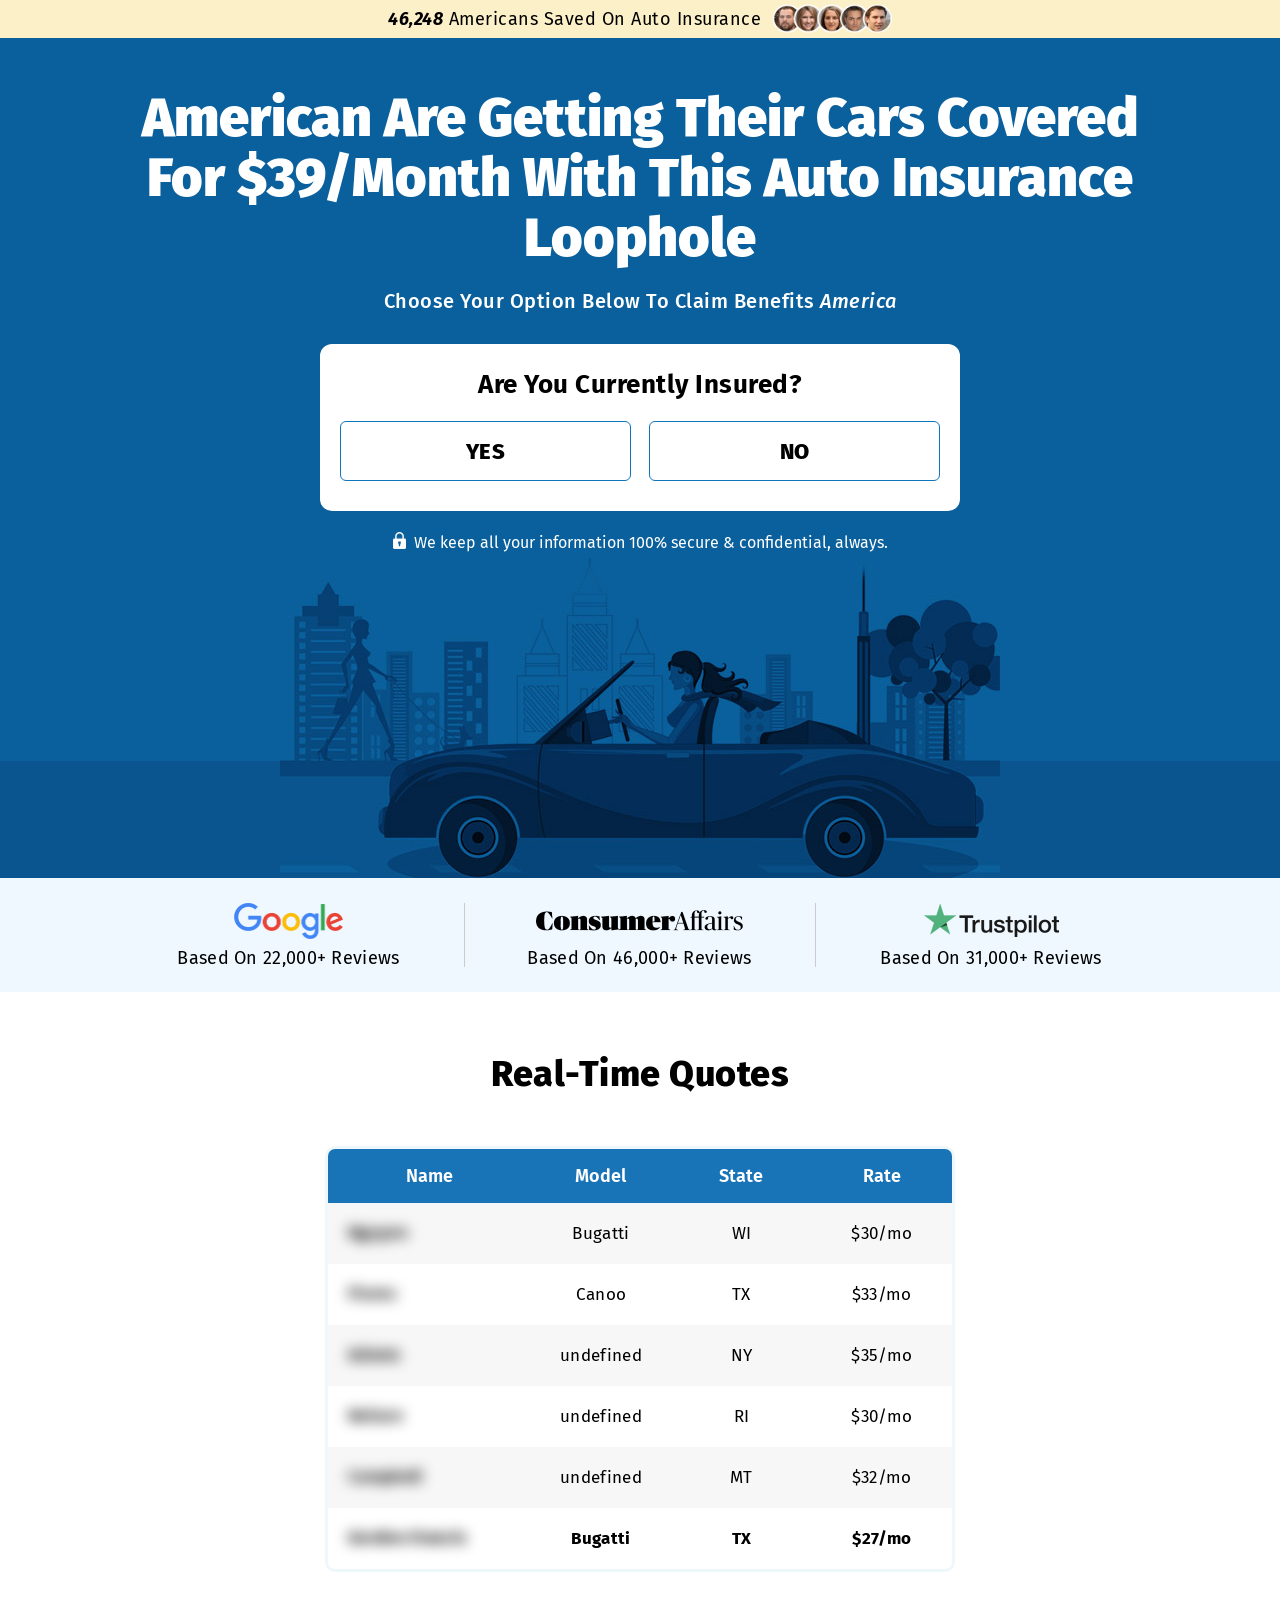
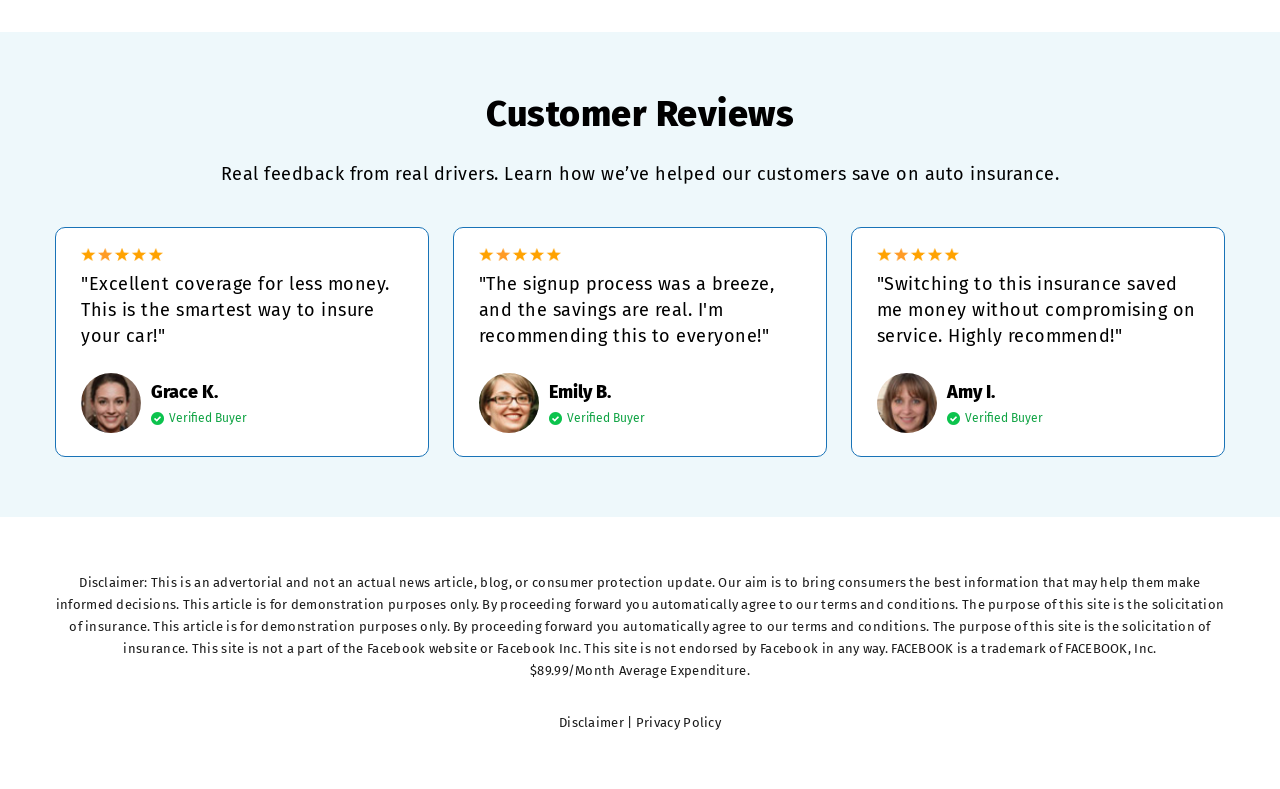
<file: auto/land2-usdyt.html>
<!DOCTYPE html><html lang="en"><head>
<!-- Google tag (gtag.js) -->
<script async src="https://www.googletagmanager.com/gtag/js?id=AW-11458265809"></script>
<script>
  window.dataLayer = window.dataLayer || [];
  function gtag(){dataLayer.push(arguments);}
  gtag('js', new Date());

  gtag('config', 'AW-11458265809');
</script>
<meta http-equiv="Content-Type" content="text/html; charset=UTF-8">
<meta http-equiv="X-UA-Compatible" content="IE=Edge,chrome=1">
<meta name="viewport" content="width=device-width, initial-scale=1, maximum-scale=2.0">
<meta name="apple-mobile-web-app-capable" content="yes">
<meta name="title" content="">
<meta name="description" content="">
<meta name="viewport" content="width=device-width, initial-scale=1, shrink-to-fit=no">
<title>Drivers Are Getting More Coverage for 46% Less Than Their Current Rate.</title>
<script src="js/2189-js-jquery-3.6.0.min.js"></script> 
<script src="js/2488-js-slick.js"></script>
<link href="css/css-slick.css" rel="stylesheet" type="text/css">
<link href="css/css-style.css" rel="stylesheet" type="text/css">
	
<!-- Favicon-->
<link rel="icon" type="image/x-icon" href="images/favicon.ico">
<!-- Core theme CSS (includes Bootstrap)-->
<link rel="apple-touch-icon" sizes="180x180" href="images/apple-touch-icon.png">
<link rel="icon" type="image/png" sizes="32x32" href="images/favicon-32x32.png">
<link rel="icon" type="image/png" sizes="16x16" href="images/favicon-16x16.png">
<link rel="manifest" href="./index_files/site.webmanifest">	

<style type="text/css">
@font-face {
    font-weight: 400;
    font-style: normal;
    font-family: circular;
    src: url('chrome-extension://liecbddmkiiihnedobmlmillhodjkdmb/fonts/CircularXXWeb-Book.woff2') format('woff2');
}
@font-face {
    font-weight: 700;
    font-style: normal;
    font-family: circular;
    src: url('chrome-extension://liecbddmkiiihnedobmlmillhodjkdmb/fonts/CircularXXWeb-Bold.woff2') format('woff2');
}
</style>
</head>
	
<body onload="checkAndPost(0.3)">
<div class="wrapper"> 
  <!--------TOP-STRIP-------->
  <div class="top_strip">
    <div class="container">
      <p class="top__strip_text"><em id="dynamic-number"><strong>46,248</strong></em> Americans Saved On Auto Insurance <img src="images/images-review-faces.png" alt="faces" width="300" height="73"></p>
    </div>
  </div>
  <!--------BANNER-------->
  <div class="banner" id="banner">
    <div class="container">
      <div class="banner__left">
        <p class="banner__heading">American Are Getting Their Cars Covered <br class="showMob">
          <br class="hideMob">
          For $39/Month With This Auto Insurance Loophole</p>
        <p class="banner__text1" id="repAmer">Choose Your Option Below To Claim Benefits <em>America</em></p>
        <div class="banner__box_bottom">
          <h1>Are You Currently Insured?</h1>
          <div class="banner__button_box"> <a href="https://tr.auto-tracker.shop/click">
            <button class="banner__button" type="button">Yes</button>
            </a> <a href="https://tr.auto-tracker.shop/click">
            <button class="banner__button" type="button">No</button>
            </a> </div>
        </div>
        <p class="banner__secure"><img src="images/images-padlock.png" alt="lock" width="26" height="35">We keep all your information 100% secure & confidential, always.</p>
      </div>
      <div class="banner__img"> <img src="images/images-banner-img.jpg" alt="Image" width="720" height="323"> </div>
    </div>
  </div>
  <!--------FEATURED-SECTION-------->
  <div class="featured__section">
    <div class="container">
      <ul class="featured__icon">
        <li class="" style="" aria-hidden="true" tabindex="-1" role="option" aria-describedby="slick-slide00"> <img src="images/images-rate_icon1.png" alt="icon" width="219" height="72">
          <p>Based On 22,000+ Reviews</p>
        </li>
        <li class="" style="" aria-hidden="true" tabindex="-1" role="option" aria-describedby="slick-slide01"> <img src="images/images-rate_icon2.png" alt="icon" width="414" height="72">
          <p>Based On 46,000+ Reviews</p>
        </li>
        <li class="" style="" aria-hidden="true" tabindex="-1" role="option" aria-describedby="slick-slide02"> <img src="images/images-rate_icon3.png" alt="icon" width="270" height="72">
          <p>Based On 31,000+ Reviews</p>
        </li>
      </ul>
    </div>
  </div>
  
  <!--quote_sec1-->
  <div class="quote_sec1">
    <div class="container">
      <p class="common_heading">Real-Time Quotes</p>
      <div class="quote_s1_chart_box">
        <table cellpadding="0" cellspacing="0" border="0" class="">
          <tbody>
            <tr>
              <th>Name</th>
              <th>Model</th>
              <th>State</th>
              <th>Rate</th>
            </tr>
          </tbody>
        </table>
        <div class="table-height">
          <table cellpadding="0" cellspacing="0" border="0" class="" id="county_place">
            <tbody>
              <tr>
                <td class="blur">Brooke Allford</td>
                <td>McLaren</td>
                <td>RI</td>
                <td>$39/mo</td>
              </tr>
              <tr>
                <td class="blur">Gordon Francis</td>
                <td>Lucid</td>
                <td>TX</td>
                <td>$51/mo</td>
              </tr>
              <tr>
                <td class="blur">Jocelyn Flannagan</td>
                <td>Volkswagen</td>
                <td>WI</td>
                <td>$26/mo</td>
              </tr>
              <tr>
                <td class="blur">Matthew Blare</td>
                <td>Bentley</td>
                <td>RI</td>
                <td>$39/mo</td>
              </tr>
              <tr>
                <td class="blur">Faith Chandter</td>
                <td>Chevrolet</td>
                <td>WI</td>
                <td>$29/mo</td>
              </tr>
              <tr>
                <td class="blur">Hannah Francis</td>
                <td>Benz</td>
                <td>MO</td>
                <td>$47/mo</td>
              </tr>
              <tr>
                <td class="blur">Noah Forman</td>
                <td>Porsche</td>
                <td>NY</td>
                <td>$39/mo</td>
              </tr>
              <tr>
                <td class="blur new">Gordon Francis</td>
                <td class="new">Bugatti</td>
                <td class="new">TX</td>
                <td class="new">$27/mo</td>
              </tr>
              <tr>
                <td class="blur new">Jocelyn Flannagan</td>
                <td class="new">Canoo</td>
                <td class="new">NY</td>
                <td class="new">$24/mo</td>
              </tr>
              <tr>
                <td class="blur new">Matthew Blare</td>
                <td class="new">Chevrolet</td>
                <td class="new">RI</td>
                <td class="new">$26/mo</td>
              </tr>
              <tr>
                <td class="blur new">Faith Chandter</td>
                <td class="new">Chrysler</td>
                <td class="new">MT</td>
                <td class="new">$32/mo</td>
              </tr>
              <tr>
                <td class="blur new">Hannah Francis</td>
                <td class="new">Canoo</td>
                <td class="new">MS</td>
                <td class="new">$29/mo</td>
              </tr>
              <tr>
                <td class="blur new">Noah Forman</td>
                <td class="new">Dodge</td>
                <td class="new">MO</td>
                <td class="new">$30/mo</td>
              </tr>
              <tr>
                <td class="blur new">Smith</td>
                <td class="new">Fiat</td>
                <td class="new">WI</td>
                <td class="new">$33/mo</td>
              </tr>
              <tr>
                <td class="blur new">Johnson</td>
                <td class="new">Ford</td>
                <td class="new">TX</td>
                <td class="new">$30/mo</td>
              </tr>
              <tr>
                <td class="blur new">Williams</td>
                <td class="new">Genesis</td>
                <td class="new">NY</td>
                <td class="new">$25/mo</td>
              </tr>
              <tr>
                <td class="blur new">Miller</td>
                <td class="new">Honda</td>
                <td class="new">RI</td>
                <td class="new">$28/mo</td>
              </tr>
              <tr>
                <td class="blur new">Davis</td>
                <td class="new">Hummer</td>
                <td class="new">MT</td>
                <td class="new">$25/mo</td>
              </tr>
              <tr>
                <td class="blur new">Rodriguez</td>
                <td class="new">Ineos</td>
                <td class="new">MS</td>
                <td class="new">$25/mo</td>
              </tr>
              <tr>
                <td class="blur new">Martinez</td>
                <td class="new">Jeep</td>
                <td class="new">MO</td>
                <td class="new">$27/mo</td>
              </tr>
              <tr>
                <td class="blur new">Hernandez</td>
                <td class="new">Karma</td>
                <td class="new">WI</td>
                <td class="new">$31/mo</td>
              </tr>
              <tr>
                <td class="blur new">Lopez</td>
                <td class="new">Fiat</td>
                <td class="new">TX</td>
                <td class="new">$24/mo</td>
              </tr>
              <tr>
                <td class="blur new">Gonzales</td>
                <td class="new">Ford</td>
                <td class="new">NY</td>
                <td class="new">$30/mo</td>
              </tr>
              <tr>
                <td class="blur new">Anderson</td>
                <td class="new">Genesis</td>
                <td class="new">RI</td>
                <td class="new">$29/mo</td>
              </tr>
              <tr>
                <td class="blur new">Thomas</td>
                <td class="new">Honda</td>
                <td class="new">MT</td>
                <td class="new">$31/mo</td>
              </tr>
              <tr>
                <td class="blur new">Jackson</td>
                <td class="new">Hummer</td>
                <td class="new">MS</td>
                <td class="new">$33/mo</td>
              </tr>
              <tr>
                <td class="blur new">Thompson</td>
                <td class="new">Ineos</td>
                <td class="new">MO</td>
                <td class="new">$30/mo</td>
              </tr>
              <tr>
                <td class="blur new">Sanchez</td>
                <td class="new">Jeep</td>
                <td class="new">WI</td>
                <td class="new">$27/mo</td>
              </tr>
              <tr>
                <td class="blur new">Ramirez</td>
                <td class="new">Karma</td>
                <td class="new">TX</td>
                <td class="new">$27/mo</td>
              </tr>
              <tr>
                <td class="blur new">Robinson</td>
                <td class="new">Bugatti</td>
                <td class="new">NY</td>
                <td class="new">$26/mo</td>
              </tr>
              <tr>
                <td class="blur new">Walker</td>
                <td class="new">Canoo</td>
                <td class="new">RI</td>
                <td class="new">$24/mo</td>
              </tr>
              <tr>
                <td class="blur new">Young</td>
                <td class="new">Chevrolet</td>
                <td class="new">MT</td>
                <td class="new">$31/mo</td>
              </tr>
              <tr>
                <td class="blur new">Allen</td>
                <td class="new">Chrysler</td>
                <td class="new">MS</td>
                <td class="new">$33/mo</td>
              </tr>
              <tr>
                <td class="blur new">Wright</td>
                <td class="new">Canoo</td>
                <td class="new">MO</td>
                <td class="new">$30/mo</td>
              </tr>
              <tr>
                <td class="blur new">Nguyen</td>
                <td class="new">Dodge</td>
                <td class="new">WI</td>
                <td class="new">$32/mo</td>
              </tr>
              <tr>
                <td class="blur new">Flores</td>
                <td class="new">Fiat</td>
                <td class="new">TX</td>
                <td class="new">$30/mo</td>
              </tr>
              <tr>
                <td class="blur new">Adams</td>
                <td class="new">Ford</td>
                <td class="new">NY</td>
                <td class="new">$25/mo</td>
              </tr>
              <tr>
                <td class="blur new">Nelson</td>
                <td class="new">Genesis</td>
                <td class="new">RI</td>
                <td class="new">$25/mo</td>
              </tr>
              <tr>
                <td class="blur new">Campbell</td>
                <td class="new">Honda</td>
                <td class="new">MT</td>
                <td class="new">$27/mo</td>
              </tr>
              <tr>
                <td class="blur new">Brooke Allford</td>
                <td class="new">Hummer</td>
                <td class="new">WI</td>
                <td class="new">$30/mo</td>
              </tr>
              <tr>
                <td class="blur new">Gordon Francis</td>
                <td class="new">Ineos</td>
                <td class="new">TX</td>
                <td class="new">$31/mo</td>
              </tr>
              <tr>
                <td class="blur new">Jocelyn Flannagan</td>
                <td class="new">Jeep</td>
                <td class="new">NY</td>
                <td class="new">$25/mo</td>
              </tr>
              <tr>
                <td class="blur new">Matthew Blare</td>
                <td class="new">Karma</td>
                <td class="new">RI</td>
                <td class="new">$30/mo</td>
              </tr>
              <tr>
                <td class="blur new">Faith Chandter</td>
                <td class="new">Fiat</td>
                <td class="new">MT</td>
                <td class="new">$28/mo</td>
              </tr>
              <tr>
                <td class="blur new">Hannah Francis</td>
                <td class="new">Acura</td>
                <td class="new">MS</td>
                <td class="new">$30/mo</td>
              </tr>
              <tr>
                <td class="blur new">Noah Forman</td>
                <td class="new">Bugatti</td>
                <td class="new">MO</td>
                <td class="new">$29/mo</td>
              </tr>
              <tr>
                <td class="blur new">Smith</td>
                <td class="new">Canoo</td>
                <td class="new">WI</td>
                <td class="new">$29/mo</td>
              </tr>
              <tr>
                <td class="blur new">Johnson</td>
                <td class="new">Chevrolet</td>
                <td class="new">TX</td>
                <td class="new">$31/mo</td>
              </tr>
              <tr>
                <td class="blur new">Williams</td>
                <td class="new">Chrysler</td>
                <td class="new">NY</td>
                <td class="new">$31/mo</td>
              </tr>
              <tr>
                <td class="blur new">Miller</td>
                <td class="new">Canoo</td>
                <td class="new">RI</td>
                <td class="new">$30/mo</td>
              </tr>
              <tr>
                <td class="blur new">Davis</td>
                <td class="new">Dodge</td>
                <td class="new">MT</td>
                <td class="new">$25/mo</td>
              </tr>
              <tr>
                <td class="blur new">Rodriguez</td>
                <td class="new">Fiat</td>
                <td class="new">MS</td>
                <td class="new">$26/mo</td>
              </tr>
              <tr>
                <td class="blur new">Martinez</td>
                <td class="new">Ford</td>
                <td class="new">MO</td>
                <td class="new">$29/mo</td>
              </tr>
              <tr>
                <td class="blur new">Hernandez</td>
                <td class="new">Genesis</td>
                <td class="new">WI</td>
                <td class="new">$30/mo</td>
              </tr>
              <tr>
                <td class="blur new">Lopez</td>
                <td class="new">Honda</td>
                <td class="new">TX</td>
                <td class="new">$27/mo</td>
              </tr>
              <tr>
                <td class="blur new">Gonzales</td>
                <td class="new">Hummer</td>
                <td class="new">NY</td>
                <td class="new">$24/mo</td>
              </tr>
              <tr>
                <td class="blur new">Anderson</td>
                <td class="new">Ineos</td>
                <td class="new">RI</td>
                <td class="new">$30/mo</td>
              </tr>
              <tr>
                <td class="blur new">Thomas</td>
                <td class="new">Jeep</td>
                <td class="new">MT</td>
                <td class="new">$28/mo</td>
              </tr>
              <tr>
                <td class="blur new">Jackson</td>
                <td class="new">Karma</td>
                <td class="new">MS</td>
                <td class="new">$23/mo</td>
              </tr>
              <tr>
                <td class="blur new">Thompson</td>
                <td class="new">Fiat</td>
                <td class="new">MO</td>
                <td class="new">$29/mo</td>
              </tr>
              <tr>
                <td class="blur new">Sanchez</td>
                <td class="new">Ford</td>
                <td class="new">WI</td>
                <td class="new">$30/mo</td>
              </tr>
              <tr>
                <td class="blur new">Ramirez</td>
                <td class="new">Genesis</td>
                <td class="new">TX</td>
                <td class="new">$31/mo</td>
              </tr>
              <tr>
                <td class="blur new">Robinson</td>
                <td class="new">Honda</td>
                <td class="new">NY</td>
                <td class="new">$26/mo</td>
              </tr>
              <tr>
                <td class="blur new">Walker</td>
                <td class="new">Hummer</td>
                <td class="new">RI</td>
                <td class="new">$30/mo</td>
              </tr>
              <tr>
                <td class="blur new">Young</td>
                <td class="new">Ineos</td>
                <td class="new">MT</td>
                <td class="new">$24/mo</td>
              </tr>
              <tr>
                <td class="blur new">Allen</td>
                <td class="new">Jeep</td>
                <td class="new">MS</td>
                <td class="new">$24/mo</td>
              </tr>
              <tr>
                <td class="blur new">Wright</td>
                <td class="new">Karma</td>
                <td class="new">MO</td>
                <td class="new">$30/mo</td>
              </tr>
              <tr>
                <td class="blur new">Nguyen</td>
                <td class="new">Bugatti</td>
                <td class="new">WI</td>
                <td class="new">$30/mo</td>
              </tr>
              <tr>
                <td class="blur new">Flores</td>
                <td class="new">Canoo</td>
                <td class="new">TX</td>
                <td class="new">$33/mo</td>
              </tr>
              <tr>
                <td class="blur new">Adams</td>
                <td class="new">undefined</td>
                <td class="new">NY</td>
                <td class="new">$35/mo</td>
              </tr>
              <tr>
                <td class="blur new">Nelson</td>
                <td class="new">undefined</td>
                <td class="new">RI</td>
                <td class="new">$30/mo</td>
              </tr>
              <tr>
                <td class="blur new">Campbell</td>
                <td class="new">undefined</td>
                <td class="new">MT</td>
                <td class="new">$32/mo</td>
              </tr>
            </tbody>
          </table>
        </div>
      </div>
    </div>
  </div>
  
  <!--quote_sec2-->
  <div class="quote_sec2">
    <div class="container">
      <p class="common_heading">Customer Reviews</p>
      <p class="s2_text">Real feedback from real drivers. Learn how we’ve helped our customers save on auto insurance.</p>
      <div class="testi_row">
        <div class="testi_col"> <img src="images/images-star.png" class="star" width="82" height="14" alt="star">
          <p class="s2_text">"Excellent coverage for less money. This is the smartest way to insure your car!"</p>
          <div class="testi_name_box"> <img src="images/images-t-img1.jpg" class="t-img" width="57" height="57" alt="img">
            <p class="t-name">Grace K.<span><img src="images/images-t-chk.png" class="t-chk" alt="chk">Verified Buyer</span></p>
          </div>
        </div>
        <div class="testi_col"> <img src="images/images-star.png" class="star" width="82" height="14" alt="star">
          <p class="s2_text">"The signup process was a breeze, and the savings are real. I'm recommending this to everyone!"</p>
          <div class="testi_name_box"> <img src="images/images-t-img2.jpg" class="t-img" width="57" height="57" alt="img">
            <p class="t-name">Emily B.<span><img src="images/images-t-chk.png" class="t-chk" alt="chk">Verified Buyer</span></p>
          </div>
        </div>
        <div class="testi_col"> <img src="images/images-star.png" class="star" width="82" height="14" alt="star">
          <p class="s2_text">"Switching to this insurance saved me money without compromising on service. Highly recommend!"</p>
          <div class="testi_name_box"> <img src="images/images-t-img3.jpg" class="t-img" width="57" height="57" alt="img">
            <p class="t-name">Amy I.<span><img src="images/images-t-chk.png" class="t-chk" alt="chk">Verified Buyer</span></p>
          </div>
        </div>
      </div>
    </div>
  </div>
  
  <!--Footer-->
  
  <div class="footer">
    <div class="container">
      <p class="footer-text">Disclaimer: This is an advertorial and not an actual news article, blog, or consumer protection update.​ Our aim is to bring consumers the best information that may help them make informed decisions.
        This article is for demonstration purposes only. By proceeding forward you automatically agree to our terms and conditions. The purpose of this site is the solicitation of insurance. This article is for demonstration purposes only. By proceeding forward you automatically agree to our terms and conditions. The purpose of this site is the solicitation of insurance. This site is not a part of the Facebook website or Facebook Inc.
        This site is not endorsed by Facebook in any way. FACEBOOK is a trademark of FACEBOOK, Inc. <br>
        $89.99/Month Average Expenditure.</p>
      <p class="footer-text"><a href="#" target="_blank">Disclaimer</a> | <a href="#" target="_blank">Privacy Policy</a></p>
    </div>
  </div>
  <div id="sidebar-overlay"></div>
</div>
<script type="text/javascript">
    var date = new Date();
    var month = new Array(7);
    month[0] = "January";
    month[1] = "February";
    month[2] = "March";
    month[3] = "April";
    month[4] = "May";
    month[5] = "June";
    month[6] = "July";
    month[7] = "August";
    month[8] = "September";
    month[9] = "October";
    month[10] = "November";
    month[11] = "December";
    var year = date.getYear();
    if (year < 2000) { year+=1900; }
    var currentDate= month[date.getMonth()] + " " + date.getDate() + ", " + year;
    var x = document.getElementsByClassName("current_date");
    if(currentDate!=''){
      for (var i = 0; i < x.length; i++) {
        x[i].innerHTML = currentDate;
      }
    }else{
       for (var i = 0; i < x.length; i++) {
        x[i].innerHTML = currentDate;
      }
    }

  </script> 

<!-- t-377-->

<div id="loom-companion-mv3" ext-id="liecbddmkiiihnedobmlmillhodjkdmb">
  <section id="shadow-host-companion">
    <template shadowrootmode="open">
      <div id="inner-shadow-companion">
        <div class="css-0" id="tooltip-mount-layer-companion"></div>
        <style data-emotion="companion-global">
</style>
        <style data-emotion="companion" data-s="">
</style>
        <style>
            
    #inner-shadow-companion {
      font-size: 100%;
    }
    #inner-shadow-companion {
      font-family: circular, -apple-system, BlinkMacSystemFont, Segoe UI,
        sans-serif;
      color: var(--lns-color-body);
      
  font-size: var(--lns-fontSize-medium);
  line-height: var(--lns-lineHeight-medium);
;
      font-feature-settings: 'ss08' on;
    }

    #inner-shadow-companion *,
    #inner-shadow-companion *:before,
    #inner-shadow-companion *:after {
      box-sizing: border-box;
    }

    #inner-shadow-companion * {
      -webkit-font-smoothing: antialiased;
      -moz-osx-font-smoothing: grayscale;
      letter-spacing: calc(0.6px - 0.05em);
    }

    
    #inner-shadow-companion,
    .theme-light,
    [data-lens-theme="light"] {
      --lns-color-primary: var(--lns-themeLight-color-primary);--lns-color-primaryHover: var(--lns-themeLight-color-primaryHover);--lns-color-primaryActive: var(--lns-themeLight-color-primaryActive);--lns-color-body: var(--lns-themeLight-color-body);--lns-color-bodyDimmed: var(--lns-themeLight-color-bodyDimmed);--lns-color-background: var(--lns-themeLight-color-background);--lns-color-backgroundHover: var(--lns-themeLight-color-backgroundHover);--lns-color-backgroundActive: var(--lns-themeLight-color-backgroundActive);--lns-color-backgroundSecondary: var(--lns-themeLight-color-backgroundSecondary);--lns-color-backgroundSecondary2: var(--lns-themeLight-color-backgroundSecondary2);--lns-color-overlay: var(--lns-themeLight-color-overlay);--lns-color-border: var(--lns-themeLight-color-border);--lns-color-focusRing: var(--lns-themeLight-color-focusRing);--lns-color-record: var(--lns-themeLight-color-record);--lns-color-recordHover: var(--lns-themeLight-color-recordHover);--lns-color-recordActive: var(--lns-themeLight-color-recordActive);--lns-color-info: var(--lns-themeLight-color-info);--lns-color-success: var(--lns-themeLight-color-success);--lns-color-warning: var(--lns-themeLight-color-warning);--lns-color-danger: var(--lns-themeLight-color-danger);--lns-color-dangerHover: var(--lns-themeLight-color-dangerHover);--lns-color-dangerActive: var(--lns-themeLight-color-dangerActive);--lns-color-backdrop: var(--lns-themeLight-color-backdrop);--lns-color-backdropDark: var(--lns-themeLight-color-backdropDark);--lns-color-backdropTwilight: var(--lns-themeLight-color-backdropTwilight);--lns-color-disabledContent: var(--lns-themeLight-color-disabledContent);--lns-color-highlight: var(--lns-themeLight-color-highlight);--lns-color-disabledBackground: var(--lns-themeLight-color-disabledBackground);--lns-color-formFieldBorder: var(--lns-themeLight-color-formFieldBorder);--lns-color-formFieldBackground: var(--lns-themeLight-color-formFieldBackground);--lns-color-buttonBorder: var(--lns-themeLight-color-buttonBorder);--lns-color-upgrade: var(--lns-themeLight-color-upgrade);--lns-color-upgradeHover: var(--lns-themeLight-color-upgradeHover);--lns-color-upgradeActive: var(--lns-themeLight-color-upgradeActive);--lns-color-tabBackground: var(--lns-themeLight-color-tabBackground);--lns-color-discoveryBackground: var(--lns-themeLight-color-discoveryBackground);--lns-color-discoveryLightBackground: var(--lns-themeLight-color-discoveryLightBackground);--lns-color-discoveryTitle: var(--lns-themeLight-color-discoveryTitle);--lns-color-discoveryHighlight: var(--lns-themeLight-color-discoveryHighlight);
    }

    .theme-dark,
    [data-lens-theme="dark"] {
      --lns-color-primary: var(--lns-themeDark-color-primary);--lns-color-primaryHover: var(--lns-themeDark-color-primaryHover);--lns-color-primaryActive: var(--lns-themeDark-color-primaryActive);--lns-color-body: var(--lns-themeDark-color-body);--lns-color-bodyDimmed: var(--lns-themeDark-color-bodyDimmed);--lns-color-background: var(--lns-themeDark-color-background);--lns-color-backgroundHover: var(--lns-themeDark-color-backgroundHover);--lns-color-backgroundActive: var(--lns-themeDark-color-backgroundActive);--lns-color-backgroundSecondary: var(--lns-themeDark-color-backgroundSecondary);--lns-color-backgroundSecondary2: var(--lns-themeDark-color-backgroundSecondary2);--lns-color-overlay: var(--lns-themeDark-color-overlay);--lns-color-border: var(--lns-themeDark-color-border);--lns-color-focusRing: var(--lns-themeDark-color-focusRing);--lns-color-record: var(--lns-themeDark-color-record);--lns-color-recordHover: var(--lns-themeDark-color-recordHover);--lns-color-recordActive: var(--lns-themeDark-color-recordActive);--lns-color-info: var(--lns-themeDark-color-info);--lns-color-success: var(--lns-themeDark-color-success);--lns-color-warning: var(--lns-themeDark-color-warning);--lns-color-danger: var(--lns-themeDark-color-danger);--lns-color-dangerHover: var(--lns-themeDark-color-dangerHover);--lns-color-dangerActive: var(--lns-themeDark-color-dangerActive);--lns-color-backdrop: var(--lns-themeDark-color-backdrop);--lns-color-backdropDark: var(--lns-themeDark-color-backdropDark);--lns-color-backdropTwilight: var(--lns-themeDark-color-backdropTwilight);--lns-color-disabledContent: var(--lns-themeDark-color-disabledContent);--lns-color-highlight: var(--lns-themeDark-color-highlight);--lns-color-disabledBackground: var(--lns-themeDark-color-disabledBackground);--lns-color-formFieldBorder: var(--lns-themeDark-color-formFieldBorder);--lns-color-formFieldBackground: var(--lns-themeDark-color-formFieldBackground);--lns-color-buttonBorder: var(--lns-themeDark-color-buttonBorder);--lns-color-upgrade: var(--lns-themeDark-color-upgrade);--lns-color-upgradeHover: var(--lns-themeDark-color-upgradeHover);--lns-color-upgradeActive: var(--lns-themeDark-color-upgradeActive);--lns-color-tabBackground: var(--lns-themeDark-color-tabBackground);--lns-color-discoveryBackground: var(--lns-themeDark-color-discoveryBackground);--lns-color-discoveryLightBackground: var(--lns-themeDark-color-discoveryLightBackground);--lns-color-discoveryTitle: var(--lns-themeDark-color-discoveryTitle);--lns-color-discoveryHighlight: var(--lns-themeDark-color-discoveryHighlight);
    }
  

    
    #inner-shadow-companion {
      --lns-fontWeight-book:400;--lns-fontWeight-bold:700;--lns-unit:0.5rem;--lns-fontSize-small:calc(1.5 * var(--lns-unit, 8px));--lns-lineHeight-small:1.5;--lns-fontSize-body-sm:calc(1.5 * var(--lns-unit, 8px));--lns-lineHeight-body-sm:1.5;--lns-fontSize-medium:calc(1.75 * var(--lns-unit, 8px));--lns-lineHeight-medium:1.6;--lns-fontSize-body-md:calc(1.75 * var(--lns-unit, 8px));--lns-lineHeight-body-md:1.6;--lns-fontSize-large:calc(2.25 * var(--lns-unit, 8px));--lns-lineHeight-large:1.45;--lns-fontSize-body-lg:calc(2.25 * var(--lns-unit, 8px));--lns-lineHeight-body-lg:1.45;--lns-fontSize-xlarge:calc(3 * var(--lns-unit, 8px));--lns-lineHeight-xlarge:1.35;--lns-fontSize-heading-sm:calc(3 * var(--lns-unit, 8px));--lns-lineHeight-heading-sm:1.35;--lns-fontSize-xxlarge:calc(4 * var(--lns-unit, 8px));--lns-lineHeight-xxlarge:1.2;--lns-fontSize-heading-md:calc(4 * var(--lns-unit, 8px));--lns-lineHeight-heading-md:1.2;--lns-fontSize-xxxlarge:calc(6 * var(--lns-unit, 8px));--lns-lineHeight-xxxlarge:1.15;--lns-fontSize-heading-lg:calc(6 * var(--lns-unit, 8px));--lns-lineHeight-heading-lg:1.15;--lns-radius-medium:calc(1 * var(--lns-unit, 8px));--lns-radius-large:calc(2 * var(--lns-unit, 8px));--lns-radius-xlarge:calc(3 * var(--lns-unit, 8px));--lns-radius-full:calc(999 * var(--lns-unit, 8px));--lns-shadow-small:0 calc(0.5 * var(--lns-unit, 8px)) calc(1.25 * var(--lns-unit, 8px)) hsla(0, 0%, 0%, 0.05);--lns-shadow-medium:0 calc(0.5 * var(--lns-unit, 8px)) calc(1.25 * var(--lns-unit, 8px)) hsla(0, 0%, 0%, 0.1);--lns-shadow-large:0 calc(0.75 * var(--lns-unit, 8px)) calc(3 * var(--lns-unit, 8px)) hsla(0, 0%, 0%, 0.1);--lns-space-xsmall:calc(0.5 * var(--lns-unit, 8px));--lns-space-small:calc(1 * var(--lns-unit, 8px));--lns-space-medium:calc(2 * var(--lns-unit, 8px));--lns-space-large:calc(3 * var(--lns-unit, 8px));--lns-space-xlarge:calc(5 * var(--lns-unit, 8px));--lns-space-xxlarge:calc(8 * var(--lns-unit, 8px));--lns-formFieldBorderWidth:1px;--lns-formFieldBorderWidthFocus:2px;--lns-formFieldHeight:calc(4.5 * var(--lns-unit, 8px));--lns-formFieldRadius:calc(2.25 * var(--lns-unit, 8px));--lns-formFieldHorizontalPadding:calc(2 * var(--lns-unit, 8px));--lns-formFieldBorderShadow:
    inset 0 0 0 var(--lns-formFieldBorderWidth) var(--lns-color-formFieldBorder)
  ;--lns-formFieldBorderShadowFocus:
    inset 0 0 0 var(--lns-formFieldBorderWidthFocus) var(--lns-color-blurple),
    0 0 0 var(--lns-formFieldBorderWidthFocus) var(--lns-color-focusRing)
  ;--lns-formFieldBorderShadowError:
    inset 0 0 0 var(--lns-formFieldBorderWidthFocus) var(--lns-color-danger),
    0 0 0 var(--lns-formFieldBorderWidthFocus) var(--lns-color-orangeLight)
  ;--lns-color-red:hsla(11,80%,45%,1);--lns-color-blurpleLight:hsla(240,83.3%,95.3%,1);--lns-color-blurpleMedium:hsla(242,81%,87.6%,1);--lns-color-blurple:hsla(242,88.4%,66.3%,1);--lns-color-blurpleDark:hsla(242,87.6%,62%,1);--lns-color-blurpleStrong:hsla(252,46%,33%,1);--lns-color-offWhite:hsla(45,36.4%,95.7%,1);--lns-color-blueLight:hsla(206,58.3%,85.9%,1);--lns-color-blue:hsla(206,100%,73.3%,1);--lns-color-blueDark:hsla(206,29.5%,33.9%,1);--lns-color-orangeLight:hsla(6,100%,89.6%,1);--lns-color-orange:hsla(11,100%,62.2%,1);--lns-color-orangeDark:hsla(11,79.9%,64.9%,1);--lns-color-tealLight:hsla(180,20%,67.6%,1);--lns-color-teal:hsla(180,51.4%,51.6%,1);--lns-color-tealDark:hsla(180,16.2%,22.9%,1);--lns-color-yellowLight:hsla(39,100%,87.8%,1);--lns-color-yellow:hsla(50,100%,57.3%,1);--lns-color-yellowDark:hsla(39,100%,68%,1);--lns-color-grey8:hsla(0,0%,13%,1);--lns-color-grey7:hsla(246,16%,26%,1);--lns-color-grey6:hsla(252,13%,46%,1);--lns-color-grey5:hsla(240,7%,62%,1);--lns-color-grey4:hsla(259,12%,75%,1);--lns-color-grey3:hsla(260,11%,85%,1);--lns-color-grey2:hsla(260,11%,95%,1);--lns-color-grey1:hsla(240,7%,97%,1);--lns-color-white:hsla(0,0%,100%,1);--lns-themeLight-color-primary:hsla(242,88.4%,66.3%,1);--lns-themeLight-color-primaryHover:hsla(242,88.4%,56.3%,1);--lns-themeLight-color-primaryActive:hsla(242,88.4%,45.3%,1);--lns-themeLight-color-body:hsla(0,0%,13%,1);--lns-themeLight-color-bodyDimmed:hsla(252,13%,46%,1);--lns-themeLight-color-background:hsla(0,0%,100%,1);--lns-themeLight-color-backgroundHover:hsla(246,16%,26%,0.1);--lns-themeLight-color-backgroundActive:hsla(246,16%,26%,0.3);--lns-themeLight-color-backgroundSecondary:hsla(246,16%,26%,0.04);--lns-themeLight-color-backgroundSecondary2:hsla(45,34%,78%,0.2);--lns-themeLight-color-overlay:hsla(0,0%,100%,1);--lns-themeLight-color-border:hsla(252,13%,46%,0.2);--lns-themeLight-color-focusRing:hsla(242,88.4%,66.3%,0.5);--lns-themeLight-color-record:hsla(11,100%,62.2%,1);--lns-themeLight-color-recordHover:hsla(11,100%,52.2%,1);--lns-themeLight-color-recordActive:hsla(11,100%,42.2%,1);--lns-themeLight-color-info:hsla(206,100%,73.3%,1);--lns-themeLight-color-success:hsla(180,51.4%,51.6%,1);--lns-themeLight-color-warning:hsla(39,100%,68%,1);--lns-themeLight-color-danger:hsla(11,80%,45%,1);--lns-themeLight-color-dangerHover:hsla(11,80%,38%,1);--lns-themeLight-color-dangerActive:hsla(11,80%,31%,1);--lns-themeLight-color-backdrop:hsla(0,0%,13%,0.5);--lns-themeLight-color-backdropDark:hsla(0,0%,13%,0.9);--lns-themeLight-color-backdropTwilight:hsla(245,44.8%,46.9%,0.8);--lns-themeLight-color-disabledContent:hsla(240,7%,62%,1);--lns-themeLight-color-highlight:hsla(240,83.3%,66.3%,0.15);--lns-themeLight-color-disabledBackground:hsla(260,11%,95%,1);--lns-themeLight-color-formFieldBorder:hsla(260,11%,85%,1);--lns-themeLight-color-formFieldBackground:hsla(0,0%,100%,1);--lns-themeLight-color-buttonBorder:hsla(252,13%,46%,0.25);--lns-themeLight-color-upgrade:hsla(206,100%,93%,1);--lns-themeLight-color-upgradeHover:hsla(206,100%,85%,1);--lns-themeLight-color-upgradeActive:hsla(206,100%,77%,1);--lns-themeLight-color-tabBackground:hsla(252,13%,46%,0.15);--lns-themeLight-color-discoveryBackground:hsla(206,100%,93%,1);--lns-themeLight-color-discoveryLightBackground:hsla(206,100%,97%,1);--lns-themeLight-color-discoveryTitle:hsla(0,0%,13%,1);--lns-themeLight-color-discoveryHighlight:hsla(206,100%,77%,0.3);--lns-themeDark-color-primary:hsla(242,87%,73%,1);--lns-themeDark-color-primaryHover:hsla(242,88.4%,56.3%,1);--lns-themeDark-color-primaryActive:hsla(242,88.4%,45.3%,1);--lns-themeDark-color-body:hsla(240,7%,97%,1);--lns-themeDark-color-bodyDimmed:hsla(240,7%,62%,1);--lns-themeDark-color-background:hsla(0,0%,13%,1);--lns-themeDark-color-backgroundHover:hsla(0,0%,100%,0.1);--lns-themeDark-color-backgroundActive:hsla(0,0%,100%,0.2);--lns-themeDark-color-backgroundSecondary:hsla(0,0%,100%,0.04);--lns-themeDark-color-backgroundSecondary2:hsla(45,13%,44%,0.2);--lns-themeDark-color-overlay:hsla(0,0%,20%,1);--lns-themeDark-color-border:hsla(259,12%,75%,0.2);--lns-themeDark-color-focusRing:hsla(242,88.4%,66.3%,0.5);--lns-themeDark-color-record:hsla(11,100%,62.2%,1);--lns-themeDark-color-recordHover:hsla(11,100%,52.2%,1);--lns-themeDark-color-recordActive:hsla(11,100%,42.2%,1);--lns-themeDark-color-info:hsla(206,100%,73.3%,1);--lns-themeDark-color-success:hsla(180,51.4%,51.6%,1);--lns-themeDark-color-warning:hsla(39,100%,68%,1);--lns-themeDark-color-danger:hsla(11,80%,45%,1);--lns-themeDark-color-dangerHover:hsla(11,80%,38%,1);--lns-themeDark-color-dangerActive:hsla(11,80%,31%,1);--lns-themeDark-color-backdrop:hsla(0,0%,13%,0.5);--lns-themeDark-color-backdropDark:hsla(0,0%,13%,0.9);--lns-themeDark-color-backdropTwilight:hsla(245,44.8%,46.9%,0.8);--lns-themeDark-color-disabledContent:hsla(240,7%,62%,1);--lns-themeDark-color-highlight:hsla(240,83.3%,66.3%,0.15);--lns-themeDark-color-disabledBackground:hsla(252,13%,23%,1);--lns-themeDark-color-formFieldBorder:hsla(252,13%,46%,1);--lns-themeDark-color-formFieldBackground:hsla(0,0%,13%,1);--lns-themeDark-color-buttonBorder:hsla(0,0%,100%,0.25);--lns-themeDark-color-upgrade:hsla(206,92%,81%,1);--lns-themeDark-color-upgradeHover:hsla(206,92%,74%,1);--lns-themeDark-color-upgradeActive:hsla(206,92%,67%,1);--lns-themeDark-color-tabBackground:hsla(0,0%,100%,0.15);--lns-themeDark-color-discoveryBackground:hsla(206,92%,81%,1);--lns-themeDark-color-discoveryLightBackground:hsla(0,0%,13%,1);--lns-themeDark-color-discoveryTitle:hsla(206,100%,73.3%,1);--lns-themeDark-color-discoveryHighlight:hsla(206,100%,77%,0.3);--lns-gradient-ai-primary:radial-gradient(134.96% 884.49% at 119.29% 112.58%, #DC43BE 0%, #565ADD 70%);--lns-gradient-ai-secondary:radial-gradient(100% 138.41% at 100% 100%, #EFF0FF 0%, #FFFFFF 100%);
    }
  

    .c\:red{color:var(--lns-color-red)}.c\:blurpleLight{color:var(--lns-color-blurpleLight)}.c\:blurpleMedium{color:var(--lns-color-blurpleMedium)}.c\:blurple{color:var(--lns-color-blurple)}.c\:blurpleDark{color:var(--lns-color-blurpleDark)}.c\:blurpleStrong{color:var(--lns-color-blurpleStrong)}.c\:offWhite{color:var(--lns-color-offWhite)}.c\:blueLight{color:var(--lns-color-blueLight)}.c\:blue{color:var(--lns-color-blue)}.c\:blueDark{color:var(--lns-color-blueDark)}.c\:orangeLight{color:var(--lns-color-orangeLight)}.c\:orange{color:var(--lns-color-orange)}.c\:orangeDark{color:var(--lns-color-orangeDark)}.c\:tealLight{color:var(--lns-color-tealLight)}.c\:teal{color:var(--lns-color-teal)}.c\:tealDark{color:var(--lns-color-tealDark)}.c\:yellowLight{color:var(--lns-color-yellowLight)}.c\:yellow{color:var(--lns-color-yellow)}.c\:yellowDark{color:var(--lns-color-yellowDark)}.c\:grey8{color:var(--lns-color-grey8)}.c\:grey7{color:var(--lns-color-grey7)}.c\:grey6{color:var(--lns-color-grey6)}.c\:grey5{color:var(--lns-color-grey5)}.c\:grey4{color:var(--lns-color-grey4)}.c\:grey3{color:var(--lns-color-grey3)}.c\:grey2{color:var(--lns-color-grey2)}.c\:grey1{color:var(--lns-color-grey1)}.c\:white{color:var(--lns-color-white)}.c\:primary{color:var(--lns-color-primary)}.c\:primaryHover{color:var(--lns-color-primaryHover)}.c\:primaryActive{color:var(--lns-color-primaryActive)}.c\:body{color:var(--lns-color-body)}.c\:bodyDimmed{color:var(--lns-color-bodyDimmed)}.c\:background{color:var(--lns-color-background)}.c\:backgroundHover{color:var(--lns-color-backgroundHover)}.c\:backgroundActive{color:var(--lns-color-backgroundActive)}.c\:backgroundSecondary{color:var(--lns-color-backgroundSecondary)}.c\:backgroundSecondary2{color:var(--lns-color-backgroundSecondary2)}.c\:overlay{color:var(--lns-color-overlay)}.c\:border{color:var(--lns-color-border)}.c\:focusRing{color:var(--lns-color-focusRing)}.c\:record{color:var(--lns-color-record)}.c\:recordHover{color:var(--lns-color-recordHover)}.c\:recordActive{color:var(--lns-color-recordActive)}.c\:info{color:var(--lns-color-info)}.c\:success{color:var(--lns-color-success)}.c\:warning{color:var(--lns-color-warning)}.c\:danger{color:var(--lns-color-danger)}.c\:dangerHover{color:var(--lns-color-dangerHover)}.c\:dangerActive{color:var(--lns-color-dangerActive)}.c\:backdrop{color:var(--lns-color-backdrop)}.c\:backdropDark{color:var(--lns-color-backdropDark)}.c\:backdropTwilight{color:var(--lns-color-backdropTwilight)}.c\:disabledContent{color:var(--lns-color-disabledContent)}.c\:highlight{color:var(--lns-color-highlight)}.c\:disabledBackground{color:var(--lns-color-disabledBackground)}.c\:formFieldBorder{color:var(--lns-color-formFieldBorder)}.c\:formFieldBackground{color:var(--lns-color-formFieldBackground)}.c\:buttonBorder{color:var(--lns-color-buttonBorder)}.c\:upgrade{color:var(--lns-color-upgrade)}.c\:upgradeHover{color:var(--lns-color-upgradeHover)}.c\:upgradeActive{color:var(--lns-color-upgradeActive)}.c\:tabBackground{color:var(--lns-color-tabBackground)}.c\:discoveryBackground{color:var(--lns-color-discoveryBackground)}.c\:discoveryLightBackground{color:var(--lns-color-discoveryLightBackground)}.c\:discoveryTitle{color:var(--lns-color-discoveryTitle)}.c\:discoveryHighlight{color:var(--lns-color-discoveryHighlight)}.shadow\:small{box-shadow:var(--lns-shadow-small)}.shadow\:medium{box-shadow:var(--lns-shadow-medium)}.shadow\:large{box-shadow:var(--lns-shadow-large)}.radius\:medium{border-radius:var(--lns-radius-medium)}.radius\:large{border-radius:var(--lns-radius-large)}.radius\:xlarge{border-radius:var(--lns-radius-xlarge)}.radius\:full{border-radius:var(--lns-radius-full)}.bgc\:red{background-color:var(--lns-color-red)}.bgc\:blurpleLight{background-color:var(--lns-color-blurpleLight)}.bgc\:blurpleMedium{background-color:var(--lns-color-blurpleMedium)}.bgc\:blurple{background-color:var(--lns-color-blurple)}.bgc\:blurpleDark{background-color:var(--lns-color-blurpleDark)}.bgc\:blurpleStrong{background-color:var(--lns-color-blurpleStrong)}.bgc\:offWhite{background-color:var(--lns-color-offWhite)}.bgc\:blueLight{background-color:var(--lns-color-blueLight)}.bgc\:blue{background-color:var(--lns-color-blue)}.bgc\:blueDark{background-color:var(--lns-color-blueDark)}.bgc\:orangeLight{background-color:var(--lns-color-orangeLight)}.bgc\:orange{background-color:var(--lns-color-orange)}.bgc\:orangeDark{background-color:var(--lns-color-orangeDark)}.bgc\:tealLight{background-color:var(--lns-color-tealLight)}.bgc\:teal{background-color:var(--lns-color-teal)}.bgc\:tealDark{background-color:var(--lns-color-tealDark)}.bgc\:yellowLight{background-color:var(--lns-color-yellowLight)}.bgc\:yellow{background-color:var(--lns-color-yellow)}.bgc\:yellowDark{background-color:var(--lns-color-yellowDark)}.bgc\:grey8{background-color:var(--lns-color-grey8)}.bgc\:grey7{background-color:var(--lns-color-grey7)}.bgc\:grey6{background-color:var(--lns-color-grey6)}.bgc\:grey5{background-color:var(--lns-color-grey5)}.bgc\:grey4{background-color:var(--lns-color-grey4)}.bgc\:grey3{background-color:var(--lns-color-grey3)}.bgc\:grey2{background-color:var(--lns-color-grey2)}.bgc\:grey1{background-color:var(--lns-color-grey1)}.bgc\:white{background-color:var(--lns-color-white)}.bgc\:primary{background-color:var(--lns-color-primary)}.bgc\:primaryHover{background-color:var(--lns-color-primaryHover)}.bgc\:primaryActive{background-color:var(--lns-color-primaryActive)}.bgc\:body{background-color:var(--lns-color-body)}.bgc\:bodyDimmed{background-color:var(--lns-color-bodyDimmed)}.bgc\:background{background-color:var(--lns-color-background)}.bgc\:backgroundHover{background-color:var(--lns-color-backgroundHover)}.bgc\:backgroundActive{background-color:var(--lns-color-backgroundActive)}.bgc\:backgroundSecondary{background-color:var(--lns-color-backgroundSecondary)}.bgc\:backgroundSecondary2{background-color:var(--lns-color-backgroundSecondary2)}.bgc\:overlay{background-color:var(--lns-color-overlay)}.bgc\:border{background-color:var(--lns-color-border)}.bgc\:focusRing{background-color:var(--lns-color-focusRing)}.bgc\:record{background-color:var(--lns-color-record)}.bgc\:recordHover{background-color:var(--lns-color-recordHover)}.bgc\:recordActive{background-color:var(--lns-color-recordActive)}.bgc\:info{background-color:var(--lns-color-info)}.bgc\:success{background-color:var(--lns-color-success)}.bgc\:warning{background-color:var(--lns-color-warning)}.bgc\:danger{background-color:var(--lns-color-danger)}.bgc\:dangerHover{background-color:var(--lns-color-dangerHover)}.bgc\:dangerActive{background-color:var(--lns-color-dangerActive)}.bgc\:backdrop{background-color:var(--lns-color-backdrop)}.bgc\:backdropDark{background-color:var(--lns-color-backdropDark)}.bgc\:backdropTwilight{background-color:var(--lns-color-backdropTwilight)}.bgc\:disabledContent{background-color:var(--lns-color-disabledContent)}.bgc\:highlight{background-color:var(--lns-color-highlight)}.bgc\:disabledBackground{background-color:var(--lns-color-disabledBackground)}.bgc\:formFieldBorder{background-color:var(--lns-color-formFieldBorder)}.bgc\:formFieldBackground{background-color:var(--lns-color-formFieldBackground)}.bgc\:buttonBorder{background-color:var(--lns-color-buttonBorder)}.bgc\:upgrade{background-color:var(--lns-color-upgrade)}.bgc\:upgradeHover{background-color:var(--lns-color-upgradeHover)}.bgc\:upgradeActive{background-color:var(--lns-color-upgradeActive)}.bgc\:tabBackground{background-color:var(--lns-color-tabBackground)}.bgc\:discoveryBackground{background-color:var(--lns-color-discoveryBackground)}.bgc\:discoveryLightBackground{background-color:var(--lns-color-discoveryLightBackground)}.bgc\:discoveryTitle{background-color:var(--lns-color-discoveryTitle)}.bgc\:discoveryHighlight{background-color:var(--lns-color-discoveryHighlight)}.m\:0{margin:0}.m\:auto{margin:auto}.m\:xsmall{margin:var(--lns-space-xsmall)}.m\:small{margin:var(--lns-space-small)}.m\:medium{margin:var(--lns-space-medium)}.m\:large{margin:var(--lns-space-large)}.m\:xlarge{margin:var(--lns-space-xlarge)}.m\:xxlarge{margin:var(--lns-space-xxlarge)}.mt\:0{margin-top:0}.mt\:auto{margin-top:auto}.mt\:xsmall{margin-top:var(--lns-space-xsmall)}.mt\:small{margin-top:var(--lns-space-small)}.mt\:medium{margin-top:var(--lns-space-medium)}.mt\:large{margin-top:var(--lns-space-large)}.mt\:xlarge{margin-top:var(--lns-space-xlarge)}.mt\:xxlarge{margin-top:var(--lns-space-xxlarge)}.mb\:0{margin-bottom:0}.mb\:auto{margin-bottom:auto}.mb\:xsmall{margin-bottom:var(--lns-space-xsmall)}.mb\:small{margin-bottom:var(--lns-space-small)}.mb\:medium{margin-bottom:var(--lns-space-medium)}.mb\:large{margin-bottom:var(--lns-space-large)}.mb\:xlarge{margin-bottom:var(--lns-space-xlarge)}.mb\:xxlarge{margin-bottom:var(--lns-space-xxlarge)}.ml\:0{margin-left:0}.ml\:auto{margin-left:auto}.ml\:xsmall{margin-left:var(--lns-space-xsmall)}.ml\:small{margin-left:var(--lns-space-small)}.ml\:medium{margin-left:var(--lns-space-medium)}.ml\:large{margin-left:var(--lns-space-large)}.ml\:xlarge{margin-left:var(--lns-space-xlarge)}.ml\:xxlarge{margin-left:var(--lns-space-xxlarge)}.mr\:0{margin-right:0}.mr\:auto{margin-right:auto}.mr\:xsmall{margin-right:var(--lns-space-xsmall)}.mr\:small{margin-right:var(--lns-space-small)}.mr\:medium{margin-right:var(--lns-space-medium)}.mr\:large{margin-right:var(--lns-space-large)}.mr\:xlarge{margin-right:var(--lns-space-xlarge)}.mr\:xxlarge{margin-right:var(--lns-space-xxlarge)}.mx\:0{margin-left:0;margin-right:0}.mx\:auto{margin-left:auto;margin-right:auto}.mx\:xsmall{margin-left:var(--lns-space-xsmall);margin-right:var(--lns-space-xsmall)}.mx\:small{margin-left:var(--lns-space-small);margin-right:var(--lns-space-small)}.mx\:medium{margin-left:var(--lns-space-medium);margin-right:var(--lns-space-medium)}.mx\:large{margin-left:var(--lns-space-large);margin-right:var(--lns-space-large)}.mx\:xlarge{margin-left:var(--lns-space-xlarge);margin-right:var(--lns-space-xlarge)}.mx\:xxlarge{margin-left:var(--lns-space-xxlarge);margin-right:var(--lns-space-xxlarge)}.my\:0{margin-top:0;margin-bottom:0}.my\:auto{margin-top:auto;margin-bottom:auto}.my\:xsmall{margin-top:var(--lns-space-xsmall);margin-bottom:var(--lns-space-xsmall)}.my\:small{margin-top:var(--lns-space-small);margin-bottom:var(--lns-space-small)}.my\:medium{margin-top:var(--lns-space-medium);margin-bottom:var(--lns-space-medium)}.my\:large{margin-top:var(--lns-space-large);margin-bottom:var(--lns-space-large)}.my\:xlarge{margin-top:var(--lns-space-xlarge);margin-bottom:var(--lns-space-xlarge)}.my\:xxlarge{margin-top:var(--lns-space-xxlarge);margin-bottom:var(--lns-space-xxlarge)}.p\:0{padding:0}.p\:xsmall{padding:var(--lns-space-xsmall)}.p\:small{padding:var(--lns-space-small)}.p\:medium{padding:var(--lns-space-medium)}.p\:large{padding:var(--lns-space-large)}.p\:xlarge{padding:var(--lns-space-xlarge)}.p\:xxlarge{padding:var(--lns-space-xxlarge)}.pt\:0{padding-top:0}.pt\:xsmall{padding-top:var(--lns-space-xsmall)}.pt\:small{padding-top:var(--lns-space-small)}.pt\:medium{padding-top:var(--lns-space-medium)}.pt\:large{padding-top:var(--lns-space-large)}.pt\:xlarge{padding-top:var(--lns-space-xlarge)}.pt\:xxlarge{padding-top:var(--lns-space-xxlarge)}.pb\:0{padding-bottom:0}.pb\:xsmall{padding-bottom:var(--lns-space-xsmall)}.pb\:small{padding-bottom:var(--lns-space-small)}.pb\:medium{padding-bottom:var(--lns-space-medium)}.pb\:large{padding-bottom:var(--lns-space-large)}.pb\:xlarge{padding-bottom:var(--lns-space-xlarge)}.pb\:xxlarge{padding-bottom:var(--lns-space-xxlarge)}.pl\:0{padding-left:0}.pl\:xsmall{padding-left:var(--lns-space-xsmall)}.pl\:small{padding-left:var(--lns-space-small)}.pl\:medium{padding-left:var(--lns-space-medium)}.pl\:large{padding-left:var(--lns-space-large)}.pl\:xlarge{padding-left:var(--lns-space-xlarge)}.pl\:xxlarge{padding-left:var(--lns-space-xxlarge)}.pr\:0{padding-right:0}.pr\:xsmall{padding-right:var(--lns-space-xsmall)}.pr\:small{padding-right:var(--lns-space-small)}.pr\:medium{padding-right:var(--lns-space-medium)}.pr\:large{padding-right:var(--lns-space-large)}.pr\:xlarge{padding-right:var(--lns-space-xlarge)}.pr\:xxlarge{padding-right:var(--lns-space-xxlarge)}.px\:0{padding-left:0;padding-right:0}.px\:xsmall{padding-left:var(--lns-space-xsmall);padding-right:var(--lns-space-xsmall)}.px\:small{padding-left:var(--lns-space-small);padding-right:var(--lns-space-small)}.px\:medium{padding-left:var(--lns-space-medium);padding-right:var(--lns-space-medium)}.px\:large{padding-left:var(--lns-space-large);padding-right:var(--lns-space-large)}.px\:xlarge{padding-left:var(--lns-space-xlarge);padding-right:var(--lns-space-xlarge)}.px\:xxlarge{padding-left:var(--lns-space-xxlarge);padding-right:var(--lns-space-xxlarge)}.py\:0{padding-top:0;padding-bottom:0}.py\:xsmall{padding-top:var(--lns-space-xsmall);padding-bottom:var(--lns-space-xsmall)}.py\:small{padding-top:var(--lns-space-small);padding-bottom:var(--lns-space-small)}.py\:medium{padding-top:var(--lns-space-medium);padding-bottom:var(--lns-space-medium)}.py\:large{padding-top:var(--lns-space-large);padding-bottom:var(--lns-space-large)}.py\:xlarge{padding-top:var(--lns-space-xlarge);padding-bottom:var(--lns-space-xlarge)}.py\:xxlarge{padding-top:var(--lns-space-xxlarge);padding-bottom:var(--lns-space-xxlarge)}.text\:small{font-size:var(--lns-fontSize-small);line-height:var(--lns-lineHeight-small)}.text\:body-sm{font-size:var(--lns-fontSize-body-sm);line-height:var(--lns-lineHeight-body-sm)}.text\:medium{font-size:var(--lns-fontSize-medium);line-height:var(--lns-lineHeight-medium)}.text\:body-md{font-size:var(--lns-fontSize-body-md);line-height:var(--lns-lineHeight-body-md)}.text\:large{font-size:var(--lns-fontSize-large);line-height:var(--lns-lineHeight-large)}.text\:body-lg{font-size:var(--lns-fontSize-body-lg);line-height:var(--lns-lineHeight-body-lg)}.text\:xlarge{font-size:var(--lns-fontSize-xlarge);line-height:var(--lns-lineHeight-xlarge)}.text\:heading-sm{font-size:var(--lns-fontSize-heading-sm);line-height:var(--lns-lineHeight-heading-sm)}.text\:xxlarge{font-size:var(--lns-fontSize-xxlarge);line-height:var(--lns-lineHeight-xxlarge)}.text\:heading-md{font-size:var(--lns-fontSize-heading-md);line-height:var(--lns-lineHeight-heading-md)}.text\:xxxlarge{font-size:var(--lns-fontSize-xxxlarge);line-height:var(--lns-lineHeight-xxxlarge)}.text\:heading-lg{font-size:var(--lns-fontSize-heading-lg);line-height:var(--lns-lineHeight-heading-lg)}.weight\:book{font-weight:var(--lns-fontWeight-book)}.weight\:bold{font-weight:var(--lns-fontWeight-bold)}.text\:body{font-size:var(--lns-fontSize-body-md);line-height:var(--lns-lineHeight-body-md);font-weight:var(--lns-fontWeight-book)}.text\:title{font-size:var(--lns-fontSize-body-lg);line-height:var(--lns-lineHeight-body-lg);font-weight:var(--lns-fontWeight-bold)}.text\:mainTitle{font-size:var(--lns-fontSize-heading-md);line-height:var(--lns-lineHeight-heading-md);font-weight:var(--lns-fontWeight-bold)}.text\:left{text-align:left}.text\:right{text-align:right}.text\:center{text-align:center}.border{border:1px solid var(--lns-color-border)}.borderTop{border-top:1px solid var(--lns-color-border)}.borderBottom{border-bottom:1px solid var(--lns-color-border)}.borderLeft{border-left:1px solid var(--lns-color-border)}.borderRight{border-right:1px solid var(--lns-color-border)}.inline{display:inline}.block{display:block}.flex{display:flex}.inlineBlock{display:inline-block}.inlineFlex{display:inline-flex}.none{display:none}.flexWrap{flex-wrap:wrap}.flexDirection\:column{flex-direction:column}.flexDirection\:row{flex-direction:row}.items\:stretch{align-items:stretch}.items\:center{align-items:center}.items\:baseline{align-items:baseline}.items\:flexStart{align-items:flex-start}.items\:flexEnd{align-items:flex-end}.items\:selfStart{align-items:self-start}.items\:selfEnd{align-items:self-end}.justify\:flexStart{justify-content:flex-start}.justify\:flexEnd{justify-content:flex-end}.justify\:center{justify-content:center}.justify\:spaceBetween{justify-content:space-between}.justify\:spaceAround{justify-content:space-around}.justify\:spaceEvenly{justify-content:space-evenly}.grow\:0{flex-grow:0}.grow\:1{flex-grow:1}.shrink\:0{flex-shrink:0}.shrink\:1{flex-shrink:1}.self\:auto{align-self:auto}.self\:flexStart{align-self:flex-start}.self\:flexEnd{align-self:flex-end}.self\:center{align-self:center}.self\:baseline{align-self:baseline}.self\:stretch{align-self:stretch}.overflow\:hidden{overflow:hidden}.overflow\:auto{overflow:auto}.relative{position:relative}.absolute{position:absolute}.sticky{position:sticky}.fixed{position:fixed}.top\:0{top:0}.top\:auto{top:auto}.top\:xsmall{top:var(--lns-space-xsmall)}.top\:small{top:var(--lns-space-small)}.top\:medium{top:var(--lns-space-medium)}.top\:large{top:var(--lns-space-large)}.top\:xlarge{top:var(--lns-space-xlarge)}.top\:xxlarge{top:var(--lns-space-xxlarge)}.bottom\:0{bottom:0}.bottom\:auto{bottom:auto}.bottom\:xsmall{bottom:var(--lns-space-xsmall)}.bottom\:small{bottom:var(--lns-space-small)}.bottom\:medium{bottom:var(--lns-space-medium)}.bottom\:large{bottom:var(--lns-space-large)}.bottom\:xlarge{bottom:var(--lns-space-xlarge)}.bottom\:xxlarge{bottom:var(--lns-space-xxlarge)}.left\:0{left:0}.left\:auto{left:auto}.left\:xsmall{left:var(--lns-space-xsmall)}.left\:small{left:var(--lns-space-small)}.left\:medium{left:var(--lns-space-medium)}.left\:large{left:var(--lns-space-large)}.left\:xlarge{left:var(--lns-space-xlarge)}.left\:xxlarge{left:var(--lns-space-xxlarge)}.right\:0{right:0}.right\:auto{right:auto}.right\:xsmall{right:var(--lns-space-xsmall)}.right\:small{right:var(--lns-space-small)}.right\:medium{right:var(--lns-space-medium)}.right\:large{right:var(--lns-space-large)}.right\:xlarge{right:var(--lns-space-xlarge)}.right\:xxlarge{right:var(--lns-space-xxlarge)}.width\:auto{width:auto}.width\:full{width:100%}.width\:0{width:0}.minWidth\:0{min-width:0}.height\:auto{height:auto}.height\:full{height:100%}.height\:0{height:0}.ellipsis{overflow:hidden;text-overflow:ellipsis;white-space:nowrap}.srOnly{position:absolute;width:1px;height:1px;padding:0;margin:-1px;overflow:hidden;clip:rect(0, 0, 0, 0);white-space:nowrap;border-width:0}@media(min-width:31em){.xs-c\:red{color:var(--lns-color-red)}.xs-c\:blurpleLight{color:var(--lns-color-blurpleLight)}.xs-c\:blurpleMedium{color:var(--lns-color-blurpleMedium)}.xs-c\:blurple{color:var(--lns-color-blurple)}.xs-c\:blurpleDark{color:var(--lns-color-blurpleDark)}.xs-c\:blurpleStrong{color:var(--lns-color-blurpleStrong)}.xs-c\:offWhite{color:var(--lns-color-offWhite)}.xs-c\:blueLight{color:var(--lns-color-blueLight)}.xs-c\:blue{color:var(--lns-color-blue)}.xs-c\:blueDark{color:var(--lns-color-blueDark)}.xs-c\:orangeLight{color:var(--lns-color-orangeLight)}.xs-c\:orange{color:var(--lns-color-orange)}.xs-c\:orangeDark{color:var(--lns-color-orangeDark)}.xs-c\:tealLight{color:var(--lns-color-tealLight)}.xs-c\:teal{color:var(--lns-color-teal)}.xs-c\:tealDark{color:var(--lns-color-tealDark)}.xs-c\:yellowLight{color:var(--lns-color-yellowLight)}.xs-c\:yellow{color:var(--lns-color-yellow)}.xs-c\:yellowDark{color:var(--lns-color-yellowDark)}.xs-c\:grey8{color:var(--lns-color-grey8)}.xs-c\:grey7{color:var(--lns-color-grey7)}.xs-c\:grey6{color:var(--lns-color-grey6)}.xs-c\:grey5{color:var(--lns-color-grey5)}.xs-c\:grey4{color:var(--lns-color-grey4)}.xs-c\:grey3{color:var(--lns-color-grey3)}.xs-c\:grey2{color:var(--lns-color-grey2)}.xs-c\:grey1{color:var(--lns-color-grey1)}.xs-c\:white{color:var(--lns-color-white)}.xs-c\:primary{color:var(--lns-color-primary)}.xs-c\:primaryHover{color:var(--lns-color-primaryHover)}.xs-c\:primaryActive{color:var(--lns-color-primaryActive)}.xs-c\:body{color:var(--lns-color-body)}.xs-c\:bodyDimmed{color:var(--lns-color-bodyDimmed)}.xs-c\:background{color:var(--lns-color-background)}.xs-c\:backgroundHover{color:var(--lns-color-backgroundHover)}.xs-c\:backgroundActive{color:var(--lns-color-backgroundActive)}.xs-c\:backgroundSecondary{color:var(--lns-color-backgroundSecondary)}.xs-c\:backgroundSecondary2{color:var(--lns-color-backgroundSecondary2)}.xs-c\:overlay{color:var(--lns-color-overlay)}.xs-c\:border{color:var(--lns-color-border)}.xs-c\:focusRing{color:var(--lns-color-focusRing)}.xs-c\:record{color:var(--lns-color-record)}.xs-c\:recordHover{color:var(--lns-color-recordHover)}.xs-c\:recordActive{color:var(--lns-color-recordActive)}.xs-c\:info{color:var(--lns-color-info)}.xs-c\:success{color:var(--lns-color-success)}.xs-c\:warning{color:var(--lns-color-warning)}.xs-c\:danger{color:var(--lns-color-danger)}.xs-c\:dangerHover{color:var(--lns-color-dangerHover)}.xs-c\:dangerActive{color:var(--lns-color-dangerActive)}.xs-c\:backdrop{color:var(--lns-color-backdrop)}.xs-c\:backdropDark{color:var(--lns-color-backdropDark)}.xs-c\:backdropTwilight{color:var(--lns-color-backdropTwilight)}.xs-c\:disabledContent{color:var(--lns-color-disabledContent)}.xs-c\:highlight{color:var(--lns-color-highlight)}.xs-c\:disabledBackground{color:var(--lns-color-disabledBackground)}.xs-c\:formFieldBorder{color:var(--lns-color-formFieldBorder)}.xs-c\:formFieldBackground{color:var(--lns-color-formFieldBackground)}.xs-c\:buttonBorder{color:var(--lns-color-buttonBorder)}.xs-c\:upgrade{color:var(--lns-color-upgrade)}.xs-c\:upgradeHover{color:var(--lns-color-upgradeHover)}.xs-c\:upgradeActive{color:var(--lns-color-upgradeActive)}.xs-c\:tabBackground{color:var(--lns-color-tabBackground)}.xs-c\:discoveryBackground{color:var(--lns-color-discoveryBackground)}.xs-c\:discoveryLightBackground{color:var(--lns-color-discoveryLightBackground)}.xs-c\:discoveryTitle{color:var(--lns-color-discoveryTitle)}.xs-c\:discoveryHighlight{color:var(--lns-color-discoveryHighlight)}.xs-shadow\:small{box-shadow:var(--lns-shadow-small)}.xs-shadow\:medium{box-shadow:var(--lns-shadow-medium)}.xs-shadow\:large{box-shadow:var(--lns-shadow-large)}.xs-radius\:medium{border-radius:var(--lns-radius-medium)}.xs-radius\:large{border-radius:var(--lns-radius-large)}.xs-radius\:xlarge{border-radius:var(--lns-radius-xlarge)}.xs-radius\:full{border-radius:var(--lns-radius-full)}.xs-bgc\:red{background-color:var(--lns-color-red)}.xs-bgc\:blurpleLight{background-color:var(--lns-color-blurpleLight)}.xs-bgc\:blurpleMedium{background-color:var(--lns-color-blurpleMedium)}.xs-bgc\:blurple{background-color:var(--lns-color-blurple)}.xs-bgc\:blurpleDark{background-color:var(--lns-color-blurpleDark)}.xs-bgc\:blurpleStrong{background-color:var(--lns-color-blurpleStrong)}.xs-bgc\:offWhite{background-color:var(--lns-color-offWhite)}.xs-bgc\:blueLight{background-color:var(--lns-color-blueLight)}.xs-bgc\:blue{background-color:var(--lns-color-blue)}.xs-bgc\:blueDark{background-color:var(--lns-color-blueDark)}.xs-bgc\:orangeLight{background-color:var(--lns-color-orangeLight)}.xs-bgc\:orange{background-color:var(--lns-color-orange)}.xs-bgc\:orangeDark{background-color:var(--lns-color-orangeDark)}.xs-bgc\:tealLight{background-color:var(--lns-color-tealLight)}.xs-bgc\:teal{background-color:var(--lns-color-teal)}.xs-bgc\:tealDark{background-color:var(--lns-color-tealDark)}.xs-bgc\:yellowLight{background-color:var(--lns-color-yellowLight)}.xs-bgc\:yellow{background-color:var(--lns-color-yellow)}.xs-bgc\:yellowDark{background-color:var(--lns-color-yellowDark)}.xs-bgc\:grey8{background-color:var(--lns-color-grey8)}.xs-bgc\:grey7{background-color:var(--lns-color-grey7)}.xs-bgc\:grey6{background-color:var(--lns-color-grey6)}.xs-bgc\:grey5{background-color:var(--lns-color-grey5)}.xs-bgc\:grey4{background-color:var(--lns-color-grey4)}.xs-bgc\:grey3{background-color:var(--lns-color-grey3)}.xs-bgc\:grey2{background-color:var(--lns-color-grey2)}.xs-bgc\:grey1{background-color:var(--lns-color-grey1)}.xs-bgc\:white{background-color:var(--lns-color-white)}.xs-bgc\:primary{background-color:var(--lns-color-primary)}.xs-bgc\:primaryHover{background-color:var(--lns-color-primaryHover)}.xs-bgc\:primaryActive{background-color:var(--lns-color-primaryActive)}.xs-bgc\:body{background-color:var(--lns-color-body)}.xs-bgc\:bodyDimmed{background-color:var(--lns-color-bodyDimmed)}.xs-bgc\:background{background-color:var(--lns-color-background)}.xs-bgc\:backgroundHover{background-color:var(--lns-color-backgroundHover)}.xs-bgc\:backgroundActive{background-color:var(--lns-color-backgroundActive)}.xs-bgc\:backgroundSecondary{background-color:var(--lns-color-backgroundSecondary)}.xs-bgc\:backgroundSecondary2{background-color:var(--lns-color-backgroundSecondary2)}.xs-bgc\:overlay{background-color:var(--lns-color-overlay)}.xs-bgc\:border{background-color:var(--lns-color-border)}.xs-bgc\:focusRing{background-color:var(--lns-color-focusRing)}.xs-bgc\:record{background-color:var(--lns-color-record)}.xs-bgc\:recordHover{background-color:var(--lns-color-recordHover)}.xs-bgc\:recordActive{background-color:var(--lns-color-recordActive)}.xs-bgc\:info{background-color:var(--lns-color-info)}.xs-bgc\:success{background-color:var(--lns-color-success)}.xs-bgc\:warning{background-color:var(--lns-color-warning)}.xs-bgc\:danger{background-color:var(--lns-color-danger)}.xs-bgc\:dangerHover{background-color:var(--lns-color-dangerHover)}.xs-bgc\:dangerActive{background-color:var(--lns-color-dangerActive)}.xs-bgc\:backdrop{background-color:var(--lns-color-backdrop)}.xs-bgc\:backdropDark{background-color:var(--lns-color-backdropDark)}.xs-bgc\:backdropTwilight{background-color:var(--lns-color-backdropTwilight)}.xs-bgc\:disabledContent{background-color:var(--lns-color-disabledContent)}.xs-bgc\:highlight{background-color:var(--lns-color-highlight)}.xs-bgc\:disabledBackground{background-color:var(--lns-color-disabledBackground)}.xs-bgc\:formFieldBorder{background-color:var(--lns-color-formFieldBorder)}.xs-bgc\:formFieldBackground{background-color:var(--lns-color-formFieldBackground)}.xs-bgc\:buttonBorder{background-color:var(--lns-color-buttonBorder)}.xs-bgc\:upgrade{background-color:var(--lns-color-upgrade)}.xs-bgc\:upgradeHover{background-color:var(--lns-color-upgradeHover)}.xs-bgc\:upgradeActive{background-color:var(--lns-color-upgradeActive)}.xs-bgc\:tabBackground{background-color:var(--lns-color-tabBackground)}.xs-bgc\:discoveryBackground{background-color:var(--lns-color-discoveryBackground)}.xs-bgc\:discoveryLightBackground{background-color:var(--lns-color-discoveryLightBackground)}.xs-bgc\:discoveryTitle{background-color:var(--lns-color-discoveryTitle)}.xs-bgc\:discoveryHighlight{background-color:var(--lns-color-discoveryHighlight)}.xs-m\:0{margin:0}.xs-m\:auto{margin:auto}.xs-m\:xsmall{margin:var(--lns-space-xsmall)}.xs-m\:small{margin:var(--lns-space-small)}.xs-m\:medium{margin:var(--lns-space-medium)}.xs-m\:large{margin:var(--lns-space-large)}.xs-m\:xlarge{margin:var(--lns-space-xlarge)}.xs-m\:xxlarge{margin:var(--lns-space-xxlarge)}.xs-mt\:0{margin-top:0}.xs-mt\:auto{margin-top:auto}.xs-mt\:xsmall{margin-top:var(--lns-space-xsmall)}.xs-mt\:small{margin-top:var(--lns-space-small)}.xs-mt\:medium{margin-top:var(--lns-space-medium)}.xs-mt\:large{margin-top:var(--lns-space-large)}.xs-mt\:xlarge{margin-top:var(--lns-space-xlarge)}.xs-mt\:xxlarge{margin-top:var(--lns-space-xxlarge)}.xs-mb\:0{margin-bottom:0}.xs-mb\:auto{margin-bottom:auto}.xs-mb\:xsmall{margin-bottom:var(--lns-space-xsmall)}.xs-mb\:small{margin-bottom:var(--lns-space-small)}.xs-mb\:medium{margin-bottom:var(--lns-space-medium)}.xs-mb\:large{margin-bottom:var(--lns-space-large)}.xs-mb\:xlarge{margin-bottom:var(--lns-space-xlarge)}.xs-mb\:xxlarge{margin-bottom:var(--lns-space-xxlarge)}.xs-ml\:0{margin-left:0}.xs-ml\:auto{margin-left:auto}.xs-ml\:xsmall{margin-left:var(--lns-space-xsmall)}.xs-ml\:small{margin-left:var(--lns-space-small)}.xs-ml\:medium{margin-left:var(--lns-space-medium)}.xs-ml\:large{margin-left:var(--lns-space-large)}.xs-ml\:xlarge{margin-left:var(--lns-space-xlarge)}.xs-ml\:xxlarge{margin-left:var(--lns-space-xxlarge)}.xs-mr\:0{margin-right:0}.xs-mr\:auto{margin-right:auto}.xs-mr\:xsmall{margin-right:var(--lns-space-xsmall)}.xs-mr\:small{margin-right:var(--lns-space-small)}.xs-mr\:medium{margin-right:var(--lns-space-medium)}.xs-mr\:large{margin-right:var(--lns-space-large)}.xs-mr\:xlarge{margin-right:var(--lns-space-xlarge)}.xs-mr\:xxlarge{margin-right:var(--lns-space-xxlarge)}.xs-mx\:0{margin-left:0;margin-right:0}.xs-mx\:auto{margin-left:auto;margin-right:auto}.xs-mx\:xsmall{margin-left:var(--lns-space-xsmall);margin-right:var(--lns-space-xsmall)}.xs-mx\:small{margin-left:var(--lns-space-small);margin-right:var(--lns-space-small)}.xs-mx\:medium{margin-left:var(--lns-space-medium);margin-right:var(--lns-space-medium)}.xs-mx\:large{margin-left:var(--lns-space-large);margin-right:var(--lns-space-large)}.xs-mx\:xlarge{margin-left:var(--lns-space-xlarge);margin-right:var(--lns-space-xlarge)}.xs-mx\:xxlarge{margin-left:var(--lns-space-xxlarge);margin-right:var(--lns-space-xxlarge)}.xs-my\:0{margin-top:0;margin-bottom:0}.xs-my\:auto{margin-top:auto;margin-bottom:auto}.xs-my\:xsmall{margin-top:var(--lns-space-xsmall);margin-bottom:var(--lns-space-xsmall)}.xs-my\:small{margin-top:var(--lns-space-small);margin-bottom:var(--lns-space-small)}.xs-my\:medium{margin-top:var(--lns-space-medium);margin-bottom:var(--lns-space-medium)}.xs-my\:large{margin-top:var(--lns-space-large);margin-bottom:var(--lns-space-large)}.xs-my\:xlarge{margin-top:var(--lns-space-xlarge);margin-bottom:var(--lns-space-xlarge)}.xs-my\:xxlarge{margin-top:var(--lns-space-xxlarge);margin-bottom:var(--lns-space-xxlarge)}.xs-p\:0{padding:0}.xs-p\:xsmall{padding:var(--lns-space-xsmall)}.xs-p\:small{padding:var(--lns-space-small)}.xs-p\:medium{padding:var(--lns-space-medium)}.xs-p\:large{padding:var(--lns-space-large)}.xs-p\:xlarge{padding:var(--lns-space-xlarge)}.xs-p\:xxlarge{padding:var(--lns-space-xxlarge)}.xs-pt\:0{padding-top:0}.xs-pt\:xsmall{padding-top:var(--lns-space-xsmall)}.xs-pt\:small{padding-top:var(--lns-space-small)}.xs-pt\:medium{padding-top:var(--lns-space-medium)}.xs-pt\:large{padding-top:var(--lns-space-large)}.xs-pt\:xlarge{padding-top:var(--lns-space-xlarge)}.xs-pt\:xxlarge{padding-top:var(--lns-space-xxlarge)}.xs-pb\:0{padding-bottom:0}.xs-pb\:xsmall{padding-bottom:var(--lns-space-xsmall)}.xs-pb\:small{padding-bottom:var(--lns-space-small)}.xs-pb\:medium{padding-bottom:var(--lns-space-medium)}.xs-pb\:large{padding-bottom:var(--lns-space-large)}.xs-pb\:xlarge{padding-bottom:var(--lns-space-xlarge)}.xs-pb\:xxlarge{padding-bottom:var(--lns-space-xxlarge)}.xs-pl\:0{padding-left:0}.xs-pl\:xsmall{padding-left:var(--lns-space-xsmall)}.xs-pl\:small{padding-left:var(--lns-space-small)}.xs-pl\:medium{padding-left:var(--lns-space-medium)}.xs-pl\:large{padding-left:var(--lns-space-large)}.xs-pl\:xlarge{padding-left:var(--lns-space-xlarge)}.xs-pl\:xxlarge{padding-left:var(--lns-space-xxlarge)}.xs-pr\:0{padding-right:0}.xs-pr\:xsmall{padding-right:var(--lns-space-xsmall)}.xs-pr\:small{padding-right:var(--lns-space-small)}.xs-pr\:medium{padding-right:var(--lns-space-medium)}.xs-pr\:large{padding-right:var(--lns-space-large)}.xs-pr\:xlarge{padding-right:var(--lns-space-xlarge)}.xs-pr\:xxlarge{padding-right:var(--lns-space-xxlarge)}.xs-px\:0{padding-left:0;padding-right:0}.xs-px\:xsmall{padding-left:var(--lns-space-xsmall);padding-right:var(--lns-space-xsmall)}.xs-px\:small{padding-left:var(--lns-space-small);padding-right:var(--lns-space-small)}.xs-px\:medium{padding-left:var(--lns-space-medium);padding-right:var(--lns-space-medium)}.xs-px\:large{padding-left:var(--lns-space-large);padding-right:var(--lns-space-large)}.xs-px\:xlarge{padding-left:var(--lns-space-xlarge);padding-right:var(--lns-space-xlarge)}.xs-px\:xxlarge{padding-left:var(--lns-space-xxlarge);padding-right:var(--lns-space-xxlarge)}.xs-py\:0{padding-top:0;padding-bottom:0}.xs-py\:xsmall{padding-top:var(--lns-space-xsmall);padding-bottom:var(--lns-space-xsmall)}.xs-py\:small{padding-top:var(--lns-space-small);padding-bottom:var(--lns-space-small)}.xs-py\:medium{padding-top:var(--lns-space-medium);padding-bottom:var(--lns-space-medium)}.xs-py\:large{padding-top:var(--lns-space-large);padding-bottom:var(--lns-space-large)}.xs-py\:xlarge{padding-top:var(--lns-space-xlarge);padding-bottom:var(--lns-space-xlarge)}.xs-py\:xxlarge{padding-top:var(--lns-space-xxlarge);padding-bottom:var(--lns-space-xxlarge)}.xs-text\:small{font-size:var(--lns-fontSize-small);line-height:var(--lns-lineHeight-small)}.xs-text\:body-sm{font-size:var(--lns-fontSize-body-sm);line-height:var(--lns-lineHeight-body-sm)}.xs-text\:medium{font-size:var(--lns-fontSize-medium);line-height:var(--lns-lineHeight-medium)}.xs-text\:body-md{font-size:var(--lns-fontSize-body-md);line-height:var(--lns-lineHeight-body-md)}.xs-text\:large{font-size:var(--lns-fontSize-large);line-height:var(--lns-lineHeight-large)}.xs-text\:body-lg{font-size:var(--lns-fontSize-body-lg);line-height:var(--lns-lineHeight-body-lg)}.xs-text\:xlarge{font-size:var(--lns-fontSize-xlarge);line-height:var(--lns-lineHeight-xlarge)}.xs-text\:heading-sm{font-size:var(--lns-fontSize-heading-sm);line-height:var(--lns-lineHeight-heading-sm)}.xs-text\:xxlarge{font-size:var(--lns-fontSize-xxlarge);line-height:var(--lns-lineHeight-xxlarge)}.xs-text\:heading-md{font-size:var(--lns-fontSize-heading-md);line-height:var(--lns-lineHeight-heading-md)}.xs-text\:xxxlarge{font-size:var(--lns-fontSize-xxxlarge);line-height:var(--lns-lineHeight-xxxlarge)}.xs-text\:heading-lg{font-size:var(--lns-fontSize-heading-lg);line-height:var(--lns-lineHeight-heading-lg)}.xs-weight\:book{font-weight:var(--lns-fontWeight-book)}.xs-weight\:bold{font-weight:var(--lns-fontWeight-bold)}.xs-text\:body{font-size:var(--lns-fontSize-body-md);line-height:var(--lns-lineHeight-body-md);font-weight:var(--lns-fontWeight-book)}.xs-text\:title{font-size:var(--lns-fontSize-body-lg);line-height:var(--lns-lineHeight-body-lg);font-weight:var(--lns-fontWeight-bold)}.xs-text\:mainTitle{font-size:var(--lns-fontSize-heading-md);line-height:var(--lns-lineHeight-heading-md);font-weight:var(--lns-fontWeight-bold)}.xs-text\:left{text-align:left}.xs-text\:right{text-align:right}.xs-text\:center{text-align:center}.xs-border{border:1px solid var(--lns-color-border)}.xs-borderTop{border-top:1px solid var(--lns-color-border)}.xs-borderBottom{border-bottom:1px solid var(--lns-color-border)}.xs-borderLeft{border-left:1px solid var(--lns-color-border)}.xs-borderRight{border-right:1px solid var(--lns-color-border)}.xs-inline{display:inline}.xs-block{display:block}.xs-flex{display:flex}.xs-inlineBlock{display:inline-block}.xs-inlineFlex{display:inline-flex}.xs-none{display:none}.xs-flexWrap{flex-wrap:wrap}.xs-flexDirection\:column{flex-direction:column}.xs-flexDirection\:row{flex-direction:row}.xs-items\:stretch{align-items:stretch}.xs-items\:center{align-items:center}.xs-items\:baseline{align-items:baseline}.xs-items\:flexStart{align-items:flex-start}.xs-items\:flexEnd{align-items:flex-end}.xs-items\:selfStart{align-items:self-start}.xs-items\:selfEnd{align-items:self-end}.xs-justify\:flexStart{justify-content:flex-start}.xs-justify\:flexEnd{justify-content:flex-end}.xs-justify\:center{justify-content:center}.xs-justify\:spaceBetween{justify-content:space-between}.xs-justify\:spaceAround{justify-content:space-around}.xs-justify\:spaceEvenly{justify-content:space-evenly}.xs-grow\:0{flex-grow:0}.xs-grow\:1{flex-grow:1}.xs-shrink\:0{flex-shrink:0}.xs-shrink\:1{flex-shrink:1}.xs-self\:auto{align-self:auto}.xs-self\:flexStart{align-self:flex-start}.xs-self\:flexEnd{align-self:flex-end}.xs-self\:center{align-self:center}.xs-self\:baseline{align-self:baseline}.xs-self\:stretch{align-self:stretch}.xs-overflow\:hidden{overflow:hidden}.xs-overflow\:auto{overflow:auto}.xs-relative{position:relative}.xs-absolute{position:absolute}.xs-sticky{position:sticky}.xs-fixed{position:fixed}.xs-top\:0{top:0}.xs-top\:auto{top:auto}.xs-top\:xsmall{top:var(--lns-space-xsmall)}.xs-top\:small{top:var(--lns-space-small)}.xs-top\:medium{top:var(--lns-space-medium)}.xs-top\:large{top:var(--lns-space-large)}.xs-top\:xlarge{top:var(--lns-space-xlarge)}.xs-top\:xxlarge{top:var(--lns-space-xxlarge)}.xs-bottom\:0{bottom:0}.xs-bottom\:auto{bottom:auto}.xs-bottom\:xsmall{bottom:var(--lns-space-xsmall)}.xs-bottom\:small{bottom:var(--lns-space-small)}.xs-bottom\:medium{bottom:var(--lns-space-medium)}.xs-bottom\:large{bottom:var(--lns-space-large)}.xs-bottom\:xlarge{bottom:var(--lns-space-xlarge)}.xs-bottom\:xxlarge{bottom:var(--lns-space-xxlarge)}.xs-left\:0{left:0}.xs-left\:auto{left:auto}.xs-left\:xsmall{left:var(--lns-space-xsmall)}.xs-left\:small{left:var(--lns-space-small)}.xs-left\:medium{left:var(--lns-space-medium)}.xs-left\:large{left:var(--lns-space-large)}.xs-left\:xlarge{left:var(--lns-space-xlarge)}.xs-left\:xxlarge{left:var(--lns-space-xxlarge)}.xs-right\:0{right:0}.xs-right\:auto{right:auto}.xs-right\:xsmall{right:var(--lns-space-xsmall)}.xs-right\:small{right:var(--lns-space-small)}.xs-right\:medium{right:var(--lns-space-medium)}.xs-right\:large{right:var(--lns-space-large)}.xs-right\:xlarge{right:var(--lns-space-xlarge)}.xs-right\:xxlarge{right:var(--lns-space-xxlarge)}.xs-width\:auto{width:auto}.xs-width\:full{width:100%}.xs-width\:0{width:0}.xs-minWidth\:0{min-width:0}.xs-height\:auto{height:auto}.xs-height\:full{height:100%}.xs-height\:0{height:0}.xs-ellipsis{overflow:hidden;text-overflow:ellipsis;white-space:nowrap}.xs-srOnly{position:absolute;width:1px;height:1px;padding:0;margin:-1px;overflow:hidden;clip:rect(0, 0, 0, 0);white-space:nowrap;border-width:0}}@media(min-width:48em){.sm-c\:red{color:var(--lns-color-red)}.sm-c\:blurpleLight{color:var(--lns-color-blurpleLight)}.sm-c\:blurpleMedium{color:var(--lns-color-blurpleMedium)}.sm-c\:blurple{color:var(--lns-color-blurple)}.sm-c\:blurpleDark{color:var(--lns-color-blurpleDark)}.sm-c\:blurpleStrong{color:var(--lns-color-blurpleStrong)}.sm-c\:offWhite{color:var(--lns-color-offWhite)}.sm-c\:blueLight{color:var(--lns-color-blueLight)}.sm-c\:blue{color:var(--lns-color-blue)}.sm-c\:blueDark{color:var(--lns-color-blueDark)}.sm-c\:orangeLight{color:var(--lns-color-orangeLight)}.sm-c\:orange{color:var(--lns-color-orange)}.sm-c\:orangeDark{color:var(--lns-color-orangeDark)}.sm-c\:tealLight{color:var(--lns-color-tealLight)}.sm-c\:teal{color:var(--lns-color-teal)}.sm-c\:tealDark{color:var(--lns-color-tealDark)}.sm-c\:yellowLight{color:var(--lns-color-yellowLight)}.sm-c\:yellow{color:var(--lns-color-yellow)}.sm-c\:yellowDark{color:var(--lns-color-yellowDark)}.sm-c\:grey8{color:var(--lns-color-grey8)}.sm-c\:grey7{color:var(--lns-color-grey7)}.sm-c\:grey6{color:var(--lns-color-grey6)}.sm-c\:grey5{color:var(--lns-color-grey5)}.sm-c\:grey4{color:var(--lns-color-grey4)}.sm-c\:grey3{color:var(--lns-color-grey3)}.sm-c\:grey2{color:var(--lns-color-grey2)}.sm-c\:grey1{color:var(--lns-color-grey1)}.sm-c\:white{color:var(--lns-color-white)}.sm-c\:primary{color:var(--lns-color-primary)}.sm-c\:primaryHover{color:var(--lns-color-primaryHover)}.sm-c\:primaryActive{color:var(--lns-color-primaryActive)}.sm-c\:body{color:var(--lns-color-body)}.sm-c\:bodyDimmed{color:var(--lns-color-bodyDimmed)}.sm-c\:background{color:var(--lns-color-background)}.sm-c\:backgroundHover{color:var(--lns-color-backgroundHover)}.sm-c\:backgroundActive{color:var(--lns-color-backgroundActive)}.sm-c\:backgroundSecondary{color:var(--lns-color-backgroundSecondary)}.sm-c\:backgroundSecondary2{color:var(--lns-color-backgroundSecondary2)}.sm-c\:overlay{color:var(--lns-color-overlay)}.sm-c\:border{color:var(--lns-color-border)}.sm-c\:focusRing{color:var(--lns-color-focusRing)}.sm-c\:record{color:var(--lns-color-record)}.sm-c\:recordHover{color:var(--lns-color-recordHover)}.sm-c\:recordActive{color:var(--lns-color-recordActive)}.sm-c\:info{color:var(--lns-color-info)}.sm-c\:success{color:var(--lns-color-success)}.sm-c\:warning{color:var(--lns-color-warning)}.sm-c\:danger{color:var(--lns-color-danger)}.sm-c\:dangerHover{color:var(--lns-color-dangerHover)}.sm-c\:dangerActive{color:var(--lns-color-dangerActive)}.sm-c\:backdrop{color:var(--lns-color-backdrop)}.sm-c\:backdropDark{color:var(--lns-color-backdropDark)}.sm-c\:backdropTwilight{color:var(--lns-color-backdropTwilight)}.sm-c\:disabledContent{color:var(--lns-color-disabledContent)}.sm-c\:highlight{color:var(--lns-color-highlight)}.sm-c\:disabledBackground{color:var(--lns-color-disabledBackground)}.sm-c\:formFieldBorder{color:var(--lns-color-formFieldBorder)}.sm-c\:formFieldBackground{color:var(--lns-color-formFieldBackground)}.sm-c\:buttonBorder{color:var(--lns-color-buttonBorder)}.sm-c\:upgrade{color:var(--lns-color-upgrade)}.sm-c\:upgradeHover{color:var(--lns-color-upgradeHover)}.sm-c\:upgradeActive{color:var(--lns-color-upgradeActive)}.sm-c\:tabBackground{color:var(--lns-color-tabBackground)}.sm-c\:discoveryBackground{color:var(--lns-color-discoveryBackground)}.sm-c\:discoveryLightBackground{color:var(--lns-color-discoveryLightBackground)}.sm-c\:discoveryTitle{color:var(--lns-color-discoveryTitle)}.sm-c\:discoveryHighlight{color:var(--lns-color-discoveryHighlight)}.sm-shadow\:small{box-shadow:var(--lns-shadow-small)}.sm-shadow\:medium{box-shadow:var(--lns-shadow-medium)}.sm-shadow\:large{box-shadow:var(--lns-shadow-large)}.sm-radius\:medium{border-radius:var(--lns-radius-medium)}.sm-radius\:large{border-radius:var(--lns-radius-large)}.sm-radius\:xlarge{border-radius:var(--lns-radius-xlarge)}.sm-radius\:full{border-radius:var(--lns-radius-full)}.sm-bgc\:red{background-color:var(--lns-color-red)}.sm-bgc\:blurpleLight{background-color:var(--lns-color-blurpleLight)}.sm-bgc\:blurpleMedium{background-color:var(--lns-color-blurpleMedium)}.sm-bgc\:blurple{background-color:var(--lns-color-blurple)}.sm-bgc\:blurpleDark{background-color:var(--lns-color-blurpleDark)}.sm-bgc\:blurpleStrong{background-color:var(--lns-color-blurpleStrong)}.sm-bgc\:offWhite{background-color:var(--lns-color-offWhite)}.sm-bgc\:blueLight{background-color:var(--lns-color-blueLight)}.sm-bgc\:blue{background-color:var(--lns-color-blue)}.sm-bgc\:blueDark{background-color:var(--lns-color-blueDark)}.sm-bgc\:orangeLight{background-color:var(--lns-color-orangeLight)}.sm-bgc\:orange{background-color:var(--lns-color-orange)}.sm-bgc\:orangeDark{background-color:var(--lns-color-orangeDark)}.sm-bgc\:tealLight{background-color:var(--lns-color-tealLight)}.sm-bgc\:teal{background-color:var(--lns-color-teal)}.sm-bgc\:tealDark{background-color:var(--lns-color-tealDark)}.sm-bgc\:yellowLight{background-color:var(--lns-color-yellowLight)}.sm-bgc\:yellow{background-color:var(--lns-color-yellow)}.sm-bgc\:yellowDark{background-color:var(--lns-color-yellowDark)}.sm-bgc\:grey8{background-color:var(--lns-color-grey8)}.sm-bgc\:grey7{background-color:var(--lns-color-grey7)}.sm-bgc\:grey6{background-color:var(--lns-color-grey6)}.sm-bgc\:grey5{background-color:var(--lns-color-grey5)}.sm-bgc\:grey4{background-color:var(--lns-color-grey4)}.sm-bgc\:grey3{background-color:var(--lns-color-grey3)}.sm-bgc\:grey2{background-color:var(--lns-color-grey2)}.sm-bgc\:grey1{background-color:var(--lns-color-grey1)}.sm-bgc\:white{background-color:var(--lns-color-white)}.sm-bgc\:primary{background-color:var(--lns-color-primary)}.sm-bgc\:primaryHover{background-color:var(--lns-color-primaryHover)}.sm-bgc\:primaryActive{background-color:var(--lns-color-primaryActive)}.sm-bgc\:body{background-color:var(--lns-color-body)}.sm-bgc\:bodyDimmed{background-color:var(--lns-color-bodyDimmed)}.sm-bgc\:background{background-color:var(--lns-color-background)}.sm-bgc\:backgroundHover{background-color:var(--lns-color-backgroundHover)}.sm-bgc\:backgroundActive{background-color:var(--lns-color-backgroundActive)}.sm-bgc\:backgroundSecondary{background-color:var(--lns-color-backgroundSecondary)}.sm-bgc\:backgroundSecondary2{background-color:var(--lns-color-backgroundSecondary2)}.sm-bgc\:overlay{background-color:var(--lns-color-overlay)}.sm-bgc\:border{background-color:var(--lns-color-border)}.sm-bgc\:focusRing{background-color:var(--lns-color-focusRing)}.sm-bgc\:record{background-color:var(--lns-color-record)}.sm-bgc\:recordHover{background-color:var(--lns-color-recordHover)}.sm-bgc\:recordActive{background-color:var(--lns-color-recordActive)}.sm-bgc\:info{background-color:var(--lns-color-info)}.sm-bgc\:success{background-color:var(--lns-color-success)}.sm-bgc\:warning{background-color:var(--lns-color-warning)}.sm-bgc\:danger{background-color:var(--lns-color-danger)}.sm-bgc\:dangerHover{background-color:var(--lns-color-dangerHover)}.sm-bgc\:dangerActive{background-color:var(--lns-color-dangerActive)}.sm-bgc\:backdrop{background-color:var(--lns-color-backdrop)}.sm-bgc\:backdropDark{background-color:var(--lns-color-backdropDark)}.sm-bgc\:backdropTwilight{background-color:var(--lns-color-backdropTwilight)}.sm-bgc\:disabledContent{background-color:var(--lns-color-disabledContent)}.sm-bgc\:highlight{background-color:var(--lns-color-highlight)}.sm-bgc\:disabledBackground{background-color:var(--lns-color-disabledBackground)}.sm-bgc\:formFieldBorder{background-color:var(--lns-color-formFieldBorder)}.sm-bgc\:formFieldBackground{background-color:var(--lns-color-formFieldBackground)}.sm-bgc\:buttonBorder{background-color:var(--lns-color-buttonBorder)}.sm-bgc\:upgrade{background-color:var(--lns-color-upgrade)}.sm-bgc\:upgradeHover{background-color:var(--lns-color-upgradeHover)}.sm-bgc\:upgradeActive{background-color:var(--lns-color-upgradeActive)}.sm-bgc\:tabBackground{background-color:var(--lns-color-tabBackground)}.sm-bgc\:discoveryBackground{background-color:var(--lns-color-discoveryBackground)}.sm-bgc\:discoveryLightBackground{background-color:var(--lns-color-discoveryLightBackground)}.sm-bgc\:discoveryTitle{background-color:var(--lns-color-discoveryTitle)}.sm-bgc\:discoveryHighlight{background-color:var(--lns-color-discoveryHighlight)}.sm-m\:0{margin:0}.sm-m\:auto{margin:auto}.sm-m\:xsmall{margin:var(--lns-space-xsmall)}.sm-m\:small{margin:var(--lns-space-small)}.sm-m\:medium{margin:var(--lns-space-medium)}.sm-m\:large{margin:var(--lns-space-large)}.sm-m\:xlarge{margin:var(--lns-space-xlarge)}.sm-m\:xxlarge{margin:var(--lns-space-xxlarge)}.sm-mt\:0{margin-top:0}.sm-mt\:auto{margin-top:auto}.sm-mt\:xsmall{margin-top:var(--lns-space-xsmall)}.sm-mt\:small{margin-top:var(--lns-space-small)}.sm-mt\:medium{margin-top:var(--lns-space-medium)}.sm-mt\:large{margin-top:var(--lns-space-large)}.sm-mt\:xlarge{margin-top:var(--lns-space-xlarge)}.sm-mt\:xxlarge{margin-top:var(--lns-space-xxlarge)}.sm-mb\:0{margin-bottom:0}.sm-mb\:auto{margin-bottom:auto}.sm-mb\:xsmall{margin-bottom:var(--lns-space-xsmall)}.sm-mb\:small{margin-bottom:var(--lns-space-small)}.sm-mb\:medium{margin-bottom:var(--lns-space-medium)}.sm-mb\:large{margin-bottom:var(--lns-space-large)}.sm-mb\:xlarge{margin-bottom:var(--lns-space-xlarge)}.sm-mb\:xxlarge{margin-bottom:var(--lns-space-xxlarge)}.sm-ml\:0{margin-left:0}.sm-ml\:auto{margin-left:auto}.sm-ml\:xsmall{margin-left:var(--lns-space-xsmall)}.sm-ml\:small{margin-left:var(--lns-space-small)}.sm-ml\:medium{margin-left:var(--lns-space-medium)}.sm-ml\:large{margin-left:var(--lns-space-large)}.sm-ml\:xlarge{margin-left:var(--lns-space-xlarge)}.sm-ml\:xxlarge{margin-left:var(--lns-space-xxlarge)}.sm-mr\:0{margin-right:0}.sm-mr\:auto{margin-right:auto}.sm-mr\:xsmall{margin-right:var(--lns-space-xsmall)}.sm-mr\:small{margin-right:var(--lns-space-small)}.sm-mr\:medium{margin-right:var(--lns-space-medium)}.sm-mr\:large{margin-right:var(--lns-space-large)}.sm-mr\:xlarge{margin-right:var(--lns-space-xlarge)}.sm-mr\:xxlarge{margin-right:var(--lns-space-xxlarge)}.sm-mx\:0{margin-left:0;margin-right:0}.sm-mx\:auto{margin-left:auto;margin-right:auto}.sm-mx\:xsmall{margin-left:var(--lns-space-xsmall);margin-right:var(--lns-space-xsmall)}.sm-mx\:small{margin-left:var(--lns-space-small);margin-right:var(--lns-space-small)}.sm-mx\:medium{margin-left:var(--lns-space-medium);margin-right:var(--lns-space-medium)}.sm-mx\:large{margin-left:var(--lns-space-large);margin-right:var(--lns-space-large)}.sm-mx\:xlarge{margin-left:var(--lns-space-xlarge);margin-right:var(--lns-space-xlarge)}.sm-mx\:xxlarge{margin-left:var(--lns-space-xxlarge);margin-right:var(--lns-space-xxlarge)}.sm-my\:0{margin-top:0;margin-bottom:0}.sm-my\:auto{margin-top:auto;margin-bottom:auto}.sm-my\:xsmall{margin-top:var(--lns-space-xsmall);margin-bottom:var(--lns-space-xsmall)}.sm-my\:small{margin-top:var(--lns-space-small);margin-bottom:var(--lns-space-small)}.sm-my\:medium{margin-top:var(--lns-space-medium);margin-bottom:var(--lns-space-medium)}.sm-my\:large{margin-top:var(--lns-space-large);margin-bottom:var(--lns-space-large)}.sm-my\:xlarge{margin-top:var(--lns-space-xlarge);margin-bottom:var(--lns-space-xlarge)}.sm-my\:xxlarge{margin-top:var(--lns-space-xxlarge);margin-bottom:var(--lns-space-xxlarge)}.sm-p\:0{padding:0}.sm-p\:xsmall{padding:var(--lns-space-xsmall)}.sm-p\:small{padding:var(--lns-space-small)}.sm-p\:medium{padding:var(--lns-space-medium)}.sm-p\:large{padding:var(--lns-space-large)}.sm-p\:xlarge{padding:var(--lns-space-xlarge)}.sm-p\:xxlarge{padding:var(--lns-space-xxlarge)}.sm-pt\:0{padding-top:0}.sm-pt\:xsmall{padding-top:var(--lns-space-xsmall)}.sm-pt\:small{padding-top:var(--lns-space-small)}.sm-pt\:medium{padding-top:var(--lns-space-medium)}.sm-pt\:large{padding-top:var(--lns-space-large)}.sm-pt\:xlarge{padding-top:var(--lns-space-xlarge)}.sm-pt\:xxlarge{padding-top:var(--lns-space-xxlarge)}.sm-pb\:0{padding-bottom:0}.sm-pb\:xsmall{padding-bottom:var(--lns-space-xsmall)}.sm-pb\:small{padding-bottom:var(--lns-space-small)}.sm-pb\:medium{padding-bottom:var(--lns-space-medium)}.sm-pb\:large{padding-bottom:var(--lns-space-large)}.sm-pb\:xlarge{padding-bottom:var(--lns-space-xlarge)}.sm-pb\:xxlarge{padding-bottom:var(--lns-space-xxlarge)}.sm-pl\:0{padding-left:0}.sm-pl\:xsmall{padding-left:var(--lns-space-xsmall)}.sm-pl\:small{padding-left:var(--lns-space-small)}.sm-pl\:medium{padding-left:var(--lns-space-medium)}.sm-pl\:large{padding-left:var(--lns-space-large)}.sm-pl\:xlarge{padding-left:var(--lns-space-xlarge)}.sm-pl\:xxlarge{padding-left:var(--lns-space-xxlarge)}.sm-pr\:0{padding-right:0}.sm-pr\:xsmall{padding-right:var(--lns-space-xsmall)}.sm-pr\:small{padding-right:var(--lns-space-small)}.sm-pr\:medium{padding-right:var(--lns-space-medium)}.sm-pr\:large{padding-right:var(--lns-space-large)}.sm-pr\:xlarge{padding-right:var(--lns-space-xlarge)}.sm-pr\:xxlarge{padding-right:var(--lns-space-xxlarge)}.sm-px\:0{padding-left:0;padding-right:0}.sm-px\:xsmall{padding-left:var(--lns-space-xsmall);padding-right:var(--lns-space-xsmall)}.sm-px\:small{padding-left:var(--lns-space-small);padding-right:var(--lns-space-small)}.sm-px\:medium{padding-left:var(--lns-space-medium);padding-right:var(--lns-space-medium)}.sm-px\:large{padding-left:var(--lns-space-large);padding-right:var(--lns-space-large)}.sm-px\:xlarge{padding-left:var(--lns-space-xlarge);padding-right:var(--lns-space-xlarge)}.sm-px\:xxlarge{padding-left:var(--lns-space-xxlarge);padding-right:var(--lns-space-xxlarge)}.sm-py\:0{padding-top:0;padding-bottom:0}.sm-py\:xsmall{padding-top:var(--lns-space-xsmall);padding-bottom:var(--lns-space-xsmall)}.sm-py\:small{padding-top:var(--lns-space-small);padding-bottom:var(--lns-space-small)}.sm-py\:medium{padding-top:var(--lns-space-medium);padding-bottom:var(--lns-space-medium)}.sm-py\:large{padding-top:var(--lns-space-large);padding-bottom:var(--lns-space-large)}.sm-py\:xlarge{padding-top:var(--lns-space-xlarge);padding-bottom:var(--lns-space-xlarge)}.sm-py\:xxlarge{padding-top:var(--lns-space-xxlarge);padding-bottom:var(--lns-space-xxlarge)}.sm-text\:small{font-size:var(--lns-fontSize-small);line-height:var(--lns-lineHeight-small)}.sm-text\:body-sm{font-size:var(--lns-fontSize-body-sm);line-height:var(--lns-lineHeight-body-sm)}.sm-text\:medium{font-size:var(--lns-fontSize-medium);line-height:var(--lns-lineHeight-medium)}.sm-text\:body-md{font-size:var(--lns-fontSize-body-md);line-height:var(--lns-lineHeight-body-md)}.sm-text\:large{font-size:var(--lns-fontSize-large);line-height:var(--lns-lineHeight-large)}.sm-text\:body-lg{font-size:var(--lns-fontSize-body-lg);line-height:var(--lns-lineHeight-body-lg)}.sm-text\:xlarge{font-size:var(--lns-fontSize-xlarge);line-height:var(--lns-lineHeight-xlarge)}.sm-text\:heading-sm{font-size:var(--lns-fontSize-heading-sm);line-height:var(--lns-lineHeight-heading-sm)}.sm-text\:xxlarge{font-size:var(--lns-fontSize-xxlarge);line-height:var(--lns-lineHeight-xxlarge)}.sm-text\:heading-md{font-size:var(--lns-fontSize-heading-md);line-height:var(--lns-lineHeight-heading-md)}.sm-text\:xxxlarge{font-size:var(--lns-fontSize-xxxlarge);line-height:var(--lns-lineHeight-xxxlarge)}.sm-text\:heading-lg{font-size:var(--lns-fontSize-heading-lg);line-height:var(--lns-lineHeight-heading-lg)}.sm-weight\:book{font-weight:var(--lns-fontWeight-book)}.sm-weight\:bold{font-weight:var(--lns-fontWeight-bold)}.sm-text\:body{font-size:var(--lns-fontSize-body-md);line-height:var(--lns-lineHeight-body-md);font-weight:var(--lns-fontWeight-book)}.sm-text\:title{font-size:var(--lns-fontSize-body-lg);line-height:var(--lns-lineHeight-body-lg);font-weight:var(--lns-fontWeight-bold)}.sm-text\:mainTitle{font-size:var(--lns-fontSize-heading-md);line-height:var(--lns-lineHeight-heading-md);font-weight:var(--lns-fontWeight-bold)}.sm-text\:left{text-align:left}.sm-text\:right{text-align:right}.sm-text\:center{text-align:center}.sm-border{border:1px solid var(--lns-color-border)}.sm-borderTop{border-top:1px solid var(--lns-color-border)}.sm-borderBottom{border-bottom:1px solid var(--lns-color-border)}.sm-borderLeft{border-left:1px solid var(--lns-color-border)}.sm-borderRight{border-right:1px solid var(--lns-color-border)}.sm-inline{display:inline}.sm-block{display:block}.sm-flex{display:flex}.sm-inlineBlock{display:inline-block}.sm-inlineFlex{display:inline-flex}.sm-none{display:none}.sm-flexWrap{flex-wrap:wrap}.sm-flexDirection\:column{flex-direction:column}.sm-flexDirection\:row{flex-direction:row}.sm-items\:stretch{align-items:stretch}.sm-items\:center{align-items:center}.sm-items\:baseline{align-items:baseline}.sm-items\:flexStart{align-items:flex-start}.sm-items\:flexEnd{align-items:flex-end}.sm-items\:selfStart{align-items:self-start}.sm-items\:selfEnd{align-items:self-end}.sm-justify\:flexStart{justify-content:flex-start}.sm-justify\:flexEnd{justify-content:flex-end}.sm-justify\:center{justify-content:center}.sm-justify\:spaceBetween{justify-content:space-between}.sm-justify\:spaceAround{justify-content:space-around}.sm-justify\:spaceEvenly{justify-content:space-evenly}.sm-grow\:0{flex-grow:0}.sm-grow\:1{flex-grow:1}.sm-shrink\:0{flex-shrink:0}.sm-shrink\:1{flex-shrink:1}.sm-self\:auto{align-self:auto}.sm-self\:flexStart{align-self:flex-start}.sm-self\:flexEnd{align-self:flex-end}.sm-self\:center{align-self:center}.sm-self\:baseline{align-self:baseline}.sm-self\:stretch{align-self:stretch}.sm-overflow\:hidden{overflow:hidden}.sm-overflow\:auto{overflow:auto}.sm-relative{position:relative}.sm-absolute{position:absolute}.sm-sticky{position:sticky}.sm-fixed{position:fixed}.sm-top\:0{top:0}.sm-top\:auto{top:auto}.sm-top\:xsmall{top:var(--lns-space-xsmall)}.sm-top\:small{top:var(--lns-space-small)}.sm-top\:medium{top:var(--lns-space-medium)}.sm-top\:large{top:var(--lns-space-large)}.sm-top\:xlarge{top:var(--lns-space-xlarge)}.sm-top\:xxlarge{top:var(--lns-space-xxlarge)}.sm-bottom\:0{bottom:0}.sm-bottom\:auto{bottom:auto}.sm-bottom\:xsmall{bottom:var(--lns-space-xsmall)}.sm-bottom\:small{bottom:var(--lns-space-small)}.sm-bottom\:medium{bottom:var(--lns-space-medium)}.sm-bottom\:large{bottom:var(--lns-space-large)}.sm-bottom\:xlarge{bottom:var(--lns-space-xlarge)}.sm-bottom\:xxlarge{bottom:var(--lns-space-xxlarge)}.sm-left\:0{left:0}.sm-left\:auto{left:auto}.sm-left\:xsmall{left:var(--lns-space-xsmall)}.sm-left\:small{left:var(--lns-space-small)}.sm-left\:medium{left:var(--lns-space-medium)}.sm-left\:large{left:var(--lns-space-large)}.sm-left\:xlarge{left:var(--lns-space-xlarge)}.sm-left\:xxlarge{left:var(--lns-space-xxlarge)}.sm-right\:0{right:0}.sm-right\:auto{right:auto}.sm-right\:xsmall{right:var(--lns-space-xsmall)}.sm-right\:small{right:var(--lns-space-small)}.sm-right\:medium{right:var(--lns-space-medium)}.sm-right\:large{right:var(--lns-space-large)}.sm-right\:xlarge{right:var(--lns-space-xlarge)}.sm-right\:xxlarge{right:var(--lns-space-xxlarge)}.sm-width\:auto{width:auto}.sm-width\:full{width:100%}.sm-width\:0{width:0}.sm-minWidth\:0{min-width:0}.sm-height\:auto{height:auto}.sm-height\:full{height:100%}.sm-height\:0{height:0}.sm-ellipsis{overflow:hidden;text-overflow:ellipsis;white-space:nowrap}.sm-srOnly{position:absolute;width:1px;height:1px;padding:0;margin:-1px;overflow:hidden;clip:rect(0, 0, 0, 0);white-space:nowrap;border-width:0}}@media(min-width:64em){.md-c\:red{color:var(--lns-color-red)}.md-c\:blurpleLight{color:var(--lns-color-blurpleLight)}.md-c\:blurpleMedium{color:var(--lns-color-blurpleMedium)}.md-c\:blurple{color:var(--lns-color-blurple)}.md-c\:blurpleDark{color:var(--lns-color-blurpleDark)}.md-c\:blurpleStrong{color:var(--lns-color-blurpleStrong)}.md-c\:offWhite{color:var(--lns-color-offWhite)}.md-c\:blueLight{color:var(--lns-color-blueLight)}.md-c\:blue{color:var(--lns-color-blue)}.md-c\:blueDark{color:var(--lns-color-blueDark)}.md-c\:orangeLight{color:var(--lns-color-orangeLight)}.md-c\:orange{color:var(--lns-color-orange)}.md-c\:orangeDark{color:var(--lns-color-orangeDark)}.md-c\:tealLight{color:var(--lns-color-tealLight)}.md-c\:teal{color:var(--lns-color-teal)}.md-c\:tealDark{color:var(--lns-color-tealDark)}.md-c\:yellowLight{color:var(--lns-color-yellowLight)}.md-c\:yellow{color:var(--lns-color-yellow)}.md-c\:yellowDark{color:var(--lns-color-yellowDark)}.md-c\:grey8{color:var(--lns-color-grey8)}.md-c\:grey7{color:var(--lns-color-grey7)}.md-c\:grey6{color:var(--lns-color-grey6)}.md-c\:grey5{color:var(--lns-color-grey5)}.md-c\:grey4{color:var(--lns-color-grey4)}.md-c\:grey3{color:var(--lns-color-grey3)}.md-c\:grey2{color:var(--lns-color-grey2)}.md-c\:grey1{color:var(--lns-color-grey1)}.md-c\:white{color:var(--lns-color-white)}.md-c\:primary{color:var(--lns-color-primary)}.md-c\:primaryHover{color:var(--lns-color-primaryHover)}.md-c\:primaryActive{color:var(--lns-color-primaryActive)}.md-c\:body{color:var(--lns-color-body)}.md-c\:bodyDimmed{color:var(--lns-color-bodyDimmed)}.md-c\:background{color:var(--lns-color-background)}.md-c\:backgroundHover{color:var(--lns-color-backgroundHover)}.md-c\:backgroundActive{color:var(--lns-color-backgroundActive)}.md-c\:backgroundSecondary{color:var(--lns-color-backgroundSecondary)}.md-c\:backgroundSecondary2{color:var(--lns-color-backgroundSecondary2)}.md-c\:overlay{color:var(--lns-color-overlay)}.md-c\:border{color:var(--lns-color-border)}.md-c\:focusRing{color:var(--lns-color-focusRing)}.md-c\:record{color:var(--lns-color-record)}.md-c\:recordHover{color:var(--lns-color-recordHover)}.md-c\:recordActive{color:var(--lns-color-recordActive)}.md-c\:info{color:var(--lns-color-info)}.md-c\:success{color:var(--lns-color-success)}.md-c\:warning{color:var(--lns-color-warning)}.md-c\:danger{color:var(--lns-color-danger)}.md-c\:dangerHover{color:var(--lns-color-dangerHover)}.md-c\:dangerActive{color:var(--lns-color-dangerActive)}.md-c\:backdrop{color:var(--lns-color-backdrop)}.md-c\:backdropDark{color:var(--lns-color-backdropDark)}.md-c\:backdropTwilight{color:var(--lns-color-backdropTwilight)}.md-c\:disabledContent{color:var(--lns-color-disabledContent)}.md-c\:highlight{color:var(--lns-color-highlight)}.md-c\:disabledBackground{color:var(--lns-color-disabledBackground)}.md-c\:formFieldBorder{color:var(--lns-color-formFieldBorder)}.md-c\:formFieldBackground{color:var(--lns-color-formFieldBackground)}.md-c\:buttonBorder{color:var(--lns-color-buttonBorder)}.md-c\:upgrade{color:var(--lns-color-upgrade)}.md-c\:upgradeHover{color:var(--lns-color-upgradeHover)}.md-c\:upgradeActive{color:var(--lns-color-upgradeActive)}.md-c\:tabBackground{color:var(--lns-color-tabBackground)}.md-c\:discoveryBackground{color:var(--lns-color-discoveryBackground)}.md-c\:discoveryLightBackground{color:var(--lns-color-discoveryLightBackground)}.md-c\:discoveryTitle{color:var(--lns-color-discoveryTitle)}.md-c\:discoveryHighlight{color:var(--lns-color-discoveryHighlight)}.md-shadow\:small{box-shadow:var(--lns-shadow-small)}.md-shadow\:medium{box-shadow:var(--lns-shadow-medium)}.md-shadow\:large{box-shadow:var(--lns-shadow-large)}.md-radius\:medium{border-radius:var(--lns-radius-medium)}.md-radius\:large{border-radius:var(--lns-radius-large)}.md-radius\:xlarge{border-radius:var(--lns-radius-xlarge)}.md-radius\:full{border-radius:var(--lns-radius-full)}.md-bgc\:red{background-color:var(--lns-color-red)}.md-bgc\:blurpleLight{background-color:var(--lns-color-blurpleLight)}.md-bgc\:blurpleMedium{background-color:var(--lns-color-blurpleMedium)}.md-bgc\:blurple{background-color:var(--lns-color-blurple)}.md-bgc\:blurpleDark{background-color:var(--lns-color-blurpleDark)}.md-bgc\:blurpleStrong{background-color:var(--lns-color-blurpleStrong)}.md-bgc\:offWhite{background-color:var(--lns-color-offWhite)}.md-bgc\:blueLight{background-color:var(--lns-color-blueLight)}.md-bgc\:blue{background-color:var(--lns-color-blue)}.md-bgc\:blueDark{background-color:var(--lns-color-blueDark)}.md-bgc\:orangeLight{background-color:var(--lns-color-orangeLight)}.md-bgc\:orange{background-color:var(--lns-color-orange)}.md-bgc\:orangeDark{background-color:var(--lns-color-orangeDark)}.md-bgc\:tealLight{background-color:var(--lns-color-tealLight)}.md-bgc\:teal{background-color:var(--lns-color-teal)}.md-bgc\:tealDark{background-color:var(--lns-color-tealDark)}.md-bgc\:yellowLight{background-color:var(--lns-color-yellowLight)}.md-bgc\:yellow{background-color:var(--lns-color-yellow)}.md-bgc\:yellowDark{background-color:var(--lns-color-yellowDark)}.md-bgc\:grey8{background-color:var(--lns-color-grey8)}.md-bgc\:grey7{background-color:var(--lns-color-grey7)}.md-bgc\:grey6{background-color:var(--lns-color-grey6)}.md-bgc\:grey5{background-color:var(--lns-color-grey5)}.md-bgc\:grey4{background-color:var(--lns-color-grey4)}.md-bgc\:grey3{background-color:var(--lns-color-grey3)}.md-bgc\:grey2{background-color:var(--lns-color-grey2)}.md-bgc\:grey1{background-color:var(--lns-color-grey1)}.md-bgc\:white{background-color:var(--lns-color-white)}.md-bgc\:primary{background-color:var(--lns-color-primary)}.md-bgc\:primaryHover{background-color:var(--lns-color-primaryHover)}.md-bgc\:primaryActive{background-color:var(--lns-color-primaryActive)}.md-bgc\:body{background-color:var(--lns-color-body)}.md-bgc\:bodyDimmed{background-color:var(--lns-color-bodyDimmed)}.md-bgc\:background{background-color:var(--lns-color-background)}.md-bgc\:backgroundHover{background-color:var(--lns-color-backgroundHover)}.md-bgc\:backgroundActive{background-color:var(--lns-color-backgroundActive)}.md-bgc\:backgroundSecondary{background-color:var(--lns-color-backgroundSecondary)}.md-bgc\:backgroundSecondary2{background-color:var(--lns-color-backgroundSecondary2)}.md-bgc\:overlay{background-color:var(--lns-color-overlay)}.md-bgc\:border{background-color:var(--lns-color-border)}.md-bgc\:focusRing{background-color:var(--lns-color-focusRing)}.md-bgc\:record{background-color:var(--lns-color-record)}.md-bgc\:recordHover{background-color:var(--lns-color-recordHover)}.md-bgc\:recordActive{background-color:var(--lns-color-recordActive)}.md-bgc\:info{background-color:var(--lns-color-info)}.md-bgc\:success{background-color:var(--lns-color-success)}.md-bgc\:warning{background-color:var(--lns-color-warning)}.md-bgc\:danger{background-color:var(--lns-color-danger)}.md-bgc\:dangerHover{background-color:var(--lns-color-dangerHover)}.md-bgc\:dangerActive{background-color:var(--lns-color-dangerActive)}.md-bgc\:backdrop{background-color:var(--lns-color-backdrop)}.md-bgc\:backdropDark{background-color:var(--lns-color-backdropDark)}.md-bgc\:backdropTwilight{background-color:var(--lns-color-backdropTwilight)}.md-bgc\:disabledContent{background-color:var(--lns-color-disabledContent)}.md-bgc\:highlight{background-color:var(--lns-color-highlight)}.md-bgc\:disabledBackground{background-color:var(--lns-color-disabledBackground)}.md-bgc\:formFieldBorder{background-color:var(--lns-color-formFieldBorder)}.md-bgc\:formFieldBackground{background-color:var(--lns-color-formFieldBackground)}.md-bgc\:buttonBorder{background-color:var(--lns-color-buttonBorder)}.md-bgc\:upgrade{background-color:var(--lns-color-upgrade)}.md-bgc\:upgradeHover{background-color:var(--lns-color-upgradeHover)}.md-bgc\:upgradeActive{background-color:var(--lns-color-upgradeActive)}.md-bgc\:tabBackground{background-color:var(--lns-color-tabBackground)}.md-bgc\:discoveryBackground{background-color:var(--lns-color-discoveryBackground)}.md-bgc\:discoveryLightBackground{background-color:var(--lns-color-discoveryLightBackground)}.md-bgc\:discoveryTitle{background-color:var(--lns-color-discoveryTitle)}.md-bgc\:discoveryHighlight{background-color:var(--lns-color-discoveryHighlight)}.md-m\:0{margin:0}.md-m\:auto{margin:auto}.md-m\:xsmall{margin:var(--lns-space-xsmall)}.md-m\:small{margin:var(--lns-space-small)}.md-m\:medium{margin:var(--lns-space-medium)}.md-m\:large{margin:var(--lns-space-large)}.md-m\:xlarge{margin:var(--lns-space-xlarge)}.md-m\:xxlarge{margin:var(--lns-space-xxlarge)}.md-mt\:0{margin-top:0}.md-mt\:auto{margin-top:auto}.md-mt\:xsmall{margin-top:var(--lns-space-xsmall)}.md-mt\:small{margin-top:var(--lns-space-small)}.md-mt\:medium{margin-top:var(--lns-space-medium)}.md-mt\:large{margin-top:var(--lns-space-large)}.md-mt\:xlarge{margin-top:var(--lns-space-xlarge)}.md-mt\:xxlarge{margin-top:var(--lns-space-xxlarge)}.md-mb\:0{margin-bottom:0}.md-mb\:auto{margin-bottom:auto}.md-mb\:xsmall{margin-bottom:var(--lns-space-xsmall)}.md-mb\:small{margin-bottom:var(--lns-space-small)}.md-mb\:medium{margin-bottom:var(--lns-space-medium)}.md-mb\:large{margin-bottom:var(--lns-space-large)}.md-mb\:xlarge{margin-bottom:var(--lns-space-xlarge)}.md-mb\:xxlarge{margin-bottom:var(--lns-space-xxlarge)}.md-ml\:0{margin-left:0}.md-ml\:auto{margin-left:auto}.md-ml\:xsmall{margin-left:var(--lns-space-xsmall)}.md-ml\:small{margin-left:var(--lns-space-small)}.md-ml\:medium{margin-left:var(--lns-space-medium)}.md-ml\:large{margin-left:var(--lns-space-large)}.md-ml\:xlarge{margin-left:var(--lns-space-xlarge)}.md-ml\:xxlarge{margin-left:var(--lns-space-xxlarge)}.md-mr\:0{margin-right:0}.md-mr\:auto{margin-right:auto}.md-mr\:xsmall{margin-right:var(--lns-space-xsmall)}.md-mr\:small{margin-right:var(--lns-space-small)}.md-mr\:medium{margin-right:var(--lns-space-medium)}.md-mr\:large{margin-right:var(--lns-space-large)}.md-mr\:xlarge{margin-right:var(--lns-space-xlarge)}.md-mr\:xxlarge{margin-right:var(--lns-space-xxlarge)}.md-mx\:0{margin-left:0;margin-right:0}.md-mx\:auto{margin-left:auto;margin-right:auto}.md-mx\:xsmall{margin-left:var(--lns-space-xsmall);margin-right:var(--lns-space-xsmall)}.md-mx\:small{margin-left:var(--lns-space-small);margin-right:var(--lns-space-small)}.md-mx\:medium{margin-left:var(--lns-space-medium);margin-right:var(--lns-space-medium)}.md-mx\:large{margin-left:var(--lns-space-large);margin-right:var(--lns-space-large)}.md-mx\:xlarge{margin-left:var(--lns-space-xlarge);margin-right:var(--lns-space-xlarge)}.md-mx\:xxlarge{margin-left:var(--lns-space-xxlarge);margin-right:var(--lns-space-xxlarge)}.md-my\:0{margin-top:0;margin-bottom:0}.md-my\:auto{margin-top:auto;margin-bottom:auto}.md-my\:xsmall{margin-top:var(--lns-space-xsmall);margin-bottom:var(--lns-space-xsmall)}.md-my\:small{margin-top:var(--lns-space-small);margin-bottom:var(--lns-space-small)}.md-my\:medium{margin-top:var(--lns-space-medium);margin-bottom:var(--lns-space-medium)}.md-my\:large{margin-top:var(--lns-space-large);margin-bottom:var(--lns-space-large)}.md-my\:xlarge{margin-top:var(--lns-space-xlarge);margin-bottom:var(--lns-space-xlarge)}.md-my\:xxlarge{margin-top:var(--lns-space-xxlarge);margin-bottom:var(--lns-space-xxlarge)}.md-p\:0{padding:0}.md-p\:xsmall{padding:var(--lns-space-xsmall)}.md-p\:small{padding:var(--lns-space-small)}.md-p\:medium{padding:var(--lns-space-medium)}.md-p\:large{padding:var(--lns-space-large)}.md-p\:xlarge{padding:var(--lns-space-xlarge)}.md-p\:xxlarge{padding:var(--lns-space-xxlarge)}.md-pt\:0{padding-top:0}.md-pt\:xsmall{padding-top:var(--lns-space-xsmall)}.md-pt\:small{padding-top:var(--lns-space-small)}.md-pt\:medium{padding-top:var(--lns-space-medium)}.md-pt\:large{padding-top:var(--lns-space-large)}.md-pt\:xlarge{padding-top:var(--lns-space-xlarge)}.md-pt\:xxlarge{padding-top:var(--lns-space-xxlarge)}.md-pb\:0{padding-bottom:0}.md-pb\:xsmall{padding-bottom:var(--lns-space-xsmall)}.md-pb\:small{padding-bottom:var(--lns-space-small)}.md-pb\:medium{padding-bottom:var(--lns-space-medium)}.md-pb\:large{padding-bottom:var(--lns-space-large)}.md-pb\:xlarge{padding-bottom:var(--lns-space-xlarge)}.md-pb\:xxlarge{padding-bottom:var(--lns-space-xxlarge)}.md-pl\:0{padding-left:0}.md-pl\:xsmall{padding-left:var(--lns-space-xsmall)}.md-pl\:small{padding-left:var(--lns-space-small)}.md-pl\:medium{padding-left:var(--lns-space-medium)}.md-pl\:large{padding-left:var(--lns-space-large)}.md-pl\:xlarge{padding-left:var(--lns-space-xlarge)}.md-pl\:xxlarge{padding-left:var(--lns-space-xxlarge)}.md-pr\:0{padding-right:0}.md-pr\:xsmall{padding-right:var(--lns-space-xsmall)}.md-pr\:small{padding-right:var(--lns-space-small)}.md-pr\:medium{padding-right:var(--lns-space-medium)}.md-pr\:large{padding-right:var(--lns-space-large)}.md-pr\:xlarge{padding-right:var(--lns-space-xlarge)}.md-pr\:xxlarge{padding-right:var(--lns-space-xxlarge)}.md-px\:0{padding-left:0;padding-right:0}.md-px\:xsmall{padding-left:var(--lns-space-xsmall);padding-right:var(--lns-space-xsmall)}.md-px\:small{padding-left:var(--lns-space-small);padding-right:var(--lns-space-small)}.md-px\:medium{padding-left:var(--lns-space-medium);padding-right:var(--lns-space-medium)}.md-px\:large{padding-left:var(--lns-space-large);padding-right:var(--lns-space-large)}.md-px\:xlarge{padding-left:var(--lns-space-xlarge);padding-right:var(--lns-space-xlarge)}.md-px\:xxlarge{padding-left:var(--lns-space-xxlarge);padding-right:var(--lns-space-xxlarge)}.md-py\:0{padding-top:0;padding-bottom:0}.md-py\:xsmall{padding-top:var(--lns-space-xsmall);padding-bottom:var(--lns-space-xsmall)}.md-py\:small{padding-top:var(--lns-space-small);padding-bottom:var(--lns-space-small)}.md-py\:medium{padding-top:var(--lns-space-medium);padding-bottom:var(--lns-space-medium)}.md-py\:large{padding-top:var(--lns-space-large);padding-bottom:var(--lns-space-large)}.md-py\:xlarge{padding-top:var(--lns-space-xlarge);padding-bottom:var(--lns-space-xlarge)}.md-py\:xxlarge{padding-top:var(--lns-space-xxlarge);padding-bottom:var(--lns-space-xxlarge)}.md-text\:small{font-size:var(--lns-fontSize-small);line-height:var(--lns-lineHeight-small)}.md-text\:body-sm{font-size:var(--lns-fontSize-body-sm);line-height:var(--lns-lineHeight-body-sm)}.md-text\:medium{font-size:var(--lns-fontSize-medium);line-height:var(--lns-lineHeight-medium)}.md-text\:body-md{font-size:var(--lns-fontSize-body-md);line-height:var(--lns-lineHeight-body-md)}.md-text\:large{font-size:var(--lns-fontSize-large);line-height:var(--lns-lineHeight-large)}.md-text\:body-lg{font-size:var(--lns-fontSize-body-lg);line-height:var(--lns-lineHeight-body-lg)}.md-text\:xlarge{font-size:var(--lns-fontSize-xlarge);line-height:var(--lns-lineHeight-xlarge)}.md-text\:heading-sm{font-size:var(--lns-fontSize-heading-sm);line-height:var(--lns-lineHeight-heading-sm)}.md-text\:xxlarge{font-size:var(--lns-fontSize-xxlarge);line-height:var(--lns-lineHeight-xxlarge)}.md-text\:heading-md{font-size:var(--lns-fontSize-heading-md);line-height:var(--lns-lineHeight-heading-md)}.md-text\:xxxlarge{font-size:var(--lns-fontSize-xxxlarge);line-height:var(--lns-lineHeight-xxxlarge)}.md-text\:heading-lg{font-size:var(--lns-fontSize-heading-lg);line-height:var(--lns-lineHeight-heading-lg)}.md-weight\:book{font-weight:var(--lns-fontWeight-book)}.md-weight\:bold{font-weight:var(--lns-fontWeight-bold)}.md-text\:body{font-size:var(--lns-fontSize-body-md);line-height:var(--lns-lineHeight-body-md);font-weight:var(--lns-fontWeight-book)}.md-text\:title{font-size:var(--lns-fontSize-body-lg);line-height:var(--lns-lineHeight-body-lg);font-weight:var(--lns-fontWeight-bold)}.md-text\:mainTitle{font-size:var(--lns-fontSize-heading-md);line-height:var(--lns-lineHeight-heading-md);font-weight:var(--lns-fontWeight-bold)}.md-text\:left{text-align:left}.md-text\:right{text-align:right}.md-text\:center{text-align:center}.md-border{border:1px solid var(--lns-color-border)}.md-borderTop{border-top:1px solid var(--lns-color-border)}.md-borderBottom{border-bottom:1px solid var(--lns-color-border)}.md-borderLeft{border-left:1px solid var(--lns-color-border)}.md-borderRight{border-right:1px solid var(--lns-color-border)}.md-inline{display:inline}.md-block{display:block}.md-flex{display:flex}.md-inlineBlock{display:inline-block}.md-inlineFlex{display:inline-flex}.md-none{display:none}.md-flexWrap{flex-wrap:wrap}.md-flexDirection\:column{flex-direction:column}.md-flexDirection\:row{flex-direction:row}.md-items\:stretch{align-items:stretch}.md-items\:center{align-items:center}.md-items\:baseline{align-items:baseline}.md-items\:flexStart{align-items:flex-start}.md-items\:flexEnd{align-items:flex-end}.md-items\:selfStart{align-items:self-start}.md-items\:selfEnd{align-items:self-end}.md-justify\:flexStart{justify-content:flex-start}.md-justify\:flexEnd{justify-content:flex-end}.md-justify\:center{justify-content:center}.md-justify\:spaceBetween{justify-content:space-between}.md-justify\:spaceAround{justify-content:space-around}.md-justify\:spaceEvenly{justify-content:space-evenly}.md-grow\:0{flex-grow:0}.md-grow\:1{flex-grow:1}.md-shrink\:0{flex-shrink:0}.md-shrink\:1{flex-shrink:1}.md-self\:auto{align-self:auto}.md-self\:flexStart{align-self:flex-start}.md-self\:flexEnd{align-self:flex-end}.md-self\:center{align-self:center}.md-self\:baseline{align-self:baseline}.md-self\:stretch{align-self:stretch}.md-overflow\:hidden{overflow:hidden}.md-overflow\:auto{overflow:auto}.md-relative{position:relative}.md-absolute{position:absolute}.md-sticky{position:sticky}.md-fixed{position:fixed}.md-top\:0{top:0}.md-top\:auto{top:auto}.md-top\:xsmall{top:var(--lns-space-xsmall)}.md-top\:small{top:var(--lns-space-small)}.md-top\:medium{top:var(--lns-space-medium)}.md-top\:large{top:var(--lns-space-large)}.md-top\:xlarge{top:var(--lns-space-xlarge)}.md-top\:xxlarge{top:var(--lns-space-xxlarge)}.md-bottom\:0{bottom:0}.md-bottom\:auto{bottom:auto}.md-bottom\:xsmall{bottom:var(--lns-space-xsmall)}.md-bottom\:small{bottom:var(--lns-space-small)}.md-bottom\:medium{bottom:var(--lns-space-medium)}.md-bottom\:large{bottom:var(--lns-space-large)}.md-bottom\:xlarge{bottom:var(--lns-space-xlarge)}.md-bottom\:xxlarge{bottom:var(--lns-space-xxlarge)}.md-left\:0{left:0}.md-left\:auto{left:auto}.md-left\:xsmall{left:var(--lns-space-xsmall)}.md-left\:small{left:var(--lns-space-small)}.md-left\:medium{left:var(--lns-space-medium)}.md-left\:large{left:var(--lns-space-large)}.md-left\:xlarge{left:var(--lns-space-xlarge)}.md-left\:xxlarge{left:var(--lns-space-xxlarge)}.md-right\:0{right:0}.md-right\:auto{right:auto}.md-right\:xsmall{right:var(--lns-space-xsmall)}.md-right\:small{right:var(--lns-space-small)}.md-right\:medium{right:var(--lns-space-medium)}.md-right\:large{right:var(--lns-space-large)}.md-right\:xlarge{right:var(--lns-space-xlarge)}.md-right\:xxlarge{right:var(--lns-space-xxlarge)}.md-width\:auto{width:auto}.md-width\:full{width:100%}.md-width\:0{width:0}.md-minWidth\:0{min-width:0}.md-height\:auto{height:auto}.md-height\:full{height:100%}.md-height\:0{height:0}.md-ellipsis{overflow:hidden;text-overflow:ellipsis;white-space:nowrap}.md-srOnly{position:absolute;width:1px;height:1px;padding:0;margin:-1px;overflow:hidden;clip:rect(0, 0, 0, 0);white-space:nowrap;border-width:0}}@media(min-width:75em){.lg-c\:red{color:var(--lns-color-red)}.lg-c\:blurpleLight{color:var(--lns-color-blurpleLight)}.lg-c\:blurpleMedium{color:var(--lns-color-blurpleMedium)}.lg-c\:blurple{color:var(--lns-color-blurple)}.lg-c\:blurpleDark{color:var(--lns-color-blurpleDark)}.lg-c\:blurpleStrong{color:var(--lns-color-blurpleStrong)}.lg-c\:offWhite{color:var(--lns-color-offWhite)}.lg-c\:blueLight{color:var(--lns-color-blueLight)}.lg-c\:blue{color:var(--lns-color-blue)}.lg-c\:blueDark{color:var(--lns-color-blueDark)}.lg-c\:orangeLight{color:var(--lns-color-orangeLight)}.lg-c\:orange{color:var(--lns-color-orange)}.lg-c\:orangeDark{color:var(--lns-color-orangeDark)}.lg-c\:tealLight{color:var(--lns-color-tealLight)}.lg-c\:teal{color:var(--lns-color-teal)}.lg-c\:tealDark{color:var(--lns-color-tealDark)}.lg-c\:yellowLight{color:var(--lns-color-yellowLight)}.lg-c\:yellow{color:var(--lns-color-yellow)}.lg-c\:yellowDark{color:var(--lns-color-yellowDark)}.lg-c\:grey8{color:var(--lns-color-grey8)}.lg-c\:grey7{color:var(--lns-color-grey7)}.lg-c\:grey6{color:var(--lns-color-grey6)}.lg-c\:grey5{color:var(--lns-color-grey5)}.lg-c\:grey4{color:var(--lns-color-grey4)}.lg-c\:grey3{color:var(--lns-color-grey3)}.lg-c\:grey2{color:var(--lns-color-grey2)}.lg-c\:grey1{color:var(--lns-color-grey1)}.lg-c\:white{color:var(--lns-color-white)}.lg-c\:primary{color:var(--lns-color-primary)}.lg-c\:primaryHover{color:var(--lns-color-primaryHover)}.lg-c\:primaryActive{color:var(--lns-color-primaryActive)}.lg-c\:body{color:var(--lns-color-body)}.lg-c\:bodyDimmed{color:var(--lns-color-bodyDimmed)}.lg-c\:background{color:var(--lns-color-background)}.lg-c\:backgroundHover{color:var(--lns-color-backgroundHover)}.lg-c\:backgroundActive{color:var(--lns-color-backgroundActive)}.lg-c\:backgroundSecondary{color:var(--lns-color-backgroundSecondary)}.lg-c\:backgroundSecondary2{color:var(--lns-color-backgroundSecondary2)}.lg-c\:overlay{color:var(--lns-color-overlay)}.lg-c\:border{color:var(--lns-color-border)}.lg-c\:focusRing{color:var(--lns-color-focusRing)}.lg-c\:record{color:var(--lns-color-record)}.lg-c\:recordHover{color:var(--lns-color-recordHover)}.lg-c\:recordActive{color:var(--lns-color-recordActive)}.lg-c\:info{color:var(--lns-color-info)}.lg-c\:success{color:var(--lns-color-success)}.lg-c\:warning{color:var(--lns-color-warning)}.lg-c\:danger{color:var(--lns-color-danger)}.lg-c\:dangerHover{color:var(--lns-color-dangerHover)}.lg-c\:dangerActive{color:var(--lns-color-dangerActive)}.lg-c\:backdrop{color:var(--lns-color-backdrop)}.lg-c\:backdropDark{color:var(--lns-color-backdropDark)}.lg-c\:backdropTwilight{color:var(--lns-color-backdropTwilight)}.lg-c\:disabledContent{color:var(--lns-color-disabledContent)}.lg-c\:highlight{color:var(--lns-color-highlight)}.lg-c\:disabledBackground{color:var(--lns-color-disabledBackground)}.lg-c\:formFieldBorder{color:var(--lns-color-formFieldBorder)}.lg-c\:formFieldBackground{color:var(--lns-color-formFieldBackground)}.lg-c\:buttonBorder{color:var(--lns-color-buttonBorder)}.lg-c\:upgrade{color:var(--lns-color-upgrade)}.lg-c\:upgradeHover{color:var(--lns-color-upgradeHover)}.lg-c\:upgradeActive{color:var(--lns-color-upgradeActive)}.lg-c\:tabBackground{color:var(--lns-color-tabBackground)}.lg-c\:discoveryBackground{color:var(--lns-color-discoveryBackground)}.lg-c\:discoveryLightBackground{color:var(--lns-color-discoveryLightBackground)}.lg-c\:discoveryTitle{color:var(--lns-color-discoveryTitle)}.lg-c\:discoveryHighlight{color:var(--lns-color-discoveryHighlight)}.lg-shadow\:small{box-shadow:var(--lns-shadow-small)}.lg-shadow\:medium{box-shadow:var(--lns-shadow-medium)}.lg-shadow\:large{box-shadow:var(--lns-shadow-large)}.lg-radius\:medium{border-radius:var(--lns-radius-medium)}.lg-radius\:large{border-radius:var(--lns-radius-large)}.lg-radius\:xlarge{border-radius:var(--lns-radius-xlarge)}.lg-radius\:full{border-radius:var(--lns-radius-full)}.lg-bgc\:red{background-color:var(--lns-color-red)}.lg-bgc\:blurpleLight{background-color:var(--lns-color-blurpleLight)}.lg-bgc\:blurpleMedium{background-color:var(--lns-color-blurpleMedium)}.lg-bgc\:blurple{background-color:var(--lns-color-blurple)}.lg-bgc\:blurpleDark{background-color:var(--lns-color-blurpleDark)}.lg-bgc\:blurpleStrong{background-color:var(--lns-color-blurpleStrong)}.lg-bgc\:offWhite{background-color:var(--lns-color-offWhite)}.lg-bgc\:blueLight{background-color:var(--lns-color-blueLight)}.lg-bgc\:blue{background-color:var(--lns-color-blue)}.lg-bgc\:blueDark{background-color:var(--lns-color-blueDark)}.lg-bgc\:orangeLight{background-color:var(--lns-color-orangeLight)}.lg-bgc\:orange{background-color:var(--lns-color-orange)}.lg-bgc\:orangeDark{background-color:var(--lns-color-orangeDark)}.lg-bgc\:tealLight{background-color:var(--lns-color-tealLight)}.lg-bgc\:teal{background-color:var(--lns-color-teal)}.lg-bgc\:tealDark{background-color:var(--lns-color-tealDark)}.lg-bgc\:yellowLight{background-color:var(--lns-color-yellowLight)}.lg-bgc\:yellow{background-color:var(--lns-color-yellow)}.lg-bgc\:yellowDark{background-color:var(--lns-color-yellowDark)}.lg-bgc\:grey8{background-color:var(--lns-color-grey8)}.lg-bgc\:grey7{background-color:var(--lns-color-grey7)}.lg-bgc\:grey6{background-color:var(--lns-color-grey6)}.lg-bgc\:grey5{background-color:var(--lns-color-grey5)}.lg-bgc\:grey4{background-color:var(--lns-color-grey4)}.lg-bgc\:grey3{background-color:var(--lns-color-grey3)}.lg-bgc\:grey2{background-color:var(--lns-color-grey2)}.lg-bgc\:grey1{background-color:var(--lns-color-grey1)}.lg-bgc\:white{background-color:var(--lns-color-white)}.lg-bgc\:primary{background-color:var(--lns-color-primary)}.lg-bgc\:primaryHover{background-color:var(--lns-color-primaryHover)}.lg-bgc\:primaryActive{background-color:var(--lns-color-primaryActive)}.lg-bgc\:body{background-color:var(--lns-color-body)}.lg-bgc\:bodyDimmed{background-color:var(--lns-color-bodyDimmed)}.lg-bgc\:background{background-color:var(--lns-color-background)}.lg-bgc\:backgroundHover{background-color:var(--lns-color-backgroundHover)}.lg-bgc\:backgroundActive{background-color:var(--lns-color-backgroundActive)}.lg-bgc\:backgroundSecondary{background-color:var(--lns-color-backgroundSecondary)}.lg-bgc\:backgroundSecondary2{background-color:var(--lns-color-backgroundSecondary2)}.lg-bgc\:overlay{background-color:var(--lns-color-overlay)}.lg-bgc\:border{background-color:var(--lns-color-border)}.lg-bgc\:focusRing{background-color:var(--lns-color-focusRing)}.lg-bgc\:record{background-color:var(--lns-color-record)}.lg-bgc\:recordHover{background-color:var(--lns-color-recordHover)}.lg-bgc\:recordActive{background-color:var(--lns-color-recordActive)}.lg-bgc\:info{background-color:var(--lns-color-info)}.lg-bgc\:success{background-color:var(--lns-color-success)}.lg-bgc\:warning{background-color:var(--lns-color-warning)}.lg-bgc\:danger{background-color:var(--lns-color-danger)}.lg-bgc\:dangerHover{background-color:var(--lns-color-dangerHover)}.lg-bgc\:dangerActive{background-color:var(--lns-color-dangerActive)}.lg-bgc\:backdrop{background-color:var(--lns-color-backdrop)}.lg-bgc\:backdropDark{background-color:var(--lns-color-backdropDark)}.lg-bgc\:backdropTwilight{background-color:var(--lns-color-backdropTwilight)}.lg-bgc\:disabledContent{background-color:var(--lns-color-disabledContent)}.lg-bgc\:highlight{background-color:var(--lns-color-highlight)}.lg-bgc\:disabledBackground{background-color:var(--lns-color-disabledBackground)}.lg-bgc\:formFieldBorder{background-color:var(--lns-color-formFieldBorder)}.lg-bgc\:formFieldBackground{background-color:var(--lns-color-formFieldBackground)}.lg-bgc\:buttonBorder{background-color:var(--lns-color-buttonBorder)}.lg-bgc\:upgrade{background-color:var(--lns-color-upgrade)}.lg-bgc\:upgradeHover{background-color:var(--lns-color-upgradeHover)}.lg-bgc\:upgradeActive{background-color:var(--lns-color-upgradeActive)}.lg-bgc\:tabBackground{background-color:var(--lns-color-tabBackground)}.lg-bgc\:discoveryBackground{background-color:var(--lns-color-discoveryBackground)}.lg-bgc\:discoveryLightBackground{background-color:var(--lns-color-discoveryLightBackground)}.lg-bgc\:discoveryTitle{background-color:var(--lns-color-discoveryTitle)}.lg-bgc\:discoveryHighlight{background-color:var(--lns-color-discoveryHighlight)}.lg-m\:0{margin:0}.lg-m\:auto{margin:auto}.lg-m\:xsmall{margin:var(--lns-space-xsmall)}.lg-m\:small{margin:var(--lns-space-small)}.lg-m\:medium{margin:var(--lns-space-medium)}.lg-m\:large{margin:var(--lns-space-large)}.lg-m\:xlarge{margin:var(--lns-space-xlarge)}.lg-m\:xxlarge{margin:var(--lns-space-xxlarge)}.lg-mt\:0{margin-top:0}.lg-mt\:auto{margin-top:auto}.lg-mt\:xsmall{margin-top:var(--lns-space-xsmall)}.lg-mt\:small{margin-top:var(--lns-space-small)}.lg-mt\:medium{margin-top:var(--lns-space-medium)}.lg-mt\:large{margin-top:var(--lns-space-large)}.lg-mt\:xlarge{margin-top:var(--lns-space-xlarge)}.lg-mt\:xxlarge{margin-top:var(--lns-space-xxlarge)}.lg-mb\:0{margin-bottom:0}.lg-mb\:auto{margin-bottom:auto}.lg-mb\:xsmall{margin-bottom:var(--lns-space-xsmall)}.lg-mb\:small{margin-bottom:var(--lns-space-small)}.lg-mb\:medium{margin-bottom:var(--lns-space-medium)}.lg-mb\:large{margin-bottom:var(--lns-space-large)}.lg-mb\:xlarge{margin-bottom:var(--lns-space-xlarge)}.lg-mb\:xxlarge{margin-bottom:var(--lns-space-xxlarge)}.lg-ml\:0{margin-left:0}.lg-ml\:auto{margin-left:auto}.lg-ml\:xsmall{margin-left:var(--lns-space-xsmall)}.lg-ml\:small{margin-left:var(--lns-space-small)}.lg-ml\:medium{margin-left:var(--lns-space-medium)}.lg-ml\:large{margin-left:var(--lns-space-large)}.lg-ml\:xlarge{margin-left:var(--lns-space-xlarge)}.lg-ml\:xxlarge{margin-left:var(--lns-space-xxlarge)}.lg-mr\:0{margin-right:0}.lg-mr\:auto{margin-right:auto}.lg-mr\:xsmall{margin-right:var(--lns-space-xsmall)}.lg-mr\:small{margin-right:var(--lns-space-small)}.lg-mr\:medium{margin-right:var(--lns-space-medium)}.lg-mr\:large{margin-right:var(--lns-space-large)}.lg-mr\:xlarge{margin-right:var(--lns-space-xlarge)}.lg-mr\:xxlarge{margin-right:var(--lns-space-xxlarge)}.lg-mx\:0{margin-left:0;margin-right:0}.lg-mx\:auto{margin-left:auto;margin-right:auto}.lg-mx\:xsmall{margin-left:var(--lns-space-xsmall);margin-right:var(--lns-space-xsmall)}.lg-mx\:small{margin-left:var(--lns-space-small);margin-right:var(--lns-space-small)}.lg-mx\:medium{margin-left:var(--lns-space-medium);margin-right:var(--lns-space-medium)}.lg-mx\:large{margin-left:var(--lns-space-large);margin-right:var(--lns-space-large)}.lg-mx\:xlarge{margin-left:var(--lns-space-xlarge);margin-right:var(--lns-space-xlarge)}.lg-mx\:xxlarge{margin-left:var(--lns-space-xxlarge);margin-right:var(--lns-space-xxlarge)}.lg-my\:0{margin-top:0;margin-bottom:0}.lg-my\:auto{margin-top:auto;margin-bottom:auto}.lg-my\:xsmall{margin-top:var(--lns-space-xsmall);margin-bottom:var(--lns-space-xsmall)}.lg-my\:small{margin-top:var(--lns-space-small);margin-bottom:var(--lns-space-small)}.lg-my\:medium{margin-top:var(--lns-space-medium);margin-bottom:var(--lns-space-medium)}.lg-my\:large{margin-top:var(--lns-space-large);margin-bottom:var(--lns-space-large)}.lg-my\:xlarge{margin-top:var(--lns-space-xlarge);margin-bottom:var(--lns-space-xlarge)}.lg-my\:xxlarge{margin-top:var(--lns-space-xxlarge);margin-bottom:var(--lns-space-xxlarge)}.lg-p\:0{padding:0}.lg-p\:xsmall{padding:var(--lns-space-xsmall)}.lg-p\:small{padding:var(--lns-space-small)}.lg-p\:medium{padding:var(--lns-space-medium)}.lg-p\:large{padding:var(--lns-space-large)}.lg-p\:xlarge{padding:var(--lns-space-xlarge)}.lg-p\:xxlarge{padding:var(--lns-space-xxlarge)}.lg-pt\:0{padding-top:0}.lg-pt\:xsmall{padding-top:var(--lns-space-xsmall)}.lg-pt\:small{padding-top:var(--lns-space-small)}.lg-pt\:medium{padding-top:var(--lns-space-medium)}.lg-pt\:large{padding-top:var(--lns-space-large)}.lg-pt\:xlarge{padding-top:var(--lns-space-xlarge)}.lg-pt\:xxlarge{padding-top:var(--lns-space-xxlarge)}.lg-pb\:0{padding-bottom:0}.lg-pb\:xsmall{padding-bottom:var(--lns-space-xsmall)}.lg-pb\:small{padding-bottom:var(--lns-space-small)}.lg-pb\:medium{padding-bottom:var(--lns-space-medium)}.lg-pb\:large{padding-bottom:var(--lns-space-large)}.lg-pb\:xlarge{padding-bottom:var(--lns-space-xlarge)}.lg-pb\:xxlarge{padding-bottom:var(--lns-space-xxlarge)}.lg-pl\:0{padding-left:0}.lg-pl\:xsmall{padding-left:var(--lns-space-xsmall)}.lg-pl\:small{padding-left:var(--lns-space-small)}.lg-pl\:medium{padding-left:var(--lns-space-medium)}.lg-pl\:large{padding-left:var(--lns-space-large)}.lg-pl\:xlarge{padding-left:var(--lns-space-xlarge)}.lg-pl\:xxlarge{padding-left:var(--lns-space-xxlarge)}.lg-pr\:0{padding-right:0}.lg-pr\:xsmall{padding-right:var(--lns-space-xsmall)}.lg-pr\:small{padding-right:var(--lns-space-small)}.lg-pr\:medium{padding-right:var(--lns-space-medium)}.lg-pr\:large{padding-right:var(--lns-space-large)}.lg-pr\:xlarge{padding-right:var(--lns-space-xlarge)}.lg-pr\:xxlarge{padding-right:var(--lns-space-xxlarge)}.lg-px\:0{padding-left:0;padding-right:0}.lg-px\:xsmall{padding-left:var(--lns-space-xsmall);padding-right:var(--lns-space-xsmall)}.lg-px\:small{padding-left:var(--lns-space-small);padding-right:var(--lns-space-small)}.lg-px\:medium{padding-left:var(--lns-space-medium);padding-right:var(--lns-space-medium)}.lg-px\:large{padding-left:var(--lns-space-large);padding-right:var(--lns-space-large)}.lg-px\:xlarge{padding-left:var(--lns-space-xlarge);padding-right:var(--lns-space-xlarge)}.lg-px\:xxlarge{padding-left:var(--lns-space-xxlarge);padding-right:var(--lns-space-xxlarge)}.lg-py\:0{padding-top:0;padding-bottom:0}.lg-py\:xsmall{padding-top:var(--lns-space-xsmall);padding-bottom:var(--lns-space-xsmall)}.lg-py\:small{padding-top:var(--lns-space-small);padding-bottom:var(--lns-space-small)}.lg-py\:medium{padding-top:var(--lns-space-medium);padding-bottom:var(--lns-space-medium)}.lg-py\:large{padding-top:var(--lns-space-large);padding-bottom:var(--lns-space-large)}.lg-py\:xlarge{padding-top:var(--lns-space-xlarge);padding-bottom:var(--lns-space-xlarge)}.lg-py\:xxlarge{padding-top:var(--lns-space-xxlarge);padding-bottom:var(--lns-space-xxlarge)}.lg-text\:small{font-size:var(--lns-fontSize-small);line-height:var(--lns-lineHeight-small)}.lg-text\:body-sm{font-size:var(--lns-fontSize-body-sm);line-height:var(--lns-lineHeight-body-sm)}.lg-text\:medium{font-size:var(--lns-fontSize-medium);line-height:var(--lns-lineHeight-medium)}.lg-text\:body-md{font-size:var(--lns-fontSize-body-md);line-height:var(--lns-lineHeight-body-md)}.lg-text\:large{font-size:var(--lns-fontSize-large);line-height:var(--lns-lineHeight-large)}.lg-text\:body-lg{font-size:var(--lns-fontSize-body-lg);line-height:var(--lns-lineHeight-body-lg)}.lg-text\:xlarge{font-size:var(--lns-fontSize-xlarge);line-height:var(--lns-lineHeight-xlarge)}.lg-text\:heading-sm{font-size:var(--lns-fontSize-heading-sm);line-height:var(--lns-lineHeight-heading-sm)}.lg-text\:xxlarge{font-size:var(--lns-fontSize-xxlarge);line-height:var(--lns-lineHeight-xxlarge)}.lg-text\:heading-md{font-size:var(--lns-fontSize-heading-md);line-height:var(--lns-lineHeight-heading-md)}.lg-text\:xxxlarge{font-size:var(--lns-fontSize-xxxlarge);line-height:var(--lns-lineHeight-xxxlarge)}.lg-text\:heading-lg{font-size:var(--lns-fontSize-heading-lg);line-height:var(--lns-lineHeight-heading-lg)}.lg-weight\:book{font-weight:var(--lns-fontWeight-book)}.lg-weight\:bold{font-weight:var(--lns-fontWeight-bold)}.lg-text\:body{font-size:var(--lns-fontSize-body-md);line-height:var(--lns-lineHeight-body-md);font-weight:var(--lns-fontWeight-book)}.lg-text\:title{font-size:var(--lns-fontSize-body-lg);line-height:var(--lns-lineHeight-body-lg);font-weight:var(--lns-fontWeight-bold)}.lg-text\:mainTitle{font-size:var(--lns-fontSize-heading-md);line-height:var(--lns-lineHeight-heading-md);font-weight:var(--lns-fontWeight-bold)}.lg-text\:left{text-align:left}.lg-text\:right{text-align:right}.lg-text\:center{text-align:center}.lg-border{border:1px solid var(--lns-color-border)}.lg-borderTop{border-top:1px solid var(--lns-color-border)}.lg-borderBottom{border-bottom:1px solid var(--lns-color-border)}.lg-borderLeft{border-left:1px solid var(--lns-color-border)}.lg-borderRight{border-right:1px solid var(--lns-color-border)}.lg-inline{display:inline}.lg-block{display:block}.lg-flex{display:flex}.lg-inlineBlock{display:inline-block}.lg-inlineFlex{display:inline-flex}.lg-none{display:none}.lg-flexWrap{flex-wrap:wrap}.lg-flexDirection\:column{flex-direction:column}.lg-flexDirection\:row{flex-direction:row}.lg-items\:stretch{align-items:stretch}.lg-items\:center{align-items:center}.lg-items\:baseline{align-items:baseline}.lg-items\:flexStart{align-items:flex-start}.lg-items\:flexEnd{align-items:flex-end}.lg-items\:selfStart{align-items:self-start}.lg-items\:selfEnd{align-items:self-end}.lg-justify\:flexStart{justify-content:flex-start}.lg-justify\:flexEnd{justify-content:flex-end}.lg-justify\:center{justify-content:center}.lg-justify\:spaceBetween{justify-content:space-between}.lg-justify\:spaceAround{justify-content:space-around}.lg-justify\:spaceEvenly{justify-content:space-evenly}.lg-grow\:0{flex-grow:0}.lg-grow\:1{flex-grow:1}.lg-shrink\:0{flex-shrink:0}.lg-shrink\:1{flex-shrink:1}.lg-self\:auto{align-self:auto}.lg-self\:flexStart{align-self:flex-start}.lg-self\:flexEnd{align-self:flex-end}.lg-self\:center{align-self:center}.lg-self\:baseline{align-self:baseline}.lg-self\:stretch{align-self:stretch}.lg-overflow\:hidden{overflow:hidden}.lg-overflow\:auto{overflow:auto}.lg-relative{position:relative}.lg-absolute{position:absolute}.lg-sticky{position:sticky}.lg-fixed{position:fixed}.lg-top\:0{top:0}.lg-top\:auto{top:auto}.lg-top\:xsmall{top:var(--lns-space-xsmall)}.lg-top\:small{top:var(--lns-space-small)}.lg-top\:medium{top:var(--lns-space-medium)}.lg-top\:large{top:var(--lns-space-large)}.lg-top\:xlarge{top:var(--lns-space-xlarge)}.lg-top\:xxlarge{top:var(--lns-space-xxlarge)}.lg-bottom\:0{bottom:0}.lg-bottom\:auto{bottom:auto}.lg-bottom\:xsmall{bottom:var(--lns-space-xsmall)}.lg-bottom\:small{bottom:var(--lns-space-small)}.lg-bottom\:medium{bottom:var(--lns-space-medium)}.lg-bottom\:large{bottom:var(--lns-space-large)}.lg-bottom\:xlarge{bottom:var(--lns-space-xlarge)}.lg-bottom\:xxlarge{bottom:var(--lns-space-xxlarge)}.lg-left\:0{left:0}.lg-left\:auto{left:auto}.lg-left\:xsmall{left:var(--lns-space-xsmall)}.lg-left\:small{left:var(--lns-space-small)}.lg-left\:medium{left:var(--lns-space-medium)}.lg-left\:large{left:var(--lns-space-large)}.lg-left\:xlarge{left:var(--lns-space-xlarge)}.lg-left\:xxlarge{left:var(--lns-space-xxlarge)}.lg-right\:0{right:0}.lg-right\:auto{right:auto}.lg-right\:xsmall{right:var(--lns-space-xsmall)}.lg-right\:small{right:var(--lns-space-small)}.lg-right\:medium{right:var(--lns-space-medium)}.lg-right\:large{right:var(--lns-space-large)}.lg-right\:xlarge{right:var(--lns-space-xlarge)}.lg-right\:xxlarge{right:var(--lns-space-xxlarge)}.lg-width\:auto{width:auto}.lg-width\:full{width:100%}.lg-width\:0{width:0}.lg-minWidth\:0{min-width:0}.lg-height\:auto{height:auto}.lg-height\:full{height:100%}.lg-height\:0{height:0}.lg-ellipsis{overflow:hidden;text-overflow:ellipsis;white-space:nowrap}.lg-srOnly{position:absolute;width:1px;height:1px;padding:0;margin:-1px;overflow:hidden;clip:rect(0, 0, 0, 0);white-space:nowrap;border-width:0}}
  
            #inner-shadow-companion {
              --lns-unit: 8px;
              all: initial;
              font-family: circular, Helvetica, sans-serif;
              color: var(--lns-color-body);
            }
            #tooltip-mount-layer-companion {
              z-index: 2147483646;
              position: relative;

              color: var(--lns-color-body);
              pointer-events: auto;
            }
          </style>
        <div class="companion-1b6rwsq"></div>
      </div>
    </template>
  </section>
</div>
<script type="text/javascript" src="https://tr.auto-tracker.shop/track.js?rtkcmpid=6811ce5aef283583cfdaa452"></script>

</body></html>
</file>
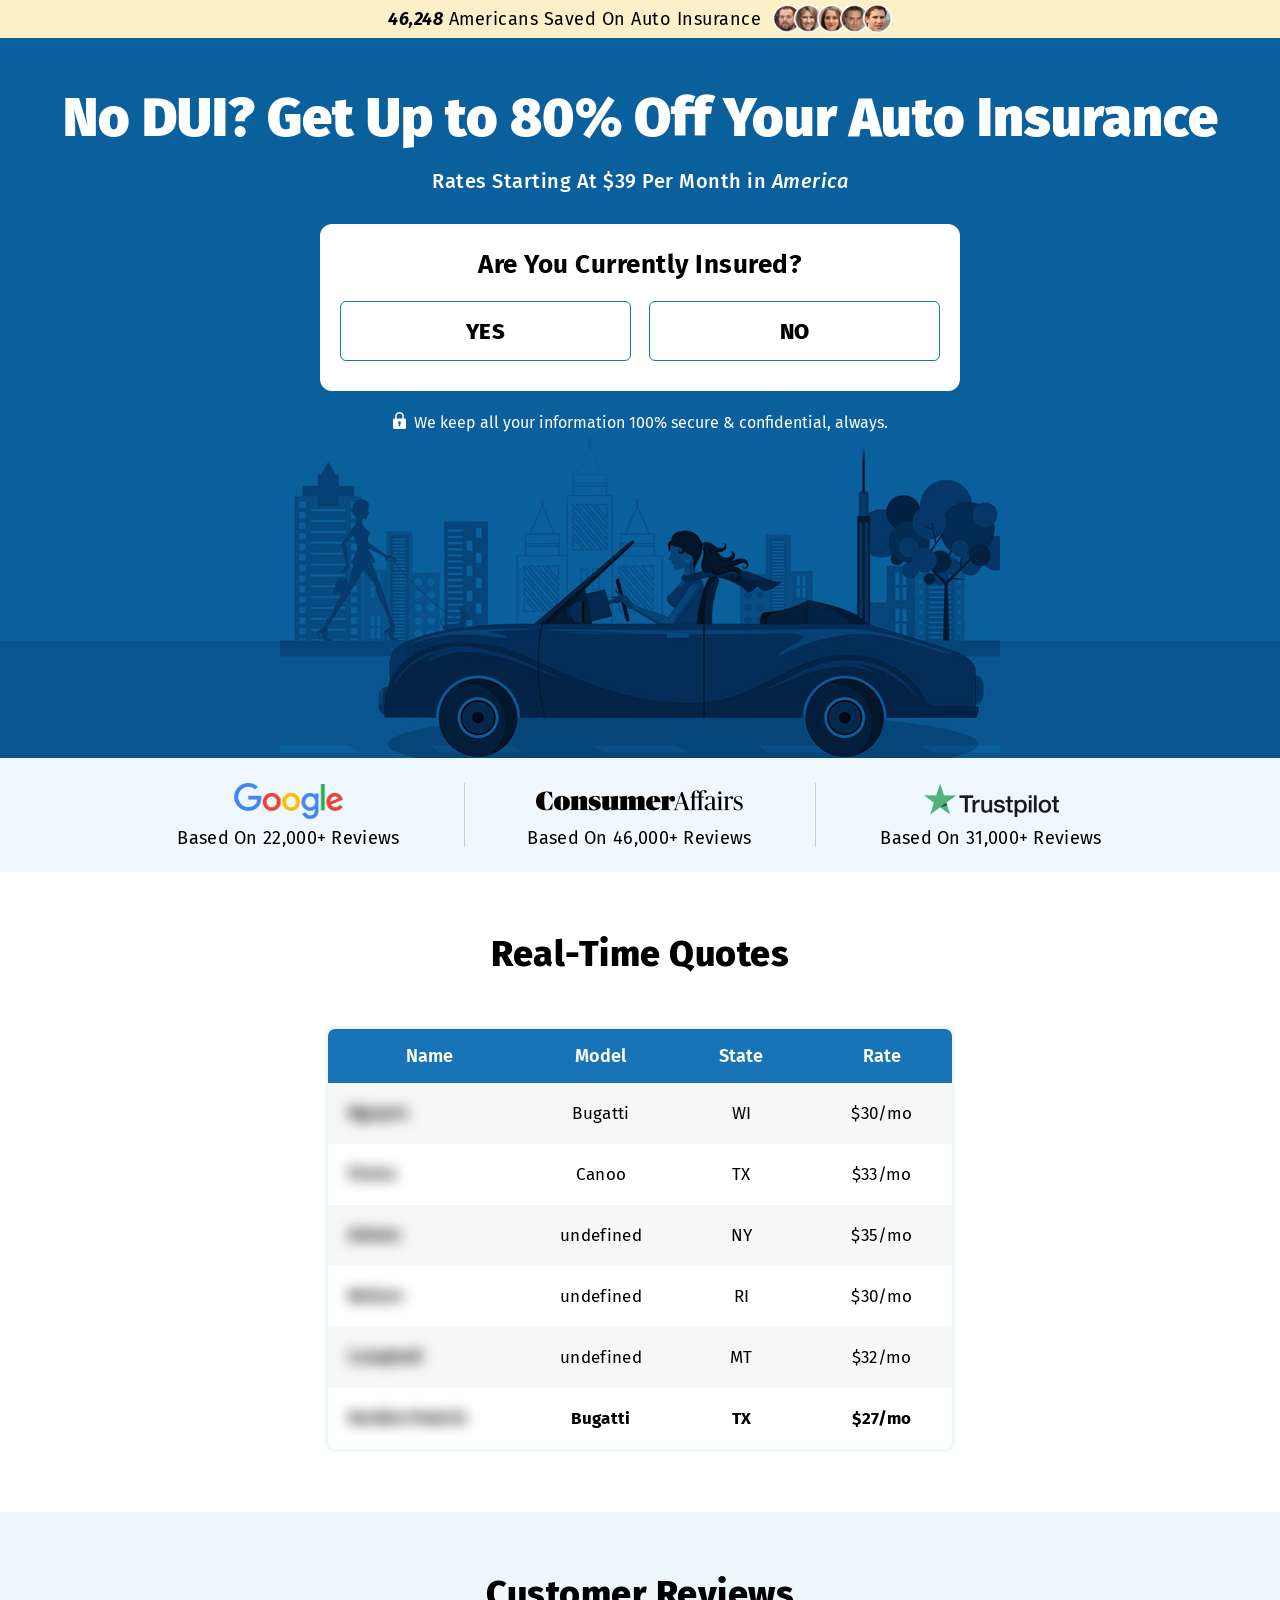
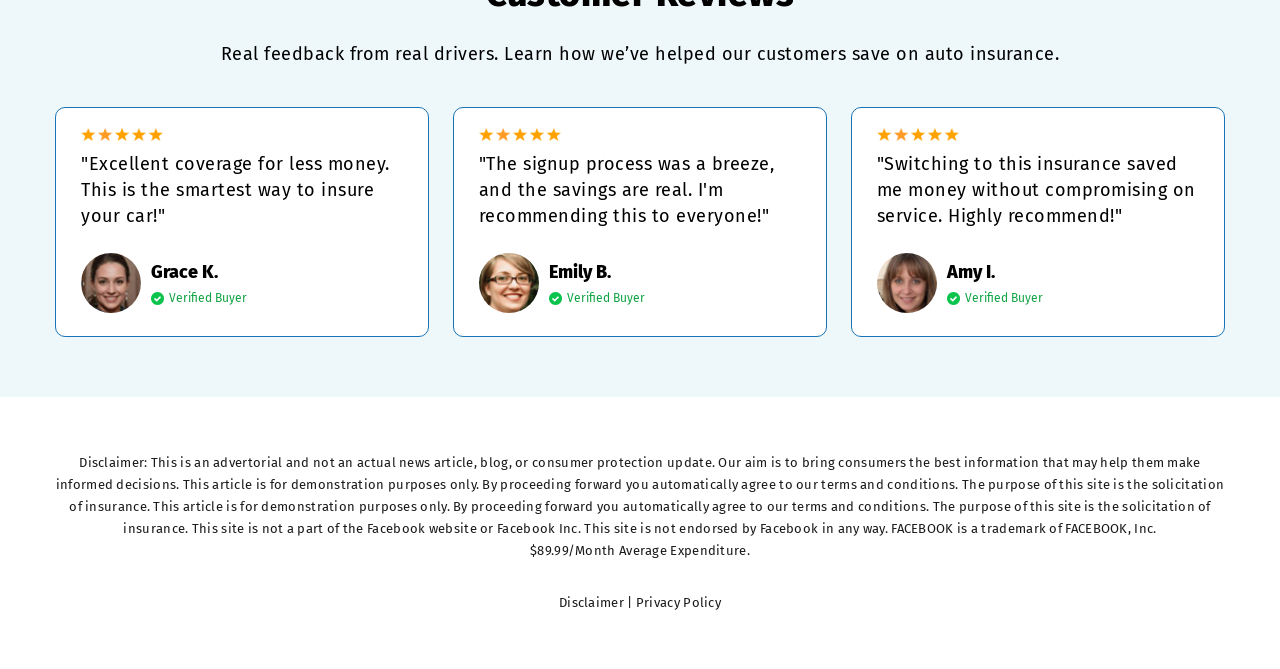
<file: auto/land2.html>
<!DOCTYPE html><html lang="en"><head>
<!-- Google tag (gtag.js) -->
<script async src="https://www.googletagmanager.com/gtag/js?id=AW-11458265809"></script>
<script>
  window.dataLayer = window.dataLayer || [];
  function gtag(){dataLayer.push(arguments);}
  gtag('js', new Date());

  gtag('config', 'AW-11458265809');
</script>
<meta http-equiv="Content-Type" content="text/html; charset=UTF-8">
<meta http-equiv="X-UA-Compatible" content="IE=Edge,chrome=1">
<meta name="viewport" content="width=device-width, initial-scale=1, maximum-scale=2.0">
<meta name="apple-mobile-web-app-capable" content="yes">
<meta name="title" content="">
<meta name="description" content="">
<meta name="viewport" content="width=device-width, initial-scale=1, shrink-to-fit=no">
<title>Drivers Are Getting More Coverage for 46% Less Than Their Current Rate.</title>
<script src="js/2189-js-jquery-3.6.0.min.js"></script> 
<script src="js/2488-js-slick.js"></script>
<link href="css/css-slick.css" rel="stylesheet" type="text/css">
<link href="css/css-style.css" rel="stylesheet" type="text/css">
	
<!-- Favicon-->
<link rel="icon" type="image/x-icon" href="images/favicon.ico">
<!-- Core theme CSS (includes Bootstrap)-->
<link rel="apple-touch-icon" sizes="180x180" href="images/apple-touch-icon.png">
<link rel="icon" type="image/png" sizes="32x32" href="images/favicon-32x32.png">
<link rel="icon" type="image/png" sizes="16x16" href="images/favicon-16x16.png">
<link rel="manifest" href="./index_files/site.webmanifest">	

<style type="text/css">
@font-face {
    font-weight: 400;
    font-style: normal;
    font-family: circular;
    src: url('chrome-extension://liecbddmkiiihnedobmlmillhodjkdmb/fonts/CircularXXWeb-Book.woff2') format('woff2');
}
@font-face {
    font-weight: 700;
    font-style: normal;
    font-family: circular;
    src: url('chrome-extension://liecbddmkiiihnedobmlmillhodjkdmb/fonts/CircularXXWeb-Bold.woff2') format('woff2');
}
</style>
</head>
	
<body onload="checkAndPost(0.3)">
<div class="wrapper"> 
  <!--------TOP-STRIP-------->
  <div class="top_strip">
    <div class="container">
      <p class="top__strip_text"><em id="dynamic-number"><strong>46,248</strong></em> Americans Saved On Auto Insurance <img src="images/images-review-faces.png" alt="faces" width="300" height="73"></p>
    </div>
  </div>
  <!--------BANNER-------->
  <div class="banner" id="banner">
    <div class="container">
      <div class="banner__left">
        <p class="banner__heading">No DUI? Get Up to 80% Off Your Auto Insurance <br class="showMob">
          <br class="hideMob">
          </p>
        <p class="banner__text1" id="repAmer">Rates Starting At $39 Per Month in <em>America</em></p>
        <div class="banner__box_bottom">
          <h1>Are You Currently Insured?</h1>
          <div class="banner__button_box"> <a href="https://fb.track-conv.shop/click">
            <button class="banner__button" type="button">Yes</button>
            </a> <a href="https://fb.track-conv.shop/click">
            <button class="banner__button" type="button">No</button>
            </a> </div>
        </div>
        <p class="banner__secure"><img src="images/images-padlock.png" alt="lock" width="26" height="35">We keep all your information 100% secure & confidential, always.</p>
      </div>
      <div class="banner__img"> <img src="images/images-banner-img.jpg" alt="Image" width="720" height="323"> </div>
    </div>
  </div>
  <!--------FEATURED-SECTION-------->
  <div class="featured__section">
    <div class="container">
      <ul class="featured__icon">
        <li class="" style="" aria-hidden="true" tabindex="-1" role="option" aria-describedby="slick-slide00"> <img src="images/images-rate_icon1.png" alt="icon" width="219" height="72">
          <p>Based On 22,000+ Reviews</p>
        </li>
        <li class="" style="" aria-hidden="true" tabindex="-1" role="option" aria-describedby="slick-slide01"> <img src="images/images-rate_icon2.png" alt="icon" width="414" height="72">
          <p>Based On 46,000+ Reviews</p>
        </li>
        <li class="" style="" aria-hidden="true" tabindex="-1" role="option" aria-describedby="slick-slide02"> <img src="images/images-rate_icon3.png" alt="icon" width="270" height="72">
          <p>Based On 31,000+ Reviews</p>
        </li>
      </ul>
    </div>
  </div>
  
  <!--quote_sec1-->
  <div class="quote_sec1">
    <div class="container">
      <p class="common_heading">Real-Time Quotes</p>
      <div class="quote_s1_chart_box">
        <table cellpadding="0" cellspacing="0" border="0" class="">
          <tbody>
            <tr>
              <th>Name</th>
              <th>Model</th>
              <th>State</th>
              <th>Rate</th>
            </tr>
          </tbody>
        </table>
        <div class="table-height">
          <table cellpadding="0" cellspacing="0" border="0" class="" id="county_place">
            <tbody>
              <tr>
                <td class="blur">Brooke Allford</td>
                <td>McLaren</td>
                <td>RI</td>
                <td>$39/mo</td>
              </tr>
              <tr>
                <td class="blur">Gordon Francis</td>
                <td>Lucid</td>
                <td>TX</td>
                <td>$51/mo</td>
              </tr>
              <tr>
                <td class="blur">Jocelyn Flannagan</td>
                <td>Volkswagen</td>
                <td>WI</td>
                <td>$26/mo</td>
              </tr>
              <tr>
                <td class="blur">Matthew Blare</td>
                <td>Bentley</td>
                <td>RI</td>
                <td>$39/mo</td>
              </tr>
              <tr>
                <td class="blur">Faith Chandter</td>
                <td>Chevrolet</td>
                <td>WI</td>
                <td>$29/mo</td>
              </tr>
              <tr>
                <td class="blur">Hannah Francis</td>
                <td>Benz</td>
                <td>MO</td>
                <td>$47/mo</td>
              </tr>
              <tr>
                <td class="blur">Noah Forman</td>
                <td>Porsche</td>
                <td>NY</td>
                <td>$39/mo</td>
              </tr>
              <tr>
                <td class="blur new">Gordon Francis</td>
                <td class="new">Bugatti</td>
                <td class="new">TX</td>
                <td class="new">$27/mo</td>
              </tr>
              <tr>
                <td class="blur new">Jocelyn Flannagan</td>
                <td class="new">Canoo</td>
                <td class="new">NY</td>
                <td class="new">$24/mo</td>
              </tr>
              <tr>
                <td class="blur new">Matthew Blare</td>
                <td class="new">Chevrolet</td>
                <td class="new">RI</td>
                <td class="new">$26/mo</td>
              </tr>
              <tr>
                <td class="blur new">Faith Chandter</td>
                <td class="new">Chrysler</td>
                <td class="new">MT</td>
                <td class="new">$32/mo</td>
              </tr>
              <tr>
                <td class="blur new">Hannah Francis</td>
                <td class="new">Canoo</td>
                <td class="new">MS</td>
                <td class="new">$29/mo</td>
              </tr>
              <tr>
                <td class="blur new">Noah Forman</td>
                <td class="new">Dodge</td>
                <td class="new">MO</td>
                <td class="new">$30/mo</td>
              </tr>
              <tr>
                <td class="blur new">Smith</td>
                <td class="new">Fiat</td>
                <td class="new">WI</td>
                <td class="new">$33/mo</td>
              </tr>
              <tr>
                <td class="blur new">Johnson</td>
                <td class="new">Ford</td>
                <td class="new">TX</td>
                <td class="new">$30/mo</td>
              </tr>
              <tr>
                <td class="blur new">Williams</td>
                <td class="new">Genesis</td>
                <td class="new">NY</td>
                <td class="new">$25/mo</td>
              </tr>
              <tr>
                <td class="blur new">Miller</td>
                <td class="new">Honda</td>
                <td class="new">RI</td>
                <td class="new">$28/mo</td>
              </tr>
              <tr>
                <td class="blur new">Davis</td>
                <td class="new">Hummer</td>
                <td class="new">MT</td>
                <td class="new">$25/mo</td>
              </tr>
              <tr>
                <td class="blur new">Rodriguez</td>
                <td class="new">Ineos</td>
                <td class="new">MS</td>
                <td class="new">$25/mo</td>
              </tr>
              <tr>
                <td class="blur new">Martinez</td>
                <td class="new">Jeep</td>
                <td class="new">MO</td>
                <td class="new">$27/mo</td>
              </tr>
              <tr>
                <td class="blur new">Hernandez</td>
                <td class="new">Karma</td>
                <td class="new">WI</td>
                <td class="new">$31/mo</td>
              </tr>
              <tr>
                <td class="blur new">Lopez</td>
                <td class="new">Fiat</td>
                <td class="new">TX</td>
                <td class="new">$24/mo</td>
              </tr>
              <tr>
                <td class="blur new">Gonzales</td>
                <td class="new">Ford</td>
                <td class="new">NY</td>
                <td class="new">$30/mo</td>
              </tr>
              <tr>
                <td class="blur new">Anderson</td>
                <td class="new">Genesis</td>
                <td class="new">RI</td>
                <td class="new">$29/mo</td>
              </tr>
              <tr>
                <td class="blur new">Thomas</td>
                <td class="new">Honda</td>
                <td class="new">MT</td>
                <td class="new">$31/mo</td>
              </tr>
              <tr>
                <td class="blur new">Jackson</td>
                <td class="new">Hummer</td>
                <td class="new">MS</td>
                <td class="new">$33/mo</td>
              </tr>
              <tr>
                <td class="blur new">Thompson</td>
                <td class="new">Ineos</td>
                <td class="new">MO</td>
                <td class="new">$30/mo</td>
              </tr>
              <tr>
                <td class="blur new">Sanchez</td>
                <td class="new">Jeep</td>
                <td class="new">WI</td>
                <td class="new">$27/mo</td>
              </tr>
              <tr>
                <td class="blur new">Ramirez</td>
                <td class="new">Karma</td>
                <td class="new">TX</td>
                <td class="new">$27/mo</td>
              </tr>
              <tr>
                <td class="blur new">Robinson</td>
                <td class="new">Bugatti</td>
                <td class="new">NY</td>
                <td class="new">$26/mo</td>
              </tr>
              <tr>
                <td class="blur new">Walker</td>
                <td class="new">Canoo</td>
                <td class="new">RI</td>
                <td class="new">$24/mo</td>
              </tr>
              <tr>
                <td class="blur new">Young</td>
                <td class="new">Chevrolet</td>
                <td class="new">MT</td>
                <td class="new">$31/mo</td>
              </tr>
              <tr>
                <td class="blur new">Allen</td>
                <td class="new">Chrysler</td>
                <td class="new">MS</td>
                <td class="new">$33/mo</td>
              </tr>
              <tr>
                <td class="blur new">Wright</td>
                <td class="new">Canoo</td>
                <td class="new">MO</td>
                <td class="new">$30/mo</td>
              </tr>
              <tr>
                <td class="blur new">Nguyen</td>
                <td class="new">Dodge</td>
                <td class="new">WI</td>
                <td class="new">$32/mo</td>
              </tr>
              <tr>
                <td class="blur new">Flores</td>
                <td class="new">Fiat</td>
                <td class="new">TX</td>
                <td class="new">$30/mo</td>
              </tr>
              <tr>
                <td class="blur new">Adams</td>
                <td class="new">Ford</td>
                <td class="new">NY</td>
                <td class="new">$25/mo</td>
              </tr>
              <tr>
                <td class="blur new">Nelson</td>
                <td class="new">Genesis</td>
                <td class="new">RI</td>
                <td class="new">$25/mo</td>
              </tr>
              <tr>
                <td class="blur new">Campbell</td>
                <td class="new">Honda</td>
                <td class="new">MT</td>
                <td class="new">$27/mo</td>
              </tr>
              <tr>
                <td class="blur new">Brooke Allford</td>
                <td class="new">Hummer</td>
                <td class="new">WI</td>
                <td class="new">$30/mo</td>
              </tr>
              <tr>
                <td class="blur new">Gordon Francis</td>
                <td class="new">Ineos</td>
                <td class="new">TX</td>
                <td class="new">$31/mo</td>
              </tr>
              <tr>
                <td class="blur new">Jocelyn Flannagan</td>
                <td class="new">Jeep</td>
                <td class="new">NY</td>
                <td class="new">$25/mo</td>
              </tr>
              <tr>
                <td class="blur new">Matthew Blare</td>
                <td class="new">Karma</td>
                <td class="new">RI</td>
                <td class="new">$30/mo</td>
              </tr>
              <tr>
                <td class="blur new">Faith Chandter</td>
                <td class="new">Fiat</td>
                <td class="new">MT</td>
                <td class="new">$28/mo</td>
              </tr>
              <tr>
                <td class="blur new">Hannah Francis</td>
                <td class="new">Acura</td>
                <td class="new">MS</td>
                <td class="new">$30/mo</td>
              </tr>
              <tr>
                <td class="blur new">Noah Forman</td>
                <td class="new">Bugatti</td>
                <td class="new">MO</td>
                <td class="new">$29/mo</td>
              </tr>
              <tr>
                <td class="blur new">Smith</td>
                <td class="new">Canoo</td>
                <td class="new">WI</td>
                <td class="new">$29/mo</td>
              </tr>
              <tr>
                <td class="blur new">Johnson</td>
                <td class="new">Chevrolet</td>
                <td class="new">TX</td>
                <td class="new">$31/mo</td>
              </tr>
              <tr>
                <td class="blur new">Williams</td>
                <td class="new">Chrysler</td>
                <td class="new">NY</td>
                <td class="new">$31/mo</td>
              </tr>
              <tr>
                <td class="blur new">Miller</td>
                <td class="new">Canoo</td>
                <td class="new">RI</td>
                <td class="new">$30/mo</td>
              </tr>
              <tr>
                <td class="blur new">Davis</td>
                <td class="new">Dodge</td>
                <td class="new">MT</td>
                <td class="new">$25/mo</td>
              </tr>
              <tr>
                <td class="blur new">Rodriguez</td>
                <td class="new">Fiat</td>
                <td class="new">MS</td>
                <td class="new">$26/mo</td>
              </tr>
              <tr>
                <td class="blur new">Martinez</td>
                <td class="new">Ford</td>
                <td class="new">MO</td>
                <td class="new">$29/mo</td>
              </tr>
              <tr>
                <td class="blur new">Hernandez</td>
                <td class="new">Genesis</td>
                <td class="new">WI</td>
                <td class="new">$30/mo</td>
              </tr>
              <tr>
                <td class="blur new">Lopez</td>
                <td class="new">Honda</td>
                <td class="new">TX</td>
                <td class="new">$27/mo</td>
              </tr>
              <tr>
                <td class="blur new">Gonzales</td>
                <td class="new">Hummer</td>
                <td class="new">NY</td>
                <td class="new">$24/mo</td>
              </tr>
              <tr>
                <td class="blur new">Anderson</td>
                <td class="new">Ineos</td>
                <td class="new">RI</td>
                <td class="new">$30/mo</td>
              </tr>
              <tr>
                <td class="blur new">Thomas</td>
                <td class="new">Jeep</td>
                <td class="new">MT</td>
                <td class="new">$28/mo</td>
              </tr>
              <tr>
                <td class="blur new">Jackson</td>
                <td class="new">Karma</td>
                <td class="new">MS</td>
                <td class="new">$23/mo</td>
              </tr>
              <tr>
                <td class="blur new">Thompson</td>
                <td class="new">Fiat</td>
                <td class="new">MO</td>
                <td class="new">$29/mo</td>
              </tr>
              <tr>
                <td class="blur new">Sanchez</td>
                <td class="new">Ford</td>
                <td class="new">WI</td>
                <td class="new">$30/mo</td>
              </tr>
              <tr>
                <td class="blur new">Ramirez</td>
                <td class="new">Genesis</td>
                <td class="new">TX</td>
                <td class="new">$31/mo</td>
              </tr>
              <tr>
                <td class="blur new">Robinson</td>
                <td class="new">Honda</td>
                <td class="new">NY</td>
                <td class="new">$26/mo</td>
              </tr>
              <tr>
                <td class="blur new">Walker</td>
                <td class="new">Hummer</td>
                <td class="new">RI</td>
                <td class="new">$30/mo</td>
              </tr>
              <tr>
                <td class="blur new">Young</td>
                <td class="new">Ineos</td>
                <td class="new">MT</td>
                <td class="new">$24/mo</td>
              </tr>
              <tr>
                <td class="blur new">Allen</td>
                <td class="new">Jeep</td>
                <td class="new">MS</td>
                <td class="new">$24/mo</td>
              </tr>
              <tr>
                <td class="blur new">Wright</td>
                <td class="new">Karma</td>
                <td class="new">MO</td>
                <td class="new">$30/mo</td>
              </tr>
              <tr>
                <td class="blur new">Nguyen</td>
                <td class="new">Bugatti</td>
                <td class="new">WI</td>
                <td class="new">$30/mo</td>
              </tr>
              <tr>
                <td class="blur new">Flores</td>
                <td class="new">Canoo</td>
                <td class="new">TX</td>
                <td class="new">$33/mo</td>
              </tr>
              <tr>
                <td class="blur new">Adams</td>
                <td class="new">undefined</td>
                <td class="new">NY</td>
                <td class="new">$35/mo</td>
              </tr>
              <tr>
                <td class="blur new">Nelson</td>
                <td class="new">undefined</td>
                <td class="new">RI</td>
                <td class="new">$30/mo</td>
              </tr>
              <tr>
                <td class="blur new">Campbell</td>
                <td class="new">undefined</td>
                <td class="new">MT</td>
                <td class="new">$32/mo</td>
              </tr>
            </tbody>
          </table>
        </div>
      </div>
    </div>
  </div>
  
  <!--quote_sec2-->
  <div class="quote_sec2">
    <div class="container">
      <p class="common_heading">Customer Reviews</p>
      <p class="s2_text">Real feedback from real drivers. Learn how we’ve helped our customers save on auto insurance.</p>
      <div class="testi_row">
        <div class="testi_col"> <img src="images/images-star.png" class="star" width="82" height="14" alt="star">
          <p class="s2_text">"Excellent coverage for less money. This is the smartest way to insure your car!"</p>
          <div class="testi_name_box"> <img src="images/images-t-img1.jpg" class="t-img" width="57" height="57" alt="img">
            <p class="t-name">Grace K.<span><img src="images/images-t-chk.png" class="t-chk" alt="chk">Verified Buyer</span></p>
          </div>
        </div>
        <div class="testi_col"> <img src="images/images-star.png" class="star" width="82" height="14" alt="star">
          <p class="s2_text">"The signup process was a breeze, and the savings are real. I'm recommending this to everyone!"</p>
          <div class="testi_name_box"> <img src="images/images-t-img2.jpg" class="t-img" width="57" height="57" alt="img">
            <p class="t-name">Emily B.<span><img src="images/images-t-chk.png" class="t-chk" alt="chk">Verified Buyer</span></p>
          </div>
        </div>
        <div class="testi_col"> <img src="images/images-star.png" class="star" width="82" height="14" alt="star">
          <p class="s2_text">"Switching to this insurance saved me money without compromising on service. Highly recommend!"</p>
          <div class="testi_name_box"> <img src="images/images-t-img3.jpg" class="t-img" width="57" height="57" alt="img">
            <p class="t-name">Amy I.<span><img src="images/images-t-chk.png" class="t-chk" alt="chk">Verified Buyer</span></p>
          </div>
        </div>
      </div>
    </div>
  </div>
  
  <!--Footer-->
  
  <div class="footer">
    <div class="container">
      <p class="footer-text">Disclaimer: This is an advertorial and not an actual news article, blog, or consumer protection update.​ Our aim is to bring consumers the best information that may help them make informed decisions.
        This article is for demonstration purposes only. By proceeding forward you automatically agree to our terms and conditions. The purpose of this site is the solicitation of insurance. This article is for demonstration purposes only. By proceeding forward you automatically agree to our terms and conditions. The purpose of this site is the solicitation of insurance. This site is not a part of the Facebook website or Facebook Inc.
        This site is not endorsed by Facebook in any way. FACEBOOK is a trademark of FACEBOOK, Inc. <br>
        $89.99/Month Average Expenditure.</p>
      <p class="footer-text"><a href="#" target="_blank">Disclaimer</a> | <a href="#" target="_blank">Privacy Policy</a></p>
    </div>
  </div>
  <div id="sidebar-overlay"></div>
</div>
<script type="text/javascript">
    var date = new Date();
    var month = new Array(7);
    month[0] = "January";
    month[1] = "February";
    month[2] = "March";
    month[3] = "April";
    month[4] = "May";
    month[5] = "June";
    month[6] = "July";
    month[7] = "August";
    month[8] = "September";
    month[9] = "October";
    month[10] = "November";
    month[11] = "December";
    var year = date.getYear();
    if (year < 2000) { year+=1900; }
    var currentDate= month[date.getMonth()] + " " + date.getDate() + ", " + year;
    var x = document.getElementsByClassName("current_date");
    if(currentDate!=''){
      for (var i = 0; i < x.length; i++) {
        x[i].innerHTML = currentDate;
      }
    }else{
       for (var i = 0; i < x.length; i++) {
        x[i].innerHTML = currentDate;
      }
    }

  </script> 

<!-- t-377-->

<div id="loom-companion-mv3" ext-id="liecbddmkiiihnedobmlmillhodjkdmb">
  <section id="shadow-host-companion">
    <template shadowrootmode="open">
      <div id="inner-shadow-companion">
        <div class="css-0" id="tooltip-mount-layer-companion"></div>
        <style data-emotion="companion-global">
</style>
        <style data-emotion="companion" data-s="">
</style>
        <style>
            
    #inner-shadow-companion {
      font-size: 100%;
    }
    #inner-shadow-companion {
      font-family: circular, -apple-system, BlinkMacSystemFont, Segoe UI,
        sans-serif;
      color: var(--lns-color-body);
      
  font-size: var(--lns-fontSize-medium);
  line-height: var(--lns-lineHeight-medium);
;
      font-feature-settings: 'ss08' on;
    }

    #inner-shadow-companion *,
    #inner-shadow-companion *:before,
    #inner-shadow-companion *:after {
      box-sizing: border-box;
    }

    #inner-shadow-companion * {
      -webkit-font-smoothing: antialiased;
      -moz-osx-font-smoothing: grayscale;
      letter-spacing: calc(0.6px - 0.05em);
    }

    
    #inner-shadow-companion,
    .theme-light,
    [data-lens-theme="light"] {
      --lns-color-primary: var(--lns-themeLight-color-primary);--lns-color-primaryHover: var(--lns-themeLight-color-primaryHover);--lns-color-primaryActive: var(--lns-themeLight-color-primaryActive);--lns-color-body: var(--lns-themeLight-color-body);--lns-color-bodyDimmed: var(--lns-themeLight-color-bodyDimmed);--lns-color-background: var(--lns-themeLight-color-background);--lns-color-backgroundHover: var(--lns-themeLight-color-backgroundHover);--lns-color-backgroundActive: var(--lns-themeLight-color-backgroundActive);--lns-color-backgroundSecondary: var(--lns-themeLight-color-backgroundSecondary);--lns-color-backgroundSecondary2: var(--lns-themeLight-color-backgroundSecondary2);--lns-color-overlay: var(--lns-themeLight-color-overlay);--lns-color-border: var(--lns-themeLight-color-border);--lns-color-focusRing: var(--lns-themeLight-color-focusRing);--lns-color-record: var(--lns-themeLight-color-record);--lns-color-recordHover: var(--lns-themeLight-color-recordHover);--lns-color-recordActive: var(--lns-themeLight-color-recordActive);--lns-color-info: var(--lns-themeLight-color-info);--lns-color-success: var(--lns-themeLight-color-success);--lns-color-warning: var(--lns-themeLight-color-warning);--lns-color-danger: var(--lns-themeLight-color-danger);--lns-color-dangerHover: var(--lns-themeLight-color-dangerHover);--lns-color-dangerActive: var(--lns-themeLight-color-dangerActive);--lns-color-backdrop: var(--lns-themeLight-color-backdrop);--lns-color-backdropDark: var(--lns-themeLight-color-backdropDark);--lns-color-backdropTwilight: var(--lns-themeLight-color-backdropTwilight);--lns-color-disabledContent: var(--lns-themeLight-color-disabledContent);--lns-color-highlight: var(--lns-themeLight-color-highlight);--lns-color-disabledBackground: var(--lns-themeLight-color-disabledBackground);--lns-color-formFieldBorder: var(--lns-themeLight-color-formFieldBorder);--lns-color-formFieldBackground: var(--lns-themeLight-color-formFieldBackground);--lns-color-buttonBorder: var(--lns-themeLight-color-buttonBorder);--lns-color-upgrade: var(--lns-themeLight-color-upgrade);--lns-color-upgradeHover: var(--lns-themeLight-color-upgradeHover);--lns-color-upgradeActive: var(--lns-themeLight-color-upgradeActive);--lns-color-tabBackground: var(--lns-themeLight-color-tabBackground);--lns-color-discoveryBackground: var(--lns-themeLight-color-discoveryBackground);--lns-color-discoveryLightBackground: var(--lns-themeLight-color-discoveryLightBackground);--lns-color-discoveryTitle: var(--lns-themeLight-color-discoveryTitle);--lns-color-discoveryHighlight: var(--lns-themeLight-color-discoveryHighlight);
    }

    .theme-dark,
    [data-lens-theme="dark"] {
      --lns-color-primary: var(--lns-themeDark-color-primary);--lns-color-primaryHover: var(--lns-themeDark-color-primaryHover);--lns-color-primaryActive: var(--lns-themeDark-color-primaryActive);--lns-color-body: var(--lns-themeDark-color-body);--lns-color-bodyDimmed: var(--lns-themeDark-color-bodyDimmed);--lns-color-background: var(--lns-themeDark-color-background);--lns-color-backgroundHover: var(--lns-themeDark-color-backgroundHover);--lns-color-backgroundActive: var(--lns-themeDark-color-backgroundActive);--lns-color-backgroundSecondary: var(--lns-themeDark-color-backgroundSecondary);--lns-color-backgroundSecondary2: var(--lns-themeDark-color-backgroundSecondary2);--lns-color-overlay: var(--lns-themeDark-color-overlay);--lns-color-border: var(--lns-themeDark-color-border);--lns-color-focusRing: var(--lns-themeDark-color-focusRing);--lns-color-record: var(--lns-themeDark-color-record);--lns-color-recordHover: var(--lns-themeDark-color-recordHover);--lns-color-recordActive: var(--lns-themeDark-color-recordActive);--lns-color-info: var(--lns-themeDark-color-info);--lns-color-success: var(--lns-themeDark-color-success);--lns-color-warning: var(--lns-themeDark-color-warning);--lns-color-danger: var(--lns-themeDark-color-danger);--lns-color-dangerHover: var(--lns-themeDark-color-dangerHover);--lns-color-dangerActive: var(--lns-themeDark-color-dangerActive);--lns-color-backdrop: var(--lns-themeDark-color-backdrop);--lns-color-backdropDark: var(--lns-themeDark-color-backdropDark);--lns-color-backdropTwilight: var(--lns-themeDark-color-backdropTwilight);--lns-color-disabledContent: var(--lns-themeDark-color-disabledContent);--lns-color-highlight: var(--lns-themeDark-color-highlight);--lns-color-disabledBackground: var(--lns-themeDark-color-disabledBackground);--lns-color-formFieldBorder: var(--lns-themeDark-color-formFieldBorder);--lns-color-formFieldBackground: var(--lns-themeDark-color-formFieldBackground);--lns-color-buttonBorder: var(--lns-themeDark-color-buttonBorder);--lns-color-upgrade: var(--lns-themeDark-color-upgrade);--lns-color-upgradeHover: var(--lns-themeDark-color-upgradeHover);--lns-color-upgradeActive: var(--lns-themeDark-color-upgradeActive);--lns-color-tabBackground: var(--lns-themeDark-color-tabBackground);--lns-color-discoveryBackground: var(--lns-themeDark-color-discoveryBackground);--lns-color-discoveryLightBackground: var(--lns-themeDark-color-discoveryLightBackground);--lns-color-discoveryTitle: var(--lns-themeDark-color-discoveryTitle);--lns-color-discoveryHighlight: var(--lns-themeDark-color-discoveryHighlight);
    }
  

    
    #inner-shadow-companion {
      --lns-fontWeight-book:400;--lns-fontWeight-bold:700;--lns-unit:0.5rem;--lns-fontSize-small:calc(1.5 * var(--lns-unit, 8px));--lns-lineHeight-small:1.5;--lns-fontSize-body-sm:calc(1.5 * var(--lns-unit, 8px));--lns-lineHeight-body-sm:1.5;--lns-fontSize-medium:calc(1.75 * var(--lns-unit, 8px));--lns-lineHeight-medium:1.6;--lns-fontSize-body-md:calc(1.75 * var(--lns-unit, 8px));--lns-lineHeight-body-md:1.6;--lns-fontSize-large:calc(2.25 * var(--lns-unit, 8px));--lns-lineHeight-large:1.45;--lns-fontSize-body-lg:calc(2.25 * var(--lns-unit, 8px));--lns-lineHeight-body-lg:1.45;--lns-fontSize-xlarge:calc(3 * var(--lns-unit, 8px));--lns-lineHeight-xlarge:1.35;--lns-fontSize-heading-sm:calc(3 * var(--lns-unit, 8px));--lns-lineHeight-heading-sm:1.35;--lns-fontSize-xxlarge:calc(4 * var(--lns-unit, 8px));--lns-lineHeight-xxlarge:1.2;--lns-fontSize-heading-md:calc(4 * var(--lns-unit, 8px));--lns-lineHeight-heading-md:1.2;--lns-fontSize-xxxlarge:calc(6 * var(--lns-unit, 8px));--lns-lineHeight-xxxlarge:1.15;--lns-fontSize-heading-lg:calc(6 * var(--lns-unit, 8px));--lns-lineHeight-heading-lg:1.15;--lns-radius-medium:calc(1 * var(--lns-unit, 8px));--lns-radius-large:calc(2 * var(--lns-unit, 8px));--lns-radius-xlarge:calc(3 * var(--lns-unit, 8px));--lns-radius-full:calc(999 * var(--lns-unit, 8px));--lns-shadow-small:0 calc(0.5 * var(--lns-unit, 8px)) calc(1.25 * var(--lns-unit, 8px)) hsla(0, 0%, 0%, 0.05);--lns-shadow-medium:0 calc(0.5 * var(--lns-unit, 8px)) calc(1.25 * var(--lns-unit, 8px)) hsla(0, 0%, 0%, 0.1);--lns-shadow-large:0 calc(0.75 * var(--lns-unit, 8px)) calc(3 * var(--lns-unit, 8px)) hsla(0, 0%, 0%, 0.1);--lns-space-xsmall:calc(0.5 * var(--lns-unit, 8px));--lns-space-small:calc(1 * var(--lns-unit, 8px));--lns-space-medium:calc(2 * var(--lns-unit, 8px));--lns-space-large:calc(3 * var(--lns-unit, 8px));--lns-space-xlarge:calc(5 * var(--lns-unit, 8px));--lns-space-xxlarge:calc(8 * var(--lns-unit, 8px));--lns-formFieldBorderWidth:1px;--lns-formFieldBorderWidthFocus:2px;--lns-formFieldHeight:calc(4.5 * var(--lns-unit, 8px));--lns-formFieldRadius:calc(2.25 * var(--lns-unit, 8px));--lns-formFieldHorizontalPadding:calc(2 * var(--lns-unit, 8px));--lns-formFieldBorderShadow:
    inset 0 0 0 var(--lns-formFieldBorderWidth) var(--lns-color-formFieldBorder)
  ;--lns-formFieldBorderShadowFocus:
    inset 0 0 0 var(--lns-formFieldBorderWidthFocus) var(--lns-color-blurple),
    0 0 0 var(--lns-formFieldBorderWidthFocus) var(--lns-color-focusRing)
  ;--lns-formFieldBorderShadowError:
    inset 0 0 0 var(--lns-formFieldBorderWidthFocus) var(--lns-color-danger),
    0 0 0 var(--lns-formFieldBorderWidthFocus) var(--lns-color-orangeLight)
  ;--lns-color-red:hsla(11,80%,45%,1);--lns-color-blurpleLight:hsla(240,83.3%,95.3%,1);--lns-color-blurpleMedium:hsla(242,81%,87.6%,1);--lns-color-blurple:hsla(242,88.4%,66.3%,1);--lns-color-blurpleDark:hsla(242,87.6%,62%,1);--lns-color-blurpleStrong:hsla(252,46%,33%,1);--lns-color-offWhite:hsla(45,36.4%,95.7%,1);--lns-color-blueLight:hsla(206,58.3%,85.9%,1);--lns-color-blue:hsla(206,100%,73.3%,1);--lns-color-blueDark:hsla(206,29.5%,33.9%,1);--lns-color-orangeLight:hsla(6,100%,89.6%,1);--lns-color-orange:hsla(11,100%,62.2%,1);--lns-color-orangeDark:hsla(11,79.9%,64.9%,1);--lns-color-tealLight:hsla(180,20%,67.6%,1);--lns-color-teal:hsla(180,51.4%,51.6%,1);--lns-color-tealDark:hsla(180,16.2%,22.9%,1);--lns-color-yellowLight:hsla(39,100%,87.8%,1);--lns-color-yellow:hsla(50,100%,57.3%,1);--lns-color-yellowDark:hsla(39,100%,68%,1);--lns-color-grey8:hsla(0,0%,13%,1);--lns-color-grey7:hsla(246,16%,26%,1);--lns-color-grey6:hsla(252,13%,46%,1);--lns-color-grey5:hsla(240,7%,62%,1);--lns-color-grey4:hsla(259,12%,75%,1);--lns-color-grey3:hsla(260,11%,85%,1);--lns-color-grey2:hsla(260,11%,95%,1);--lns-color-grey1:hsla(240,7%,97%,1);--lns-color-white:hsla(0,0%,100%,1);--lns-themeLight-color-primary:hsla(242,88.4%,66.3%,1);--lns-themeLight-color-primaryHover:hsla(242,88.4%,56.3%,1);--lns-themeLight-color-primaryActive:hsla(242,88.4%,45.3%,1);--lns-themeLight-color-body:hsla(0,0%,13%,1);--lns-themeLight-color-bodyDimmed:hsla(252,13%,46%,1);--lns-themeLight-color-background:hsla(0,0%,100%,1);--lns-themeLight-color-backgroundHover:hsla(246,16%,26%,0.1);--lns-themeLight-color-backgroundActive:hsla(246,16%,26%,0.3);--lns-themeLight-color-backgroundSecondary:hsla(246,16%,26%,0.04);--lns-themeLight-color-backgroundSecondary2:hsla(45,34%,78%,0.2);--lns-themeLight-color-overlay:hsla(0,0%,100%,1);--lns-themeLight-color-border:hsla(252,13%,46%,0.2);--lns-themeLight-color-focusRing:hsla(242,88.4%,66.3%,0.5);--lns-themeLight-color-record:hsla(11,100%,62.2%,1);--lns-themeLight-color-recordHover:hsla(11,100%,52.2%,1);--lns-themeLight-color-recordActive:hsla(11,100%,42.2%,1);--lns-themeLight-color-info:hsla(206,100%,73.3%,1);--lns-themeLight-color-success:hsla(180,51.4%,51.6%,1);--lns-themeLight-color-warning:hsla(39,100%,68%,1);--lns-themeLight-color-danger:hsla(11,80%,45%,1);--lns-themeLight-color-dangerHover:hsla(11,80%,38%,1);--lns-themeLight-color-dangerActive:hsla(11,80%,31%,1);--lns-themeLight-color-backdrop:hsla(0,0%,13%,0.5);--lns-themeLight-color-backdropDark:hsla(0,0%,13%,0.9);--lns-themeLight-color-backdropTwilight:hsla(245,44.8%,46.9%,0.8);--lns-themeLight-color-disabledContent:hsla(240,7%,62%,1);--lns-themeLight-color-highlight:hsla(240,83.3%,66.3%,0.15);--lns-themeLight-color-disabledBackground:hsla(260,11%,95%,1);--lns-themeLight-color-formFieldBorder:hsla(260,11%,85%,1);--lns-themeLight-color-formFieldBackground:hsla(0,0%,100%,1);--lns-themeLight-color-buttonBorder:hsla(252,13%,46%,0.25);--lns-themeLight-color-upgrade:hsla(206,100%,93%,1);--lns-themeLight-color-upgradeHover:hsla(206,100%,85%,1);--lns-themeLight-color-upgradeActive:hsla(206,100%,77%,1);--lns-themeLight-color-tabBackground:hsla(252,13%,46%,0.15);--lns-themeLight-color-discoveryBackground:hsla(206,100%,93%,1);--lns-themeLight-color-discoveryLightBackground:hsla(206,100%,97%,1);--lns-themeLight-color-discoveryTitle:hsla(0,0%,13%,1);--lns-themeLight-color-discoveryHighlight:hsla(206,100%,77%,0.3);--lns-themeDark-color-primary:hsla(242,87%,73%,1);--lns-themeDark-color-primaryHover:hsla(242,88.4%,56.3%,1);--lns-themeDark-color-primaryActive:hsla(242,88.4%,45.3%,1);--lns-themeDark-color-body:hsla(240,7%,97%,1);--lns-themeDark-color-bodyDimmed:hsla(240,7%,62%,1);--lns-themeDark-color-background:hsla(0,0%,13%,1);--lns-themeDark-color-backgroundHover:hsla(0,0%,100%,0.1);--lns-themeDark-color-backgroundActive:hsla(0,0%,100%,0.2);--lns-themeDark-color-backgroundSecondary:hsla(0,0%,100%,0.04);--lns-themeDark-color-backgroundSecondary2:hsla(45,13%,44%,0.2);--lns-themeDark-color-overlay:hsla(0,0%,20%,1);--lns-themeDark-color-border:hsla(259,12%,75%,0.2);--lns-themeDark-color-focusRing:hsla(242,88.4%,66.3%,0.5);--lns-themeDark-color-record:hsla(11,100%,62.2%,1);--lns-themeDark-color-recordHover:hsla(11,100%,52.2%,1);--lns-themeDark-color-recordActive:hsla(11,100%,42.2%,1);--lns-themeDark-color-info:hsla(206,100%,73.3%,1);--lns-themeDark-color-success:hsla(180,51.4%,51.6%,1);--lns-themeDark-color-warning:hsla(39,100%,68%,1);--lns-themeDark-color-danger:hsla(11,80%,45%,1);--lns-themeDark-color-dangerHover:hsla(11,80%,38%,1);--lns-themeDark-color-dangerActive:hsla(11,80%,31%,1);--lns-themeDark-color-backdrop:hsla(0,0%,13%,0.5);--lns-themeDark-color-backdropDark:hsla(0,0%,13%,0.9);--lns-themeDark-color-backdropTwilight:hsla(245,44.8%,46.9%,0.8);--lns-themeDark-color-disabledContent:hsla(240,7%,62%,1);--lns-themeDark-color-highlight:hsla(240,83.3%,66.3%,0.15);--lns-themeDark-color-disabledBackground:hsla(252,13%,23%,1);--lns-themeDark-color-formFieldBorder:hsla(252,13%,46%,1);--lns-themeDark-color-formFieldBackground:hsla(0,0%,13%,1);--lns-themeDark-color-buttonBorder:hsla(0,0%,100%,0.25);--lns-themeDark-color-upgrade:hsla(206,92%,81%,1);--lns-themeDark-color-upgradeHover:hsla(206,92%,74%,1);--lns-themeDark-color-upgradeActive:hsla(206,92%,67%,1);--lns-themeDark-color-tabBackground:hsla(0,0%,100%,0.15);--lns-themeDark-color-discoveryBackground:hsla(206,92%,81%,1);--lns-themeDark-color-discoveryLightBackground:hsla(0,0%,13%,1);--lns-themeDark-color-discoveryTitle:hsla(206,100%,73.3%,1);--lns-themeDark-color-discoveryHighlight:hsla(206,100%,77%,0.3);--lns-gradient-ai-primary:radial-gradient(134.96% 884.49% at 119.29% 112.58%, #DC43BE 0%, #565ADD 70%);--lns-gradient-ai-secondary:radial-gradient(100% 138.41% at 100% 100%, #EFF0FF 0%, #FFFFFF 100%);
    }
  

    .c\:red{color:var(--lns-color-red)}.c\:blurpleLight{color:var(--lns-color-blurpleLight)}.c\:blurpleMedium{color:var(--lns-color-blurpleMedium)}.c\:blurple{color:var(--lns-color-blurple)}.c\:blurpleDark{color:var(--lns-color-blurpleDark)}.c\:blurpleStrong{color:var(--lns-color-blurpleStrong)}.c\:offWhite{color:var(--lns-color-offWhite)}.c\:blueLight{color:var(--lns-color-blueLight)}.c\:blue{color:var(--lns-color-blue)}.c\:blueDark{color:var(--lns-color-blueDark)}.c\:orangeLight{color:var(--lns-color-orangeLight)}.c\:orange{color:var(--lns-color-orange)}.c\:orangeDark{color:var(--lns-color-orangeDark)}.c\:tealLight{color:var(--lns-color-tealLight)}.c\:teal{color:var(--lns-color-teal)}.c\:tealDark{color:var(--lns-color-tealDark)}.c\:yellowLight{color:var(--lns-color-yellowLight)}.c\:yellow{color:var(--lns-color-yellow)}.c\:yellowDark{color:var(--lns-color-yellowDark)}.c\:grey8{color:var(--lns-color-grey8)}.c\:grey7{color:var(--lns-color-grey7)}.c\:grey6{color:var(--lns-color-grey6)}.c\:grey5{color:var(--lns-color-grey5)}.c\:grey4{color:var(--lns-color-grey4)}.c\:grey3{color:var(--lns-color-grey3)}.c\:grey2{color:var(--lns-color-grey2)}.c\:grey1{color:var(--lns-color-grey1)}.c\:white{color:var(--lns-color-white)}.c\:primary{color:var(--lns-color-primary)}.c\:primaryHover{color:var(--lns-color-primaryHover)}.c\:primaryActive{color:var(--lns-color-primaryActive)}.c\:body{color:var(--lns-color-body)}.c\:bodyDimmed{color:var(--lns-color-bodyDimmed)}.c\:background{color:var(--lns-color-background)}.c\:backgroundHover{color:var(--lns-color-backgroundHover)}.c\:backgroundActive{color:var(--lns-color-backgroundActive)}.c\:backgroundSecondary{color:var(--lns-color-backgroundSecondary)}.c\:backgroundSecondary2{color:var(--lns-color-backgroundSecondary2)}.c\:overlay{color:var(--lns-color-overlay)}.c\:border{color:var(--lns-color-border)}.c\:focusRing{color:var(--lns-color-focusRing)}.c\:record{color:var(--lns-color-record)}.c\:recordHover{color:var(--lns-color-recordHover)}.c\:recordActive{color:var(--lns-color-recordActive)}.c\:info{color:var(--lns-color-info)}.c\:success{color:var(--lns-color-success)}.c\:warning{color:var(--lns-color-warning)}.c\:danger{color:var(--lns-color-danger)}.c\:dangerHover{color:var(--lns-color-dangerHover)}.c\:dangerActive{color:var(--lns-color-dangerActive)}.c\:backdrop{color:var(--lns-color-backdrop)}.c\:backdropDark{color:var(--lns-color-backdropDark)}.c\:backdropTwilight{color:var(--lns-color-backdropTwilight)}.c\:disabledContent{color:var(--lns-color-disabledContent)}.c\:highlight{color:var(--lns-color-highlight)}.c\:disabledBackground{color:var(--lns-color-disabledBackground)}.c\:formFieldBorder{color:var(--lns-color-formFieldBorder)}.c\:formFieldBackground{color:var(--lns-color-formFieldBackground)}.c\:buttonBorder{color:var(--lns-color-buttonBorder)}.c\:upgrade{color:var(--lns-color-upgrade)}.c\:upgradeHover{color:var(--lns-color-upgradeHover)}.c\:upgradeActive{color:var(--lns-color-upgradeActive)}.c\:tabBackground{color:var(--lns-color-tabBackground)}.c\:discoveryBackground{color:var(--lns-color-discoveryBackground)}.c\:discoveryLightBackground{color:var(--lns-color-discoveryLightBackground)}.c\:discoveryTitle{color:var(--lns-color-discoveryTitle)}.c\:discoveryHighlight{color:var(--lns-color-discoveryHighlight)}.shadow\:small{box-shadow:var(--lns-shadow-small)}.shadow\:medium{box-shadow:var(--lns-shadow-medium)}.shadow\:large{box-shadow:var(--lns-shadow-large)}.radius\:medium{border-radius:var(--lns-radius-medium)}.radius\:large{border-radius:var(--lns-radius-large)}.radius\:xlarge{border-radius:var(--lns-radius-xlarge)}.radius\:full{border-radius:var(--lns-radius-full)}.bgc\:red{background-color:var(--lns-color-red)}.bgc\:blurpleLight{background-color:var(--lns-color-blurpleLight)}.bgc\:blurpleMedium{background-color:var(--lns-color-blurpleMedium)}.bgc\:blurple{background-color:var(--lns-color-blurple)}.bgc\:blurpleDark{background-color:var(--lns-color-blurpleDark)}.bgc\:blurpleStrong{background-color:var(--lns-color-blurpleStrong)}.bgc\:offWhite{background-color:var(--lns-color-offWhite)}.bgc\:blueLight{background-color:var(--lns-color-blueLight)}.bgc\:blue{background-color:var(--lns-color-blue)}.bgc\:blueDark{background-color:var(--lns-color-blueDark)}.bgc\:orangeLight{background-color:var(--lns-color-orangeLight)}.bgc\:orange{background-color:var(--lns-color-orange)}.bgc\:orangeDark{background-color:var(--lns-color-orangeDark)}.bgc\:tealLight{background-color:var(--lns-color-tealLight)}.bgc\:teal{background-color:var(--lns-color-teal)}.bgc\:tealDark{background-color:var(--lns-color-tealDark)}.bgc\:yellowLight{background-color:var(--lns-color-yellowLight)}.bgc\:yellow{background-color:var(--lns-color-yellow)}.bgc\:yellowDark{background-color:var(--lns-color-yellowDark)}.bgc\:grey8{background-color:var(--lns-color-grey8)}.bgc\:grey7{background-color:var(--lns-color-grey7)}.bgc\:grey6{background-color:var(--lns-color-grey6)}.bgc\:grey5{background-color:var(--lns-color-grey5)}.bgc\:grey4{background-color:var(--lns-color-grey4)}.bgc\:grey3{background-color:var(--lns-color-grey3)}.bgc\:grey2{background-color:var(--lns-color-grey2)}.bgc\:grey1{background-color:var(--lns-color-grey1)}.bgc\:white{background-color:var(--lns-color-white)}.bgc\:primary{background-color:var(--lns-color-primary)}.bgc\:primaryHover{background-color:var(--lns-color-primaryHover)}.bgc\:primaryActive{background-color:var(--lns-color-primaryActive)}.bgc\:body{background-color:var(--lns-color-body)}.bgc\:bodyDimmed{background-color:var(--lns-color-bodyDimmed)}.bgc\:background{background-color:var(--lns-color-background)}.bgc\:backgroundHover{background-color:var(--lns-color-backgroundHover)}.bgc\:backgroundActive{background-color:var(--lns-color-backgroundActive)}.bgc\:backgroundSecondary{background-color:var(--lns-color-backgroundSecondary)}.bgc\:backgroundSecondary2{background-color:var(--lns-color-backgroundSecondary2)}.bgc\:overlay{background-color:var(--lns-color-overlay)}.bgc\:border{background-color:var(--lns-color-border)}.bgc\:focusRing{background-color:var(--lns-color-focusRing)}.bgc\:record{background-color:var(--lns-color-record)}.bgc\:recordHover{background-color:var(--lns-color-recordHover)}.bgc\:recordActive{background-color:var(--lns-color-recordActive)}.bgc\:info{background-color:var(--lns-color-info)}.bgc\:success{background-color:var(--lns-color-success)}.bgc\:warning{background-color:var(--lns-color-warning)}.bgc\:danger{background-color:var(--lns-color-danger)}.bgc\:dangerHover{background-color:var(--lns-color-dangerHover)}.bgc\:dangerActive{background-color:var(--lns-color-dangerActive)}.bgc\:backdrop{background-color:var(--lns-color-backdrop)}.bgc\:backdropDark{background-color:var(--lns-color-backdropDark)}.bgc\:backdropTwilight{background-color:var(--lns-color-backdropTwilight)}.bgc\:disabledContent{background-color:var(--lns-color-disabledContent)}.bgc\:highlight{background-color:var(--lns-color-highlight)}.bgc\:disabledBackground{background-color:var(--lns-color-disabledBackground)}.bgc\:formFieldBorder{background-color:var(--lns-color-formFieldBorder)}.bgc\:formFieldBackground{background-color:var(--lns-color-formFieldBackground)}.bgc\:buttonBorder{background-color:var(--lns-color-buttonBorder)}.bgc\:upgrade{background-color:var(--lns-color-upgrade)}.bgc\:upgradeHover{background-color:var(--lns-color-upgradeHover)}.bgc\:upgradeActive{background-color:var(--lns-color-upgradeActive)}.bgc\:tabBackground{background-color:var(--lns-color-tabBackground)}.bgc\:discoveryBackground{background-color:var(--lns-color-discoveryBackground)}.bgc\:discoveryLightBackground{background-color:var(--lns-color-discoveryLightBackground)}.bgc\:discoveryTitle{background-color:var(--lns-color-discoveryTitle)}.bgc\:discoveryHighlight{background-color:var(--lns-color-discoveryHighlight)}.m\:0{margin:0}.m\:auto{margin:auto}.m\:xsmall{margin:var(--lns-space-xsmall)}.m\:small{margin:var(--lns-space-small)}.m\:medium{margin:var(--lns-space-medium)}.m\:large{margin:var(--lns-space-large)}.m\:xlarge{margin:var(--lns-space-xlarge)}.m\:xxlarge{margin:var(--lns-space-xxlarge)}.mt\:0{margin-top:0}.mt\:auto{margin-top:auto}.mt\:xsmall{margin-top:var(--lns-space-xsmall)}.mt\:small{margin-top:var(--lns-space-small)}.mt\:medium{margin-top:var(--lns-space-medium)}.mt\:large{margin-top:var(--lns-space-large)}.mt\:xlarge{margin-top:var(--lns-space-xlarge)}.mt\:xxlarge{margin-top:var(--lns-space-xxlarge)}.mb\:0{margin-bottom:0}.mb\:auto{margin-bottom:auto}.mb\:xsmall{margin-bottom:var(--lns-space-xsmall)}.mb\:small{margin-bottom:var(--lns-space-small)}.mb\:medium{margin-bottom:var(--lns-space-medium)}.mb\:large{margin-bottom:var(--lns-space-large)}.mb\:xlarge{margin-bottom:var(--lns-space-xlarge)}.mb\:xxlarge{margin-bottom:var(--lns-space-xxlarge)}.ml\:0{margin-left:0}.ml\:auto{margin-left:auto}.ml\:xsmall{margin-left:var(--lns-space-xsmall)}.ml\:small{margin-left:var(--lns-space-small)}.ml\:medium{margin-left:var(--lns-space-medium)}.ml\:large{margin-left:var(--lns-space-large)}.ml\:xlarge{margin-left:var(--lns-space-xlarge)}.ml\:xxlarge{margin-left:var(--lns-space-xxlarge)}.mr\:0{margin-right:0}.mr\:auto{margin-right:auto}.mr\:xsmall{margin-right:var(--lns-space-xsmall)}.mr\:small{margin-right:var(--lns-space-small)}.mr\:medium{margin-right:var(--lns-space-medium)}.mr\:large{margin-right:var(--lns-space-large)}.mr\:xlarge{margin-right:var(--lns-space-xlarge)}.mr\:xxlarge{margin-right:var(--lns-space-xxlarge)}.mx\:0{margin-left:0;margin-right:0}.mx\:auto{margin-left:auto;margin-right:auto}.mx\:xsmall{margin-left:var(--lns-space-xsmall);margin-right:var(--lns-space-xsmall)}.mx\:small{margin-left:var(--lns-space-small);margin-right:var(--lns-space-small)}.mx\:medium{margin-left:var(--lns-space-medium);margin-right:var(--lns-space-medium)}.mx\:large{margin-left:var(--lns-space-large);margin-right:var(--lns-space-large)}.mx\:xlarge{margin-left:var(--lns-space-xlarge);margin-right:var(--lns-space-xlarge)}.mx\:xxlarge{margin-left:var(--lns-space-xxlarge);margin-right:var(--lns-space-xxlarge)}.my\:0{margin-top:0;margin-bottom:0}.my\:auto{margin-top:auto;margin-bottom:auto}.my\:xsmall{margin-top:var(--lns-space-xsmall);margin-bottom:var(--lns-space-xsmall)}.my\:small{margin-top:var(--lns-space-small);margin-bottom:var(--lns-space-small)}.my\:medium{margin-top:var(--lns-space-medium);margin-bottom:var(--lns-space-medium)}.my\:large{margin-top:var(--lns-space-large);margin-bottom:var(--lns-space-large)}.my\:xlarge{margin-top:var(--lns-space-xlarge);margin-bottom:var(--lns-space-xlarge)}.my\:xxlarge{margin-top:var(--lns-space-xxlarge);margin-bottom:var(--lns-space-xxlarge)}.p\:0{padding:0}.p\:xsmall{padding:var(--lns-space-xsmall)}.p\:small{padding:var(--lns-space-small)}.p\:medium{padding:var(--lns-space-medium)}.p\:large{padding:var(--lns-space-large)}.p\:xlarge{padding:var(--lns-space-xlarge)}.p\:xxlarge{padding:var(--lns-space-xxlarge)}.pt\:0{padding-top:0}.pt\:xsmall{padding-top:var(--lns-space-xsmall)}.pt\:small{padding-top:var(--lns-space-small)}.pt\:medium{padding-top:var(--lns-space-medium)}.pt\:large{padding-top:var(--lns-space-large)}.pt\:xlarge{padding-top:var(--lns-space-xlarge)}.pt\:xxlarge{padding-top:var(--lns-space-xxlarge)}.pb\:0{padding-bottom:0}.pb\:xsmall{padding-bottom:var(--lns-space-xsmall)}.pb\:small{padding-bottom:var(--lns-space-small)}.pb\:medium{padding-bottom:var(--lns-space-medium)}.pb\:large{padding-bottom:var(--lns-space-large)}.pb\:xlarge{padding-bottom:var(--lns-space-xlarge)}.pb\:xxlarge{padding-bottom:var(--lns-space-xxlarge)}.pl\:0{padding-left:0}.pl\:xsmall{padding-left:var(--lns-space-xsmall)}.pl\:small{padding-left:var(--lns-space-small)}.pl\:medium{padding-left:var(--lns-space-medium)}.pl\:large{padding-left:var(--lns-space-large)}.pl\:xlarge{padding-left:var(--lns-space-xlarge)}.pl\:xxlarge{padding-left:var(--lns-space-xxlarge)}.pr\:0{padding-right:0}.pr\:xsmall{padding-right:var(--lns-space-xsmall)}.pr\:small{padding-right:var(--lns-space-small)}.pr\:medium{padding-right:var(--lns-space-medium)}.pr\:large{padding-right:var(--lns-space-large)}.pr\:xlarge{padding-right:var(--lns-space-xlarge)}.pr\:xxlarge{padding-right:var(--lns-space-xxlarge)}.px\:0{padding-left:0;padding-right:0}.px\:xsmall{padding-left:var(--lns-space-xsmall);padding-right:var(--lns-space-xsmall)}.px\:small{padding-left:var(--lns-space-small);padding-right:var(--lns-space-small)}.px\:medium{padding-left:var(--lns-space-medium);padding-right:var(--lns-space-medium)}.px\:large{padding-left:var(--lns-space-large);padding-right:var(--lns-space-large)}.px\:xlarge{padding-left:var(--lns-space-xlarge);padding-right:var(--lns-space-xlarge)}.px\:xxlarge{padding-left:var(--lns-space-xxlarge);padding-right:var(--lns-space-xxlarge)}.py\:0{padding-top:0;padding-bottom:0}.py\:xsmall{padding-top:var(--lns-space-xsmall);padding-bottom:var(--lns-space-xsmall)}.py\:small{padding-top:var(--lns-space-small);padding-bottom:var(--lns-space-small)}.py\:medium{padding-top:var(--lns-space-medium);padding-bottom:var(--lns-space-medium)}.py\:large{padding-top:var(--lns-space-large);padding-bottom:var(--lns-space-large)}.py\:xlarge{padding-top:var(--lns-space-xlarge);padding-bottom:var(--lns-space-xlarge)}.py\:xxlarge{padding-top:var(--lns-space-xxlarge);padding-bottom:var(--lns-space-xxlarge)}.text\:small{font-size:var(--lns-fontSize-small);line-height:var(--lns-lineHeight-small)}.text\:body-sm{font-size:var(--lns-fontSize-body-sm);line-height:var(--lns-lineHeight-body-sm)}.text\:medium{font-size:var(--lns-fontSize-medium);line-height:var(--lns-lineHeight-medium)}.text\:body-md{font-size:var(--lns-fontSize-body-md);line-height:var(--lns-lineHeight-body-md)}.text\:large{font-size:var(--lns-fontSize-large);line-height:var(--lns-lineHeight-large)}.text\:body-lg{font-size:var(--lns-fontSize-body-lg);line-height:var(--lns-lineHeight-body-lg)}.text\:xlarge{font-size:var(--lns-fontSize-xlarge);line-height:var(--lns-lineHeight-xlarge)}.text\:heading-sm{font-size:var(--lns-fontSize-heading-sm);line-height:var(--lns-lineHeight-heading-sm)}.text\:xxlarge{font-size:var(--lns-fontSize-xxlarge);line-height:var(--lns-lineHeight-xxlarge)}.text\:heading-md{font-size:var(--lns-fontSize-heading-md);line-height:var(--lns-lineHeight-heading-md)}.text\:xxxlarge{font-size:var(--lns-fontSize-xxxlarge);line-height:var(--lns-lineHeight-xxxlarge)}.text\:heading-lg{font-size:var(--lns-fontSize-heading-lg);line-height:var(--lns-lineHeight-heading-lg)}.weight\:book{font-weight:var(--lns-fontWeight-book)}.weight\:bold{font-weight:var(--lns-fontWeight-bold)}.text\:body{font-size:var(--lns-fontSize-body-md);line-height:var(--lns-lineHeight-body-md);font-weight:var(--lns-fontWeight-book)}.text\:title{font-size:var(--lns-fontSize-body-lg);line-height:var(--lns-lineHeight-body-lg);font-weight:var(--lns-fontWeight-bold)}.text\:mainTitle{font-size:var(--lns-fontSize-heading-md);line-height:var(--lns-lineHeight-heading-md);font-weight:var(--lns-fontWeight-bold)}.text\:left{text-align:left}.text\:right{text-align:right}.text\:center{text-align:center}.border{border:1px solid var(--lns-color-border)}.borderTop{border-top:1px solid var(--lns-color-border)}.borderBottom{border-bottom:1px solid var(--lns-color-border)}.borderLeft{border-left:1px solid var(--lns-color-border)}.borderRight{border-right:1px solid var(--lns-color-border)}.inline{display:inline}.block{display:block}.flex{display:flex}.inlineBlock{display:inline-block}.inlineFlex{display:inline-flex}.none{display:none}.flexWrap{flex-wrap:wrap}.flexDirection\:column{flex-direction:column}.flexDirection\:row{flex-direction:row}.items\:stretch{align-items:stretch}.items\:center{align-items:center}.items\:baseline{align-items:baseline}.items\:flexStart{align-items:flex-start}.items\:flexEnd{align-items:flex-end}.items\:selfStart{align-items:self-start}.items\:selfEnd{align-items:self-end}.justify\:flexStart{justify-content:flex-start}.justify\:flexEnd{justify-content:flex-end}.justify\:center{justify-content:center}.justify\:spaceBetween{justify-content:space-between}.justify\:spaceAround{justify-content:space-around}.justify\:spaceEvenly{justify-content:space-evenly}.grow\:0{flex-grow:0}.grow\:1{flex-grow:1}.shrink\:0{flex-shrink:0}.shrink\:1{flex-shrink:1}.self\:auto{align-self:auto}.self\:flexStart{align-self:flex-start}.self\:flexEnd{align-self:flex-end}.self\:center{align-self:center}.self\:baseline{align-self:baseline}.self\:stretch{align-self:stretch}.overflow\:hidden{overflow:hidden}.overflow\:auto{overflow:auto}.relative{position:relative}.absolute{position:absolute}.sticky{position:sticky}.fixed{position:fixed}.top\:0{top:0}.top\:auto{top:auto}.top\:xsmall{top:var(--lns-space-xsmall)}.top\:small{top:var(--lns-space-small)}.top\:medium{top:var(--lns-space-medium)}.top\:large{top:var(--lns-space-large)}.top\:xlarge{top:var(--lns-space-xlarge)}.top\:xxlarge{top:var(--lns-space-xxlarge)}.bottom\:0{bottom:0}.bottom\:auto{bottom:auto}.bottom\:xsmall{bottom:var(--lns-space-xsmall)}.bottom\:small{bottom:var(--lns-space-small)}.bottom\:medium{bottom:var(--lns-space-medium)}.bottom\:large{bottom:var(--lns-space-large)}.bottom\:xlarge{bottom:var(--lns-space-xlarge)}.bottom\:xxlarge{bottom:var(--lns-space-xxlarge)}.left\:0{left:0}.left\:auto{left:auto}.left\:xsmall{left:var(--lns-space-xsmall)}.left\:small{left:var(--lns-space-small)}.left\:medium{left:var(--lns-space-medium)}.left\:large{left:var(--lns-space-large)}.left\:xlarge{left:var(--lns-space-xlarge)}.left\:xxlarge{left:var(--lns-space-xxlarge)}.right\:0{right:0}.right\:auto{right:auto}.right\:xsmall{right:var(--lns-space-xsmall)}.right\:small{right:var(--lns-space-small)}.right\:medium{right:var(--lns-space-medium)}.right\:large{right:var(--lns-space-large)}.right\:xlarge{right:var(--lns-space-xlarge)}.right\:xxlarge{right:var(--lns-space-xxlarge)}.width\:auto{width:auto}.width\:full{width:100%}.width\:0{width:0}.minWidth\:0{min-width:0}.height\:auto{height:auto}.height\:full{height:100%}.height\:0{height:0}.ellipsis{overflow:hidden;text-overflow:ellipsis;white-space:nowrap}.srOnly{position:absolute;width:1px;height:1px;padding:0;margin:-1px;overflow:hidden;clip:rect(0, 0, 0, 0);white-space:nowrap;border-width:0}@media(min-width:31em){.xs-c\:red{color:var(--lns-color-red)}.xs-c\:blurpleLight{color:var(--lns-color-blurpleLight)}.xs-c\:blurpleMedium{color:var(--lns-color-blurpleMedium)}.xs-c\:blurple{color:var(--lns-color-blurple)}.xs-c\:blurpleDark{color:var(--lns-color-blurpleDark)}.xs-c\:blurpleStrong{color:var(--lns-color-blurpleStrong)}.xs-c\:offWhite{color:var(--lns-color-offWhite)}.xs-c\:blueLight{color:var(--lns-color-blueLight)}.xs-c\:blue{color:var(--lns-color-blue)}.xs-c\:blueDark{color:var(--lns-color-blueDark)}.xs-c\:orangeLight{color:var(--lns-color-orangeLight)}.xs-c\:orange{color:var(--lns-color-orange)}.xs-c\:orangeDark{color:var(--lns-color-orangeDark)}.xs-c\:tealLight{color:var(--lns-color-tealLight)}.xs-c\:teal{color:var(--lns-color-teal)}.xs-c\:tealDark{color:var(--lns-color-tealDark)}.xs-c\:yellowLight{color:var(--lns-color-yellowLight)}.xs-c\:yellow{color:var(--lns-color-yellow)}.xs-c\:yellowDark{color:var(--lns-color-yellowDark)}.xs-c\:grey8{color:var(--lns-color-grey8)}.xs-c\:grey7{color:var(--lns-color-grey7)}.xs-c\:grey6{color:var(--lns-color-grey6)}.xs-c\:grey5{color:var(--lns-color-grey5)}.xs-c\:grey4{color:var(--lns-color-grey4)}.xs-c\:grey3{color:var(--lns-color-grey3)}.xs-c\:grey2{color:var(--lns-color-grey2)}.xs-c\:grey1{color:var(--lns-color-grey1)}.xs-c\:white{color:var(--lns-color-white)}.xs-c\:primary{color:var(--lns-color-primary)}.xs-c\:primaryHover{color:var(--lns-color-primaryHover)}.xs-c\:primaryActive{color:var(--lns-color-primaryActive)}.xs-c\:body{color:var(--lns-color-body)}.xs-c\:bodyDimmed{color:var(--lns-color-bodyDimmed)}.xs-c\:background{color:var(--lns-color-background)}.xs-c\:backgroundHover{color:var(--lns-color-backgroundHover)}.xs-c\:backgroundActive{color:var(--lns-color-backgroundActive)}.xs-c\:backgroundSecondary{color:var(--lns-color-backgroundSecondary)}.xs-c\:backgroundSecondary2{color:var(--lns-color-backgroundSecondary2)}.xs-c\:overlay{color:var(--lns-color-overlay)}.xs-c\:border{color:var(--lns-color-border)}.xs-c\:focusRing{color:var(--lns-color-focusRing)}.xs-c\:record{color:var(--lns-color-record)}.xs-c\:recordHover{color:var(--lns-color-recordHover)}.xs-c\:recordActive{color:var(--lns-color-recordActive)}.xs-c\:info{color:var(--lns-color-info)}.xs-c\:success{color:var(--lns-color-success)}.xs-c\:warning{color:var(--lns-color-warning)}.xs-c\:danger{color:var(--lns-color-danger)}.xs-c\:dangerHover{color:var(--lns-color-dangerHover)}.xs-c\:dangerActive{color:var(--lns-color-dangerActive)}.xs-c\:backdrop{color:var(--lns-color-backdrop)}.xs-c\:backdropDark{color:var(--lns-color-backdropDark)}.xs-c\:backdropTwilight{color:var(--lns-color-backdropTwilight)}.xs-c\:disabledContent{color:var(--lns-color-disabledContent)}.xs-c\:highlight{color:var(--lns-color-highlight)}.xs-c\:disabledBackground{color:var(--lns-color-disabledBackground)}.xs-c\:formFieldBorder{color:var(--lns-color-formFieldBorder)}.xs-c\:formFieldBackground{color:var(--lns-color-formFieldBackground)}.xs-c\:buttonBorder{color:var(--lns-color-buttonBorder)}.xs-c\:upgrade{color:var(--lns-color-upgrade)}.xs-c\:upgradeHover{color:var(--lns-color-upgradeHover)}.xs-c\:upgradeActive{color:var(--lns-color-upgradeActive)}.xs-c\:tabBackground{color:var(--lns-color-tabBackground)}.xs-c\:discoveryBackground{color:var(--lns-color-discoveryBackground)}.xs-c\:discoveryLightBackground{color:var(--lns-color-discoveryLightBackground)}.xs-c\:discoveryTitle{color:var(--lns-color-discoveryTitle)}.xs-c\:discoveryHighlight{color:var(--lns-color-discoveryHighlight)}.xs-shadow\:small{box-shadow:var(--lns-shadow-small)}.xs-shadow\:medium{box-shadow:var(--lns-shadow-medium)}.xs-shadow\:large{box-shadow:var(--lns-shadow-large)}.xs-radius\:medium{border-radius:var(--lns-radius-medium)}.xs-radius\:large{border-radius:var(--lns-radius-large)}.xs-radius\:xlarge{border-radius:var(--lns-radius-xlarge)}.xs-radius\:full{border-radius:var(--lns-radius-full)}.xs-bgc\:red{background-color:var(--lns-color-red)}.xs-bgc\:blurpleLight{background-color:var(--lns-color-blurpleLight)}.xs-bgc\:blurpleMedium{background-color:var(--lns-color-blurpleMedium)}.xs-bgc\:blurple{background-color:var(--lns-color-blurple)}.xs-bgc\:blurpleDark{background-color:var(--lns-color-blurpleDark)}.xs-bgc\:blurpleStrong{background-color:var(--lns-color-blurpleStrong)}.xs-bgc\:offWhite{background-color:var(--lns-color-offWhite)}.xs-bgc\:blueLight{background-color:var(--lns-color-blueLight)}.xs-bgc\:blue{background-color:var(--lns-color-blue)}.xs-bgc\:blueDark{background-color:var(--lns-color-blueDark)}.xs-bgc\:orangeLight{background-color:var(--lns-color-orangeLight)}.xs-bgc\:orange{background-color:var(--lns-color-orange)}.xs-bgc\:orangeDark{background-color:var(--lns-color-orangeDark)}.xs-bgc\:tealLight{background-color:var(--lns-color-tealLight)}.xs-bgc\:teal{background-color:var(--lns-color-teal)}.xs-bgc\:tealDark{background-color:var(--lns-color-tealDark)}.xs-bgc\:yellowLight{background-color:var(--lns-color-yellowLight)}.xs-bgc\:yellow{background-color:var(--lns-color-yellow)}.xs-bgc\:yellowDark{background-color:var(--lns-color-yellowDark)}.xs-bgc\:grey8{background-color:var(--lns-color-grey8)}.xs-bgc\:grey7{background-color:var(--lns-color-grey7)}.xs-bgc\:grey6{background-color:var(--lns-color-grey6)}.xs-bgc\:grey5{background-color:var(--lns-color-grey5)}.xs-bgc\:grey4{background-color:var(--lns-color-grey4)}.xs-bgc\:grey3{background-color:var(--lns-color-grey3)}.xs-bgc\:grey2{background-color:var(--lns-color-grey2)}.xs-bgc\:grey1{background-color:var(--lns-color-grey1)}.xs-bgc\:white{background-color:var(--lns-color-white)}.xs-bgc\:primary{background-color:var(--lns-color-primary)}.xs-bgc\:primaryHover{background-color:var(--lns-color-primaryHover)}.xs-bgc\:primaryActive{background-color:var(--lns-color-primaryActive)}.xs-bgc\:body{background-color:var(--lns-color-body)}.xs-bgc\:bodyDimmed{background-color:var(--lns-color-bodyDimmed)}.xs-bgc\:background{background-color:var(--lns-color-background)}.xs-bgc\:backgroundHover{background-color:var(--lns-color-backgroundHover)}.xs-bgc\:backgroundActive{background-color:var(--lns-color-backgroundActive)}.xs-bgc\:backgroundSecondary{background-color:var(--lns-color-backgroundSecondary)}.xs-bgc\:backgroundSecondary2{background-color:var(--lns-color-backgroundSecondary2)}.xs-bgc\:overlay{background-color:var(--lns-color-overlay)}.xs-bgc\:border{background-color:var(--lns-color-border)}.xs-bgc\:focusRing{background-color:var(--lns-color-focusRing)}.xs-bgc\:record{background-color:var(--lns-color-record)}.xs-bgc\:recordHover{background-color:var(--lns-color-recordHover)}.xs-bgc\:recordActive{background-color:var(--lns-color-recordActive)}.xs-bgc\:info{background-color:var(--lns-color-info)}.xs-bgc\:success{background-color:var(--lns-color-success)}.xs-bgc\:warning{background-color:var(--lns-color-warning)}.xs-bgc\:danger{background-color:var(--lns-color-danger)}.xs-bgc\:dangerHover{background-color:var(--lns-color-dangerHover)}.xs-bgc\:dangerActive{background-color:var(--lns-color-dangerActive)}.xs-bgc\:backdrop{background-color:var(--lns-color-backdrop)}.xs-bgc\:backdropDark{background-color:var(--lns-color-backdropDark)}.xs-bgc\:backdropTwilight{background-color:var(--lns-color-backdropTwilight)}.xs-bgc\:disabledContent{background-color:var(--lns-color-disabledContent)}.xs-bgc\:highlight{background-color:var(--lns-color-highlight)}.xs-bgc\:disabledBackground{background-color:var(--lns-color-disabledBackground)}.xs-bgc\:formFieldBorder{background-color:var(--lns-color-formFieldBorder)}.xs-bgc\:formFieldBackground{background-color:var(--lns-color-formFieldBackground)}.xs-bgc\:buttonBorder{background-color:var(--lns-color-buttonBorder)}.xs-bgc\:upgrade{background-color:var(--lns-color-upgrade)}.xs-bgc\:upgradeHover{background-color:var(--lns-color-upgradeHover)}.xs-bgc\:upgradeActive{background-color:var(--lns-color-upgradeActive)}.xs-bgc\:tabBackground{background-color:var(--lns-color-tabBackground)}.xs-bgc\:discoveryBackground{background-color:var(--lns-color-discoveryBackground)}.xs-bgc\:discoveryLightBackground{background-color:var(--lns-color-discoveryLightBackground)}.xs-bgc\:discoveryTitle{background-color:var(--lns-color-discoveryTitle)}.xs-bgc\:discoveryHighlight{background-color:var(--lns-color-discoveryHighlight)}.xs-m\:0{margin:0}.xs-m\:auto{margin:auto}.xs-m\:xsmall{margin:var(--lns-space-xsmall)}.xs-m\:small{margin:var(--lns-space-small)}.xs-m\:medium{margin:var(--lns-space-medium)}.xs-m\:large{margin:var(--lns-space-large)}.xs-m\:xlarge{margin:var(--lns-space-xlarge)}.xs-m\:xxlarge{margin:var(--lns-space-xxlarge)}.xs-mt\:0{margin-top:0}.xs-mt\:auto{margin-top:auto}.xs-mt\:xsmall{margin-top:var(--lns-space-xsmall)}.xs-mt\:small{margin-top:var(--lns-space-small)}.xs-mt\:medium{margin-top:var(--lns-space-medium)}.xs-mt\:large{margin-top:var(--lns-space-large)}.xs-mt\:xlarge{margin-top:var(--lns-space-xlarge)}.xs-mt\:xxlarge{margin-top:var(--lns-space-xxlarge)}.xs-mb\:0{margin-bottom:0}.xs-mb\:auto{margin-bottom:auto}.xs-mb\:xsmall{margin-bottom:var(--lns-space-xsmall)}.xs-mb\:small{margin-bottom:var(--lns-space-small)}.xs-mb\:medium{margin-bottom:var(--lns-space-medium)}.xs-mb\:large{margin-bottom:var(--lns-space-large)}.xs-mb\:xlarge{margin-bottom:var(--lns-space-xlarge)}.xs-mb\:xxlarge{margin-bottom:var(--lns-space-xxlarge)}.xs-ml\:0{margin-left:0}.xs-ml\:auto{margin-left:auto}.xs-ml\:xsmall{margin-left:var(--lns-space-xsmall)}.xs-ml\:small{margin-left:var(--lns-space-small)}.xs-ml\:medium{margin-left:var(--lns-space-medium)}.xs-ml\:large{margin-left:var(--lns-space-large)}.xs-ml\:xlarge{margin-left:var(--lns-space-xlarge)}.xs-ml\:xxlarge{margin-left:var(--lns-space-xxlarge)}.xs-mr\:0{margin-right:0}.xs-mr\:auto{margin-right:auto}.xs-mr\:xsmall{margin-right:var(--lns-space-xsmall)}.xs-mr\:small{margin-right:var(--lns-space-small)}.xs-mr\:medium{margin-right:var(--lns-space-medium)}.xs-mr\:large{margin-right:var(--lns-space-large)}.xs-mr\:xlarge{margin-right:var(--lns-space-xlarge)}.xs-mr\:xxlarge{margin-right:var(--lns-space-xxlarge)}.xs-mx\:0{margin-left:0;margin-right:0}.xs-mx\:auto{margin-left:auto;margin-right:auto}.xs-mx\:xsmall{margin-left:var(--lns-space-xsmall);margin-right:var(--lns-space-xsmall)}.xs-mx\:small{margin-left:var(--lns-space-small);margin-right:var(--lns-space-small)}.xs-mx\:medium{margin-left:var(--lns-space-medium);margin-right:var(--lns-space-medium)}.xs-mx\:large{margin-left:var(--lns-space-large);margin-right:var(--lns-space-large)}.xs-mx\:xlarge{margin-left:var(--lns-space-xlarge);margin-right:var(--lns-space-xlarge)}.xs-mx\:xxlarge{margin-left:var(--lns-space-xxlarge);margin-right:var(--lns-space-xxlarge)}.xs-my\:0{margin-top:0;margin-bottom:0}.xs-my\:auto{margin-top:auto;margin-bottom:auto}.xs-my\:xsmall{margin-top:var(--lns-space-xsmall);margin-bottom:var(--lns-space-xsmall)}.xs-my\:small{margin-top:var(--lns-space-small);margin-bottom:var(--lns-space-small)}.xs-my\:medium{margin-top:var(--lns-space-medium);margin-bottom:var(--lns-space-medium)}.xs-my\:large{margin-top:var(--lns-space-large);margin-bottom:var(--lns-space-large)}.xs-my\:xlarge{margin-top:var(--lns-space-xlarge);margin-bottom:var(--lns-space-xlarge)}.xs-my\:xxlarge{margin-top:var(--lns-space-xxlarge);margin-bottom:var(--lns-space-xxlarge)}.xs-p\:0{padding:0}.xs-p\:xsmall{padding:var(--lns-space-xsmall)}.xs-p\:small{padding:var(--lns-space-small)}.xs-p\:medium{padding:var(--lns-space-medium)}.xs-p\:large{padding:var(--lns-space-large)}.xs-p\:xlarge{padding:var(--lns-space-xlarge)}.xs-p\:xxlarge{padding:var(--lns-space-xxlarge)}.xs-pt\:0{padding-top:0}.xs-pt\:xsmall{padding-top:var(--lns-space-xsmall)}.xs-pt\:small{padding-top:var(--lns-space-small)}.xs-pt\:medium{padding-top:var(--lns-space-medium)}.xs-pt\:large{padding-top:var(--lns-space-large)}.xs-pt\:xlarge{padding-top:var(--lns-space-xlarge)}.xs-pt\:xxlarge{padding-top:var(--lns-space-xxlarge)}.xs-pb\:0{padding-bottom:0}.xs-pb\:xsmall{padding-bottom:var(--lns-space-xsmall)}.xs-pb\:small{padding-bottom:var(--lns-space-small)}.xs-pb\:medium{padding-bottom:var(--lns-space-medium)}.xs-pb\:large{padding-bottom:var(--lns-space-large)}.xs-pb\:xlarge{padding-bottom:var(--lns-space-xlarge)}.xs-pb\:xxlarge{padding-bottom:var(--lns-space-xxlarge)}.xs-pl\:0{padding-left:0}.xs-pl\:xsmall{padding-left:var(--lns-space-xsmall)}.xs-pl\:small{padding-left:var(--lns-space-small)}.xs-pl\:medium{padding-left:var(--lns-space-medium)}.xs-pl\:large{padding-left:var(--lns-space-large)}.xs-pl\:xlarge{padding-left:var(--lns-space-xlarge)}.xs-pl\:xxlarge{padding-left:var(--lns-space-xxlarge)}.xs-pr\:0{padding-right:0}.xs-pr\:xsmall{padding-right:var(--lns-space-xsmall)}.xs-pr\:small{padding-right:var(--lns-space-small)}.xs-pr\:medium{padding-right:var(--lns-space-medium)}.xs-pr\:large{padding-right:var(--lns-space-large)}.xs-pr\:xlarge{padding-right:var(--lns-space-xlarge)}.xs-pr\:xxlarge{padding-right:var(--lns-space-xxlarge)}.xs-px\:0{padding-left:0;padding-right:0}.xs-px\:xsmall{padding-left:var(--lns-space-xsmall);padding-right:var(--lns-space-xsmall)}.xs-px\:small{padding-left:var(--lns-space-small);padding-right:var(--lns-space-small)}.xs-px\:medium{padding-left:var(--lns-space-medium);padding-right:var(--lns-space-medium)}.xs-px\:large{padding-left:var(--lns-space-large);padding-right:var(--lns-space-large)}.xs-px\:xlarge{padding-left:var(--lns-space-xlarge);padding-right:var(--lns-space-xlarge)}.xs-px\:xxlarge{padding-left:var(--lns-space-xxlarge);padding-right:var(--lns-space-xxlarge)}.xs-py\:0{padding-top:0;padding-bottom:0}.xs-py\:xsmall{padding-top:var(--lns-space-xsmall);padding-bottom:var(--lns-space-xsmall)}.xs-py\:small{padding-top:var(--lns-space-small);padding-bottom:var(--lns-space-small)}.xs-py\:medium{padding-top:var(--lns-space-medium);padding-bottom:var(--lns-space-medium)}.xs-py\:large{padding-top:var(--lns-space-large);padding-bottom:var(--lns-space-large)}.xs-py\:xlarge{padding-top:var(--lns-space-xlarge);padding-bottom:var(--lns-space-xlarge)}.xs-py\:xxlarge{padding-top:var(--lns-space-xxlarge);padding-bottom:var(--lns-space-xxlarge)}.xs-text\:small{font-size:var(--lns-fontSize-small);line-height:var(--lns-lineHeight-small)}.xs-text\:body-sm{font-size:var(--lns-fontSize-body-sm);line-height:var(--lns-lineHeight-body-sm)}.xs-text\:medium{font-size:var(--lns-fontSize-medium);line-height:var(--lns-lineHeight-medium)}.xs-text\:body-md{font-size:var(--lns-fontSize-body-md);line-height:var(--lns-lineHeight-body-md)}.xs-text\:large{font-size:var(--lns-fontSize-large);line-height:var(--lns-lineHeight-large)}.xs-text\:body-lg{font-size:var(--lns-fontSize-body-lg);line-height:var(--lns-lineHeight-body-lg)}.xs-text\:xlarge{font-size:var(--lns-fontSize-xlarge);line-height:var(--lns-lineHeight-xlarge)}.xs-text\:heading-sm{font-size:var(--lns-fontSize-heading-sm);line-height:var(--lns-lineHeight-heading-sm)}.xs-text\:xxlarge{font-size:var(--lns-fontSize-xxlarge);line-height:var(--lns-lineHeight-xxlarge)}.xs-text\:heading-md{font-size:var(--lns-fontSize-heading-md);line-height:var(--lns-lineHeight-heading-md)}.xs-text\:xxxlarge{font-size:var(--lns-fontSize-xxxlarge);line-height:var(--lns-lineHeight-xxxlarge)}.xs-text\:heading-lg{font-size:var(--lns-fontSize-heading-lg);line-height:var(--lns-lineHeight-heading-lg)}.xs-weight\:book{font-weight:var(--lns-fontWeight-book)}.xs-weight\:bold{font-weight:var(--lns-fontWeight-bold)}.xs-text\:body{font-size:var(--lns-fontSize-body-md);line-height:var(--lns-lineHeight-body-md);font-weight:var(--lns-fontWeight-book)}.xs-text\:title{font-size:var(--lns-fontSize-body-lg);line-height:var(--lns-lineHeight-body-lg);font-weight:var(--lns-fontWeight-bold)}.xs-text\:mainTitle{font-size:var(--lns-fontSize-heading-md);line-height:var(--lns-lineHeight-heading-md);font-weight:var(--lns-fontWeight-bold)}.xs-text\:left{text-align:left}.xs-text\:right{text-align:right}.xs-text\:center{text-align:center}.xs-border{border:1px solid var(--lns-color-border)}.xs-borderTop{border-top:1px solid var(--lns-color-border)}.xs-borderBottom{border-bottom:1px solid var(--lns-color-border)}.xs-borderLeft{border-left:1px solid var(--lns-color-border)}.xs-borderRight{border-right:1px solid var(--lns-color-border)}.xs-inline{display:inline}.xs-block{display:block}.xs-flex{display:flex}.xs-inlineBlock{display:inline-block}.xs-inlineFlex{display:inline-flex}.xs-none{display:none}.xs-flexWrap{flex-wrap:wrap}.xs-flexDirection\:column{flex-direction:column}.xs-flexDirection\:row{flex-direction:row}.xs-items\:stretch{align-items:stretch}.xs-items\:center{align-items:center}.xs-items\:baseline{align-items:baseline}.xs-items\:flexStart{align-items:flex-start}.xs-items\:flexEnd{align-items:flex-end}.xs-items\:selfStart{align-items:self-start}.xs-items\:selfEnd{align-items:self-end}.xs-justify\:flexStart{justify-content:flex-start}.xs-justify\:flexEnd{justify-content:flex-end}.xs-justify\:center{justify-content:center}.xs-justify\:spaceBetween{justify-content:space-between}.xs-justify\:spaceAround{justify-content:space-around}.xs-justify\:spaceEvenly{justify-content:space-evenly}.xs-grow\:0{flex-grow:0}.xs-grow\:1{flex-grow:1}.xs-shrink\:0{flex-shrink:0}.xs-shrink\:1{flex-shrink:1}.xs-self\:auto{align-self:auto}.xs-self\:flexStart{align-self:flex-start}.xs-self\:flexEnd{align-self:flex-end}.xs-self\:center{align-self:center}.xs-self\:baseline{align-self:baseline}.xs-self\:stretch{align-self:stretch}.xs-overflow\:hidden{overflow:hidden}.xs-overflow\:auto{overflow:auto}.xs-relative{position:relative}.xs-absolute{position:absolute}.xs-sticky{position:sticky}.xs-fixed{position:fixed}.xs-top\:0{top:0}.xs-top\:auto{top:auto}.xs-top\:xsmall{top:var(--lns-space-xsmall)}.xs-top\:small{top:var(--lns-space-small)}.xs-top\:medium{top:var(--lns-space-medium)}.xs-top\:large{top:var(--lns-space-large)}.xs-top\:xlarge{top:var(--lns-space-xlarge)}.xs-top\:xxlarge{top:var(--lns-space-xxlarge)}.xs-bottom\:0{bottom:0}.xs-bottom\:auto{bottom:auto}.xs-bottom\:xsmall{bottom:var(--lns-space-xsmall)}.xs-bottom\:small{bottom:var(--lns-space-small)}.xs-bottom\:medium{bottom:var(--lns-space-medium)}.xs-bottom\:large{bottom:var(--lns-space-large)}.xs-bottom\:xlarge{bottom:var(--lns-space-xlarge)}.xs-bottom\:xxlarge{bottom:var(--lns-space-xxlarge)}.xs-left\:0{left:0}.xs-left\:auto{left:auto}.xs-left\:xsmall{left:var(--lns-space-xsmall)}.xs-left\:small{left:var(--lns-space-small)}.xs-left\:medium{left:var(--lns-space-medium)}.xs-left\:large{left:var(--lns-space-large)}.xs-left\:xlarge{left:var(--lns-space-xlarge)}.xs-left\:xxlarge{left:var(--lns-space-xxlarge)}.xs-right\:0{right:0}.xs-right\:auto{right:auto}.xs-right\:xsmall{right:var(--lns-space-xsmall)}.xs-right\:small{right:var(--lns-space-small)}.xs-right\:medium{right:var(--lns-space-medium)}.xs-right\:large{right:var(--lns-space-large)}.xs-right\:xlarge{right:var(--lns-space-xlarge)}.xs-right\:xxlarge{right:var(--lns-space-xxlarge)}.xs-width\:auto{width:auto}.xs-width\:full{width:100%}.xs-width\:0{width:0}.xs-minWidth\:0{min-width:0}.xs-height\:auto{height:auto}.xs-height\:full{height:100%}.xs-height\:0{height:0}.xs-ellipsis{overflow:hidden;text-overflow:ellipsis;white-space:nowrap}.xs-srOnly{position:absolute;width:1px;height:1px;padding:0;margin:-1px;overflow:hidden;clip:rect(0, 0, 0, 0);white-space:nowrap;border-width:0}}@media(min-width:48em){.sm-c\:red{color:var(--lns-color-red)}.sm-c\:blurpleLight{color:var(--lns-color-blurpleLight)}.sm-c\:blurpleMedium{color:var(--lns-color-blurpleMedium)}.sm-c\:blurple{color:var(--lns-color-blurple)}.sm-c\:blurpleDark{color:var(--lns-color-blurpleDark)}.sm-c\:blurpleStrong{color:var(--lns-color-blurpleStrong)}.sm-c\:offWhite{color:var(--lns-color-offWhite)}.sm-c\:blueLight{color:var(--lns-color-blueLight)}.sm-c\:blue{color:var(--lns-color-blue)}.sm-c\:blueDark{color:var(--lns-color-blueDark)}.sm-c\:orangeLight{color:var(--lns-color-orangeLight)}.sm-c\:orange{color:var(--lns-color-orange)}.sm-c\:orangeDark{color:var(--lns-color-orangeDark)}.sm-c\:tealLight{color:var(--lns-color-tealLight)}.sm-c\:teal{color:var(--lns-color-teal)}.sm-c\:tealDark{color:var(--lns-color-tealDark)}.sm-c\:yellowLight{color:var(--lns-color-yellowLight)}.sm-c\:yellow{color:var(--lns-color-yellow)}.sm-c\:yellowDark{color:var(--lns-color-yellowDark)}.sm-c\:grey8{color:var(--lns-color-grey8)}.sm-c\:grey7{color:var(--lns-color-grey7)}.sm-c\:grey6{color:var(--lns-color-grey6)}.sm-c\:grey5{color:var(--lns-color-grey5)}.sm-c\:grey4{color:var(--lns-color-grey4)}.sm-c\:grey3{color:var(--lns-color-grey3)}.sm-c\:grey2{color:var(--lns-color-grey2)}.sm-c\:grey1{color:var(--lns-color-grey1)}.sm-c\:white{color:var(--lns-color-white)}.sm-c\:primary{color:var(--lns-color-primary)}.sm-c\:primaryHover{color:var(--lns-color-primaryHover)}.sm-c\:primaryActive{color:var(--lns-color-primaryActive)}.sm-c\:body{color:var(--lns-color-body)}.sm-c\:bodyDimmed{color:var(--lns-color-bodyDimmed)}.sm-c\:background{color:var(--lns-color-background)}.sm-c\:backgroundHover{color:var(--lns-color-backgroundHover)}.sm-c\:backgroundActive{color:var(--lns-color-backgroundActive)}.sm-c\:backgroundSecondary{color:var(--lns-color-backgroundSecondary)}.sm-c\:backgroundSecondary2{color:var(--lns-color-backgroundSecondary2)}.sm-c\:overlay{color:var(--lns-color-overlay)}.sm-c\:border{color:var(--lns-color-border)}.sm-c\:focusRing{color:var(--lns-color-focusRing)}.sm-c\:record{color:var(--lns-color-record)}.sm-c\:recordHover{color:var(--lns-color-recordHover)}.sm-c\:recordActive{color:var(--lns-color-recordActive)}.sm-c\:info{color:var(--lns-color-info)}.sm-c\:success{color:var(--lns-color-success)}.sm-c\:warning{color:var(--lns-color-warning)}.sm-c\:danger{color:var(--lns-color-danger)}.sm-c\:dangerHover{color:var(--lns-color-dangerHover)}.sm-c\:dangerActive{color:var(--lns-color-dangerActive)}.sm-c\:backdrop{color:var(--lns-color-backdrop)}.sm-c\:backdropDark{color:var(--lns-color-backdropDark)}.sm-c\:backdropTwilight{color:var(--lns-color-backdropTwilight)}.sm-c\:disabledContent{color:var(--lns-color-disabledContent)}.sm-c\:highlight{color:var(--lns-color-highlight)}.sm-c\:disabledBackground{color:var(--lns-color-disabledBackground)}.sm-c\:formFieldBorder{color:var(--lns-color-formFieldBorder)}.sm-c\:formFieldBackground{color:var(--lns-color-formFieldBackground)}.sm-c\:buttonBorder{color:var(--lns-color-buttonBorder)}.sm-c\:upgrade{color:var(--lns-color-upgrade)}.sm-c\:upgradeHover{color:var(--lns-color-upgradeHover)}.sm-c\:upgradeActive{color:var(--lns-color-upgradeActive)}.sm-c\:tabBackground{color:var(--lns-color-tabBackground)}.sm-c\:discoveryBackground{color:var(--lns-color-discoveryBackground)}.sm-c\:discoveryLightBackground{color:var(--lns-color-discoveryLightBackground)}.sm-c\:discoveryTitle{color:var(--lns-color-discoveryTitle)}.sm-c\:discoveryHighlight{color:var(--lns-color-discoveryHighlight)}.sm-shadow\:small{box-shadow:var(--lns-shadow-small)}.sm-shadow\:medium{box-shadow:var(--lns-shadow-medium)}.sm-shadow\:large{box-shadow:var(--lns-shadow-large)}.sm-radius\:medium{border-radius:var(--lns-radius-medium)}.sm-radius\:large{border-radius:var(--lns-radius-large)}.sm-radius\:xlarge{border-radius:var(--lns-radius-xlarge)}.sm-radius\:full{border-radius:var(--lns-radius-full)}.sm-bgc\:red{background-color:var(--lns-color-red)}.sm-bgc\:blurpleLight{background-color:var(--lns-color-blurpleLight)}.sm-bgc\:blurpleMedium{background-color:var(--lns-color-blurpleMedium)}.sm-bgc\:blurple{background-color:var(--lns-color-blurple)}.sm-bgc\:blurpleDark{background-color:var(--lns-color-blurpleDark)}.sm-bgc\:blurpleStrong{background-color:var(--lns-color-blurpleStrong)}.sm-bgc\:offWhite{background-color:var(--lns-color-offWhite)}.sm-bgc\:blueLight{background-color:var(--lns-color-blueLight)}.sm-bgc\:blue{background-color:var(--lns-color-blue)}.sm-bgc\:blueDark{background-color:var(--lns-color-blueDark)}.sm-bgc\:orangeLight{background-color:var(--lns-color-orangeLight)}.sm-bgc\:orange{background-color:var(--lns-color-orange)}.sm-bgc\:orangeDark{background-color:var(--lns-color-orangeDark)}.sm-bgc\:tealLight{background-color:var(--lns-color-tealLight)}.sm-bgc\:teal{background-color:var(--lns-color-teal)}.sm-bgc\:tealDark{background-color:var(--lns-color-tealDark)}.sm-bgc\:yellowLight{background-color:var(--lns-color-yellowLight)}.sm-bgc\:yellow{background-color:var(--lns-color-yellow)}.sm-bgc\:yellowDark{background-color:var(--lns-color-yellowDark)}.sm-bgc\:grey8{background-color:var(--lns-color-grey8)}.sm-bgc\:grey7{background-color:var(--lns-color-grey7)}.sm-bgc\:grey6{background-color:var(--lns-color-grey6)}.sm-bgc\:grey5{background-color:var(--lns-color-grey5)}.sm-bgc\:grey4{background-color:var(--lns-color-grey4)}.sm-bgc\:grey3{background-color:var(--lns-color-grey3)}.sm-bgc\:grey2{background-color:var(--lns-color-grey2)}.sm-bgc\:grey1{background-color:var(--lns-color-grey1)}.sm-bgc\:white{background-color:var(--lns-color-white)}.sm-bgc\:primary{background-color:var(--lns-color-primary)}.sm-bgc\:primaryHover{background-color:var(--lns-color-primaryHover)}.sm-bgc\:primaryActive{background-color:var(--lns-color-primaryActive)}.sm-bgc\:body{background-color:var(--lns-color-body)}.sm-bgc\:bodyDimmed{background-color:var(--lns-color-bodyDimmed)}.sm-bgc\:background{background-color:var(--lns-color-background)}.sm-bgc\:backgroundHover{background-color:var(--lns-color-backgroundHover)}.sm-bgc\:backgroundActive{background-color:var(--lns-color-backgroundActive)}.sm-bgc\:backgroundSecondary{background-color:var(--lns-color-backgroundSecondary)}.sm-bgc\:backgroundSecondary2{background-color:var(--lns-color-backgroundSecondary2)}.sm-bgc\:overlay{background-color:var(--lns-color-overlay)}.sm-bgc\:border{background-color:var(--lns-color-border)}.sm-bgc\:focusRing{background-color:var(--lns-color-focusRing)}.sm-bgc\:record{background-color:var(--lns-color-record)}.sm-bgc\:recordHover{background-color:var(--lns-color-recordHover)}.sm-bgc\:recordActive{background-color:var(--lns-color-recordActive)}.sm-bgc\:info{background-color:var(--lns-color-info)}.sm-bgc\:success{background-color:var(--lns-color-success)}.sm-bgc\:warning{background-color:var(--lns-color-warning)}.sm-bgc\:danger{background-color:var(--lns-color-danger)}.sm-bgc\:dangerHover{background-color:var(--lns-color-dangerHover)}.sm-bgc\:dangerActive{background-color:var(--lns-color-dangerActive)}.sm-bgc\:backdrop{background-color:var(--lns-color-backdrop)}.sm-bgc\:backdropDark{background-color:var(--lns-color-backdropDark)}.sm-bgc\:backdropTwilight{background-color:var(--lns-color-backdropTwilight)}.sm-bgc\:disabledContent{background-color:var(--lns-color-disabledContent)}.sm-bgc\:highlight{background-color:var(--lns-color-highlight)}.sm-bgc\:disabledBackground{background-color:var(--lns-color-disabledBackground)}.sm-bgc\:formFieldBorder{background-color:var(--lns-color-formFieldBorder)}.sm-bgc\:formFieldBackground{background-color:var(--lns-color-formFieldBackground)}.sm-bgc\:buttonBorder{background-color:var(--lns-color-buttonBorder)}.sm-bgc\:upgrade{background-color:var(--lns-color-upgrade)}.sm-bgc\:upgradeHover{background-color:var(--lns-color-upgradeHover)}.sm-bgc\:upgradeActive{background-color:var(--lns-color-upgradeActive)}.sm-bgc\:tabBackground{background-color:var(--lns-color-tabBackground)}.sm-bgc\:discoveryBackground{background-color:var(--lns-color-discoveryBackground)}.sm-bgc\:discoveryLightBackground{background-color:var(--lns-color-discoveryLightBackground)}.sm-bgc\:discoveryTitle{background-color:var(--lns-color-discoveryTitle)}.sm-bgc\:discoveryHighlight{background-color:var(--lns-color-discoveryHighlight)}.sm-m\:0{margin:0}.sm-m\:auto{margin:auto}.sm-m\:xsmall{margin:var(--lns-space-xsmall)}.sm-m\:small{margin:var(--lns-space-small)}.sm-m\:medium{margin:var(--lns-space-medium)}.sm-m\:large{margin:var(--lns-space-large)}.sm-m\:xlarge{margin:var(--lns-space-xlarge)}.sm-m\:xxlarge{margin:var(--lns-space-xxlarge)}.sm-mt\:0{margin-top:0}.sm-mt\:auto{margin-top:auto}.sm-mt\:xsmall{margin-top:var(--lns-space-xsmall)}.sm-mt\:small{margin-top:var(--lns-space-small)}.sm-mt\:medium{margin-top:var(--lns-space-medium)}.sm-mt\:large{margin-top:var(--lns-space-large)}.sm-mt\:xlarge{margin-top:var(--lns-space-xlarge)}.sm-mt\:xxlarge{margin-top:var(--lns-space-xxlarge)}.sm-mb\:0{margin-bottom:0}.sm-mb\:auto{margin-bottom:auto}.sm-mb\:xsmall{margin-bottom:var(--lns-space-xsmall)}.sm-mb\:small{margin-bottom:var(--lns-space-small)}.sm-mb\:medium{margin-bottom:var(--lns-space-medium)}.sm-mb\:large{margin-bottom:var(--lns-space-large)}.sm-mb\:xlarge{margin-bottom:var(--lns-space-xlarge)}.sm-mb\:xxlarge{margin-bottom:var(--lns-space-xxlarge)}.sm-ml\:0{margin-left:0}.sm-ml\:auto{margin-left:auto}.sm-ml\:xsmall{margin-left:var(--lns-space-xsmall)}.sm-ml\:small{margin-left:var(--lns-space-small)}.sm-ml\:medium{margin-left:var(--lns-space-medium)}.sm-ml\:large{margin-left:var(--lns-space-large)}.sm-ml\:xlarge{margin-left:var(--lns-space-xlarge)}.sm-ml\:xxlarge{margin-left:var(--lns-space-xxlarge)}.sm-mr\:0{margin-right:0}.sm-mr\:auto{margin-right:auto}.sm-mr\:xsmall{margin-right:var(--lns-space-xsmall)}.sm-mr\:small{margin-right:var(--lns-space-small)}.sm-mr\:medium{margin-right:var(--lns-space-medium)}.sm-mr\:large{margin-right:var(--lns-space-large)}.sm-mr\:xlarge{margin-right:var(--lns-space-xlarge)}.sm-mr\:xxlarge{margin-right:var(--lns-space-xxlarge)}.sm-mx\:0{margin-left:0;margin-right:0}.sm-mx\:auto{margin-left:auto;margin-right:auto}.sm-mx\:xsmall{margin-left:var(--lns-space-xsmall);margin-right:var(--lns-space-xsmall)}.sm-mx\:small{margin-left:var(--lns-space-small);margin-right:var(--lns-space-small)}.sm-mx\:medium{margin-left:var(--lns-space-medium);margin-right:var(--lns-space-medium)}.sm-mx\:large{margin-left:var(--lns-space-large);margin-right:var(--lns-space-large)}.sm-mx\:xlarge{margin-left:var(--lns-space-xlarge);margin-right:var(--lns-space-xlarge)}.sm-mx\:xxlarge{margin-left:var(--lns-space-xxlarge);margin-right:var(--lns-space-xxlarge)}.sm-my\:0{margin-top:0;margin-bottom:0}.sm-my\:auto{margin-top:auto;margin-bottom:auto}.sm-my\:xsmall{margin-top:var(--lns-space-xsmall);margin-bottom:var(--lns-space-xsmall)}.sm-my\:small{margin-top:var(--lns-space-small);margin-bottom:var(--lns-space-small)}.sm-my\:medium{margin-top:var(--lns-space-medium);margin-bottom:var(--lns-space-medium)}.sm-my\:large{margin-top:var(--lns-space-large);margin-bottom:var(--lns-space-large)}.sm-my\:xlarge{margin-top:var(--lns-space-xlarge);margin-bottom:var(--lns-space-xlarge)}.sm-my\:xxlarge{margin-top:var(--lns-space-xxlarge);margin-bottom:var(--lns-space-xxlarge)}.sm-p\:0{padding:0}.sm-p\:xsmall{padding:var(--lns-space-xsmall)}.sm-p\:small{padding:var(--lns-space-small)}.sm-p\:medium{padding:var(--lns-space-medium)}.sm-p\:large{padding:var(--lns-space-large)}.sm-p\:xlarge{padding:var(--lns-space-xlarge)}.sm-p\:xxlarge{padding:var(--lns-space-xxlarge)}.sm-pt\:0{padding-top:0}.sm-pt\:xsmall{padding-top:var(--lns-space-xsmall)}.sm-pt\:small{padding-top:var(--lns-space-small)}.sm-pt\:medium{padding-top:var(--lns-space-medium)}.sm-pt\:large{padding-top:var(--lns-space-large)}.sm-pt\:xlarge{padding-top:var(--lns-space-xlarge)}.sm-pt\:xxlarge{padding-top:var(--lns-space-xxlarge)}.sm-pb\:0{padding-bottom:0}.sm-pb\:xsmall{padding-bottom:var(--lns-space-xsmall)}.sm-pb\:small{padding-bottom:var(--lns-space-small)}.sm-pb\:medium{padding-bottom:var(--lns-space-medium)}.sm-pb\:large{padding-bottom:var(--lns-space-large)}.sm-pb\:xlarge{padding-bottom:var(--lns-space-xlarge)}.sm-pb\:xxlarge{padding-bottom:var(--lns-space-xxlarge)}.sm-pl\:0{padding-left:0}.sm-pl\:xsmall{padding-left:var(--lns-space-xsmall)}.sm-pl\:small{padding-left:var(--lns-space-small)}.sm-pl\:medium{padding-left:var(--lns-space-medium)}.sm-pl\:large{padding-left:var(--lns-space-large)}.sm-pl\:xlarge{padding-left:var(--lns-space-xlarge)}.sm-pl\:xxlarge{padding-left:var(--lns-space-xxlarge)}.sm-pr\:0{padding-right:0}.sm-pr\:xsmall{padding-right:var(--lns-space-xsmall)}.sm-pr\:small{padding-right:var(--lns-space-small)}.sm-pr\:medium{padding-right:var(--lns-space-medium)}.sm-pr\:large{padding-right:var(--lns-space-large)}.sm-pr\:xlarge{padding-right:var(--lns-space-xlarge)}.sm-pr\:xxlarge{padding-right:var(--lns-space-xxlarge)}.sm-px\:0{padding-left:0;padding-right:0}.sm-px\:xsmall{padding-left:var(--lns-space-xsmall);padding-right:var(--lns-space-xsmall)}.sm-px\:small{padding-left:var(--lns-space-small);padding-right:var(--lns-space-small)}.sm-px\:medium{padding-left:var(--lns-space-medium);padding-right:var(--lns-space-medium)}.sm-px\:large{padding-left:var(--lns-space-large);padding-right:var(--lns-space-large)}.sm-px\:xlarge{padding-left:var(--lns-space-xlarge);padding-right:var(--lns-space-xlarge)}.sm-px\:xxlarge{padding-left:var(--lns-space-xxlarge);padding-right:var(--lns-space-xxlarge)}.sm-py\:0{padding-top:0;padding-bottom:0}.sm-py\:xsmall{padding-top:var(--lns-space-xsmall);padding-bottom:var(--lns-space-xsmall)}.sm-py\:small{padding-top:var(--lns-space-small);padding-bottom:var(--lns-space-small)}.sm-py\:medium{padding-top:var(--lns-space-medium);padding-bottom:var(--lns-space-medium)}.sm-py\:large{padding-top:var(--lns-space-large);padding-bottom:var(--lns-space-large)}.sm-py\:xlarge{padding-top:var(--lns-space-xlarge);padding-bottom:var(--lns-space-xlarge)}.sm-py\:xxlarge{padding-top:var(--lns-space-xxlarge);padding-bottom:var(--lns-space-xxlarge)}.sm-text\:small{font-size:var(--lns-fontSize-small);line-height:var(--lns-lineHeight-small)}.sm-text\:body-sm{font-size:var(--lns-fontSize-body-sm);line-height:var(--lns-lineHeight-body-sm)}.sm-text\:medium{font-size:var(--lns-fontSize-medium);line-height:var(--lns-lineHeight-medium)}.sm-text\:body-md{font-size:var(--lns-fontSize-body-md);line-height:var(--lns-lineHeight-body-md)}.sm-text\:large{font-size:var(--lns-fontSize-large);line-height:var(--lns-lineHeight-large)}.sm-text\:body-lg{font-size:var(--lns-fontSize-body-lg);line-height:var(--lns-lineHeight-body-lg)}.sm-text\:xlarge{font-size:var(--lns-fontSize-xlarge);line-height:var(--lns-lineHeight-xlarge)}.sm-text\:heading-sm{font-size:var(--lns-fontSize-heading-sm);line-height:var(--lns-lineHeight-heading-sm)}.sm-text\:xxlarge{font-size:var(--lns-fontSize-xxlarge);line-height:var(--lns-lineHeight-xxlarge)}.sm-text\:heading-md{font-size:var(--lns-fontSize-heading-md);line-height:var(--lns-lineHeight-heading-md)}.sm-text\:xxxlarge{font-size:var(--lns-fontSize-xxxlarge);line-height:var(--lns-lineHeight-xxxlarge)}.sm-text\:heading-lg{font-size:var(--lns-fontSize-heading-lg);line-height:var(--lns-lineHeight-heading-lg)}.sm-weight\:book{font-weight:var(--lns-fontWeight-book)}.sm-weight\:bold{font-weight:var(--lns-fontWeight-bold)}.sm-text\:body{font-size:var(--lns-fontSize-body-md);line-height:var(--lns-lineHeight-body-md);font-weight:var(--lns-fontWeight-book)}.sm-text\:title{font-size:var(--lns-fontSize-body-lg);line-height:var(--lns-lineHeight-body-lg);font-weight:var(--lns-fontWeight-bold)}.sm-text\:mainTitle{font-size:var(--lns-fontSize-heading-md);line-height:var(--lns-lineHeight-heading-md);font-weight:var(--lns-fontWeight-bold)}.sm-text\:left{text-align:left}.sm-text\:right{text-align:right}.sm-text\:center{text-align:center}.sm-border{border:1px solid var(--lns-color-border)}.sm-borderTop{border-top:1px solid var(--lns-color-border)}.sm-borderBottom{border-bottom:1px solid var(--lns-color-border)}.sm-borderLeft{border-left:1px solid var(--lns-color-border)}.sm-borderRight{border-right:1px solid var(--lns-color-border)}.sm-inline{display:inline}.sm-block{display:block}.sm-flex{display:flex}.sm-inlineBlock{display:inline-block}.sm-inlineFlex{display:inline-flex}.sm-none{display:none}.sm-flexWrap{flex-wrap:wrap}.sm-flexDirection\:column{flex-direction:column}.sm-flexDirection\:row{flex-direction:row}.sm-items\:stretch{align-items:stretch}.sm-items\:center{align-items:center}.sm-items\:baseline{align-items:baseline}.sm-items\:flexStart{align-items:flex-start}.sm-items\:flexEnd{align-items:flex-end}.sm-items\:selfStart{align-items:self-start}.sm-items\:selfEnd{align-items:self-end}.sm-justify\:flexStart{justify-content:flex-start}.sm-justify\:flexEnd{justify-content:flex-end}.sm-justify\:center{justify-content:center}.sm-justify\:spaceBetween{justify-content:space-between}.sm-justify\:spaceAround{justify-content:space-around}.sm-justify\:spaceEvenly{justify-content:space-evenly}.sm-grow\:0{flex-grow:0}.sm-grow\:1{flex-grow:1}.sm-shrink\:0{flex-shrink:0}.sm-shrink\:1{flex-shrink:1}.sm-self\:auto{align-self:auto}.sm-self\:flexStart{align-self:flex-start}.sm-self\:flexEnd{align-self:flex-end}.sm-self\:center{align-self:center}.sm-self\:baseline{align-self:baseline}.sm-self\:stretch{align-self:stretch}.sm-overflow\:hidden{overflow:hidden}.sm-overflow\:auto{overflow:auto}.sm-relative{position:relative}.sm-absolute{position:absolute}.sm-sticky{position:sticky}.sm-fixed{position:fixed}.sm-top\:0{top:0}.sm-top\:auto{top:auto}.sm-top\:xsmall{top:var(--lns-space-xsmall)}.sm-top\:small{top:var(--lns-space-small)}.sm-top\:medium{top:var(--lns-space-medium)}.sm-top\:large{top:var(--lns-space-large)}.sm-top\:xlarge{top:var(--lns-space-xlarge)}.sm-top\:xxlarge{top:var(--lns-space-xxlarge)}.sm-bottom\:0{bottom:0}.sm-bottom\:auto{bottom:auto}.sm-bottom\:xsmall{bottom:var(--lns-space-xsmall)}.sm-bottom\:small{bottom:var(--lns-space-small)}.sm-bottom\:medium{bottom:var(--lns-space-medium)}.sm-bottom\:large{bottom:var(--lns-space-large)}.sm-bottom\:xlarge{bottom:var(--lns-space-xlarge)}.sm-bottom\:xxlarge{bottom:var(--lns-space-xxlarge)}.sm-left\:0{left:0}.sm-left\:auto{left:auto}.sm-left\:xsmall{left:var(--lns-space-xsmall)}.sm-left\:small{left:var(--lns-space-small)}.sm-left\:medium{left:var(--lns-space-medium)}.sm-left\:large{left:var(--lns-space-large)}.sm-left\:xlarge{left:var(--lns-space-xlarge)}.sm-left\:xxlarge{left:var(--lns-space-xxlarge)}.sm-right\:0{right:0}.sm-right\:auto{right:auto}.sm-right\:xsmall{right:var(--lns-space-xsmall)}.sm-right\:small{right:var(--lns-space-small)}.sm-right\:medium{right:var(--lns-space-medium)}.sm-right\:large{right:var(--lns-space-large)}.sm-right\:xlarge{right:var(--lns-space-xlarge)}.sm-right\:xxlarge{right:var(--lns-space-xxlarge)}.sm-width\:auto{width:auto}.sm-width\:full{width:100%}.sm-width\:0{width:0}.sm-minWidth\:0{min-width:0}.sm-height\:auto{height:auto}.sm-height\:full{height:100%}.sm-height\:0{height:0}.sm-ellipsis{overflow:hidden;text-overflow:ellipsis;white-space:nowrap}.sm-srOnly{position:absolute;width:1px;height:1px;padding:0;margin:-1px;overflow:hidden;clip:rect(0, 0, 0, 0);white-space:nowrap;border-width:0}}@media(min-width:64em){.md-c\:red{color:var(--lns-color-red)}.md-c\:blurpleLight{color:var(--lns-color-blurpleLight)}.md-c\:blurpleMedium{color:var(--lns-color-blurpleMedium)}.md-c\:blurple{color:var(--lns-color-blurple)}.md-c\:blurpleDark{color:var(--lns-color-blurpleDark)}.md-c\:blurpleStrong{color:var(--lns-color-blurpleStrong)}.md-c\:offWhite{color:var(--lns-color-offWhite)}.md-c\:blueLight{color:var(--lns-color-blueLight)}.md-c\:blue{color:var(--lns-color-blue)}.md-c\:blueDark{color:var(--lns-color-blueDark)}.md-c\:orangeLight{color:var(--lns-color-orangeLight)}.md-c\:orange{color:var(--lns-color-orange)}.md-c\:orangeDark{color:var(--lns-color-orangeDark)}.md-c\:tealLight{color:var(--lns-color-tealLight)}.md-c\:teal{color:var(--lns-color-teal)}.md-c\:tealDark{color:var(--lns-color-tealDark)}.md-c\:yellowLight{color:var(--lns-color-yellowLight)}.md-c\:yellow{color:var(--lns-color-yellow)}.md-c\:yellowDark{color:var(--lns-color-yellowDark)}.md-c\:grey8{color:var(--lns-color-grey8)}.md-c\:grey7{color:var(--lns-color-grey7)}.md-c\:grey6{color:var(--lns-color-grey6)}.md-c\:grey5{color:var(--lns-color-grey5)}.md-c\:grey4{color:var(--lns-color-grey4)}.md-c\:grey3{color:var(--lns-color-grey3)}.md-c\:grey2{color:var(--lns-color-grey2)}.md-c\:grey1{color:var(--lns-color-grey1)}.md-c\:white{color:var(--lns-color-white)}.md-c\:primary{color:var(--lns-color-primary)}.md-c\:primaryHover{color:var(--lns-color-primaryHover)}.md-c\:primaryActive{color:var(--lns-color-primaryActive)}.md-c\:body{color:var(--lns-color-body)}.md-c\:bodyDimmed{color:var(--lns-color-bodyDimmed)}.md-c\:background{color:var(--lns-color-background)}.md-c\:backgroundHover{color:var(--lns-color-backgroundHover)}.md-c\:backgroundActive{color:var(--lns-color-backgroundActive)}.md-c\:backgroundSecondary{color:var(--lns-color-backgroundSecondary)}.md-c\:backgroundSecondary2{color:var(--lns-color-backgroundSecondary2)}.md-c\:overlay{color:var(--lns-color-overlay)}.md-c\:border{color:var(--lns-color-border)}.md-c\:focusRing{color:var(--lns-color-focusRing)}.md-c\:record{color:var(--lns-color-record)}.md-c\:recordHover{color:var(--lns-color-recordHover)}.md-c\:recordActive{color:var(--lns-color-recordActive)}.md-c\:info{color:var(--lns-color-info)}.md-c\:success{color:var(--lns-color-success)}.md-c\:warning{color:var(--lns-color-warning)}.md-c\:danger{color:var(--lns-color-danger)}.md-c\:dangerHover{color:var(--lns-color-dangerHover)}.md-c\:dangerActive{color:var(--lns-color-dangerActive)}.md-c\:backdrop{color:var(--lns-color-backdrop)}.md-c\:backdropDark{color:var(--lns-color-backdropDark)}.md-c\:backdropTwilight{color:var(--lns-color-backdropTwilight)}.md-c\:disabledContent{color:var(--lns-color-disabledContent)}.md-c\:highlight{color:var(--lns-color-highlight)}.md-c\:disabledBackground{color:var(--lns-color-disabledBackground)}.md-c\:formFieldBorder{color:var(--lns-color-formFieldBorder)}.md-c\:formFieldBackground{color:var(--lns-color-formFieldBackground)}.md-c\:buttonBorder{color:var(--lns-color-buttonBorder)}.md-c\:upgrade{color:var(--lns-color-upgrade)}.md-c\:upgradeHover{color:var(--lns-color-upgradeHover)}.md-c\:upgradeActive{color:var(--lns-color-upgradeActive)}.md-c\:tabBackground{color:var(--lns-color-tabBackground)}.md-c\:discoveryBackground{color:var(--lns-color-discoveryBackground)}.md-c\:discoveryLightBackground{color:var(--lns-color-discoveryLightBackground)}.md-c\:discoveryTitle{color:var(--lns-color-discoveryTitle)}.md-c\:discoveryHighlight{color:var(--lns-color-discoveryHighlight)}.md-shadow\:small{box-shadow:var(--lns-shadow-small)}.md-shadow\:medium{box-shadow:var(--lns-shadow-medium)}.md-shadow\:large{box-shadow:var(--lns-shadow-large)}.md-radius\:medium{border-radius:var(--lns-radius-medium)}.md-radius\:large{border-radius:var(--lns-radius-large)}.md-radius\:xlarge{border-radius:var(--lns-radius-xlarge)}.md-radius\:full{border-radius:var(--lns-radius-full)}.md-bgc\:red{background-color:var(--lns-color-red)}.md-bgc\:blurpleLight{background-color:var(--lns-color-blurpleLight)}.md-bgc\:blurpleMedium{background-color:var(--lns-color-blurpleMedium)}.md-bgc\:blurple{background-color:var(--lns-color-blurple)}.md-bgc\:blurpleDark{background-color:var(--lns-color-blurpleDark)}.md-bgc\:blurpleStrong{background-color:var(--lns-color-blurpleStrong)}.md-bgc\:offWhite{background-color:var(--lns-color-offWhite)}.md-bgc\:blueLight{background-color:var(--lns-color-blueLight)}.md-bgc\:blue{background-color:var(--lns-color-blue)}.md-bgc\:blueDark{background-color:var(--lns-color-blueDark)}.md-bgc\:orangeLight{background-color:var(--lns-color-orangeLight)}.md-bgc\:orange{background-color:var(--lns-color-orange)}.md-bgc\:orangeDark{background-color:var(--lns-color-orangeDark)}.md-bgc\:tealLight{background-color:var(--lns-color-tealLight)}.md-bgc\:teal{background-color:var(--lns-color-teal)}.md-bgc\:tealDark{background-color:var(--lns-color-tealDark)}.md-bgc\:yellowLight{background-color:var(--lns-color-yellowLight)}.md-bgc\:yellow{background-color:var(--lns-color-yellow)}.md-bgc\:yellowDark{background-color:var(--lns-color-yellowDark)}.md-bgc\:grey8{background-color:var(--lns-color-grey8)}.md-bgc\:grey7{background-color:var(--lns-color-grey7)}.md-bgc\:grey6{background-color:var(--lns-color-grey6)}.md-bgc\:grey5{background-color:var(--lns-color-grey5)}.md-bgc\:grey4{background-color:var(--lns-color-grey4)}.md-bgc\:grey3{background-color:var(--lns-color-grey3)}.md-bgc\:grey2{background-color:var(--lns-color-grey2)}.md-bgc\:grey1{background-color:var(--lns-color-grey1)}.md-bgc\:white{background-color:var(--lns-color-white)}.md-bgc\:primary{background-color:var(--lns-color-primary)}.md-bgc\:primaryHover{background-color:var(--lns-color-primaryHover)}.md-bgc\:primaryActive{background-color:var(--lns-color-primaryActive)}.md-bgc\:body{background-color:var(--lns-color-body)}.md-bgc\:bodyDimmed{background-color:var(--lns-color-bodyDimmed)}.md-bgc\:background{background-color:var(--lns-color-background)}.md-bgc\:backgroundHover{background-color:var(--lns-color-backgroundHover)}.md-bgc\:backgroundActive{background-color:var(--lns-color-backgroundActive)}.md-bgc\:backgroundSecondary{background-color:var(--lns-color-backgroundSecondary)}.md-bgc\:backgroundSecondary2{background-color:var(--lns-color-backgroundSecondary2)}.md-bgc\:overlay{background-color:var(--lns-color-overlay)}.md-bgc\:border{background-color:var(--lns-color-border)}.md-bgc\:focusRing{background-color:var(--lns-color-focusRing)}.md-bgc\:record{background-color:var(--lns-color-record)}.md-bgc\:recordHover{background-color:var(--lns-color-recordHover)}.md-bgc\:recordActive{background-color:var(--lns-color-recordActive)}.md-bgc\:info{background-color:var(--lns-color-info)}.md-bgc\:success{background-color:var(--lns-color-success)}.md-bgc\:warning{background-color:var(--lns-color-warning)}.md-bgc\:danger{background-color:var(--lns-color-danger)}.md-bgc\:dangerHover{background-color:var(--lns-color-dangerHover)}.md-bgc\:dangerActive{background-color:var(--lns-color-dangerActive)}.md-bgc\:backdrop{background-color:var(--lns-color-backdrop)}.md-bgc\:backdropDark{background-color:var(--lns-color-backdropDark)}.md-bgc\:backdropTwilight{background-color:var(--lns-color-backdropTwilight)}.md-bgc\:disabledContent{background-color:var(--lns-color-disabledContent)}.md-bgc\:highlight{background-color:var(--lns-color-highlight)}.md-bgc\:disabledBackground{background-color:var(--lns-color-disabledBackground)}.md-bgc\:formFieldBorder{background-color:var(--lns-color-formFieldBorder)}.md-bgc\:formFieldBackground{background-color:var(--lns-color-formFieldBackground)}.md-bgc\:buttonBorder{background-color:var(--lns-color-buttonBorder)}.md-bgc\:upgrade{background-color:var(--lns-color-upgrade)}.md-bgc\:upgradeHover{background-color:var(--lns-color-upgradeHover)}.md-bgc\:upgradeActive{background-color:var(--lns-color-upgradeActive)}.md-bgc\:tabBackground{background-color:var(--lns-color-tabBackground)}.md-bgc\:discoveryBackground{background-color:var(--lns-color-discoveryBackground)}.md-bgc\:discoveryLightBackground{background-color:var(--lns-color-discoveryLightBackground)}.md-bgc\:discoveryTitle{background-color:var(--lns-color-discoveryTitle)}.md-bgc\:discoveryHighlight{background-color:var(--lns-color-discoveryHighlight)}.md-m\:0{margin:0}.md-m\:auto{margin:auto}.md-m\:xsmall{margin:var(--lns-space-xsmall)}.md-m\:small{margin:var(--lns-space-small)}.md-m\:medium{margin:var(--lns-space-medium)}.md-m\:large{margin:var(--lns-space-large)}.md-m\:xlarge{margin:var(--lns-space-xlarge)}.md-m\:xxlarge{margin:var(--lns-space-xxlarge)}.md-mt\:0{margin-top:0}.md-mt\:auto{margin-top:auto}.md-mt\:xsmall{margin-top:var(--lns-space-xsmall)}.md-mt\:small{margin-top:var(--lns-space-small)}.md-mt\:medium{margin-top:var(--lns-space-medium)}.md-mt\:large{margin-top:var(--lns-space-large)}.md-mt\:xlarge{margin-top:var(--lns-space-xlarge)}.md-mt\:xxlarge{margin-top:var(--lns-space-xxlarge)}.md-mb\:0{margin-bottom:0}.md-mb\:auto{margin-bottom:auto}.md-mb\:xsmall{margin-bottom:var(--lns-space-xsmall)}.md-mb\:small{margin-bottom:var(--lns-space-small)}.md-mb\:medium{margin-bottom:var(--lns-space-medium)}.md-mb\:large{margin-bottom:var(--lns-space-large)}.md-mb\:xlarge{margin-bottom:var(--lns-space-xlarge)}.md-mb\:xxlarge{margin-bottom:var(--lns-space-xxlarge)}.md-ml\:0{margin-left:0}.md-ml\:auto{margin-left:auto}.md-ml\:xsmall{margin-left:var(--lns-space-xsmall)}.md-ml\:small{margin-left:var(--lns-space-small)}.md-ml\:medium{margin-left:var(--lns-space-medium)}.md-ml\:large{margin-left:var(--lns-space-large)}.md-ml\:xlarge{margin-left:var(--lns-space-xlarge)}.md-ml\:xxlarge{margin-left:var(--lns-space-xxlarge)}.md-mr\:0{margin-right:0}.md-mr\:auto{margin-right:auto}.md-mr\:xsmall{margin-right:var(--lns-space-xsmall)}.md-mr\:small{margin-right:var(--lns-space-small)}.md-mr\:medium{margin-right:var(--lns-space-medium)}.md-mr\:large{margin-right:var(--lns-space-large)}.md-mr\:xlarge{margin-right:var(--lns-space-xlarge)}.md-mr\:xxlarge{margin-right:var(--lns-space-xxlarge)}.md-mx\:0{margin-left:0;margin-right:0}.md-mx\:auto{margin-left:auto;margin-right:auto}.md-mx\:xsmall{margin-left:var(--lns-space-xsmall);margin-right:var(--lns-space-xsmall)}.md-mx\:small{margin-left:var(--lns-space-small);margin-right:var(--lns-space-small)}.md-mx\:medium{margin-left:var(--lns-space-medium);margin-right:var(--lns-space-medium)}.md-mx\:large{margin-left:var(--lns-space-large);margin-right:var(--lns-space-large)}.md-mx\:xlarge{margin-left:var(--lns-space-xlarge);margin-right:var(--lns-space-xlarge)}.md-mx\:xxlarge{margin-left:var(--lns-space-xxlarge);margin-right:var(--lns-space-xxlarge)}.md-my\:0{margin-top:0;margin-bottom:0}.md-my\:auto{margin-top:auto;margin-bottom:auto}.md-my\:xsmall{margin-top:var(--lns-space-xsmall);margin-bottom:var(--lns-space-xsmall)}.md-my\:small{margin-top:var(--lns-space-small);margin-bottom:var(--lns-space-small)}.md-my\:medium{margin-top:var(--lns-space-medium);margin-bottom:var(--lns-space-medium)}.md-my\:large{margin-top:var(--lns-space-large);margin-bottom:var(--lns-space-large)}.md-my\:xlarge{margin-top:var(--lns-space-xlarge);margin-bottom:var(--lns-space-xlarge)}.md-my\:xxlarge{margin-top:var(--lns-space-xxlarge);margin-bottom:var(--lns-space-xxlarge)}.md-p\:0{padding:0}.md-p\:xsmall{padding:var(--lns-space-xsmall)}.md-p\:small{padding:var(--lns-space-small)}.md-p\:medium{padding:var(--lns-space-medium)}.md-p\:large{padding:var(--lns-space-large)}.md-p\:xlarge{padding:var(--lns-space-xlarge)}.md-p\:xxlarge{padding:var(--lns-space-xxlarge)}.md-pt\:0{padding-top:0}.md-pt\:xsmall{padding-top:var(--lns-space-xsmall)}.md-pt\:small{padding-top:var(--lns-space-small)}.md-pt\:medium{padding-top:var(--lns-space-medium)}.md-pt\:large{padding-top:var(--lns-space-large)}.md-pt\:xlarge{padding-top:var(--lns-space-xlarge)}.md-pt\:xxlarge{padding-top:var(--lns-space-xxlarge)}.md-pb\:0{padding-bottom:0}.md-pb\:xsmall{padding-bottom:var(--lns-space-xsmall)}.md-pb\:small{padding-bottom:var(--lns-space-small)}.md-pb\:medium{padding-bottom:var(--lns-space-medium)}.md-pb\:large{padding-bottom:var(--lns-space-large)}.md-pb\:xlarge{padding-bottom:var(--lns-space-xlarge)}.md-pb\:xxlarge{padding-bottom:var(--lns-space-xxlarge)}.md-pl\:0{padding-left:0}.md-pl\:xsmall{padding-left:var(--lns-space-xsmall)}.md-pl\:small{padding-left:var(--lns-space-small)}.md-pl\:medium{padding-left:var(--lns-space-medium)}.md-pl\:large{padding-left:var(--lns-space-large)}.md-pl\:xlarge{padding-left:var(--lns-space-xlarge)}.md-pl\:xxlarge{padding-left:var(--lns-space-xxlarge)}.md-pr\:0{padding-right:0}.md-pr\:xsmall{padding-right:var(--lns-space-xsmall)}.md-pr\:small{padding-right:var(--lns-space-small)}.md-pr\:medium{padding-right:var(--lns-space-medium)}.md-pr\:large{padding-right:var(--lns-space-large)}.md-pr\:xlarge{padding-right:var(--lns-space-xlarge)}.md-pr\:xxlarge{padding-right:var(--lns-space-xxlarge)}.md-px\:0{padding-left:0;padding-right:0}.md-px\:xsmall{padding-left:var(--lns-space-xsmall);padding-right:var(--lns-space-xsmall)}.md-px\:small{padding-left:var(--lns-space-small);padding-right:var(--lns-space-small)}.md-px\:medium{padding-left:var(--lns-space-medium);padding-right:var(--lns-space-medium)}.md-px\:large{padding-left:var(--lns-space-large);padding-right:var(--lns-space-large)}.md-px\:xlarge{padding-left:var(--lns-space-xlarge);padding-right:var(--lns-space-xlarge)}.md-px\:xxlarge{padding-left:var(--lns-space-xxlarge);padding-right:var(--lns-space-xxlarge)}.md-py\:0{padding-top:0;padding-bottom:0}.md-py\:xsmall{padding-top:var(--lns-space-xsmall);padding-bottom:var(--lns-space-xsmall)}.md-py\:small{padding-top:var(--lns-space-small);padding-bottom:var(--lns-space-small)}.md-py\:medium{padding-top:var(--lns-space-medium);padding-bottom:var(--lns-space-medium)}.md-py\:large{padding-top:var(--lns-space-large);padding-bottom:var(--lns-space-large)}.md-py\:xlarge{padding-top:var(--lns-space-xlarge);padding-bottom:var(--lns-space-xlarge)}.md-py\:xxlarge{padding-top:var(--lns-space-xxlarge);padding-bottom:var(--lns-space-xxlarge)}.md-text\:small{font-size:var(--lns-fontSize-small);line-height:var(--lns-lineHeight-small)}.md-text\:body-sm{font-size:var(--lns-fontSize-body-sm);line-height:var(--lns-lineHeight-body-sm)}.md-text\:medium{font-size:var(--lns-fontSize-medium);line-height:var(--lns-lineHeight-medium)}.md-text\:body-md{font-size:var(--lns-fontSize-body-md);line-height:var(--lns-lineHeight-body-md)}.md-text\:large{font-size:var(--lns-fontSize-large);line-height:var(--lns-lineHeight-large)}.md-text\:body-lg{font-size:var(--lns-fontSize-body-lg);line-height:var(--lns-lineHeight-body-lg)}.md-text\:xlarge{font-size:var(--lns-fontSize-xlarge);line-height:var(--lns-lineHeight-xlarge)}.md-text\:heading-sm{font-size:var(--lns-fontSize-heading-sm);line-height:var(--lns-lineHeight-heading-sm)}.md-text\:xxlarge{font-size:var(--lns-fontSize-xxlarge);line-height:var(--lns-lineHeight-xxlarge)}.md-text\:heading-md{font-size:var(--lns-fontSize-heading-md);line-height:var(--lns-lineHeight-heading-md)}.md-text\:xxxlarge{font-size:var(--lns-fontSize-xxxlarge);line-height:var(--lns-lineHeight-xxxlarge)}.md-text\:heading-lg{font-size:var(--lns-fontSize-heading-lg);line-height:var(--lns-lineHeight-heading-lg)}.md-weight\:book{font-weight:var(--lns-fontWeight-book)}.md-weight\:bold{font-weight:var(--lns-fontWeight-bold)}.md-text\:body{font-size:var(--lns-fontSize-body-md);line-height:var(--lns-lineHeight-body-md);font-weight:var(--lns-fontWeight-book)}.md-text\:title{font-size:var(--lns-fontSize-body-lg);line-height:var(--lns-lineHeight-body-lg);font-weight:var(--lns-fontWeight-bold)}.md-text\:mainTitle{font-size:var(--lns-fontSize-heading-md);line-height:var(--lns-lineHeight-heading-md);font-weight:var(--lns-fontWeight-bold)}.md-text\:left{text-align:left}.md-text\:right{text-align:right}.md-text\:center{text-align:center}.md-border{border:1px solid var(--lns-color-border)}.md-borderTop{border-top:1px solid var(--lns-color-border)}.md-borderBottom{border-bottom:1px solid var(--lns-color-border)}.md-borderLeft{border-left:1px solid var(--lns-color-border)}.md-borderRight{border-right:1px solid var(--lns-color-border)}.md-inline{display:inline}.md-block{display:block}.md-flex{display:flex}.md-inlineBlock{display:inline-block}.md-inlineFlex{display:inline-flex}.md-none{display:none}.md-flexWrap{flex-wrap:wrap}.md-flexDirection\:column{flex-direction:column}.md-flexDirection\:row{flex-direction:row}.md-items\:stretch{align-items:stretch}.md-items\:center{align-items:center}.md-items\:baseline{align-items:baseline}.md-items\:flexStart{align-items:flex-start}.md-items\:flexEnd{align-items:flex-end}.md-items\:selfStart{align-items:self-start}.md-items\:selfEnd{align-items:self-end}.md-justify\:flexStart{justify-content:flex-start}.md-justify\:flexEnd{justify-content:flex-end}.md-justify\:center{justify-content:center}.md-justify\:spaceBetween{justify-content:space-between}.md-justify\:spaceAround{justify-content:space-around}.md-justify\:spaceEvenly{justify-content:space-evenly}.md-grow\:0{flex-grow:0}.md-grow\:1{flex-grow:1}.md-shrink\:0{flex-shrink:0}.md-shrink\:1{flex-shrink:1}.md-self\:auto{align-self:auto}.md-self\:flexStart{align-self:flex-start}.md-self\:flexEnd{align-self:flex-end}.md-self\:center{align-self:center}.md-self\:baseline{align-self:baseline}.md-self\:stretch{align-self:stretch}.md-overflow\:hidden{overflow:hidden}.md-overflow\:auto{overflow:auto}.md-relative{position:relative}.md-absolute{position:absolute}.md-sticky{position:sticky}.md-fixed{position:fixed}.md-top\:0{top:0}.md-top\:auto{top:auto}.md-top\:xsmall{top:var(--lns-space-xsmall)}.md-top\:small{top:var(--lns-space-small)}.md-top\:medium{top:var(--lns-space-medium)}.md-top\:large{top:var(--lns-space-large)}.md-top\:xlarge{top:var(--lns-space-xlarge)}.md-top\:xxlarge{top:var(--lns-space-xxlarge)}.md-bottom\:0{bottom:0}.md-bottom\:auto{bottom:auto}.md-bottom\:xsmall{bottom:var(--lns-space-xsmall)}.md-bottom\:small{bottom:var(--lns-space-small)}.md-bottom\:medium{bottom:var(--lns-space-medium)}.md-bottom\:large{bottom:var(--lns-space-large)}.md-bottom\:xlarge{bottom:var(--lns-space-xlarge)}.md-bottom\:xxlarge{bottom:var(--lns-space-xxlarge)}.md-left\:0{left:0}.md-left\:auto{left:auto}.md-left\:xsmall{left:var(--lns-space-xsmall)}.md-left\:small{left:var(--lns-space-small)}.md-left\:medium{left:var(--lns-space-medium)}.md-left\:large{left:var(--lns-space-large)}.md-left\:xlarge{left:var(--lns-space-xlarge)}.md-left\:xxlarge{left:var(--lns-space-xxlarge)}.md-right\:0{right:0}.md-right\:auto{right:auto}.md-right\:xsmall{right:var(--lns-space-xsmall)}.md-right\:small{right:var(--lns-space-small)}.md-right\:medium{right:var(--lns-space-medium)}.md-right\:large{right:var(--lns-space-large)}.md-right\:xlarge{right:var(--lns-space-xlarge)}.md-right\:xxlarge{right:var(--lns-space-xxlarge)}.md-width\:auto{width:auto}.md-width\:full{width:100%}.md-width\:0{width:0}.md-minWidth\:0{min-width:0}.md-height\:auto{height:auto}.md-height\:full{height:100%}.md-height\:0{height:0}.md-ellipsis{overflow:hidden;text-overflow:ellipsis;white-space:nowrap}.md-srOnly{position:absolute;width:1px;height:1px;padding:0;margin:-1px;overflow:hidden;clip:rect(0, 0, 0, 0);white-space:nowrap;border-width:0}}@media(min-width:75em){.lg-c\:red{color:var(--lns-color-red)}.lg-c\:blurpleLight{color:var(--lns-color-blurpleLight)}.lg-c\:blurpleMedium{color:var(--lns-color-blurpleMedium)}.lg-c\:blurple{color:var(--lns-color-blurple)}.lg-c\:blurpleDark{color:var(--lns-color-blurpleDark)}.lg-c\:blurpleStrong{color:var(--lns-color-blurpleStrong)}.lg-c\:offWhite{color:var(--lns-color-offWhite)}.lg-c\:blueLight{color:var(--lns-color-blueLight)}.lg-c\:blue{color:var(--lns-color-blue)}.lg-c\:blueDark{color:var(--lns-color-blueDark)}.lg-c\:orangeLight{color:var(--lns-color-orangeLight)}.lg-c\:orange{color:var(--lns-color-orange)}.lg-c\:orangeDark{color:var(--lns-color-orangeDark)}.lg-c\:tealLight{color:var(--lns-color-tealLight)}.lg-c\:teal{color:var(--lns-color-teal)}.lg-c\:tealDark{color:var(--lns-color-tealDark)}.lg-c\:yellowLight{color:var(--lns-color-yellowLight)}.lg-c\:yellow{color:var(--lns-color-yellow)}.lg-c\:yellowDark{color:var(--lns-color-yellowDark)}.lg-c\:grey8{color:var(--lns-color-grey8)}.lg-c\:grey7{color:var(--lns-color-grey7)}.lg-c\:grey6{color:var(--lns-color-grey6)}.lg-c\:grey5{color:var(--lns-color-grey5)}.lg-c\:grey4{color:var(--lns-color-grey4)}.lg-c\:grey3{color:var(--lns-color-grey3)}.lg-c\:grey2{color:var(--lns-color-grey2)}.lg-c\:grey1{color:var(--lns-color-grey1)}.lg-c\:white{color:var(--lns-color-white)}.lg-c\:primary{color:var(--lns-color-primary)}.lg-c\:primaryHover{color:var(--lns-color-primaryHover)}.lg-c\:primaryActive{color:var(--lns-color-primaryActive)}.lg-c\:body{color:var(--lns-color-body)}.lg-c\:bodyDimmed{color:var(--lns-color-bodyDimmed)}.lg-c\:background{color:var(--lns-color-background)}.lg-c\:backgroundHover{color:var(--lns-color-backgroundHover)}.lg-c\:backgroundActive{color:var(--lns-color-backgroundActive)}.lg-c\:backgroundSecondary{color:var(--lns-color-backgroundSecondary)}.lg-c\:backgroundSecondary2{color:var(--lns-color-backgroundSecondary2)}.lg-c\:overlay{color:var(--lns-color-overlay)}.lg-c\:border{color:var(--lns-color-border)}.lg-c\:focusRing{color:var(--lns-color-focusRing)}.lg-c\:record{color:var(--lns-color-record)}.lg-c\:recordHover{color:var(--lns-color-recordHover)}.lg-c\:recordActive{color:var(--lns-color-recordActive)}.lg-c\:info{color:var(--lns-color-info)}.lg-c\:success{color:var(--lns-color-success)}.lg-c\:warning{color:var(--lns-color-warning)}.lg-c\:danger{color:var(--lns-color-danger)}.lg-c\:dangerHover{color:var(--lns-color-dangerHover)}.lg-c\:dangerActive{color:var(--lns-color-dangerActive)}.lg-c\:backdrop{color:var(--lns-color-backdrop)}.lg-c\:backdropDark{color:var(--lns-color-backdropDark)}.lg-c\:backdropTwilight{color:var(--lns-color-backdropTwilight)}.lg-c\:disabledContent{color:var(--lns-color-disabledContent)}.lg-c\:highlight{color:var(--lns-color-highlight)}.lg-c\:disabledBackground{color:var(--lns-color-disabledBackground)}.lg-c\:formFieldBorder{color:var(--lns-color-formFieldBorder)}.lg-c\:formFieldBackground{color:var(--lns-color-formFieldBackground)}.lg-c\:buttonBorder{color:var(--lns-color-buttonBorder)}.lg-c\:upgrade{color:var(--lns-color-upgrade)}.lg-c\:upgradeHover{color:var(--lns-color-upgradeHover)}.lg-c\:upgradeActive{color:var(--lns-color-upgradeActive)}.lg-c\:tabBackground{color:var(--lns-color-tabBackground)}.lg-c\:discoveryBackground{color:var(--lns-color-discoveryBackground)}.lg-c\:discoveryLightBackground{color:var(--lns-color-discoveryLightBackground)}.lg-c\:discoveryTitle{color:var(--lns-color-discoveryTitle)}.lg-c\:discoveryHighlight{color:var(--lns-color-discoveryHighlight)}.lg-shadow\:small{box-shadow:var(--lns-shadow-small)}.lg-shadow\:medium{box-shadow:var(--lns-shadow-medium)}.lg-shadow\:large{box-shadow:var(--lns-shadow-large)}.lg-radius\:medium{border-radius:var(--lns-radius-medium)}.lg-radius\:large{border-radius:var(--lns-radius-large)}.lg-radius\:xlarge{border-radius:var(--lns-radius-xlarge)}.lg-radius\:full{border-radius:var(--lns-radius-full)}.lg-bgc\:red{background-color:var(--lns-color-red)}.lg-bgc\:blurpleLight{background-color:var(--lns-color-blurpleLight)}.lg-bgc\:blurpleMedium{background-color:var(--lns-color-blurpleMedium)}.lg-bgc\:blurple{background-color:var(--lns-color-blurple)}.lg-bgc\:blurpleDark{background-color:var(--lns-color-blurpleDark)}.lg-bgc\:blurpleStrong{background-color:var(--lns-color-blurpleStrong)}.lg-bgc\:offWhite{background-color:var(--lns-color-offWhite)}.lg-bgc\:blueLight{background-color:var(--lns-color-blueLight)}.lg-bgc\:blue{background-color:var(--lns-color-blue)}.lg-bgc\:blueDark{background-color:var(--lns-color-blueDark)}.lg-bgc\:orangeLight{background-color:var(--lns-color-orangeLight)}.lg-bgc\:orange{background-color:var(--lns-color-orange)}.lg-bgc\:orangeDark{background-color:var(--lns-color-orangeDark)}.lg-bgc\:tealLight{background-color:var(--lns-color-tealLight)}.lg-bgc\:teal{background-color:var(--lns-color-teal)}.lg-bgc\:tealDark{background-color:var(--lns-color-tealDark)}.lg-bgc\:yellowLight{background-color:var(--lns-color-yellowLight)}.lg-bgc\:yellow{background-color:var(--lns-color-yellow)}.lg-bgc\:yellowDark{background-color:var(--lns-color-yellowDark)}.lg-bgc\:grey8{background-color:var(--lns-color-grey8)}.lg-bgc\:grey7{background-color:var(--lns-color-grey7)}.lg-bgc\:grey6{background-color:var(--lns-color-grey6)}.lg-bgc\:grey5{background-color:var(--lns-color-grey5)}.lg-bgc\:grey4{background-color:var(--lns-color-grey4)}.lg-bgc\:grey3{background-color:var(--lns-color-grey3)}.lg-bgc\:grey2{background-color:var(--lns-color-grey2)}.lg-bgc\:grey1{background-color:var(--lns-color-grey1)}.lg-bgc\:white{background-color:var(--lns-color-white)}.lg-bgc\:primary{background-color:var(--lns-color-primary)}.lg-bgc\:primaryHover{background-color:var(--lns-color-primaryHover)}.lg-bgc\:primaryActive{background-color:var(--lns-color-primaryActive)}.lg-bgc\:body{background-color:var(--lns-color-body)}.lg-bgc\:bodyDimmed{background-color:var(--lns-color-bodyDimmed)}.lg-bgc\:background{background-color:var(--lns-color-background)}.lg-bgc\:backgroundHover{background-color:var(--lns-color-backgroundHover)}.lg-bgc\:backgroundActive{background-color:var(--lns-color-backgroundActive)}.lg-bgc\:backgroundSecondary{background-color:var(--lns-color-backgroundSecondary)}.lg-bgc\:backgroundSecondary2{background-color:var(--lns-color-backgroundSecondary2)}.lg-bgc\:overlay{background-color:var(--lns-color-overlay)}.lg-bgc\:border{background-color:var(--lns-color-border)}.lg-bgc\:focusRing{background-color:var(--lns-color-focusRing)}.lg-bgc\:record{background-color:var(--lns-color-record)}.lg-bgc\:recordHover{background-color:var(--lns-color-recordHover)}.lg-bgc\:recordActive{background-color:var(--lns-color-recordActive)}.lg-bgc\:info{background-color:var(--lns-color-info)}.lg-bgc\:success{background-color:var(--lns-color-success)}.lg-bgc\:warning{background-color:var(--lns-color-warning)}.lg-bgc\:danger{background-color:var(--lns-color-danger)}.lg-bgc\:dangerHover{background-color:var(--lns-color-dangerHover)}.lg-bgc\:dangerActive{background-color:var(--lns-color-dangerActive)}.lg-bgc\:backdrop{background-color:var(--lns-color-backdrop)}.lg-bgc\:backdropDark{background-color:var(--lns-color-backdropDark)}.lg-bgc\:backdropTwilight{background-color:var(--lns-color-backdropTwilight)}.lg-bgc\:disabledContent{background-color:var(--lns-color-disabledContent)}.lg-bgc\:highlight{background-color:var(--lns-color-highlight)}.lg-bgc\:disabledBackground{background-color:var(--lns-color-disabledBackground)}.lg-bgc\:formFieldBorder{background-color:var(--lns-color-formFieldBorder)}.lg-bgc\:formFieldBackground{background-color:var(--lns-color-formFieldBackground)}.lg-bgc\:buttonBorder{background-color:var(--lns-color-buttonBorder)}.lg-bgc\:upgrade{background-color:var(--lns-color-upgrade)}.lg-bgc\:upgradeHover{background-color:var(--lns-color-upgradeHover)}.lg-bgc\:upgradeActive{background-color:var(--lns-color-upgradeActive)}.lg-bgc\:tabBackground{background-color:var(--lns-color-tabBackground)}.lg-bgc\:discoveryBackground{background-color:var(--lns-color-discoveryBackground)}.lg-bgc\:discoveryLightBackground{background-color:var(--lns-color-discoveryLightBackground)}.lg-bgc\:discoveryTitle{background-color:var(--lns-color-discoveryTitle)}.lg-bgc\:discoveryHighlight{background-color:var(--lns-color-discoveryHighlight)}.lg-m\:0{margin:0}.lg-m\:auto{margin:auto}.lg-m\:xsmall{margin:var(--lns-space-xsmall)}.lg-m\:small{margin:var(--lns-space-small)}.lg-m\:medium{margin:var(--lns-space-medium)}.lg-m\:large{margin:var(--lns-space-large)}.lg-m\:xlarge{margin:var(--lns-space-xlarge)}.lg-m\:xxlarge{margin:var(--lns-space-xxlarge)}.lg-mt\:0{margin-top:0}.lg-mt\:auto{margin-top:auto}.lg-mt\:xsmall{margin-top:var(--lns-space-xsmall)}.lg-mt\:small{margin-top:var(--lns-space-small)}.lg-mt\:medium{margin-top:var(--lns-space-medium)}.lg-mt\:large{margin-top:var(--lns-space-large)}.lg-mt\:xlarge{margin-top:var(--lns-space-xlarge)}.lg-mt\:xxlarge{margin-top:var(--lns-space-xxlarge)}.lg-mb\:0{margin-bottom:0}.lg-mb\:auto{margin-bottom:auto}.lg-mb\:xsmall{margin-bottom:var(--lns-space-xsmall)}.lg-mb\:small{margin-bottom:var(--lns-space-small)}.lg-mb\:medium{margin-bottom:var(--lns-space-medium)}.lg-mb\:large{margin-bottom:var(--lns-space-large)}.lg-mb\:xlarge{margin-bottom:var(--lns-space-xlarge)}.lg-mb\:xxlarge{margin-bottom:var(--lns-space-xxlarge)}.lg-ml\:0{margin-left:0}.lg-ml\:auto{margin-left:auto}.lg-ml\:xsmall{margin-left:var(--lns-space-xsmall)}.lg-ml\:small{margin-left:var(--lns-space-small)}.lg-ml\:medium{margin-left:var(--lns-space-medium)}.lg-ml\:large{margin-left:var(--lns-space-large)}.lg-ml\:xlarge{margin-left:var(--lns-space-xlarge)}.lg-ml\:xxlarge{margin-left:var(--lns-space-xxlarge)}.lg-mr\:0{margin-right:0}.lg-mr\:auto{margin-right:auto}.lg-mr\:xsmall{margin-right:var(--lns-space-xsmall)}.lg-mr\:small{margin-right:var(--lns-space-small)}.lg-mr\:medium{margin-right:var(--lns-space-medium)}.lg-mr\:large{margin-right:var(--lns-space-large)}.lg-mr\:xlarge{margin-right:var(--lns-space-xlarge)}.lg-mr\:xxlarge{margin-right:var(--lns-space-xxlarge)}.lg-mx\:0{margin-left:0;margin-right:0}.lg-mx\:auto{margin-left:auto;margin-right:auto}.lg-mx\:xsmall{margin-left:var(--lns-space-xsmall);margin-right:var(--lns-space-xsmall)}.lg-mx\:small{margin-left:var(--lns-space-small);margin-right:var(--lns-space-small)}.lg-mx\:medium{margin-left:var(--lns-space-medium);margin-right:var(--lns-space-medium)}.lg-mx\:large{margin-left:var(--lns-space-large);margin-right:var(--lns-space-large)}.lg-mx\:xlarge{margin-left:var(--lns-space-xlarge);margin-right:var(--lns-space-xlarge)}.lg-mx\:xxlarge{margin-left:var(--lns-space-xxlarge);margin-right:var(--lns-space-xxlarge)}.lg-my\:0{margin-top:0;margin-bottom:0}.lg-my\:auto{margin-top:auto;margin-bottom:auto}.lg-my\:xsmall{margin-top:var(--lns-space-xsmall);margin-bottom:var(--lns-space-xsmall)}.lg-my\:small{margin-top:var(--lns-space-small);margin-bottom:var(--lns-space-small)}.lg-my\:medium{margin-top:var(--lns-space-medium);margin-bottom:var(--lns-space-medium)}.lg-my\:large{margin-top:var(--lns-space-large);margin-bottom:var(--lns-space-large)}.lg-my\:xlarge{margin-top:var(--lns-space-xlarge);margin-bottom:var(--lns-space-xlarge)}.lg-my\:xxlarge{margin-top:var(--lns-space-xxlarge);margin-bottom:var(--lns-space-xxlarge)}.lg-p\:0{padding:0}.lg-p\:xsmall{padding:var(--lns-space-xsmall)}.lg-p\:small{padding:var(--lns-space-small)}.lg-p\:medium{padding:var(--lns-space-medium)}.lg-p\:large{padding:var(--lns-space-large)}.lg-p\:xlarge{padding:var(--lns-space-xlarge)}.lg-p\:xxlarge{padding:var(--lns-space-xxlarge)}.lg-pt\:0{padding-top:0}.lg-pt\:xsmall{padding-top:var(--lns-space-xsmall)}.lg-pt\:small{padding-top:var(--lns-space-small)}.lg-pt\:medium{padding-top:var(--lns-space-medium)}.lg-pt\:large{padding-top:var(--lns-space-large)}.lg-pt\:xlarge{padding-top:var(--lns-space-xlarge)}.lg-pt\:xxlarge{padding-top:var(--lns-space-xxlarge)}.lg-pb\:0{padding-bottom:0}.lg-pb\:xsmall{padding-bottom:var(--lns-space-xsmall)}.lg-pb\:small{padding-bottom:var(--lns-space-small)}.lg-pb\:medium{padding-bottom:var(--lns-space-medium)}.lg-pb\:large{padding-bottom:var(--lns-space-large)}.lg-pb\:xlarge{padding-bottom:var(--lns-space-xlarge)}.lg-pb\:xxlarge{padding-bottom:var(--lns-space-xxlarge)}.lg-pl\:0{padding-left:0}.lg-pl\:xsmall{padding-left:var(--lns-space-xsmall)}.lg-pl\:small{padding-left:var(--lns-space-small)}.lg-pl\:medium{padding-left:var(--lns-space-medium)}.lg-pl\:large{padding-left:var(--lns-space-large)}.lg-pl\:xlarge{padding-left:var(--lns-space-xlarge)}.lg-pl\:xxlarge{padding-left:var(--lns-space-xxlarge)}.lg-pr\:0{padding-right:0}.lg-pr\:xsmall{padding-right:var(--lns-space-xsmall)}.lg-pr\:small{padding-right:var(--lns-space-small)}.lg-pr\:medium{padding-right:var(--lns-space-medium)}.lg-pr\:large{padding-right:var(--lns-space-large)}.lg-pr\:xlarge{padding-right:var(--lns-space-xlarge)}.lg-pr\:xxlarge{padding-right:var(--lns-space-xxlarge)}.lg-px\:0{padding-left:0;padding-right:0}.lg-px\:xsmall{padding-left:var(--lns-space-xsmall);padding-right:var(--lns-space-xsmall)}.lg-px\:small{padding-left:var(--lns-space-small);padding-right:var(--lns-space-small)}.lg-px\:medium{padding-left:var(--lns-space-medium);padding-right:var(--lns-space-medium)}.lg-px\:large{padding-left:var(--lns-space-large);padding-right:var(--lns-space-large)}.lg-px\:xlarge{padding-left:var(--lns-space-xlarge);padding-right:var(--lns-space-xlarge)}.lg-px\:xxlarge{padding-left:var(--lns-space-xxlarge);padding-right:var(--lns-space-xxlarge)}.lg-py\:0{padding-top:0;padding-bottom:0}.lg-py\:xsmall{padding-top:var(--lns-space-xsmall);padding-bottom:var(--lns-space-xsmall)}.lg-py\:small{padding-top:var(--lns-space-small);padding-bottom:var(--lns-space-small)}.lg-py\:medium{padding-top:var(--lns-space-medium);padding-bottom:var(--lns-space-medium)}.lg-py\:large{padding-top:var(--lns-space-large);padding-bottom:var(--lns-space-large)}.lg-py\:xlarge{padding-top:var(--lns-space-xlarge);padding-bottom:var(--lns-space-xlarge)}.lg-py\:xxlarge{padding-top:var(--lns-space-xxlarge);padding-bottom:var(--lns-space-xxlarge)}.lg-text\:small{font-size:var(--lns-fontSize-small);line-height:var(--lns-lineHeight-small)}.lg-text\:body-sm{font-size:var(--lns-fontSize-body-sm);line-height:var(--lns-lineHeight-body-sm)}.lg-text\:medium{font-size:var(--lns-fontSize-medium);line-height:var(--lns-lineHeight-medium)}.lg-text\:body-md{font-size:var(--lns-fontSize-body-md);line-height:var(--lns-lineHeight-body-md)}.lg-text\:large{font-size:var(--lns-fontSize-large);line-height:var(--lns-lineHeight-large)}.lg-text\:body-lg{font-size:var(--lns-fontSize-body-lg);line-height:var(--lns-lineHeight-body-lg)}.lg-text\:xlarge{font-size:var(--lns-fontSize-xlarge);line-height:var(--lns-lineHeight-xlarge)}.lg-text\:heading-sm{font-size:var(--lns-fontSize-heading-sm);line-height:var(--lns-lineHeight-heading-sm)}.lg-text\:xxlarge{font-size:var(--lns-fontSize-xxlarge);line-height:var(--lns-lineHeight-xxlarge)}.lg-text\:heading-md{font-size:var(--lns-fontSize-heading-md);line-height:var(--lns-lineHeight-heading-md)}.lg-text\:xxxlarge{font-size:var(--lns-fontSize-xxxlarge);line-height:var(--lns-lineHeight-xxxlarge)}.lg-text\:heading-lg{font-size:var(--lns-fontSize-heading-lg);line-height:var(--lns-lineHeight-heading-lg)}.lg-weight\:book{font-weight:var(--lns-fontWeight-book)}.lg-weight\:bold{font-weight:var(--lns-fontWeight-bold)}.lg-text\:body{font-size:var(--lns-fontSize-body-md);line-height:var(--lns-lineHeight-body-md);font-weight:var(--lns-fontWeight-book)}.lg-text\:title{font-size:var(--lns-fontSize-body-lg);line-height:var(--lns-lineHeight-body-lg);font-weight:var(--lns-fontWeight-bold)}.lg-text\:mainTitle{font-size:var(--lns-fontSize-heading-md);line-height:var(--lns-lineHeight-heading-md);font-weight:var(--lns-fontWeight-bold)}.lg-text\:left{text-align:left}.lg-text\:right{text-align:right}.lg-text\:center{text-align:center}.lg-border{border:1px solid var(--lns-color-border)}.lg-borderTop{border-top:1px solid var(--lns-color-border)}.lg-borderBottom{border-bottom:1px solid var(--lns-color-border)}.lg-borderLeft{border-left:1px solid var(--lns-color-border)}.lg-borderRight{border-right:1px solid var(--lns-color-border)}.lg-inline{display:inline}.lg-block{display:block}.lg-flex{display:flex}.lg-inlineBlock{display:inline-block}.lg-inlineFlex{display:inline-flex}.lg-none{display:none}.lg-flexWrap{flex-wrap:wrap}.lg-flexDirection\:column{flex-direction:column}.lg-flexDirection\:row{flex-direction:row}.lg-items\:stretch{align-items:stretch}.lg-items\:center{align-items:center}.lg-items\:baseline{align-items:baseline}.lg-items\:flexStart{align-items:flex-start}.lg-items\:flexEnd{align-items:flex-end}.lg-items\:selfStart{align-items:self-start}.lg-items\:selfEnd{align-items:self-end}.lg-justify\:flexStart{justify-content:flex-start}.lg-justify\:flexEnd{justify-content:flex-end}.lg-justify\:center{justify-content:center}.lg-justify\:spaceBetween{justify-content:space-between}.lg-justify\:spaceAround{justify-content:space-around}.lg-justify\:spaceEvenly{justify-content:space-evenly}.lg-grow\:0{flex-grow:0}.lg-grow\:1{flex-grow:1}.lg-shrink\:0{flex-shrink:0}.lg-shrink\:1{flex-shrink:1}.lg-self\:auto{align-self:auto}.lg-self\:flexStart{align-self:flex-start}.lg-self\:flexEnd{align-self:flex-end}.lg-self\:center{align-self:center}.lg-self\:baseline{align-self:baseline}.lg-self\:stretch{align-self:stretch}.lg-overflow\:hidden{overflow:hidden}.lg-overflow\:auto{overflow:auto}.lg-relative{position:relative}.lg-absolute{position:absolute}.lg-sticky{position:sticky}.lg-fixed{position:fixed}.lg-top\:0{top:0}.lg-top\:auto{top:auto}.lg-top\:xsmall{top:var(--lns-space-xsmall)}.lg-top\:small{top:var(--lns-space-small)}.lg-top\:medium{top:var(--lns-space-medium)}.lg-top\:large{top:var(--lns-space-large)}.lg-top\:xlarge{top:var(--lns-space-xlarge)}.lg-top\:xxlarge{top:var(--lns-space-xxlarge)}.lg-bottom\:0{bottom:0}.lg-bottom\:auto{bottom:auto}.lg-bottom\:xsmall{bottom:var(--lns-space-xsmall)}.lg-bottom\:small{bottom:var(--lns-space-small)}.lg-bottom\:medium{bottom:var(--lns-space-medium)}.lg-bottom\:large{bottom:var(--lns-space-large)}.lg-bottom\:xlarge{bottom:var(--lns-space-xlarge)}.lg-bottom\:xxlarge{bottom:var(--lns-space-xxlarge)}.lg-left\:0{left:0}.lg-left\:auto{left:auto}.lg-left\:xsmall{left:var(--lns-space-xsmall)}.lg-left\:small{left:var(--lns-space-small)}.lg-left\:medium{left:var(--lns-space-medium)}.lg-left\:large{left:var(--lns-space-large)}.lg-left\:xlarge{left:var(--lns-space-xlarge)}.lg-left\:xxlarge{left:var(--lns-space-xxlarge)}.lg-right\:0{right:0}.lg-right\:auto{right:auto}.lg-right\:xsmall{right:var(--lns-space-xsmall)}.lg-right\:small{right:var(--lns-space-small)}.lg-right\:medium{right:var(--lns-space-medium)}.lg-right\:large{right:var(--lns-space-large)}.lg-right\:xlarge{right:var(--lns-space-xlarge)}.lg-right\:xxlarge{right:var(--lns-space-xxlarge)}.lg-width\:auto{width:auto}.lg-width\:full{width:100%}.lg-width\:0{width:0}.lg-minWidth\:0{min-width:0}.lg-height\:auto{height:auto}.lg-height\:full{height:100%}.lg-height\:0{height:0}.lg-ellipsis{overflow:hidden;text-overflow:ellipsis;white-space:nowrap}.lg-srOnly{position:absolute;width:1px;height:1px;padding:0;margin:-1px;overflow:hidden;clip:rect(0, 0, 0, 0);white-space:nowrap;border-width:0}}
  
            #inner-shadow-companion {
              --lns-unit: 8px;
              all: initial;
              font-family: circular, Helvetica, sans-serif;
              color: var(--lns-color-body);
            }
            #tooltip-mount-layer-companion {
              z-index: 2147483646;
              position: relative;

              color: var(--lns-color-body);
              pointer-events: auto;
            }
          </style>
        <div class="companion-1b6rwsq"></div>
      </div>
    </template>
  </section>
</div>

</body></html>
</file>
<file: css/style.css>
body{
	width:100%;
	padding: 0;
	margin: 0;
	font-family: "Poppins", Sans-serif;
  font-size: 20px;
  font-weight: 400;
}
header h1 {
	font-size: 26px;
	font-weight: bold;
	color: #fff;
}
.riht img {
	width: 100%;
}
.advt{
  text-align: center;
  font-size: 9px;
  color: #c0bebe;
}
header {
	background: #ef3158;
	text-align: center;
	padding: 10px;
	/* font-size: 27px; */
}
.aet img {
  position: relative;
  right: 12px;
}
.descrt {
  text-align: center;
  padding: 20px 0px;
  width: 100%;
  display: block;
}
.descrt h2 {
  color: #000000;
  font-size: 35px;
  font-weight: 700;
  line-height: 1.3em;
}
.aet {
  margin: 20px 0px;
}
.descrt ul {
   list-style: none;
 margin: 0;
  padding: 0px 0px 0px 10px;
}
.sert2 {
  background: #f3f3f3;
  padding: 8px 0px;
  margin-bottom:0px;
}
.sert2 .fas {
  color: #11705e;
  font-weight: bold;
}

.blkm img {
    width: 100%;
}

.blkm {
    background: black;
}

.bty a {
font-size: 23px;
  font-weight: 600;
  background-color: #4064E9;
  padding: 10px;
  color: #fff;
  text-decoration: none;
  display: block;
  border-radius: 10px;
}

.aet img {
  width: 50px;
}
.aet {
  margin-bottom: 20px;
}
.sert li .fas {
  color: green;
  font-size: 25px;
  font-weight: bold;
}
.sert2 {
  text-align: left;
  width: 100%;
}

footer {
  background: #e4e4e4;
  text-align: center;
  padding: 13px 0px;
  margin-top: 54px;
}
.exlent img {
  width: 100%;
}
.ft_libk ul li {
  list-style: none;
  display: inline-block;
  padding: 10px;
}
.ft_libk ul li a {
  text-decoration: none;
  font-size: 16px;
}
.ft_libk {
  text-align: center;
}
.copyright {
  font-size: 16px;
  margin-bottom: 10px;
}
.ft_libk ul {
  margin: 0;
}

@media (max-width: 767.98px) {
  .descrt h2 {
    font-size: 25px;
  }
  .sert2 {
    font-size: 17px;
  }
  .aet {
    font-size: 18px !important;
    line-height: normal;
  }
}
</file>
<file: auto/css/css-style.css>
@charset "utf-8";
/* CSS Document */
@import url('https://fonts.googleapis.com/css2?family=Fira+Sans:ital,wght@0,100;0,200;0,300;0,400;0,500;0,600;0,700;0,800;0,900;1,100;1,200;1,300;1,400;1,500;1,600;1,700;1,800;1,900&display=swap');
/*--------RESET-CSS--------*/
body {
	top:0;
	bottom:0;
	left:0;
	right:0;
	margin:auto;
	padding:0;
	background:#fff;
	color:#000000;
	text-align:center;
	font-family: 'Fira Sans';
	font-weight:400;
	}
div, ul, h1, h2, h3, h4, h5, li, p, img, form, input, textarea {margin: 0; padding: 0;}
header, section, footer, aside, nav, main, article, figure {display: block;}
table, tr, td {border: 0;}
a {outline: none; color: inherit; text-decoration: none;}
img {border: none; height:auto;}
li {list-style: none;}
* {box-sizing: border-box;}
.img-full {max-width: 100%;}
.clearall {
	clear: both;
	font-size: 1px;
	line-height: 1px;
	height: 1px;
	}
.wrapper{
	overflow:hidden;
	}

/*--------MAIN-CSS--------*/
.container {
	width:1170px;
	margin:0 auto;
	padding:0;
	position:relative;
	}

/*--------TOP-STRIP--------*/
.top_strip{
	float:left;
	width:100%;
	padding:7px 0 5px;
	background:#fcf0c8;
	}
.top__strip_text{
	float:left;
	width:100%;
	color:#000;
	font-size:18px;
	line-height:24px;
	font-weight:400;
	letter-spacing:0.5px;
	}
.top__strip_text img{
	display:inline-block;
	vertical-align:middle;
	width:120px;
	max-width:100%;
	margin:-4px 0 0 5px;
	}

/*--------BANNER--------*/
.banner{
	float:left;
	width:100%;
	background:#0a609c;
	position:relative;
	}
.banner:before{
	content:'';
	position:absolute;
	bottom:0;
	left:0;
	right:0;
	height:117px;
	background:#0a558f;
	}
.banner__left{
	float:left;
	width:100%;
	padding:50px 0 0;
	text-align:center;
	position:relative;
	z-index:1;
	}
.banner__heading{
	float:left;
	width:100%;
	color:#fff;
	font-size:54px;
	line-height:60px;
	font-weight:900;
	}
.banner__text1{
	float:left;
	width:100%;
	margin-top:20px;
	color:#fff;
	font-size:20px;
	line-height:26px;
	font-weight:500;
	letter-spacing:0.5px;
	}
.banner__box_bottom{
	display:inline-block;
	vertical-align:top;
	width:100%;
	max-width:640px;
	background:#fff;
	margin-top:30px;
	text-align:center;
	border-radius:12px;
	padding:25px 20px 30px;
	}
.banner__box_bottom h1{
	float:left;
	width:100%;
	font-size:26px;
	line-height:32px;
	font-weight:700;
	letter-spacing:0.5px;
	margin-bottom:10px;
	}
.banner__button_box {
	float: left;
	width: 100%;
	display: flex;
	flex-wrap: wrap;
	justify-content: space-between;
}

.banner__button_box a {
	display: inline-block;
	width: 48.5%;
	text-align: center;
	text-decoration: none;
	margin-top: 10px;
}

.banner__button {
	display: inline-block;
	vertical-align: top;
	width: 100%;  /* Set to 100% because the a tag handles the width */
	height: 60px;
	outline: none;
	border: 1px solid #0f75bc;
	border-radius: 6px;
	background: #fff;
	font-family: 'Fira Sans';
	font-size: 22px;
	line-height: 22px;
	font-weight: 800;
	text-transform: uppercase;
	letter-spacing: 0.5px;
	transition: all 0.2s linear;
	cursor: pointer;
	text-decoration: none; /* Ensure no underline for text inside button */
	color: inherit; /* Inherit text color from parent */
	padding: 19px 0; /* Adjust padding to center text vertically */
}

.banner__button:hover {
	border: transparent;
	background: #10b118;
	color: #fff;
}
.banner__secure{
	float:left;
	width:100%;
	margin-top:20px;
	color:#fff;
	font-size:16px;
	line-height:24px;
	font-weight:400;
	}
.banner__secure img{
	display:inline-block;
	vertical-align:middle;
	margin:-6px 8px 0 0;
	width:13px;
	}
.banner__img {
	float:left;
	width:100%;
	}
.banner__img img{
	display:block;
	margin:0 auto;
	width:720px;
	max-width:100%;
	}

/*--------FEATURED-SECTION--------*/
.featured__section{
	float:left;
	width:100%;
	padding:25px 0 25px;
	background:#eff8ff;
	}
.featured__icon{
	float:left;
	width:100%;
	display:flex;
	justify-content:center;
	}
.featured__icon li{
	width:30%;
	padding:0 60px;
	border-right:1px solid #cccccc;
	}
.featured__icon li:last-child{ border-right:none;}
.featured__icon li img{
	display:block;
	margin:0 auto;
	max-width:100%;
	width:auto;
	height:36px;
	}
.featured__icon li p{
	color:#000;
	font-size:18px;
	line-height:18px;
	font-weight:400;
	letter-spacing:0.3px;
	margin-top:10px;
	}
/*====quote_sec1====*/
.quote_sec1{
	float:left;
	width:100%;
	padding:60px 0;
	}
.common_heading{
	float:left;
	width:100%;
	font-size:36px;
	line-height:44px;
	color:#000;
	font-weight:800;
	letter-spacing:0.5px;
	}
.quote_s1_chart_box{
	display:inline-block;
	vertical-align:middle;
	width:100%;
	max-width:630px;
	margin-top:50px;
	border:3px solid #eef8fb;
	border-radius:10px;
	overflow:hidden;
	}
.quote_s1_chart_box table{
	float:left;
	width:100%;
	border:none;
	position:relative;
	}
.quote_s1_chart_box table tr td{
	color:#000000;
	font-size:17px;
	line-height:25px;
	text-align:center;
	border:none;
	padding:18px 0;
	letter-spacing:0.3px;
	width:22.5%;
	}
.quote_s1_chart_box table tr:nth-child(even){ background:#f7f7f7;}

.quote_s1_chart_box table tr td:first-child{
	width:32.5%;
	padding:14px 0 15px 20px;
	text-align:left;
	font-weight:600;
	}
	
.quote_s1_chart_box table tr th{
	font-weight:600;
	color:#fff;
	padding:14px 0;
	text-align:center;
	font-size:18px;
	line-height:26px;
	background:#1973b7;
	width:22.5%;
	}
.quote_s1_chart_box table tr th:first-child{
	width:32.5%;
	padding:14px 20px;
	text-align:center;
	font-weight:600;
	}
.quote_health_btn{
	display:inline-block;
	vertical-align:middle;
	background:#0cc34d;
	width:100%;
	max-width:425px;
	height:64px;
	border-radius:50px;
	border:1px solid #31d48c;
	box-shadow:0 6px 10px 1px rgba(27,210,129,0.4);
	margin-top:40px;
	font-size:20px;
	line-height:61px;
	color:#fff;
	letter-spacing:0.5px;
	font-weight:bold;
	}
.table-height{
	float:left;
	width:100%;
	height: 366px;
	overflow-y: scroll;
	-ms-overflow-style: none;  /* IE and Edge */
	scrollbar-width: none;  /* Firefox */
	}
.table-height::-webkit-scrollbar{
	display: none;
	}
.quote_s1_chart_box table tr td.bold{ font-weight:bold; position:relative;}
.blur{
	filter: blur(7px);
	-webkit-filter: blur(7px);
	}

/*====quote_sec2====*/
.quote_sec2{
	float:left;
	width:100%;
	padding:60px 0;
	background:#eef8fb;
	}
.s2_text{
	float:left;
	width:100%;
	font-size:18px;
	line-height:26px;
	letter-spacing:0.5px;
	color:#000;
	font-weight:normal;
	margin-top:25px;
	}
.testi_row{
	float:left;
	width:100%;
	margin-top:40px;
	display:flex;
	flex-wrap:wrap;
	justify-content:space-between;
	}
.testi_col{
	width:32%;
	padding:20px 25px;
	border-radius:10px;
	text-align:left;
	background:#fff;
	border:1px solid #1973b7;
	}
.star{ float:left;}
.testi_col .s2_text{
	margin-top:10px;
	}
.testi_name_box{
	float:left;
	width:100%;
	position:relative;
	padding:10px 10px 10px 70px;
	margin-top:20px;
	text-align:left;
	}
.t-img{
	position:absolute;
	left:0;
	top:50%;
	width:60px;
	margin-top:-30px;
	border-radius:50%;
	}
.t-name{
	float:left;
	width:100%;
	font-size:18px;
	line-height:26px;
	color:#000;
	font-weight:800;
	}
.t-name span{
	float:left;
	width:100%;
	font-size:12px;
	line-height:16px;
	color:#0fa343;
	font-weight:400;
	margin-top:5px
	}
.t-chk{
	display:inline-block;
	vertical-align:middle;
	margin:-2px 5px 0 0;
	}
/*===footer====*/
.footer{
	float:left;
	width:100%;
	padding:40px 0;
	background:#fff;
	}
.footer-text{
	float:left;
	width:100%;
	font-size:13px;
	line-height:22px;
	letter-spacing:0.3px;
	color:#191919;
	font-weight:normal;
	margin:15px 0;
	}
.uptext{ text-transform:uppercase; font-weight:600;}		

.showTab, .showMob{ display:none;}
.showDesk{ display:block;}
.hideDesk{ display:none;}


/*--------Media-Querry--------*/

@media only screen and (max-width:1200px){
.container{width:1004px;}

.banner__left{ padding:40px 0 0;}
.banner__heading {font-size: 46px; line-height: 52px;}

.featured__icon li { width: 32%; padding: 0 40px;}
}

@media only screen and (max-width:1023px){
.container{width:750px;}

.showDesk{display: none;}
.showTab{display: block;}

.banner:before{ height:82px;}
.banner__heading { font-size: 34px; line-height: 42px;}
.banner__box_bottom{ margin-top:20px; width:90%;}
.banner__box_bottom h1 { font-size: 24px; line-height: 30px;}
.banner__img { top:120px;}
.banner__img img {width: 500px;}

.featured__section { padding: 20px 0 20px;}
.featured__icon li { width: 33.33%; padding: 0 20px;}
.featured__icon li img{ height:30px;}
.featured__icon li p{ font-size:16px; line-height:16px; letter-spacing:0;}

.quote_sec1{ padding:40px 0;}
.quote_s1_chart_box{ margin-top:30px;}

.quote_sec2{ padding:40px 0;}
.s2_text{ margin-top:15px;}
.testi_row{ margin-top:30px;}
.testi_col { padding: 20px 15px;}

}

@media only screen and (max-width:767px){
.container{width:100%; padding:0 15px; max-width:600px; box-sizing:border-box;}

.showDesk{display:none;}
.showMob{display:block;}
.hideMob{ display:none;}

.top__strip_text { font-size: 13px; line-height: 21px; letter-spacing: 0;}
.top__strip_text img { width: 80px; margin: -2px 0 0 1px;}

.banner__left { width:100%; padding: 15px 0 0; text-align:center; margin-top:0;}
.banner__rating { font-size: 16px; line-height: 22px;}
.banner__rating img { margin: -3px 3px 0 0; width: 80px;}
.banner__heading { font-size: 30px; line-height: 38px;}
.banner__text1{ margin-top:10px; font-size:16px;}
.banner__box_bottom { width:100%; padding:15px 15px 15px;}
.banner__box_bottom h1{ font-size:22px; line-height:28px; margin-bottom:2px;}
.banner__button{ width:100%; height:55px;}
.banner__secure { margin-top: 15px; font-size: 11px; line-height: 17px;}
.banner__secure img { margin: -5px 3px 0 0; width: 9px;}
.banner__img{ width:calc(100% + 30px); margin-left:-15px;}
.banner__img img { width: 100%;}

.featured__section{ background:#f3f8fb; border-bottom:none; padding:25px 0 20px;}
.featured__icon{ width:calc(100% + 30px); margin-left:-15px;}
.featured__icon li{ width:auto;}
.featured__icon li img { height: 24px; width: auto;}
.featured__icon li p{ font-size:14px; line-height:17px; margin-top:7px;}

.quote_sec1{ padding:25px 0 30px;}
.common_heading{ font-size:26px; line-height:32px;}
.s2_text{ font-size:16px; line-height:24px; margin-top:20px;}
.table-height{height: 255px;}
.quote_s1_chart_box{ margin-top:15px;}
.quote_s1_chart_box table tr th{ font-size:14px;line-height: 20px;padding: 14px 0;}
.quote_s1_chart_box table tr td{ font-size:12px; line-height:16px; padding:12px 0; width:21%;}
.quote_s1_chart_box table tr td:first-child{ padding:12px 10px; }
.quote_health_btn{ margin-top:25px;max-width: 320px;height: 60px;line-height: 58px;font-size: 18px;}


.quote_sec2{ padding:25px 0 30px;}
.testi_col{ padding:20px 15px; width:100%;}
.testi_row { margin-top: 25px; row-gap:20px;}

.footer{ padding:20px 0;}
.footer-text{ font-size:12px; line-height:20px; margin:10px 0;}


}
</file>
